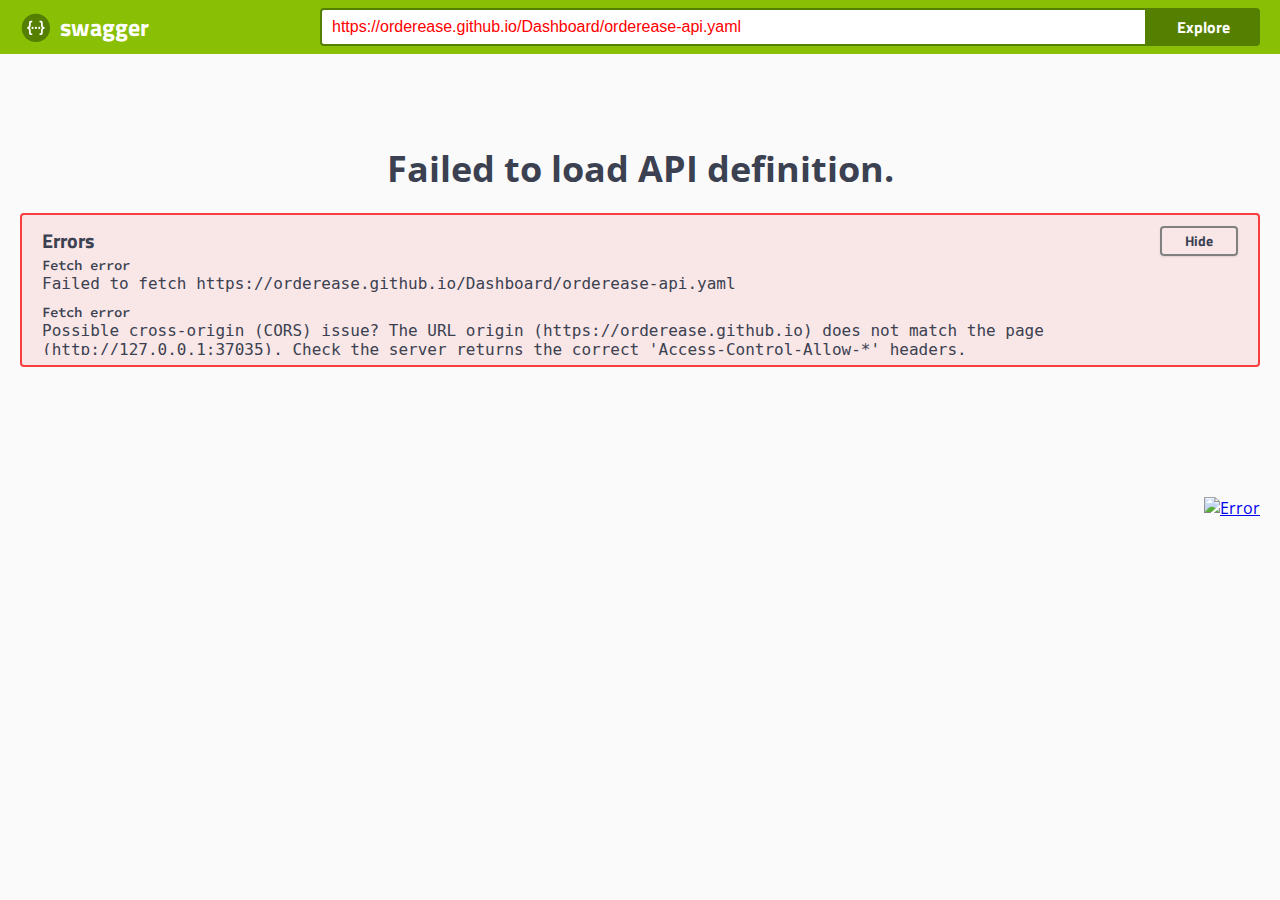
<file: docs/swagger-preview/index.html>
<!-- HTML for static distribution bundle build -->
<!DOCTYPE html>
<html lang="en">
  <head>
    <meta charset="UTF-8">
    <title>Swagger UI</title>
    <link href="https://fonts.googleapis.com/css?family=Open+Sans:400,700|Source+Code+Pro:300,600|Titillium+Web:400,600,700" rel="stylesheet">
    <link rel="stylesheet" type="text/css" href="./swagger-ui.css" >
    <link rel="icon" type="image/png" href="./favicon-32x32.png" sizes="32x32" />
    <link rel="icon" type="image/png" href="./favicon-16x16.png" sizes="16x16" />
    <style>
      html
      {
        box-sizing: border-box;
        overflow: -moz-scrollbars-vertical;
        overflow-y: scroll;
      }

      *,
      *:before,
      *:after
      {
        box-sizing: inherit;
      }

      body
      {
        margin:0;
        background: #fafafa;
      }
    </style>
  </head>

  <body>
    <div id="swagger-ui"></div>

    <script src="./swagger-ui-bundle.js"> </script>
    <script src="./swagger-ui-standalone-preset.js"> </script>
    <script>
    window.onload = function() {

      // Build a system
      const ui = SwaggerUIBundle({
        url: "https://orderease.github.io/Dashboard/orderease-api.yaml",
        dom_id: '#swagger-ui',
        deepLinking: true,
        presets: [
          SwaggerUIBundle.presets.apis,
          SwaggerUIStandalonePreset
        ],
        plugins: [
          SwaggerUIBundle.plugins.DownloadUrl
        ],
        layout: "StandaloneLayout"
      })

      window.ui = ui
    }
  </script>
  </body>
</html>
</file>
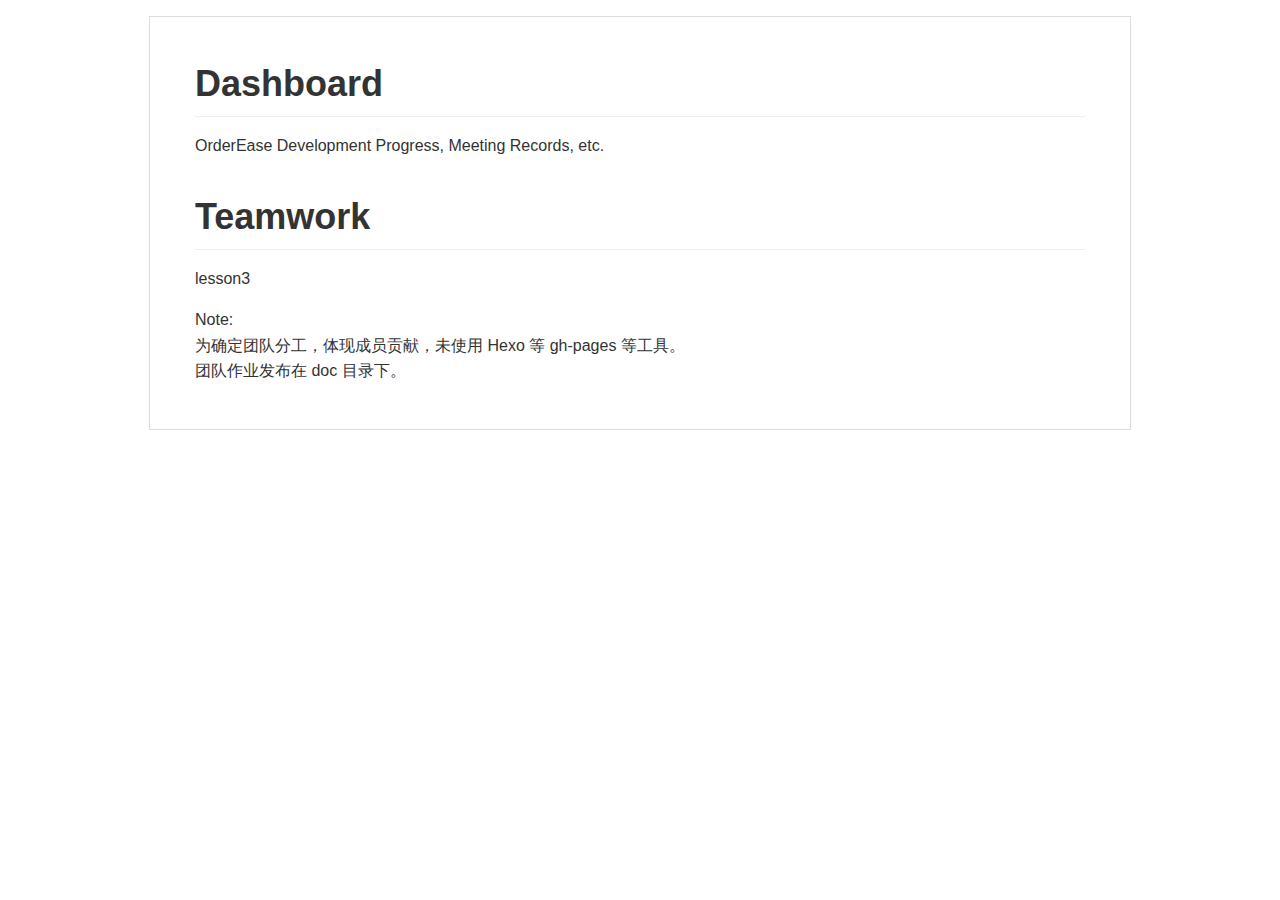
<file: README.html>
<!DOCTYPE html><html><head><meta charset="utf-8"><style>body {
  max-width: 980px;
  border: 1px solid #ddd;
  outline: 1300px solid #fff;
  margin: 16px auto;
}

body .markdown-body
{
  padding: 45px;
}

@font-face {
  font-family: fontawesome-mini;
  src: url([data-uri]) format('woff');
}

@font-face {
  font-family: octicons-anchor;
  src: url([data-uri]) format('woff');
}

.markdown-body {
  font-family: sans-serif;
  -ms-text-size-adjust: 100%;
  -webkit-text-size-adjust: 100%;
  color: #333333;
  overflow: hidden;
  font-family: "Helvetica Neue", Helvetica, "Segoe UI", Arial, freesans, sans-serif;
  font-size: 16px;
  line-height: 1.6;
  word-wrap: break-word;
}

.markdown-body a {
  background: transparent;
}

.markdown-body a:active,
.markdown-body a:hover {
  outline: 0;
}

.markdown-body b,
.markdown-body strong {
  font-weight: bold;
}

.markdown-body mark {
  background: #ff0;
  color: #000;
  font-style: italic;
  font-weight: bold;
}

.markdown-body sub,
.markdown-body sup {
  font-size: 75%;
  line-height: 0;
  position: relative;
  vertical-align: baseline;
}
.markdown-body sup {
  top: -0.5em;
}
.markdown-body sub {
  bottom: -0.25em;
}

.markdown-body h1 {
  font-size: 2em;
  margin: 0.67em 0;
}

.markdown-body img {
  border: 0;
}

.markdown-body hr {
  -moz-box-sizing: content-box;
  box-sizing: content-box;
  height: 0;
}

.markdown-body pre {
  overflow: auto;
}

.markdown-body code,
.markdown-body kbd,
.markdown-body pre,
.markdown-body samp {
  font-family: monospace, monospace;
  font-size: 1em;
}

.markdown-body input {
  color: inherit;
  font: inherit;
  margin: 0;
}

.markdown-body html input[disabled] {
  cursor: default;
}

.markdown-body input {
  line-height: normal;
}

.markdown-body input[type="checkbox"] {
  box-sizing: border-box;
  padding: 0;
}

.markdown-body table {
  border-collapse: collapse;
  border-spacing: 0;
}

.markdown-body td,
.markdown-body th {
  padding: 0;
}

.markdown-body .codehilitetable {
  border: 0;
  border-spacing: 0;
}

.markdown-body .codehilitetable tr {
  border: 0;
}

.markdown-body .codehilitetable pre,
.markdown-body .codehilitetable div.codehilite {
  margin: 0;
}

.markdown-body .linenos,
.markdown-body .code,
.markdown-body .codehilitetable td {
  border: 0;
  padding: 0;
}

.markdown-body td:not(.linenos) .linenodiv {
  padding: 0 !important;
}

.markdown-body .code {
  width: 100%;
}

.markdown-body .linenos div pre,
.markdown-body .linenodiv pre,
.markdown-body .linenodiv {
  border: 0;
  -webkit-border-radius: 0;
  -moz-border-radius: 0;
  border-radius: 0;
  -webkit-border-top-left-radius: 3px;
  -webkit-border-bottom-left-radius: 3px;
  -moz-border-radius-topleft: 3px;
  -moz-border-radius-bottomleft: 3px;
  border-top-left-radius: 3px;
  border-bottom-left-radius: 3px;
}

.markdown-body .code div pre,
.markdown-body .code div {
  border: 0;
  -webkit-border-radius: 0;
  -moz-border-radius: 0;
  border-radius: 0;
  -webkit-border-top-right-radius: 3px;
  -webkit-border-bottom-right-radius: 3px;
  -moz-border-radius-topright: 3px;
  -moz-border-radius-bottomright: 3px;
  border-top-right-radius: 3px;
  border-bottom-right-radius: 3px;
}

.markdown-body * {
  -moz-box-sizing: border-box;
  box-sizing: border-box;
}

.markdown-body input {
  font: 13px Helvetica, arial, freesans, clean, sans-serif, "Segoe UI Emoji", "Segoe UI Symbol";
  line-height: 1.4;
}

.markdown-body a {
  color: #4183c4;
  text-decoration: none;
}

.markdown-body a:hover,
.markdown-body a:focus,
.markdown-body a:active {
  text-decoration: underline;
}

.markdown-body hr {
  height: 0;
  margin: 15px 0;
  overflow: hidden;
  background: transparent;
  border: 0;
  border-bottom: 1px solid #ddd;
}

.markdown-body hr:before,
.markdown-body hr:after {
  display: table;
  content: " ";
}

.markdown-body hr:after {
  clear: both;
}

.markdown-body h1,
.markdown-body h2,
.markdown-body h3,
.markdown-body h4,
.markdown-body h5,
.markdown-body h6 {
  margin-top: 15px;
  margin-bottom: 15px;
  line-height: 1.1;
}

.markdown-body h1 {
  font-size: 30px;
}

.markdown-body h2 {
  font-size: 21px;
}

.markdown-body h3 {
  font-size: 16px;
}

.markdown-body h4 {
  font-size: 14px;
}

.markdown-body h5 {
  font-size: 12px;
}

.markdown-body h6 {
  font-size: 11px;
}

.markdown-body blockquote {
  margin: 0;
}

.markdown-body ul,
.markdown-body ol {
  padding: 0;
  margin-top: 0;
  margin-bottom: 0;
}

.markdown-body ol ol,
.markdown-body ul ol {
  list-style-type: lower-roman;
}

.markdown-body ul ul ol,
.markdown-body ul ol ol,
.markdown-body ol ul ol,
.markdown-body ol ol ol {
  list-style-type: lower-alpha;
}

.markdown-body dd {
  margin-left: 0;
}

.markdown-body code,
.markdown-body pre,
.markdown-body samp {
  font-family: Consolas, "Liberation Mono", Menlo, Courier, monospace;
  font-size: 12px;
}

.markdown-body pre {
  margin-top: 0;
  margin-bottom: 0;
}

.markdown-body kbd {
  background-color: #e7e7e7;
  background-image: -moz-linear-gradient(#fefefe, #e7e7e7);
  background-image: -webkit-linear-gradient(#fefefe, #e7e7e7);
  background-image: linear-gradient(#fefefe, #e7e7e7);
  background-repeat: repeat-x;
  border-radius: 2px;
  border: 1px solid #cfcfcf;
  color: #000;
  padding: 3px 5px;
  line-height: 10px;
  font: 11px Consolas, "Liberation Mono", Menlo, Courier, monospace;
  display: inline-block;
}

.markdown-body>*:first-child {
  margin-top: 0 !important;
}

.markdown-body>*:last-child {
  margin-bottom: 0 !important;
}

.markdown-body .headeranchor-link {
  position: absolute;
  top: 0;
  bottom: 0;
  left: 0;
  display: block;
  padding-right: 6px;
  padding-left: 30px;
  margin-left: -30px;
}

.markdown-body .headeranchor-link:focus {
  outline: none;
}

.markdown-body h1,
.markdown-body h2,
.markdown-body h3,
.markdown-body h4,
.markdown-body h5,
.markdown-body h6 {
  position: relative;
  margin-top: 1em;
  margin-bottom: 16px;
  font-weight: bold;
  line-height: 1.4;
}

.markdown-body h1 .headeranchor,
.markdown-body h2 .headeranchor,
.markdown-body h3 .headeranchor,
.markdown-body h4 .headeranchor,
.markdown-body h5 .headeranchor,
.markdown-body h6 .headeranchor {
  display: none;
  color: #000;
  vertical-align: middle;
}

.markdown-body h1:hover .headeranchor-link,
.markdown-body h2:hover .headeranchor-link,
.markdown-body h3:hover .headeranchor-link,
.markdown-body h4:hover .headeranchor-link,
.markdown-body h5:hover .headeranchor-link,
.markdown-body h6:hover .headeranchor-link {
  height: 1em;
  padding-left: 8px;
  margin-left: -30px;
  line-height: 1;
  text-decoration: none;
}

.markdown-body h1:hover .headeranchor-link .headeranchor,
.markdown-body h2:hover .headeranchor-link .headeranchor,
.markdown-body h3:hover .headeranchor-link .headeranchor,
.markdown-body h4:hover .headeranchor-link .headeranchor,
.markdown-body h5:hover .headeranchor-link .headeranchor,
.markdown-body h6:hover .headeranchor-link .headeranchor {
  display: inline-block;
}

.markdown-body h1 {
  padding-bottom: 0.3em;
  font-size: 2.25em;
  line-height: 1.2;
  border-bottom: 1px solid #eee;
}

.markdown-body h2 {
  padding-bottom: 0.3em;
  font-size: 1.75em;
  line-height: 1.225;
  border-bottom: 1px solid #eee;
}

.markdown-body h3 {
  font-size: 1.5em;
  line-height: 1.43;
}

.markdown-body h4 {
  font-size: 1.25em;
}

.markdown-body h5 {
  font-size: 1em;
}

.markdown-body h6 {
  font-size: 1em;
  color: #777;
}

.markdown-body p,
.markdown-body blockquote,
.markdown-body ul,
.markdown-body ol,
.markdown-body dl,
.markdown-body table,
.markdown-body pre,
.markdown-body .admonition {
  margin-top: 0;
  margin-bottom: 16px;
}

.markdown-body hr {
  height: 4px;
  padding: 0;
  margin: 16px 0;
  background-color: #e7e7e7;
  border: 0 none;
}

.markdown-body ul,
.markdown-body ol {
  padding-left: 2em;
}

.markdown-body ul ul,
.markdown-body ul ol,
.markdown-body ol ol,
.markdown-body ol ul {
  margin-top: 0;
  margin-bottom: 0;
}

.markdown-body li>p {
  margin-top: 16px;
}

.markdown-body dl {
  padding: 0;
}

.markdown-body dl dt {
  padding: 0;
  margin-top: 16px;
  font-size: 1em;
  font-style: italic;
  font-weight: bold;
}

.markdown-body dl dd {
  padding: 0 16px;
  margin-bottom: 16px;
}

.markdown-body blockquote {
  padding: 0 15px;
  color: #777;
  border-left: 4px solid #ddd;
}

.markdown-body blockquote>:first-child {
  margin-top: 0;
}

.markdown-body blockquote>:last-child {
  margin-bottom: 0;
}

.markdown-body table {
  display: block;
  width: 100%;
  overflow: auto;
  word-break: normal;
  word-break: keep-all;
}

.markdown-body table th {
  font-weight: bold;
}

.markdown-body table th,
.markdown-body table td {
  padding: 6px 13px;
  border: 1px solid #ddd;
}

.markdown-body table tr {
  background-color: #fff;
  border-top: 1px solid #ccc;
}

.markdown-body table tr:nth-child(2n) {
  background-color: #f8f8f8;
}

.markdown-body img {
  max-width: 100%;
  -moz-box-sizing: border-box;
  box-sizing: border-box;
}

.markdown-body code,
.markdown-body samp {
  padding: 0;
  padding-top: 0.2em;
  padding-bottom: 0.2em;
  margin: 0;
  font-size: 85%;
  background-color: rgba(0,0,0,0.04);
  border-radius: 3px;
}

.markdown-body code:before,
.markdown-body code:after {
  letter-spacing: -0.2em;
  content: "\00a0";
}

.markdown-body pre>code {
  padding: 0;
  margin: 0;
  font-size: 100%;
  word-break: normal;
  white-space: pre;
  background: transparent;
  border: 0;
}

.markdown-body .codehilite {
  margin-bottom: 16px;
}

.markdown-body .codehilite pre,
.markdown-body pre {
  padding: 16px;
  overflow: auto;
  font-size: 85%;
  line-height: 1.45;
  background-color: #f7f7f7;
  border-radius: 3px;
}

.markdown-body .codehilite pre {
  margin-bottom: 0;
  word-break: normal;
}

.markdown-body pre {
  word-wrap: normal;
}

.markdown-body pre code {
  display: inline;
  max-width: initial;
  padding: 0;
  margin: 0;
  overflow: initial;
  line-height: inherit;
  word-wrap: normal;
  background-color: transparent;
  border: 0;
}

.markdown-body pre code:before,
.markdown-body pre code:after {
  content: normal;
}

/* Admonition */
.markdown-body .admonition {
  -webkit-border-radius: 3px;
  -moz-border-radius: 3px;
  position: relative;
  border-radius: 3px;
  border: 1px solid #e0e0e0;
  border-left: 6px solid #333;
  padding: 10px 10px 10px 30px;
}

.markdown-body .admonition table {
  color: #333;
}

.markdown-body .admonition p {
  padding: 0;
}

.markdown-body .admonition-title {
  font-weight: bold;
  margin: 0;
}

.markdown-body .admonition>.admonition-title {
  color: #333;
}

.markdown-body .attention>.admonition-title {
  color: #a6d796;
}

.markdown-body .caution>.admonition-title {
  color: #d7a796;
}

.markdown-body .hint>.admonition-title {
  color: #96c6d7;
}

.markdown-body .danger>.admonition-title {
  color: #c25f77;
}

.markdown-body .question>.admonition-title {
  color: #96a6d7;
}

.markdown-body .note>.admonition-title {
  color: #d7c896;
}

.markdown-body .admonition:before,
.markdown-body .attention:before,
.markdown-body .caution:before,
.markdown-body .hint:before,
.markdown-body .danger:before,
.markdown-body .question:before,
.markdown-body .note:before {
  font: normal normal 16px fontawesome-mini;
  -moz-osx-font-smoothing: grayscale;
  -webkit-user-select: none;
  -moz-user-select: none;
  -ms-user-select: none;
  user-select: none;
  line-height: 1.5;
  color: #333;
  position: absolute;
  left: 0;
  top: 0;
  padding-top: 10px;
  padding-left: 10px;
}

.markdown-body .admonition:before {
  content: "\f056\00a0";
  color: 333;
}

.markdown-body .attention:before {
  content: "\f058\00a0";
  color: #a6d796;
}

.markdown-body .caution:before {
  content: "\f06a\00a0";
  color: #d7a796;
}

.markdown-body .hint:before {
  content: "\f05a\00a0";
  color: #96c6d7;
}

.markdown-body .danger:before {
  content: "\f057\00a0";
  color: #c25f77;
}

.markdown-body .question:before {
  content: "\f059\00a0";
  color: #96a6d7;
}

.markdown-body .note:before {
  content: "\f040\00a0";
  color: #d7c896;
}

.markdown-body .admonition::after {
  content: normal;
}

.markdown-body .attention {
  border-left: 6px solid #a6d796;
}

.markdown-body .caution {
  border-left: 6px solid #d7a796;
}

.markdown-body .hint {
  border-left: 6px solid #96c6d7;
}

.markdown-body .danger {
  border-left: 6px solid #c25f77;
}

.markdown-body .question {
  border-left: 6px solid #96a6d7;
}

.markdown-body .note {
  border-left: 6px solid #d7c896;
}

.markdown-body .admonition>*:first-child {
  margin-top: 0 !important;
}

.markdown-body .admonition>*:last-child {
  margin-bottom: 0 !important;
}

/* progress bar*/
.markdown-body .progress {
  display: block;
  width: 300px;
  margin: 10px 0;
  height: 24px;
  -webkit-border-radius: 3px;
  -moz-border-radius: 3px;
  border-radius: 3px;
  background-color: #ededed;
  position: relative;
  box-shadow: inset -1px 1px 3px rgba(0, 0, 0, .1);
}

.markdown-body .progress-label {
  position: absolute;
  text-align: center;
  font-weight: bold;
  width: 100%; margin: 0;
  line-height: 24px;
  color: #333;
  text-shadow: 1px 1px 0 #fefefe, -1px -1px 0 #fefefe, -1px 1px 0 #fefefe, 1px -1px 0 #fefefe, 0 1px 0 #fefefe, 0 -1px 0 #fefefe, 1px 0 0 #fefefe, -1px 0 0 #fefefe, 1px 1px 2px #000;
  -webkit-font-smoothing: antialiased !important;
  white-space: nowrap;
  overflow: hidden;
}

.markdown-body .progress-bar {
  height: 24px;
  float: left;
  -webkit-border-radius: 3px;
  -moz-border-radius: 3px;
  border-radius: 3px;
  background-color: #96c6d7;
  box-shadow: inset 0 1px 0 rgba(255, 255, 255, .5), inset 0 -1px 0 rgba(0, 0, 0, .1);
  background-size: 30px 30px;
  background-image: -webkit-linear-gradient(
    135deg, rgba(255, 255, 255, .4) 27%,
    transparent 27%,
    transparent 52%, rgba(255, 255, 255, .4) 52%,
    rgba(255, 255, 255, .4) 77%,
    transparent 77%, transparent
  );
  background-image: -moz-linear-gradient(
    135deg,
    rgba(255, 255, 255, .4) 27%, transparent 27%,
    transparent 52%, rgba(255, 255, 255, .4) 52%,
    rgba(255, 255, 255, .4) 77%, transparent 77%,
    transparent
  );
  background-image: -ms-linear-gradient(
    135deg,
    rgba(255, 255, 255, .4) 27%, transparent 27%,
    transparent 52%, rgba(255, 255, 255, .4) 52%,
    rgba(255, 255, 255, .4) 77%, transparent 77%,
    transparent
  );
  background-image: -o-linear-gradient(
    135deg,
    rgba(255, 255, 255, .4) 27%, transparent 27%,
    transparent 52%, rgba(255, 255, 255, .4) 52%,
    rgba(255, 255, 255, .4) 77%, transparent 77%,
    transparent
  );
  background-image: linear-gradient(
    135deg,
    rgba(255, 255, 255, .4) 27%, transparent 27%,
    transparent 52%, rgba(255, 255, 255, .4) 52%,
    rgba(255, 255, 255, .4) 77%, transparent 77%,
    transparent
  );
}

.markdown-body .progress-100plus .progress-bar {
  background-color: #a6d796;
}

.markdown-body .progress-80plus .progress-bar {
  background-color: #c6d796;
}

.markdown-body .progress-60plus .progress-bar {
  background-color: #d7c896;
}

.markdown-body .progress-40plus .progress-bar {
  background-color: #d7a796;
}

.markdown-body .progress-20plus .progress-bar {
  background-color: #d796a6;
}

.markdown-body .progress-0plus .progress-bar {
  background-color: #c25f77;
}

.markdown-body .candystripe-animate .progress-bar{
  -webkit-animation: animate-stripes 3s linear infinite;
  -moz-animation: animate-stripes 3s linear infinite;
  animation: animate-stripes 3s linear infinite;
}

@-webkit-keyframes animate-stripes {
  0% {
    background-position: 0 0;
  }

  100% {
    background-position: 60px 0;
  }
}

@-moz-keyframes animate-stripes {
  0% {
    background-position: 0 0;
  }

  100% {
    background-position: 60px 0;
  }
}

@keyframes animate-stripes {
  0% {
    background-position: 0 0;
  }

  100% {
    background-position: 60px 0;
  }
}

.markdown-body .gloss .progress-bar {
  box-shadow:
    inset 0 4px 12px rgba(255, 255, 255, .7),
    inset 0 -12px 0 rgba(0, 0, 0, .05);
}

/* Multimarkdown Critic Blocks */
.markdown-body .critic_mark {
  background: #ff0;
}

.markdown-body .critic_delete {
  color: #c82829;
  text-decoration: line-through;
}

.markdown-body .critic_insert {
  color: #718c00 ;
  text-decoration: underline;
}

.markdown-body .critic_comment {
  color: #8e908c;
  font-style: italic;
}

.markdown-body .headeranchor {
  font: normal normal 16px octicons-anchor;
  line-height: 1;
  display: inline-block;
  text-decoration: none;
  -webkit-font-smoothing: antialiased;
  -moz-osx-font-smoothing: grayscale;
  -webkit-user-select: none;
  -moz-user-select: none;
  -ms-user-select: none;
  user-select: none;
}

.headeranchor:before {
  content: '\f05c';
}

.markdown-body .task-list-item {
  list-style-type: none;
}

.markdown-body .task-list-item+.task-list-item {
  margin-top: 3px;
}

.markdown-body .task-list-item input {
  margin: 0 4px 0.25em -20px;
  vertical-align: middle;
}

/* Media */
@media only screen and (min-width: 480px) {
  .markdown-body {
    font-size:14px;
  }
}

@media only screen and (min-width: 768px) {
  .markdown-body {
    font-size:16px;
  }
}

@media print {
  .markdown-body * {
    background: transparent !important;
    color: black !important;
    filter:none !important;
    -ms-filter: none !important;
  }

  .markdown-body {
    font-size:12pt;
    max-width:100%;
    outline:none;
    border: 0;
  }

  .markdown-body a,
  .markdown-body a:visited {
    text-decoration: underline;
  }

  .markdown-body .headeranchor-link {
    display: none;
  }

  .markdown-body a[href]:after {
    content: " (" attr(href) ")";
  }

  .markdown-body abbr[title]:after {
    content: " (" attr(title) ")";
  }

  .markdown-body .ir a:after,
  .markdown-body a[href^="javascript:"]:after,
  .markdown-body a[href^="#"]:after {
    content: "";
  }

  .markdown-body pre {
    white-space: pre;
    white-space: pre-wrap;
    word-wrap: break-word;
  }

  .markdown-body pre,
  .markdown-body blockquote {
    border: 1px solid #999;
    padding-right: 1em;
    page-break-inside: avoid;
  }

  .markdown-body .progress,
  .markdown-body .progress-bar {
    -moz-box-shadow: none;
    -webkit-box-shadow: none;
    box-shadow: none;
  }

  .markdown-body .progress {
    border: 1px solid #ddd;
  }

  .markdown-body .progress-bar {
    height: 22px;
    border-right: 1px solid #ddd;
  }

  .markdown-body tr,
  .markdown-body img {
    page-break-inside: avoid;
  }

  .markdown-body img {
    max-width: 100% !important;
  }

  .markdown-body p,
  .markdown-body h2,
  .markdown-body h3 {
    orphans: 3;
    widows: 3;
  }

  .markdown-body h2,
  .markdown-body h3 {
    page-break-after: avoid;
  }
}
</style><title>README</title></head><body><article class="markdown-body"><h1 id="dashboard"><a name="user-content-dashboard" href="#dashboard" class="headeranchor-link" aria-hidden="true"><span class="headeranchor"></span></a>Dashboard</h1>
<p>OrderEase Development Progress, Meeting Records, etc.</p>
<h1 id="teamwork"><a name="user-content-teamwork" href="#teamwork" class="headeranchor-link" aria-hidden="true"><span class="headeranchor"></span></a>Teamwork</h1>
<p>lesson3</p>
<p>Note:<br />
为确定团队分工，体现成员贡献，未使用 Hexo 等 gh-pages 等工具。<br />
团队作业发布在 doc 目录下。</p></article></body></html>
</file>
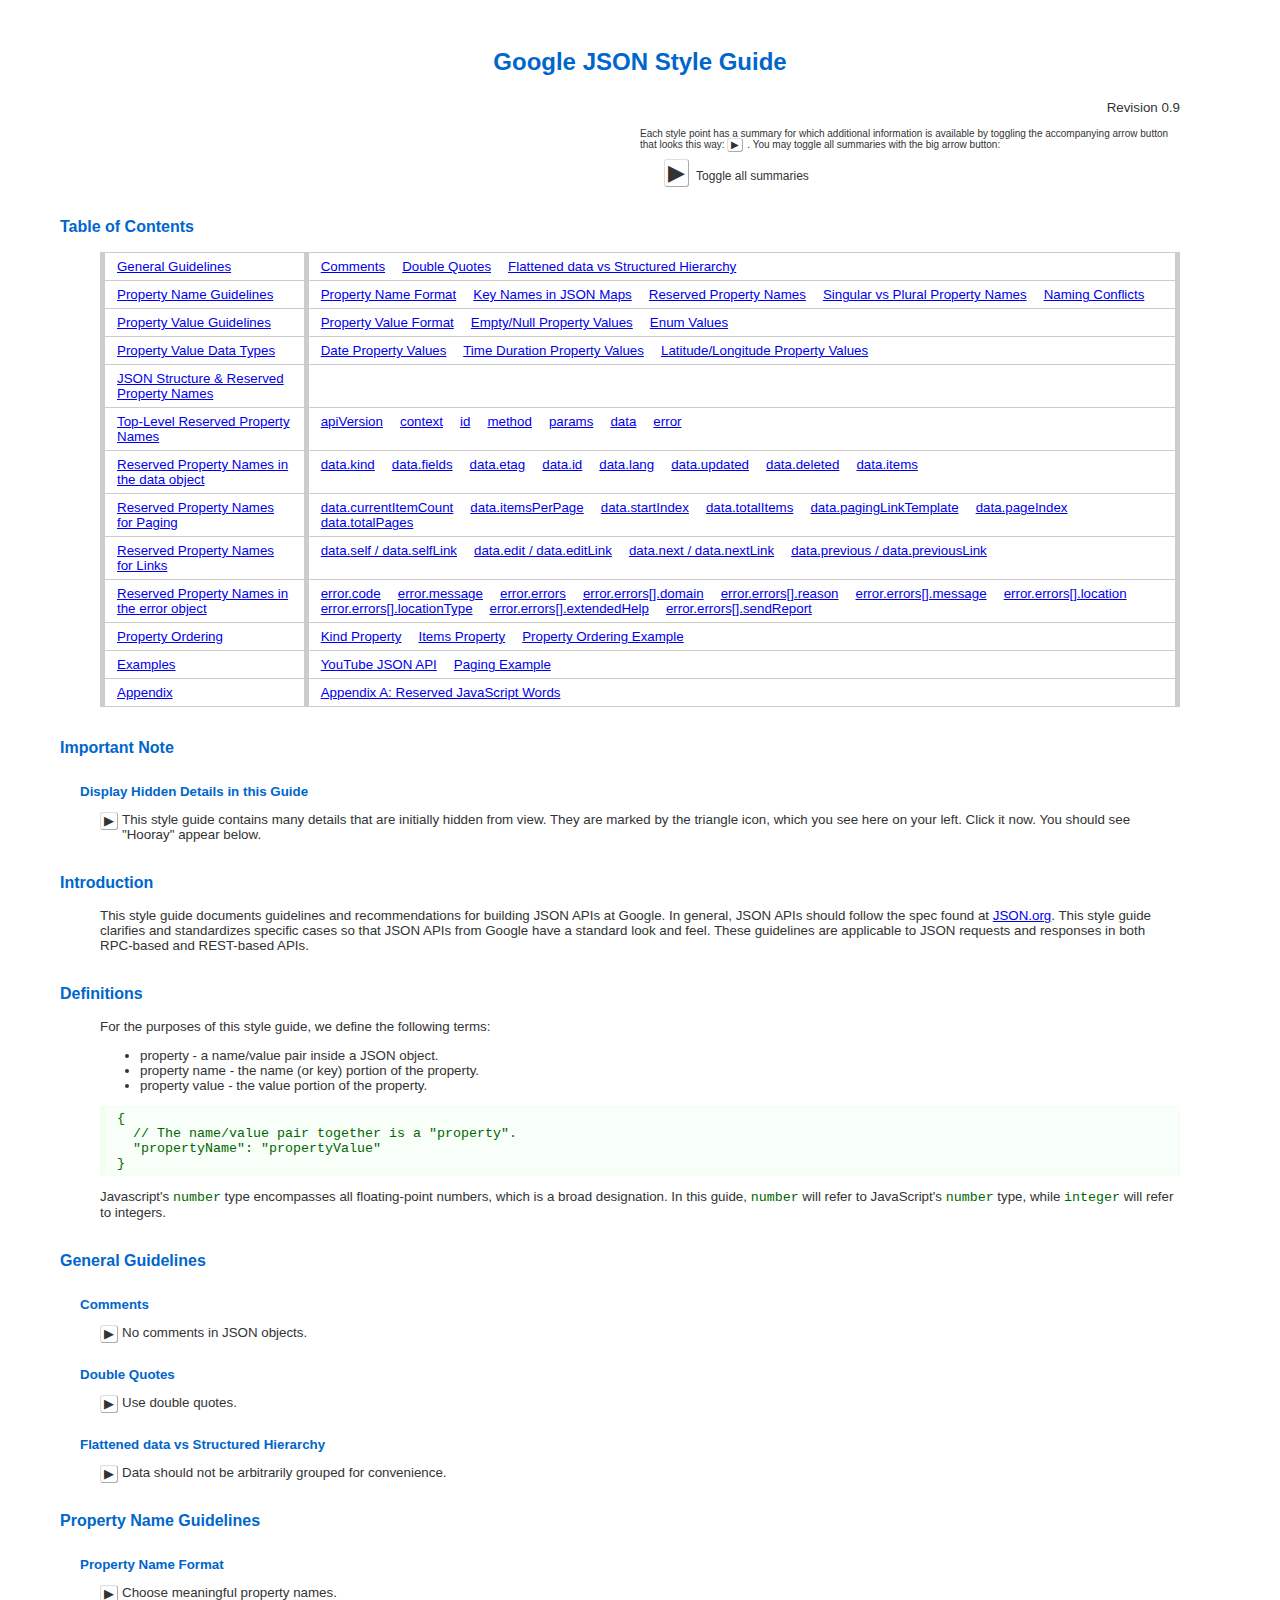
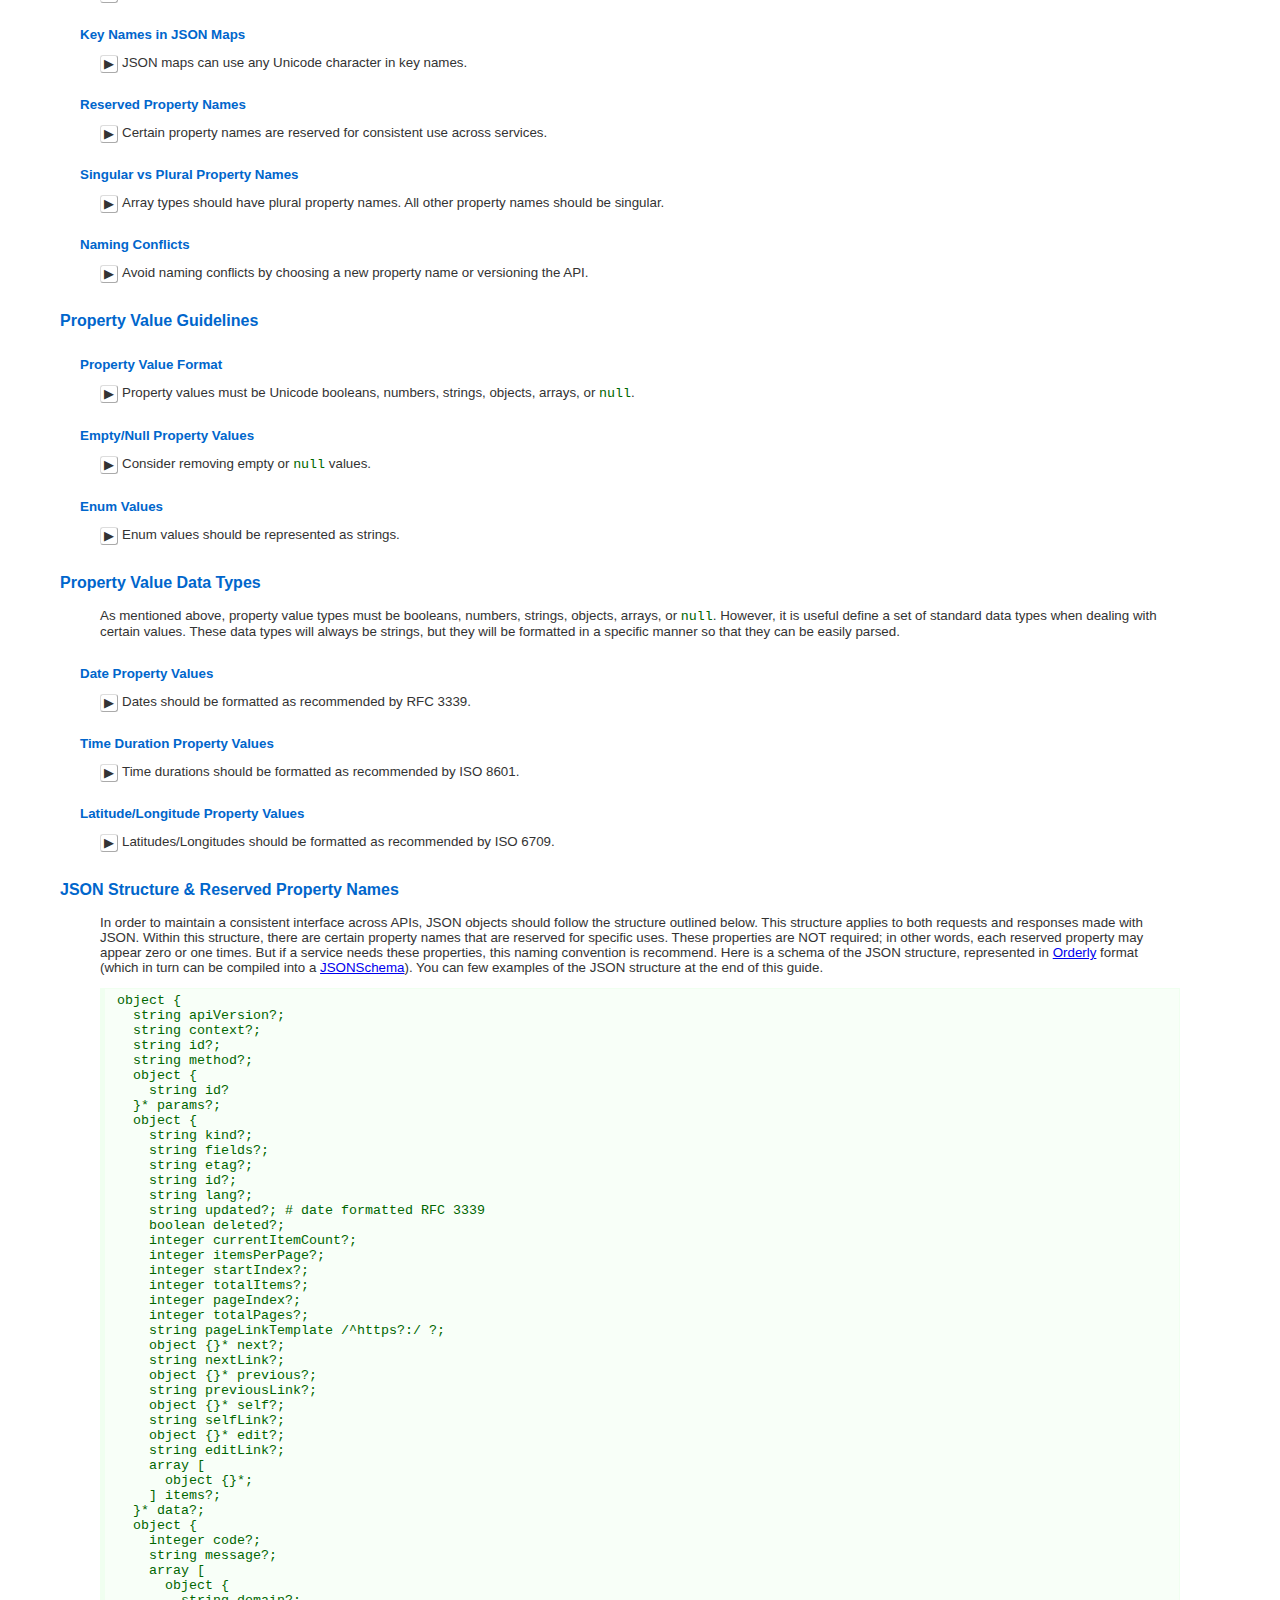
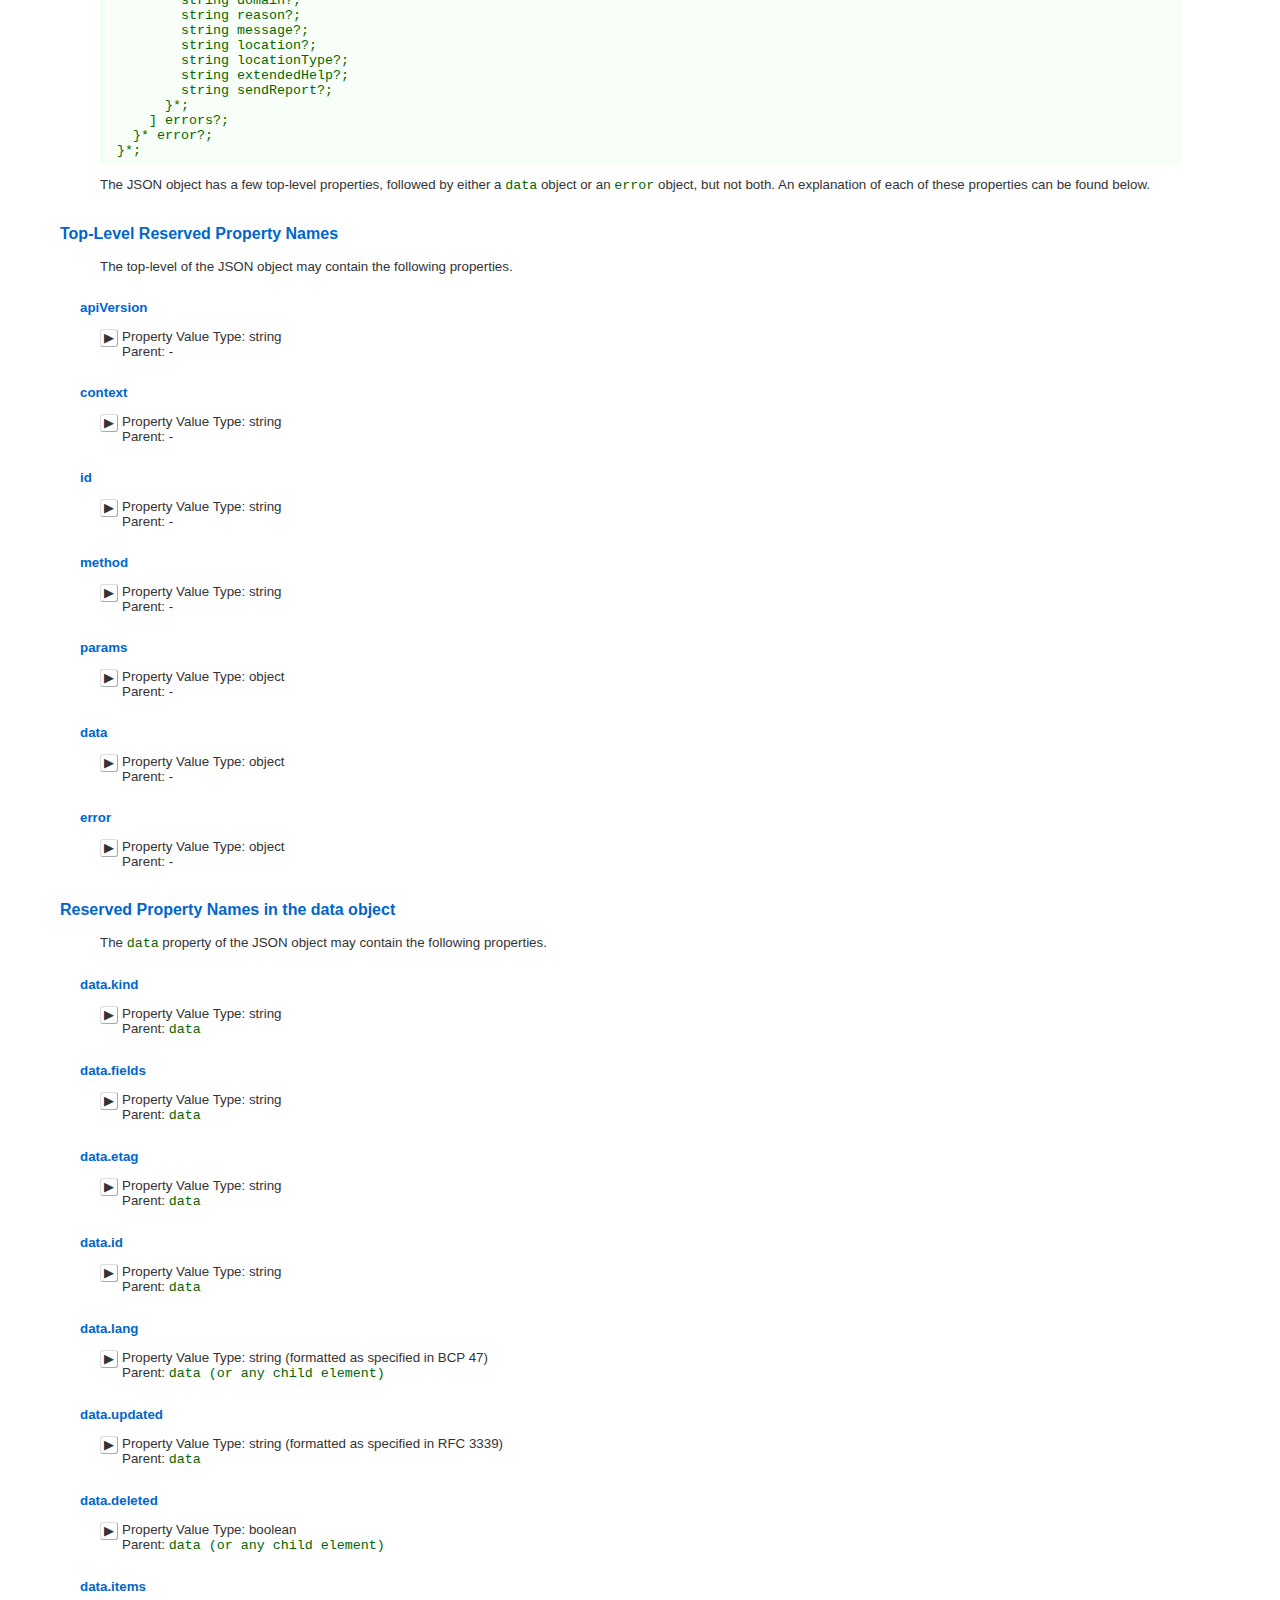
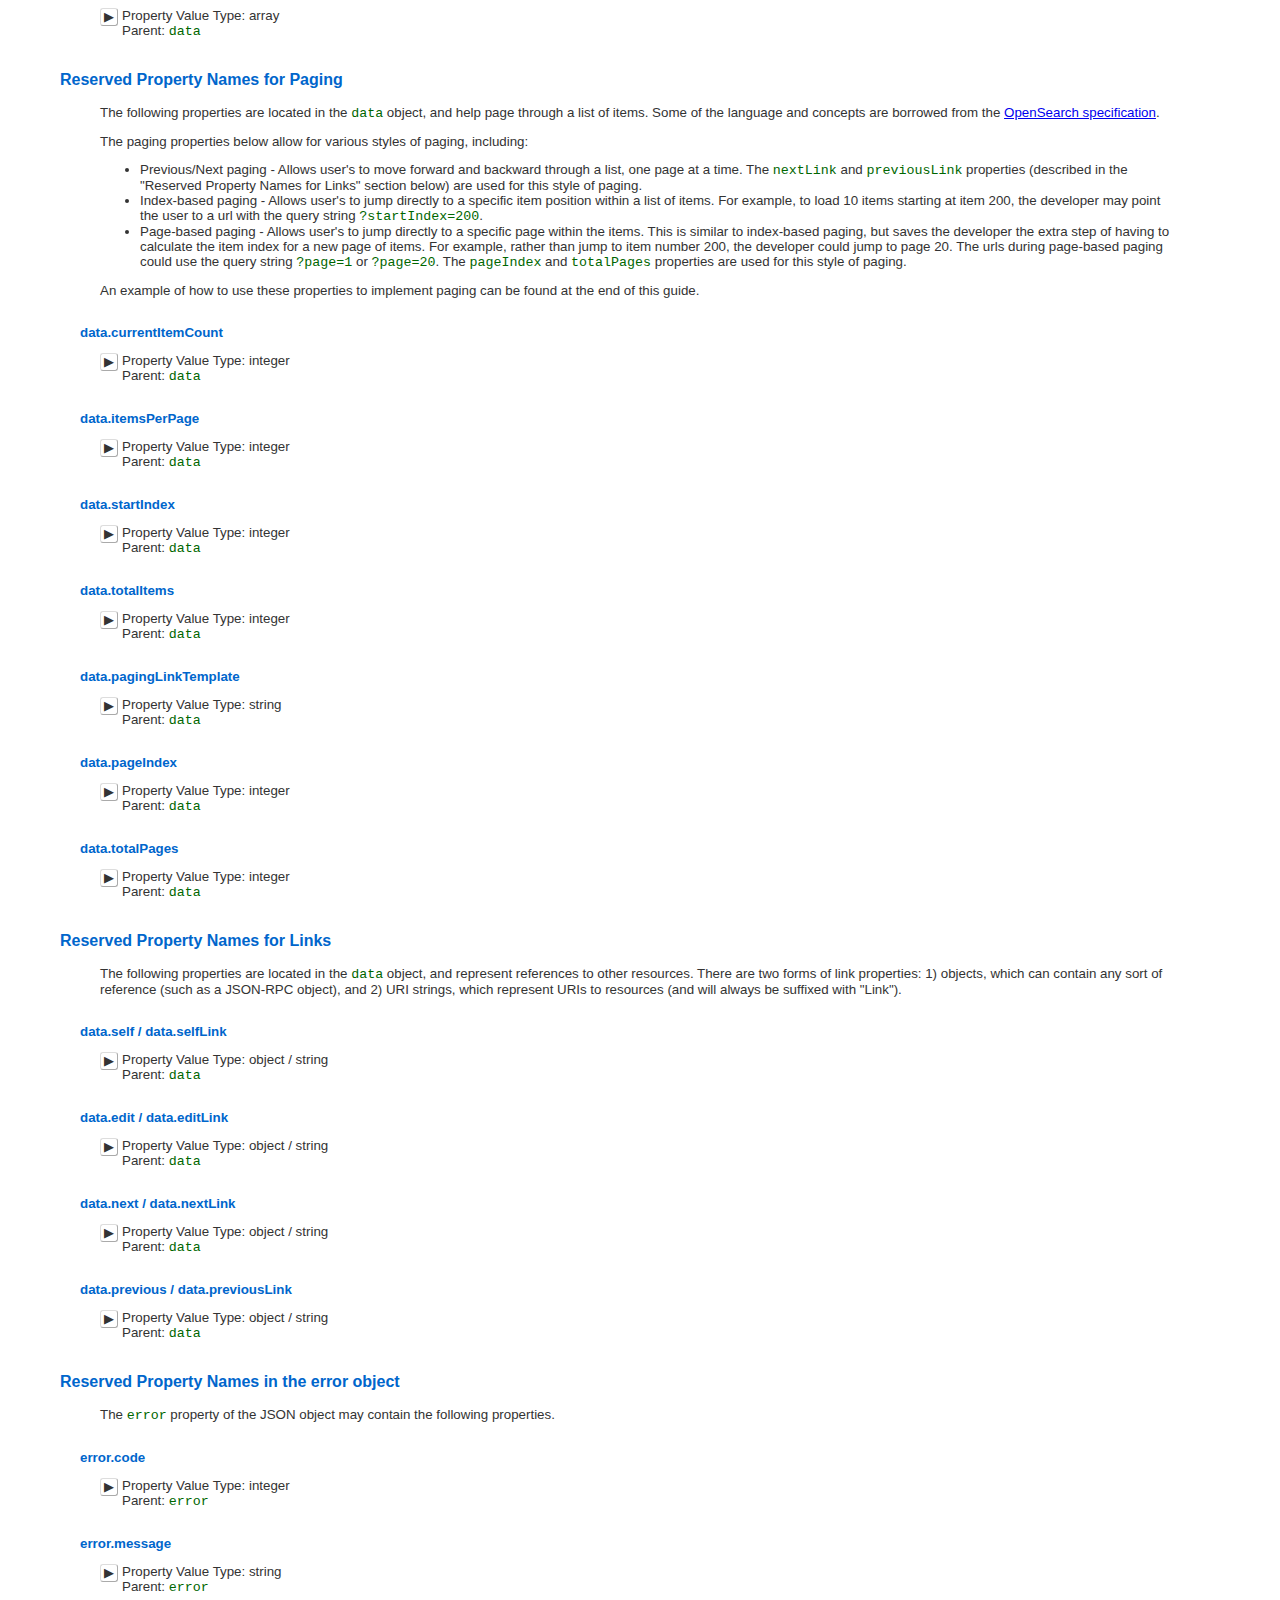
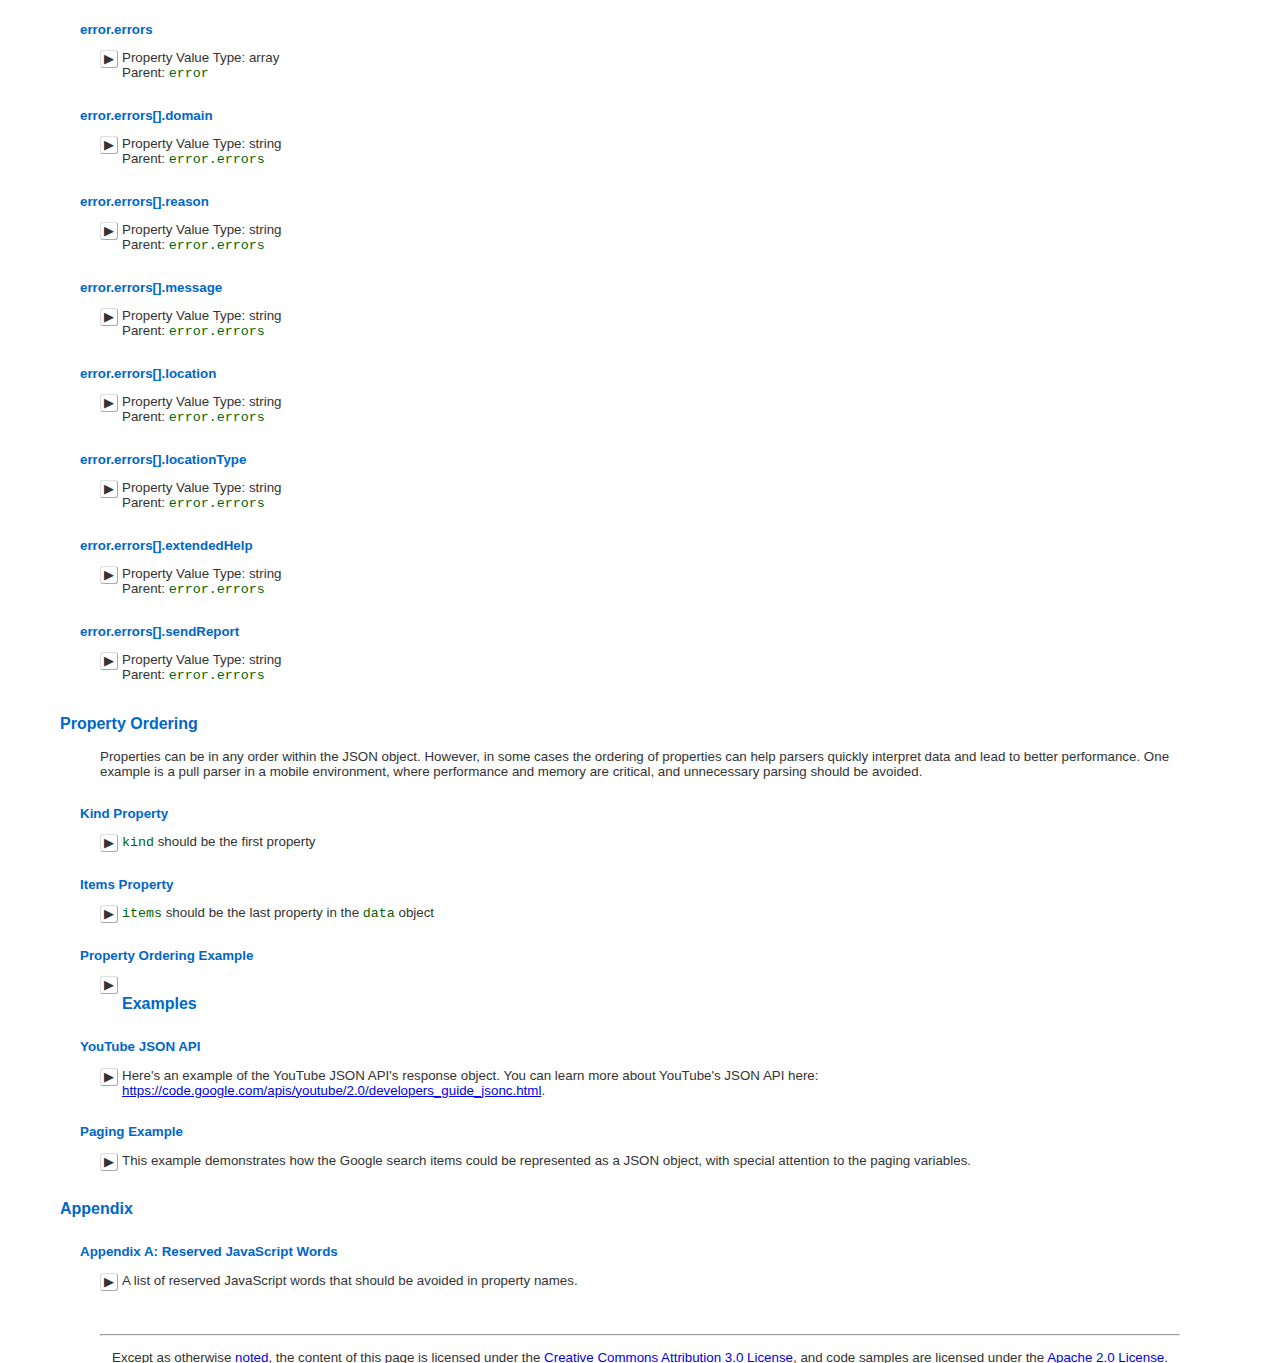
<file: docs/Production Specifications/styleguide/jsoncstyleguide.html>
<!DOCTYPE html>
<html>
<head>
  <meta charset="utf8">
  <meta http-equiv="content-type" content="text/html;charset=utf-8">
  <meta http-equiv="refresh" content="1; url=jsoncstyleguide.xml">
  <title>Redirecting</title>
</head>
<!-- The BODY onLoad redirect is the best: it preserves #fragments and
     ?queries.  But it requires javascript.  If that fails, the
     meta-refresh kicks in; it works more generally, but loses fragments
     and queries, takes a second, and pollutes the browser history.
     If they both fail, we let the user manually click on the new link.
-->
 <body onload="location.replace(location.href.replace('.html', '.xml'))">
  Redirecting you to <a href="jsoncstyleguide.xml">jsoncstyleguide.xml</a>.
</body>
</html>
</file>
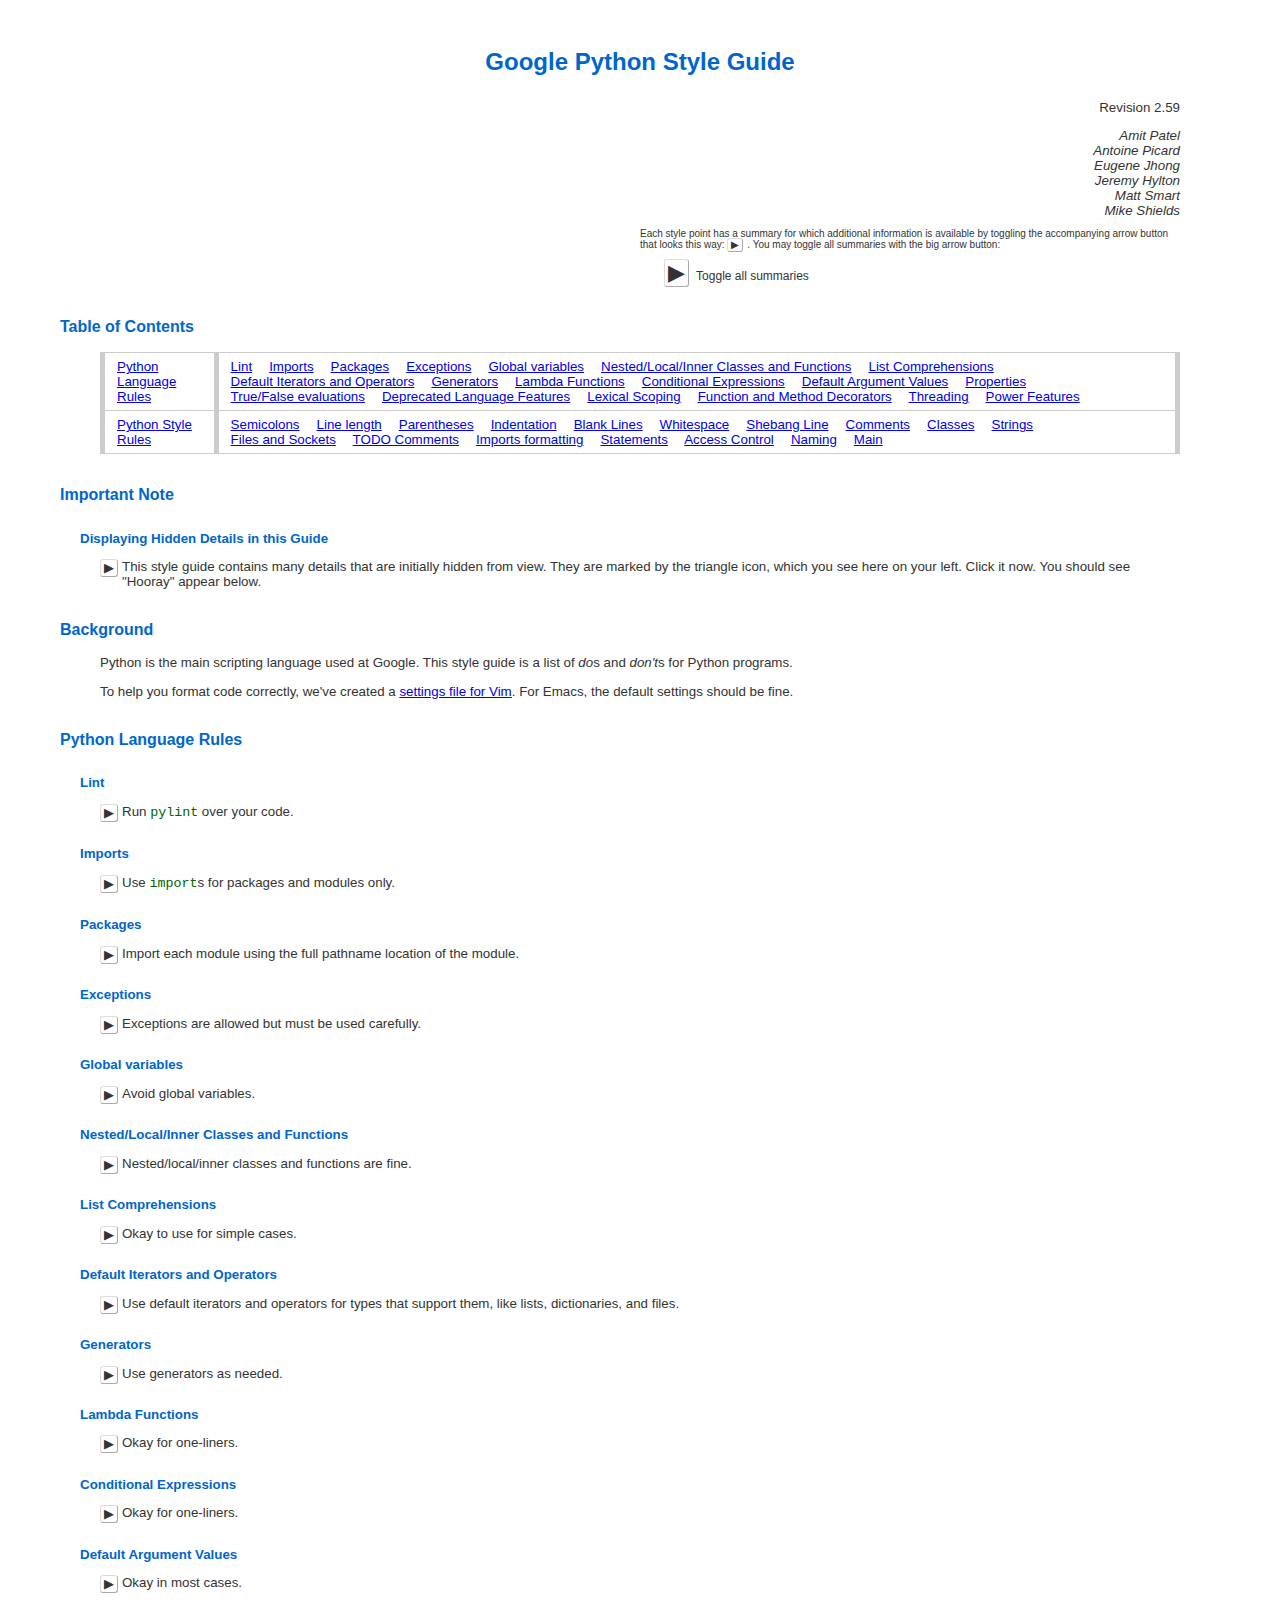
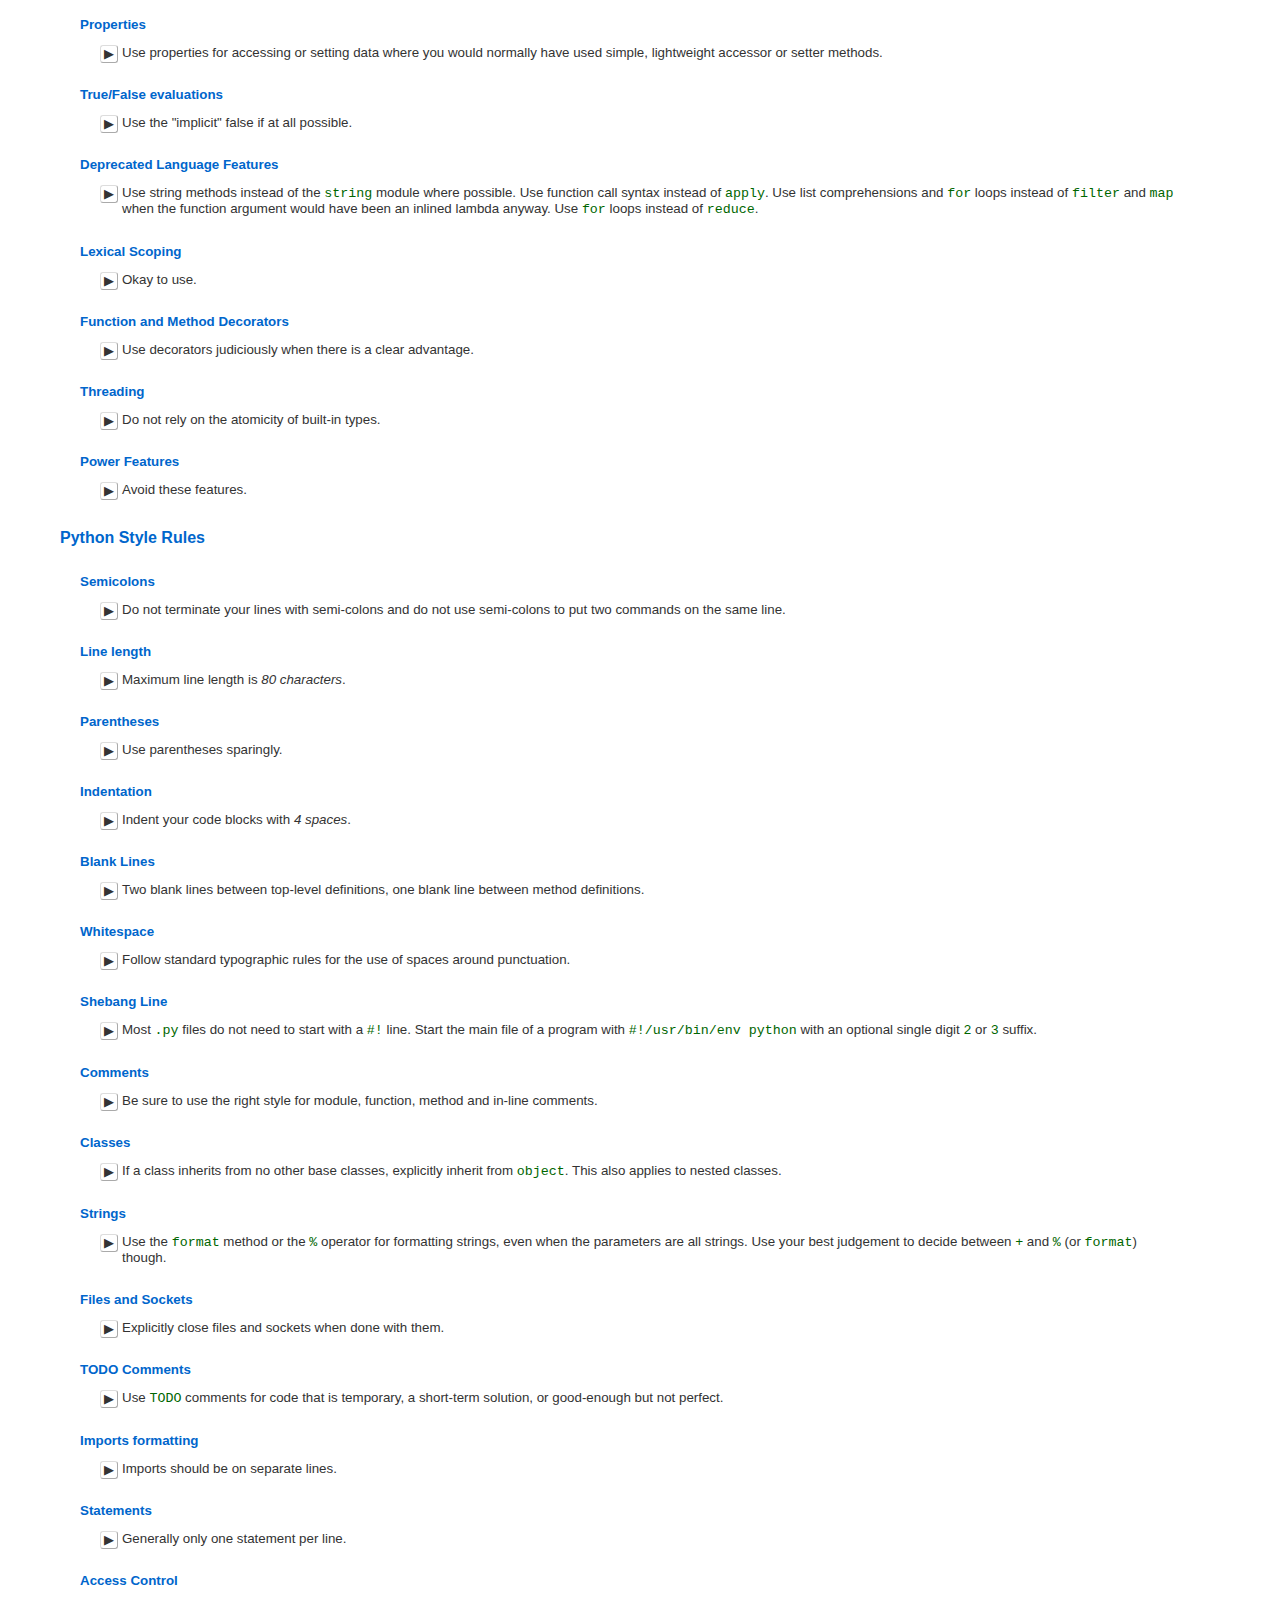
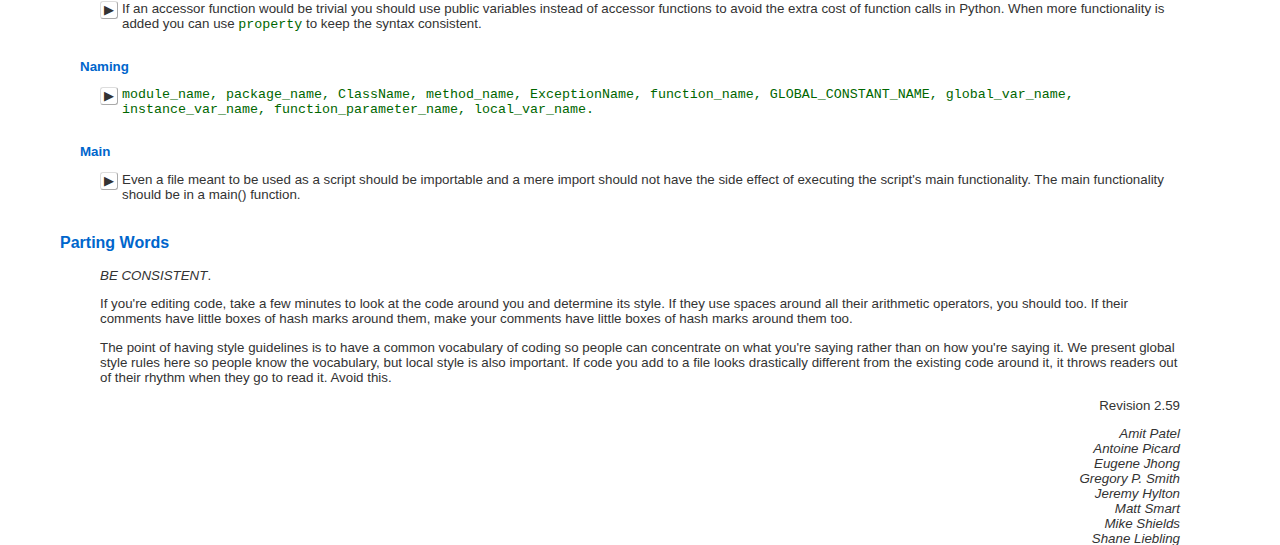
<file: docs/Production Specifications/styleguide/pyguide.html>
<HTML xmlns:rdf="http://www.w3.org/1999/02/22-rdf-syntax-ns#" xmlns:dc="http://purl.org/dc/elements/1.1/" xmlns:dcq="http://purl.org/dc/qualifiers/1.0/" xmlns:fo="http://www.w3.org/1999/XSL/Format" xmlns:fn="http://www.w3.org/2005/xpath-functions">
<HEAD>
<TITLE>Google Python Style Guide</TITLE>
<META http-equiv="Content-Type" content="text/html; charset=utf-8">
<LINK HREF="https://www.google.com/favicon.ico" type="image/x-icon" rel="shortcut icon">
<LINK HREF="styleguide.css" type="text/css" rel="stylesheet">
<SCRIPT language="javascript" type="text/javascript">

                function GetElementsByName(name) {
                  // Workaround a bug on old versions of opera.
                  if (document.getElementsByName) {
                    return document.getElementsByName(name);
                  } else {
                    return [document.getElementById(name)];
                  }
                }

                /**
                 * @param {string} namePrefix The prefix of the body name.
                 * @param {function(boolean): boolean} getVisibility Computes the new
                 *     visibility state, given the current one.
                 */
                function ChangeVisibility(namePrefix, getVisibility) {
                  var bodyName = namePrefix + '__body';
                  var buttonName = namePrefix + '__button';
                  var bodyElements = GetElementsByName(bodyName);
                  var linkElement = GetElementsByName('link-' + buttonName)[0];
                  if (bodyElements.length != 1) {
                    throw Error('ShowHideByName() got the wrong number of bodyElements:  ' + 
                        bodyElements.length);
                  } else {
                    var bodyElement = bodyElements[0];
                    var buttonElement = GetElementsByName(buttonName)[0];
                    var isVisible = bodyElement.style.display != "none";
                    if (getVisibility(isVisible)) {
                      bodyElement.style.display = "inline";
                      linkElement.style.display = "block";
                      buttonElement.innerHTML = '▽';
                    } else {
                      bodyElement.style.display = "none";
                      linkElement.style.display = "none";
                      buttonElement.innerHTML = '▶';
                    }
                  }
                }

                function ShowHideByName(namePrefix) {
                  ChangeVisibility(namePrefix, function(old) { return !old; });
                }

                function ShowByName(namePrefix) {
                  ChangeVisibility(namePrefix, function() { return true; });
                }

                function ShowHideAll() {
                  var allButton = GetElementsByName("show_hide_all_button")[0];
                  if (allButton.innerHTML == '▽') {
                    allButton.innerHTML = '▶';
                    SetHiddenState(document.getElementsByTagName("body")[0].childNodes, "none", '▶');
                  } else {
                    allButton.innerHTML = '▽';
                    SetHiddenState(document.getElementsByTagName("body")[0].childNodes, "inline", '▽');
                  }
                }

                // Recursively sets state of all children
                // of a particular node.
                function SetHiddenState(root, newState, newButton) {
                  for (var i = 0; i != root.length; i++) {
                    SetHiddenState(root[i].childNodes, newState, newButton);
                    if (root[i].className == 'showhide_button')  {
                      root[i].innerHTML = newButton;
                    }
                    if (root[i].className == 'stylepoint_body' ||
                        root[i].className == 'link_button')  {
                      root[i].style.display = newState;
                    }
                  }
                }


                function EndsWith(str, suffix) {
                  var l = str.length - suffix.length;
                  return l >= 0 && str.indexOf(suffix, l) == l;
                }

                function RefreshVisibilityFromHashParam() {
                  var hashRegexp = new RegExp('#([^&#]*)$');
                  var hashMatch = hashRegexp.exec(window.location.href);
                  var anchor = hashMatch && GetElementsByName(hashMatch[1])[0];
                  var node = anchor;
                  var suffix = '__body';
                  while (node) {
                    var id = node.id;
                    var matched = id && EndsWith(id, suffix);
                    if (matched) {
                      var len = id.length - suffix.length;
                      ShowByName(id.substring(0, len));
                      if (anchor.scrollIntoView) {
                        anchor.scrollIntoView();
                      }

                      return;
                    }
                    node = node.parentNode;
                  }
                }

                window.onhashchange = RefreshVisibilityFromHashParam;

                window.onload = function() {
                  // if the URL contains "?showall=y", expand the details of all children
                  var showHideAllRegex = new RegExp("[\\?&](showall)=([^&#]*)");
                  var showHideAllValue = showHideAllRegex.exec(window.location.href);
                  if (showHideAllValue != null) {
                    if (showHideAllValue[2] == "y") {
                      SetHiddenState(document.getElementsByTagName("body")[0].childNodes, 
                          "inline", '▽');
                    } else {
                      SetHiddenState(document.getElementsByTagName("body")[0].childNodes, 
                          "none", '▶');
                    }
                  }
                  var showOneRegex = new RegExp("[\\?&](showone)=([^&#]*)");
                  var showOneValue = showOneRegex.exec(window.location.href);
                  if (showOneValue) {
                    ShowHideByName(showOneValue[2]);
                  }


                  RefreshVisibilityFromHashParam();
                }
              </SCRIPT>
</HEAD>
<BODY>
<H1>Google Python Style Guide</H1>
  <p align="right">

    Revision 2.59
  </p>
  
  <address>
    Amit Patel<br>
    Antoine Picard<br>
    Eugene Jhong<br>
    Jeremy Hylton<br>
    Matt Smart<br>
    Mike Shields<br>
  </address>
  <DIV style="margin-left: 50%; font-size: 75%;">
<P>
        Each style point has a summary for which additional information is available
        by toggling the accompanying arrow button that looks this way:
        <SPAN class="showhide_button" style="margin-left: 0; float: none">▶</SPAN>.
        You may toggle all summaries with the big arrow button:
      </P>
<DIV style=" font-size: larger; margin-left: +2em;">
<SPAN class="showhide_button" style="font-size: 180%; float: none" onclick="javascript:ShowHideAll()" name="show_hide_all_button" id="show_hide_all_button">▶</SPAN>
        Toggle all summaries
      </DIV>
</DIV>
<DIV class="toc">
<DIV class="toc_title">Table of Contents</DIV>
<TABLE>
<TR valign="top" class="">
<TD><DIV class="toc_category"><A href="#Python_Language_Rules">Python Language Rules</A></DIV></TD>
<TD><DIV class="toc_stylepoint">
<SPAN style="padding-right: 1em; white-space:nowrap;" class=""><A href="#Lint">Lint</A></SPAN> <SPAN style="padding-right: 1em; white-space:nowrap;" class=""><A href="#Imports">Imports</A></SPAN> <SPAN style="padding-right: 1em; white-space:nowrap;" class=""><A href="#Packages">Packages</A></SPAN> <SPAN style="padding-right: 1em; white-space:nowrap;" class=""><A href="#Exceptions">Exceptions</A></SPAN> <SPAN style="padding-right: 1em; white-space:nowrap;" class=""><A href="#Global_variables">Global variables</A></SPAN> <SPAN style="padding-right: 1em; white-space:nowrap;" class=""><A href="#Nested/Local/Inner_Classes_and_Functions">Nested/Local/Inner Classes and Functions</A></SPAN> <SPAN style="padding-right: 1em; white-space:nowrap;" class=""><A href="#List_Comprehensions">List Comprehensions</A></SPAN> <SPAN style="padding-right: 1em; white-space:nowrap;" class=""><A href="#Default_Iterators_and_Operators">Default Iterators and Operators</A></SPAN> <SPAN style="padding-right: 1em; white-space:nowrap;" class=""><A href="#Generators">Generators</A></SPAN> <SPAN style="padding-right: 1em; white-space:nowrap;" class=""><A href="#Lambda_Functions">Lambda Functions</A></SPAN> <SPAN style="padding-right: 1em; white-space:nowrap;" class=""><A href="#Conditional_Expressions">Conditional Expressions</A></SPAN> <SPAN style="padding-right: 1em; white-space:nowrap;" class=""><A href="#Default_Argument_Values">Default Argument Values</A></SPAN> <SPAN style="padding-right: 1em; white-space:nowrap;" class=""><A href="#Properties">Properties</A></SPAN> <SPAN style="padding-right: 1em; white-space:nowrap;" class=""><A href="#True/False_evaluations">True/False evaluations</A></SPAN> <SPAN style="padding-right: 1em; white-space:nowrap;" class=""><A href="#Deprecated_Language_Features">Deprecated Language Features</A></SPAN> <SPAN style="padding-right: 1em; white-space:nowrap;" class=""><A href="#Lexical_Scoping">Lexical Scoping</A></SPAN> <SPAN style="padding-right: 1em; white-space:nowrap;" class=""><A href="#Function_and_Method_Decorators">Function and Method Decorators</A></SPAN> <SPAN style="padding-right: 1em; white-space:nowrap;" class=""><A href="#Threading">Threading</A></SPAN> <SPAN style="padding-right: 1em; white-space:nowrap;" class=""><A href="#Power_Features">Power Features</A></SPAN> </DIV></TD>
</TR>
<TR valign="top" class="">
<TD><DIV class="toc_category"><A href="#Python_Style_Rules">Python Style Rules</A></DIV></TD>
<TD><DIV class="toc_stylepoint">
<SPAN style="padding-right: 1em; white-space:nowrap;" class=""><A href="#Semicolons">Semicolons</A></SPAN> <SPAN style="padding-right: 1em; white-space:nowrap;" class=""><A href="#Line_length">Line length</A></SPAN> <SPAN style="padding-right: 1em; white-space:nowrap;" class=""><A href="#Parentheses">Parentheses</A></SPAN> <SPAN style="padding-right: 1em; white-space:nowrap;" class=""><A href="#Indentation">Indentation</A></SPAN> <SPAN style="padding-right: 1em; white-space:nowrap;" class=""><A href="#Blank_Lines">Blank Lines</A></SPAN> <SPAN style="padding-right: 1em; white-space:nowrap;" class=""><A href="#Whitespace">Whitespace</A></SPAN> <SPAN style="padding-right: 1em; white-space:nowrap;" class=""><A href="#Shebang_Line">Shebang Line</A></SPAN> <SPAN style="padding-right: 1em; white-space:nowrap;" class=""><A href="#Comments">Comments</A></SPAN> <SPAN style="padding-right: 1em; white-space:nowrap;" class=""><A href="#Classes">Classes</A></SPAN> <SPAN style="padding-right: 1em; white-space:nowrap;" class=""><A href="#Strings">Strings</A></SPAN> <SPAN style="padding-right: 1em; white-space:nowrap;" class=""><A href="#Files_and_Sockets">Files and Sockets</A></SPAN> <SPAN style="padding-right: 1em; white-space:nowrap;" class=""><A href="#TODO_Comments">TODO Comments</A></SPAN> <SPAN style="padding-right: 1em; white-space:nowrap;" class=""><A href="#Imports_formatting">Imports formatting</A></SPAN> <SPAN style="padding-right: 1em; white-space:nowrap;" class=""><A href="#Statements">Statements</A></SPAN> <SPAN style="padding-right: 1em; white-space:nowrap;" class=""><A href="#Access_Control">Access Control</A></SPAN> <SPAN style="padding-right: 1em; white-space:nowrap;" class=""><A href="#Naming">Naming</A></SPAN> <SPAN style="padding-right: 1em; white-space:nowrap;" class=""><A href="#Main">Main</A></SPAN> </DIV></TD>
</TR>
</TABLE>
</DIV>
  <DIV class="">
<H2 name="Important_Note" id="Important_Note">Important Note</H2>
    <DIV class="">
<H3><A name="Displaying_Hidden_Details_in_this_Guide" id="Displaying_Hidden_Details_in_this_Guide">Displaying Hidden Details in this Guide</A></H3>
<SPAN class="link_button" id="link-Displaying_Hidden_Details_in_this_Guide__button" name="link-Displaying_Hidden_Details_in_this_Guide__button"><A href="?showone=Displaying_Hidden_Details_in_this_Guide#Displaying_Hidden_Details_in_this_Guide">
          link
        </A></SPAN><SPAN class="showhide_button" onclick="javascript:ShowHideByName('Displaying_Hidden_Details_in_this_Guide')" name="Displaying_Hidden_Details_in_this_Guide__button" id="Displaying_Hidden_Details_in_this_Guide__button">▶</SPAN>
      <DIV style="display:inline;" class="">
       This style guide contains many details that are initially
       hidden from view.  They are marked by the triangle icon, which you
       see here on your left.  Click it now.
       You should see "Hooray" appear below.
      </DIV>
      <DIV class=""><DIV class="stylepoint_body" name="Displaying_Hidden_Details_in_this_Guide__body" id="Displaying_Hidden_Details_in_this_Guide__body" style="display: none">
       <p>
        Hooray!  Now you know you can expand points to get more
        details.  Alternatively, there's a "toggle all" at the
        top of this document.
       </p>
      </DIV></DIV>
    </DIV>
  </DIV>
  <DIV class="">
<H2 name="Background" id="Background">Background</H2>
    <p>
      Python is the main scripting language used at Google.  This
      style guide is a list of <em>do</em>s and <em>don't</em>s for Python
      programs.
    </p>
    
    <p>
      To help you format code correctly, we've created a <a href="google_python_style.vim">settings
      file for Vim</a>.  For Emacs, the default settings should be fine.
    </p>
    
    
  </DIV>
  
  <DIV class="">
<H2 name="Python_Language_Rules" id="Python_Language_Rules">Python Language Rules</H2>
     <DIV class="">
<H3><A name="Lint" id="Lint">Lint</A></H3>
<SPAN class="link_button" id="link-Lint__button" name="link-Lint__button"><A href="?showone=Lint#Lint">
          link
        </A></SPAN><SPAN class="showhide_button" onclick="javascript:ShowHideByName('Lint')" name="Lint__button" id="Lint__button">▶</SPAN>
      <DIV style="display:inline;" class="">
        Run <code>pylint</code> over your code.
      </DIV>
      <DIV class=""><DIV class="stylepoint_body" name="Lint__body" id="Lint__body" style="display: none">
        <P class="">
<SPAN class="stylepoint_section">Definition:  </SPAN>
        pylint
        is a tool for finding bugs and style problems in Python source
        code. It finds
        problems that are typically caught by a compiler for less dynamic
        languages like C and C++.
        
        Because of the
        dynamic nature of Python, some warnings may be incorrect; however,
        spurious warnings should be fairly infrequent.
        </P>
        <P class="">
<SPAN class="stylepoint_section">Pros:  </SPAN>
        Catches easy-to-miss errors like typos, using-vars-before-assignment, etc.
        </P>
        <P class="">
<SPAN class="stylepoint_section">Cons: </SPAN>
        <code>pylint</code>
        isn't perfect.  To take advantage of it, we'll need to sometimes:
        a) Write around it b) Suppress its warnings or c) Improve it.
        </P>
        <P class="">
<SPAN class="stylepoint_section">Decision:  </SPAN>
        Make sure you run <code>pylint</code> on your code.
        Suppress warnings if they are inappropriate so that other issues are
        not hidden.
        </P>
        
        <p>
          To suppress warnings, you can set a line-level comment:
        </p>
        
        <DIV class=""><PRE>
<span class="external"></span>dict = 'something awful'  # Bad Idea... pylint: disable=redefined-builtin</PRE></DIV>
        <p>
          pylint
          warnings are each identified by a alphanumeric code
          (<code>C0112</code>) and a symbolic name
          (<code>empty-docstring</code>).  Prefer the symbolic
          names in new code or when updating existing code.
          
        </p>
        <p>
          If the reason for the suppression is not clear from the symbolic name,
          add an explanation.
        </p>
        <p>
          Suppressing in this way has the advantage that we can easily search
          for suppressions and revisit them.
        </p>
        <p>
          You can get a list of
          pylint
          warnings by doing
          <code>pylint --list-msgs</code>.
          To get more information on a particular message, use
          <code>pylint --help-msg=C6409</code>.
        </p>
        <p>
          Prefer <code>pylint: disable</code> to the deprecated older form
          <code>pylint: disable-msg</code>.
        </p>
        <p>
        Unused argument warnings can be suppressed by using `_' as the
        identifier for the unused argument or prefixing the argument name with
        `unused_'.  In situations where changing the argument names is
        infeasible, you can mention them at the beginning of the function.
        For example:
        </p>
        <DIV class=""><PRE>
<span class="external"></span>def foo(a, unused_b, unused_c, d=None, e=None):
  <span class="external">  </span>_ = d, e
  <span class="external">  </span>return a
<span class="external"></span>
</PRE></DIV>
      </DIV></DIV>
    </DIV>
    <DIV class="">
<H3><A name="Imports" id="Imports">Imports</A></H3>
<SPAN class="link_button" id="link-Imports__button" name="link-Imports__button"><A href="?showone=Imports#Imports">
          link
        </A></SPAN><SPAN class="showhide_button" onclick="javascript:ShowHideByName('Imports')" name="Imports__button" id="Imports__button">▶</SPAN>
      <DIV style="display:inline;" class="">
        Use <code>import</code>s for packages and modules only.
      </DIV>
      <DIV class=""><DIV class="stylepoint_body" name="Imports__body" id="Imports__body" style="display: none">
        <P class="">
<SPAN class="stylepoint_section">Definition:  </SPAN>
          Reusability mechanism for sharing code from one module to another.
        </P>
        <P class="">
<SPAN class="stylepoint_section">Pros:  </SPAN>
          The namespace management convention is simple.  The source of each
          identifier is indicated in a consistent way; <code>x.Obj</code> says
          that object <code>Obj</code> is defined in module <code>x</code>.
        </P>
        <P class="">
<SPAN class="stylepoint_section">Cons: </SPAN> Module names can still collide.  Some module names are
          inconveniently long.
        </P>
        <P class="">
<SPAN class="stylepoint_section">Decision:  </SPAN>
          Use <code>import x</code> for importing packages and modules.
          <br>
          Use <code>from x import y</code> where <code>x</code> is
          the package prefix and <code>y</code> is the module name with no
          prefix.
          <br>
          Use <code>from x import y as z</code> if two modules named
          <code>y</code> are to be imported or if <code>y</code> is an
          inconveniently long name.
        </P>
        For example the module
        <code>sound.effects.echo</code> may be imported as follows:
    <DIV class=""><PRE>
<span class="external"></span>from sound.effects import echo
<span class="external"></span>...
<span class="external"></span>echo.EchoFilter(input, output, delay=0.7, atten=4)
<span class="external"></span>
</PRE></DIV>
    <p>
      Do not use relative names in imports. Even if the module is in the
      same package, use the full package name.  This helps prevent
      unintentionally importing a package twice.
    </p>
      </DIV></DIV>
    </DIV>
    <DIV class="">
<H3><A name="Packages" id="Packages">Packages</A></H3>
<SPAN class="link_button" id="link-Packages__button" name="link-Packages__button"><A href="?showone=Packages#Packages">
          link
        </A></SPAN><SPAN class="showhide_button" onclick="javascript:ShowHideByName('Packages')" name="Packages__button" id="Packages__button">▶</SPAN>
      <DIV style="display:inline;" class="">
        Import each module using the full pathname location of the module.
      </DIV>
      <DIV class=""><DIV class="stylepoint_body" name="Packages__body" id="Packages__body" style="display: none">
        <P class="">
<SPAN class="stylepoint_section">Pros:  </SPAN>
      Avoids conflicts in module names.  Makes it easier to find modules.
        </P>
        <P class="">
<SPAN class="stylepoint_section">Cons: </SPAN>
      Makes it harder to deploy code because you have to replicate the
      package hierarchy.
        </P>
        <P class="">
<SPAN class="stylepoint_section">Decision:  </SPAN>
          All new code should import each module by its full package name.
        </P>
      <p>
        Imports should be as follows:
      </p>
    
    <DIV class=""><PRE># Reference in code with complete name.
import sound.effects.echo

# Reference in code with just module name (preferred).
from sound.effects import echo
</PRE></DIV>
      </DIV></DIV>
    </DIV>
    <DIV class="">
<H3><A name="Exceptions" id="Exceptions">Exceptions</A></H3>
<SPAN class="link_button" id="link-Exceptions__button" name="link-Exceptions__button"><A href="?showone=Exceptions#Exceptions">
          link
        </A></SPAN><SPAN class="showhide_button" onclick="javascript:ShowHideByName('Exceptions')" name="Exceptions__button" id="Exceptions__button">▶</SPAN>
      <DIV style="display:inline;" class="">
        Exceptions are allowed but must be used carefully.
      </DIV>
      <DIV class=""><DIV class="stylepoint_body" name="Exceptions__body" id="Exceptions__body" style="display: none">
        <P class="">
<SPAN class="stylepoint_section">Definition:  </SPAN>
      Exceptions are a means of breaking out of the normal flow of control
      of a code block to handle errors or other exceptional conditions.
        </P>
        <P class="">
<SPAN class="stylepoint_section">Pros:  </SPAN>
      The control flow of normal operation code is not cluttered by
      error-handling code. It also allows the control flow to skip multiple
      frames when a certain condition occurs, e.g., returning from N
      nested functions in one step instead of having to carry-through
      error codes.
        </P>
        <P class="">
<SPAN class="stylepoint_section">Cons: </SPAN>
      May cause the control flow to be confusing. Easy to miss error
      cases when making library calls.
        </P>
        <P class="">
<SPAN class="stylepoint_section">Decision:  </SPAN>
        
        
      Exceptions must follow certain conditions:
        
        <ul>
          <li>Raise exceptions like this: <code>raise MyException('Error
            message')</code> or <code>raise MyException</code>.  Do not
            use the two-argument form (<code>raise MyException, 'Error
            message'</code>) or deprecated string-based exceptions
            (<code>raise 'Error message'</code>).</li>
          <li>Modules or packages should define their own domain-specific
            base exception class, which should inherit from the built-in
            Exception class.  The base exception for a module should be called
            <code>Error</code>.
            <DIV class=""><PRE>
<span class="external"></span>class Error(Exception):
  <span class="external">  </span>pass</PRE></DIV>
</li>
          <li>Never use catch-all <code>except:</code> statements, or
            catch <code>Exception</code> or <code>StandardError</code>,
            unless you are re-raising the exception or in the outermost
            block in your thread (and printing an error message).  Python
            is very tolerant in this regard and <code>except:</code> will
            really catch everything including misspelled names, sys.exit()
            calls, Ctrl+C interrupts, unittest failures and all kinds of
            other exceptions that you simply don't want to catch.</li>
          <li>Minimize the amount of code in a
            <code>try</code>/<code>except</code> block.  The larger the
            body of the <code>try</code>, the more likely that an
            exception will be raised by a line of code that you didn't
            expect to raise an exception.  In those cases,
            the <code>try</code>/<code>except</code> block hides a real
            error.</li>
          <li>Use the <code>finally</code> clause to execute code whether
            or not an exception is raised in the <code>try</code> block.
            This is often useful for cleanup, i.e., closing a file.</li>
          <li>When capturing an exception, use <code>as</code> rather than
            a comma.  For example:
            <DIV class=""><PRE>
<span class="external"></span>try:
  <span class="external">  </span>raise Error
<span class="external"></span>except Error as error:
  <span class="external">  </span>pass</PRE></DIV>
</li>
        </ul>
        </P>
      </DIV></DIV>
    </DIV>
    <DIV class="">
<H3><A name="Global_variables" id="Global_variables">Global variables</A></H3>
<SPAN class="link_button" id="link-Global_variables__button" name="link-Global_variables__button"><A href="?showone=Global_variables#Global_variables">
          link
        </A></SPAN><SPAN class="showhide_button" onclick="javascript:ShowHideByName('Global_variables')" name="Global_variables__button" id="Global_variables__button">▶</SPAN>
      <DIV style="display:inline;" class="">
        Avoid global variables.
      </DIV>
      <DIV class=""><DIV class="stylepoint_body" name="Global_variables__body" id="Global_variables__body" style="display: none">
        <P class="">
<SPAN class="stylepoint_section">Definition:  </SPAN>
      Variables that are declared at the module level.
        </P>
        <P class="">
<SPAN class="stylepoint_section">Pros:  </SPAN>
      Occasionally useful.
        </P>
        <P class="">
<SPAN class="stylepoint_section">Cons: </SPAN>
      Has the potential to change module behavior during the import,
      because assignments to module-level variables are done when the
      module is imported.
        </P>
        <P class="">
<SPAN class="stylepoint_section">Decision:  </SPAN>
      Avoid global variables in favor of class variables.  Some
      exceptions are:
      <ul>
        <li>Default options for scripts.</li>
        <li>Module-level constants.  For example: <code>PI = 3.14159</code>.
          Constants should be named using all caps with underscores;
          see <a HREF="#Naming">Naming</a> below.</li>
        <li>It is sometimes useful for globals to cache values needed
          or returned by functions.</li>
        <li>If needed, globals should be made internal to the module
          and accessed through public module level functions;
          see <a HREF="#Naming">Naming</a> below.</li>
      </ul>
        </P>
      </DIV></DIV>
    </DIV>
    <DIV class="">
<H3><A name="Nested/Local/Inner_Classes_and_Functions" id="Nested/Local/Inner_Classes_and_Functions">Nested/Local/Inner Classes and Functions</A></H3>
<SPAN class="link_button" id="link-Nested/Local/Inner_Classes_and_Functions__button" name="link-Nested/Local/Inner_Classes_and_Functions__button"><A href="?showone=Nested/Local/Inner_Classes_and_Functions#Nested/Local/Inner_Classes_and_Functions">
          link
        </A></SPAN><SPAN class="showhide_button" onclick="javascript:ShowHideByName('Nested/Local/Inner_Classes_and_Functions')" name="Nested/Local/Inner_Classes_and_Functions__button" id="Nested/Local/Inner_Classes_and_Functions__button">▶</SPAN>
      <DIV style="display:inline;" class="">
        Nested/local/inner classes and functions are fine.
      </DIV>
      <DIV class=""><DIV class="stylepoint_body" name="Nested/Local/Inner_Classes_and_Functions__body" id="Nested/Local/Inner_Classes_and_Functions__body" style="display: none">
        <P class="">
<SPAN class="stylepoint_section">Definition:  </SPAN>
      A class can be defined inside of a method, function, or class.  A
      function can be defined inside a method or function.  Nested functions
      have read-only access to variables defined in enclosing scopes.
        </P>
        <P class="">
<SPAN class="stylepoint_section">Pros:  </SPAN>
      Allows definition of utility classes and functions that are only
      used inside of a very limited scope. Very <a HREF="https://en.wikipedia.org/wiki/Abstract_data_type">ADT</a>-y.
        </P>
        <P class="">
<SPAN class="stylepoint_section">Cons: </SPAN>
      Instances of nested or local classes cannot be pickled.
        </P>
        <P class="">
<SPAN class="stylepoint_section">Decision:  </SPAN>
      They are fine.
        </P>
      </DIV></DIV>
    </DIV>
    <DIV class="">
<H3><A name="List_Comprehensions" id="List_Comprehensions">List Comprehensions</A></H3>
<SPAN class="link_button" id="link-List_Comprehensions__button" name="link-List_Comprehensions__button"><A href="?showone=List_Comprehensions#List_Comprehensions">
          link
        </A></SPAN><SPAN class="showhide_button" onclick="javascript:ShowHideByName('List_Comprehensions')" name="List_Comprehensions__button" id="List_Comprehensions__button">▶</SPAN>
      <DIV style="display:inline;" class="">
        Okay to use for simple cases.
      </DIV>
      <DIV class=""><DIV class="stylepoint_body" name="List_Comprehensions__body" id="List_Comprehensions__body" style="display: none">
        <P class="">
<SPAN class="stylepoint_section">Definition:  </SPAN>
      List comprehensions and generator expressions provide a concise
      and efficient way to create lists and iterators without
      resorting to the use of <code>map()</code>,
      <code>filter()</code>, or <code>lambda</code>.
        </P>
        <P class="">
<SPAN class="stylepoint_section">Pros:  </SPAN>
      Simple list comprehensions can be clearer and simpler than
      other list creation techniques.  Generator expressions can be
      very efficient, since they avoid the creation of a list
      entirely.
        </P>
        <P class="">
<SPAN class="stylepoint_section">Cons: </SPAN>
      Complicated list comprehensions or generator expressions can be
      hard to read.
        </P>
        <P class="">
<SPAN class="stylepoint_section">Decision:  </SPAN>
      Okay to use for simple cases.  Each portion must fit on one line:
      mapping expression, <code>for</code> clause, filter expression.
      Multiple <code>for</code> clauses or filter expressions are not
      permitted.  Use loops instead when things get more complicated.
        </P>

<DIV class=""><PRE>Ye<span class="external"></span>s:
  <span class="external"></span>result = []
  <span class="external"></span>for x in range(10):
    <span class="external">  </span>for y in range(5):
      <span class="external">    </span>if x * y &gt; 10:
        <span class="external">      </span>result.append((x, y))

  <span class="external"></span>for x in xrange(5):
    <span class="external">  </span>for y in xrange(5):
      <span class="external">    </span>if x != y:
        <span class="external">      </span>for z in xrange(5):
          <span class="external">        </span>if y != z:
            <span class="external">          </span>yield (x, y, z)

  <span class="external"></span>return ((x, complicated_transform(x))
  <span class="external"></span>        for x in long_generator_function(parameter)
  <span class="external"></span>        if x is not None)

  <span class="external"></span>squares = [x * x for x in range(10)]

  <span class="external"></span>eat(jelly_bean for jelly_bean in jelly_beans
  <span class="external"></span>    if jelly_bean.color == 'black')</PRE></DIV>
<DIV class=""><PRE class="badcode">No<span class="external"></span>:
  <span class="external"></span>result = [(x, y) for x in range(10) for y in range(5) if x * y &gt; 10]

  <span class="external"></span>return ((x, y, z)
  <span class="external"></span>        for x in xrange(5)
  <span class="external"></span>        for y in xrange(5)
  <span class="external"></span>        if x != y
  <span class="external"></span>        for z in xrange(5)
  <span class="external"></span>        if y != z)</PRE></DIV>
      </DIV></DIV>
    </DIV>
    <DIV class="">
<H3><A name="Default_Iterators_and_Operators" id="Default_Iterators_and_Operators">Default Iterators and Operators</A></H3>
<SPAN class="link_button" id="link-Default_Iterators_and_Operators__button" name="link-Default_Iterators_and_Operators__button"><A href="?showone=Default_Iterators_and_Operators#Default_Iterators_and_Operators">
          link
        </A></SPAN><SPAN class="showhide_button" onclick="javascript:ShowHideByName('Default_Iterators_and_Operators')" name="Default_Iterators_and_Operators__button" id="Default_Iterators_and_Operators__button">▶</SPAN>
      <DIV style="display:inline;" class="">
        Use default iterators and operators for types that support them,
        like lists, dictionaries, and files.
      </DIV>
      <DIV class=""><DIV class="stylepoint_body" name="Default_Iterators_and_Operators__body" id="Default_Iterators_and_Operators__body" style="display: none">
        <P class="">
<SPAN class="stylepoint_section">Definition:  </SPAN>
      Container types, like dictionaries and lists, define default
      iterators and membership test operators ("in" and "not in").
        </P>
        <P class="">
<SPAN class="stylepoint_section">Pros:  </SPAN>
      The default iterators and operators are simple and efficient.
      They express the operation directly, without extra method calls.
      A function that uses default operators is generic. It can be
      used with any type that supports the operation.
        </P>
        <P class="">
<SPAN class="stylepoint_section">Cons: </SPAN>
      You can't tell the type of objects by reading the method names
      (e.g. has_key() means a dictionary).  This is also an advantage.
        </P>
        <P class="">
<SPAN class="stylepoint_section">Decision:  </SPAN> Use default iterators and operators for types
      that support them, like lists, dictionaries, and files.  The
      built-in types define iterator methods, too.  Prefer these
      methods to methods that return lists, except that you should not
      mutate a container while iterating over it.

<DIV class=""><PRE>Yes:  <span class="external"></span>for key in adict: ...
      <span class="external"></span>if key not in adict: ...
      <span class="external"></span>if obj in alist: ...
      <span class="external"></span>for line in afile: ...
      <span class="external"></span>for k, v in dict.iteritems(): ...</PRE></DIV>
<DIV class=""><PRE class="badcode">No:   <span class="external"></span>for key in adict.keys(): ...
      <span class="external"></span>if not adict.has_key(key): ...
      <span class="external"></span>for line in afile.readlines(): ...</PRE></DIV>
        </P>
      </DIV></DIV>
    </DIV>
    <DIV class="">
<H3><A name="Generators" id="Generators">Generators</A></H3>
<SPAN class="link_button" id="link-Generators__button" name="link-Generators__button"><A href="?showone=Generators#Generators">
          link
        </A></SPAN><SPAN class="showhide_button" onclick="javascript:ShowHideByName('Generators')" name="Generators__button" id="Generators__button">▶</SPAN>
      <DIV style="display:inline;" class="">
        Use generators as needed.
      </DIV>
      <DIV class=""><DIV class="stylepoint_body" name="Generators__body" id="Generators__body" style="display: none">
        <P class="">
<SPAN class="stylepoint_section">Definition:  </SPAN>
      A generator function returns an iterator that yields a value each
      time it executes a yield statement.  After it yields a value, the
      runtime state of the generator function is suspended until the
      next value is needed.
        </P>
        <P class="">
<SPAN class="stylepoint_section">Pros:  </SPAN>
      Simpler code, because the state of local variables and control flow
      are preserved for each call.  A generator uses less memory than a
      function that creates an entire list of values at once.
        </P>
        <P class="">
<SPAN class="stylepoint_section">Cons: </SPAN>
          None.
        </P>
        <P class="">
<SPAN class="stylepoint_section">Decision:  </SPAN>
      Fine.  Use "Yields:" rather than "Returns:" in the
      doc string for generator functions.
        </P>
      </DIV></DIV>
    </DIV>
    <DIV class="">
<H3><A name="Lambda_Functions" id="Lambda_Functions">Lambda Functions</A></H3>
<SPAN class="link_button" id="link-Lambda_Functions__button" name="link-Lambda_Functions__button"><A href="?showone=Lambda_Functions#Lambda_Functions">
          link
        </A></SPAN><SPAN class="showhide_button" onclick="javascript:ShowHideByName('Lambda_Functions')" name="Lambda_Functions__button" id="Lambda_Functions__button">▶</SPAN>
      <DIV style="display:inline;" class="">
        Okay for one-liners.
      </DIV>
      <DIV class=""><DIV class="stylepoint_body" name="Lambda_Functions__body" id="Lambda_Functions__body" style="display: none">
        <P class="">
<SPAN class="stylepoint_section">Definition:  </SPAN>
      Lambdas define anonymous functions in an expression, as
      opposed to a statement.  They are often used to define callbacks or
      operators for higher-order functions like <code>map()</code> and
      <code>filter()</code>.
        </P>
        <P class="">
<SPAN class="stylepoint_section">Pros:  </SPAN>
      Convenient.
        </P>
        <P class="">
<SPAN class="stylepoint_section">Cons: </SPAN> Harder to read and debug than local functions.  The
      lack of names means stack traces are more difficult to
      understand.  Expressiveness is limited because the function may
      only contain an expression.
        </P>
        <P class="">
<SPAN class="stylepoint_section">Decision:  </SPAN>
      Okay to use them for one-liners. If the code inside the lambda
      function is any longer than 60–80 chars, it's probably better to
      define it as a regular (nested) function.
       <p>
         For common operations like multiplication, use the functions from the
         <code>operator</code> module instead of lambda functions.  For
         example, prefer <code>operator.mul</code> to <code>lambda
         x, y: x * y</code>.
       </p>
        </P>
      </DIV></DIV>
    </DIV>
    <DIV class="">
<H3><A name="Conditional_Expressions" id="Conditional_Expressions">Conditional Expressions</A></H3>
<SPAN class="link_button" id="link-Conditional_Expressions__button" name="link-Conditional_Expressions__button"><A href="?showone=Conditional_Expressions#Conditional_Expressions">
          link
        </A></SPAN><SPAN class="showhide_button" onclick="javascript:ShowHideByName('Conditional_Expressions')" name="Conditional_Expressions__button" id="Conditional_Expressions__button">▶</SPAN>
      <DIV style="display:inline;" class="">
        Okay for one-liners.
      </DIV>
      <DIV class=""><DIV class="stylepoint_body" name="Conditional_Expressions__body" id="Conditional_Expressions__body" style="display: none">
        <P class="">
<SPAN class="stylepoint_section">Definition:  </SPAN>
      Conditional expressions are mechanisms that provide a shorter syntax
      for if statements. For example:
      <code>x = 1 if cond else 2</code>.
        </P>
        <P class="">
<SPAN class="stylepoint_section">Pros:  </SPAN>
      Shorter and more convenient than an if statement.
        </P>
        <P class="">
<SPAN class="stylepoint_section">Cons: </SPAN>
      May be harder to read than an if statement. The condition may be difficult
      to locate if the expression is long.
        </P>
        <P class="">
<SPAN class="stylepoint_section">Decision:  </SPAN>
      Okay to use for one-liners. In other cases prefer to use a complete if
      statement.
        </P>
      </DIV></DIV>
    </DIV>
    <DIV class="">
<H3><A name="Default_Argument_Values" id="Default_Argument_Values">Default Argument Values</A></H3>
<SPAN class="link_button" id="link-Default_Argument_Values__button" name="link-Default_Argument_Values__button"><A href="?showone=Default_Argument_Values#Default_Argument_Values">
          link
        </A></SPAN><SPAN class="showhide_button" onclick="javascript:ShowHideByName('Default_Argument_Values')" name="Default_Argument_Values__button" id="Default_Argument_Values__button">▶</SPAN>
      <DIV style="display:inline;" class="">
        Okay in most cases.
      </DIV>
      <DIV class=""><DIV class="stylepoint_body" name="Default_Argument_Values__body" id="Default_Argument_Values__body" style="display: none">
        <P class="">
<SPAN class="stylepoint_section">Definition:  </SPAN>
      You can specify values for variables at the end of a function's
      parameter list, e.g., <code>def foo(a, b=0):</code>. If
      <code>foo</code> is called with only one argument,
      <code>b</code> is set to 0. If it is called with two arguments,
      <code>b</code> has the value of the second argument.
        </P>
        <P class="">
<SPAN class="stylepoint_section">Pros:  </SPAN>
      Often you have a function that uses lots of default values,
      but—rarely—you want to override the
      defaults. Default argument values provide an easy way to do this,
      without having to define lots of functions for the rare
      exceptions. Also, Python does not support overloaded
      methods/functions and default arguments are an easy way of
      "faking" the overloading behavior.
        </P>
        <P class="">
<SPAN class="stylepoint_section">Cons: </SPAN>
      Default arguments are evaluated once at module load
      time.  This may cause problems if the argument is a mutable
      object such as a list or a dictionary.  If the function modifies
      the object (e.g., by appending an item to a list), the default
      value is modified.
        </P>
        <P class="">
<SPAN class="stylepoint_section">Decision:  </SPAN>
      Okay to use with the following caveat:
      <p>
        Do not use mutable objects as default values in the function or method
        definition.
      </p>
<DIV class=""><PRE>Yes: <span class="external"></span>def foo(a, b=None):
       <span class="external">  </span>if b is None:
         <span class="external">    </span>b = []</PRE></DIV>
<DIV class=""><PRE class="badcode">No:  <span class="external"></span>def foo(a, b=[]):
       <span class="external">  </span>...
No:  <span class="external"></span>def foo(a, b=time.time()):  # The time the module was loaded???
       <span class="external">  </span>...
No:  <span class="external"></span>def foo(a, b=FLAGS.my_thing):  # sys.argv has not yet been parsed...
       <span class="external">  </span>...</PRE></DIV>
        </P>
      </DIV></DIV>
    </DIV>
    <DIV class="">
<H3><A name="Properties" id="Properties">Properties</A></H3>
<SPAN class="link_button" id="link-Properties__button" name="link-Properties__button"><A href="?showone=Properties#Properties">
          link
        </A></SPAN><SPAN class="showhide_button" onclick="javascript:ShowHideByName('Properties')" name="Properties__button" id="Properties__button">▶</SPAN>
      <DIV style="display:inline;" class="">
        Use properties for accessing or setting data where you would
        normally have used simple, lightweight accessor or setter methods.
      </DIV>
      <DIV class=""><DIV class="stylepoint_body" name="Properties__body" id="Properties__body" style="display: none">
        <P class="">
<SPAN class="stylepoint_section">Definition:  </SPAN> A way to wrap method calls for getting and
      setting an attribute as a standard attribute access when the
      computation is lightweight.
        </P>
        <P class="">
<SPAN class="stylepoint_section">Pros:  </SPAN> Readability is increased by eliminating explicit
      get and set method calls for simple attribute access.  Allows
      calculations to be lazy.  Considered the Pythonic way to
      maintain the interface of a class.  In terms of performance,
      allowing properties bypasses needing trivial accessor methods
      when a direct variable access is reasonable. This also allows
      accessor methods to be added in the future without breaking the
      interface.
        </P>
        <P class="">
<SPAN class="stylepoint_section">Cons: </SPAN> Properties are specified after the getter and
      setter methods are declared, requiring one to notice they are
      used for properties farther down in the code (except for readonly
      properties created with the <code>@property</code> decorator - see
      below).  Must inherit from
      <code>object</code>.  Can hide side-effects much like operator
      overloading.  Can be confusing for subclasses.
        </P>
        <P class="">
<SPAN class="stylepoint_section">Decision:  </SPAN> Use properties in new code to access or
      set data where you would normally have used simple, lightweight
      accessor or setter methods.  Read-only properties should be created
      with the <code>@property</code>
      <a HREF="#Function_and_Method_Decorators">decorator</a>.

     <p><a id="properties-template-dp">
      Inheritance with properties can be non-obvious if the property itself is
      not overridden.  Thus one must make sure that accessor methods are
      called indirectly to ensure methods overridden in subclasses are called
      by the property (using the Template Method DP).
     </a></p>

     <DIV class=""><PRE>Yes: <span class="external"></span>import math

     <span class="external"></span>class Square(object):
       <span class="external">  </span>"""A square with two properties: a writable area and a read-only perimeter.

       <span class="external">  </span>To use:
       <span class="external">  </span>&gt;&gt;&gt; sq = Square(3)
       <span class="external">  </span>&gt;&gt;&gt; sq.area
       <span class="external">  </span>9
       <span class="external">  </span>&gt;&gt;&gt; sq.perimeter
       <span class="external">  </span>12
       <span class="external">  </span>&gt;&gt;&gt; sq.area = 16
       <span class="external">  </span>&gt;&gt;&gt; sq.side
       <span class="external">  </span>4
       <span class="external">  </span>&gt;&gt;&gt; sq.perimeter
       <span class="external">  </span>16
       <span class="external">  </span>"""

       <span class="external">  </span>def __init__(self, side):
         <span class="external">    </span>self.side = side

       <span class="external">  </span>def __get_area(self):
         <span class="external">    </span>"""Calculates the 'area' property."""
         <span class="external">    </span>return self.side ** 2

       <span class="external">  </span>def ___get_area(self):
         <span class="external">    </span>"""Indirect accessor for 'area' property."""
         <span class="external">    </span>return self.__get_area()

       <span class="external">  </span>def __set_area(self, area):
         <span class="external">    </span>"""Sets the 'area' property."""
         <span class="external">    </span>self.side = math.sqrt(area)

       <span class="external">  </span>def ___set_area(self, area):
         <span class="external">    </span>"""Indirect setter for 'area' property."""
         <span class="external">    </span>self.__set_area(area)

       <span class="external">  </span>area = property(___get_area, ___set_area,
       <span class="external">  </span>                doc="""Gets or sets the area of the square.""")

       <span class="external">  </span>@property
       <span class="external">  </span>def perimeter(self):
         <span class="external">    </span>return self.side * 4
<span class="external"></span>
</PRE></DIV>
        </P>
      </DIV></DIV>
    </DIV>
    <DIV class="">
<H3><A name="True/False_evaluations" id="True/False_evaluations">True/False evaluations</A></H3>
<SPAN class="link_button" id="link-True/False_evaluations__button" name="link-True/False_evaluations__button"><A href="?showone=True/False_evaluations#True/False_evaluations">
          link
        </A></SPAN><SPAN class="showhide_button" onclick="javascript:ShowHideByName('True/False_evaluations')" name="True/False_evaluations__button" id="True/False_evaluations__button">▶</SPAN>
      <DIV style="display:inline;" class="">
        Use the "implicit" false if at all possible.
      </DIV>
      <DIV class=""><DIV class="stylepoint_body" name="True/False_evaluations__body" id="True/False_evaluations__body" style="display: none">
        <P class="">
<SPAN class="stylepoint_section">Definition:  </SPAN> Python evaluates certain values as <code>false</code>
      when in a boolean context. A quick "rule of thumb" is that all
      "empty" values are considered <code>false</code> so <code>0, None, [], {},
      ''</code> all evaluate as <code>false</code> in a boolean context.
        </P>
        <P class="">
<SPAN class="stylepoint_section">Pros:  </SPAN> Conditions using Python booleans are easier to read
      and less error-prone. In most cases, they're also faster.
        </P>
        <P class="">
<SPAN class="stylepoint_section">Cons: </SPAN>
      May look strange to C/C++ developers.
        </P>
        <P class="">
<SPAN class="stylepoint_section">Decision:  </SPAN>
      Use the "implicit" false if at all possible, e.g., <code>if
      foo:</code> rather than <code>if foo != []:</code>.  There are a
      few caveats that you should keep in mind though:
    <ul>
      <li>
        Never use <code>==</code> or <code>!=</code> to compare
        singletons like <code>None</code>.  Use <code>is</code>
        or <code>is not</code>.</li>

      <li>Beware of writing <code>if x:</code> when you really mean
        <code>if x is not None:</code>—e.g., when testing whether
        a variable or argument that defaults to <code>None</code> was
        set to some other value.  The other value might be a value
        that's false in a boolean context!</li>

      <li>
        Never compare a boolean variable to <code>False</code> using
        <code>==</code>.  Use <code>if not x:</code> instead. If
        you need to distinguish <code>False</code> from
        <code>None</code> then chain the expressions,
        such as <code>if not x and x is not None:</code>.
        </li>

      <li>
        For sequences (strings, lists, tuples), use the fact that
        empty sequences are false, so <code>if not seq:</code> or
        <code>if seq:</code> is preferable to <code>if
        len(seq):</code> or <code>if not
          len(seq):</code>.</li>

      <li>
        When handling integers, implicit false may involve more risk than
        benefit (i.e., accidentally handling <code>None</code> as 0).  You may
        compare a value which is known to be an integer (and is not the
        result of <code>len()</code>) against the integer 0.
<DIV class=""><PRE>Yes: <span class="external"></span>if not users:
       <span class="external">  </span>print 'no users'

     <span class="external"></span>if foo == 0:
       <span class="external">  </span>self.handle_zero()

     <span class="external"></span>if i % 10 == 0:
       <span class="external">  </span>self.handle_multiple_of_ten()</PRE></DIV>
<DIV class=""><PRE class="badcode">No:  <span class="external"></span>if len(users) == 0:
       <span class="external">  </span>print 'no users'

     <span class="external"></span>if foo is not None and not foo:
       <span class="external">  </span>self.handle_zero()

     <span class="external"></span>if not i % 10:
       <span class="external">  </span>self.handle_multiple_of_ten()</PRE></DIV>
</li>

      <li>
        Note that <code>'0'</code> (i.e., <code>0</code> as string)
        evaluates to true.</li>
    </ul>
        </P>
      </DIV></DIV>
    </DIV>
    <DIV class="">
<H3><A name="Deprecated_Language_Features" id="Deprecated_Language_Features">Deprecated Language Features</A></H3>
<SPAN class="link_button" id="link-Deprecated_Language_Features__button" name="link-Deprecated_Language_Features__button"><A href="?showone=Deprecated_Language_Features#Deprecated_Language_Features">
          link
        </A></SPAN><SPAN class="showhide_button" onclick="javascript:ShowHideByName('Deprecated_Language_Features')" name="Deprecated_Language_Features__button" id="Deprecated_Language_Features__button">▶</SPAN>
      <DIV style="display:inline;" class="">
        Use string methods instead of the <code>string</code> module
        where possible.  Use function call syntax instead
        of <code>apply</code>.  Use list comprehensions
        and <code>for</code> loops instead of <code>filter</code> and
        <code>map</code> when the function argument would have been an
        inlined lambda anyway.  Use <code>for</code> loops instead of
        <code>reduce</code>.
      </DIV>
      <DIV class=""><DIV class="stylepoint_body" name="Deprecated_Language_Features__body" id="Deprecated_Language_Features__body" style="display: none">
        <P class="">
<SPAN class="stylepoint_section">Definition:  </SPAN>
          Current versions of Python provide alternative constructs
          that people find generally preferable.
        </P>
        <P class="">
<SPAN class="stylepoint_section">Decision:  </SPAN>
          We do not use any Python version which does not support
          these features, so there is no reason not to use the new
          styles.
<DIV class=""><PRE>Yes: <span class="external"></span>words = foo.split(':')

     <span class="external"></span>[x[1] for x in my_list if x[2] == 5]

     <span class="external"></span>map(math.sqrt, data)    # Ok. No inlined lambda expression.

     <span class="external"></span>fn(*args, **kwargs)</PRE></DIV>
<DIV class=""><PRE class="badcode">No:  <span class="external"></span>words = string.split(foo, ':')

     <span class="external"></span>map(lambda x: x[1], filter(lambda x: x[2] == 5, my_list))

     <span class="external"></span>apply(fn, args, kwargs)</PRE></DIV>
        </P>
      </DIV></DIV>
    </DIV>
    <DIV class="">
<H3><A name="Lexical_Scoping" id="Lexical_Scoping">Lexical Scoping</A></H3>
<SPAN class="link_button" id="link-Lexical_Scoping__button" name="link-Lexical_Scoping__button"><A href="?showone=Lexical_Scoping#Lexical_Scoping">
          link
        </A></SPAN><SPAN class="showhide_button" onclick="javascript:ShowHideByName('Lexical_Scoping')" name="Lexical_Scoping__button" id="Lexical_Scoping__button">▶</SPAN>
      <DIV style="display:inline;" class="">
        Okay to use.
      </DIV>
      <DIV class=""><DIV class="stylepoint_body" name="Lexical_Scoping__body" id="Lexical_Scoping__body" style="display: none">
        <P class="">
<SPAN class="stylepoint_section">Definition:  </SPAN>
      A nested Python function can refer to variables defined in
      enclosing functions, but can not assign to them.  Variable
      bindings are resolved using lexical scoping, that is, based on
      the static program text.  Any assignment to a name in a block
      will cause Python to treat all references to that name as a
      local variable, even if the use precedes the assignment.  If a
      global declaration occurs, the name is treated as a global
      variable.

    <p>
      An example of the use of this feature is:
    </p>

    <DIV class=""><PRE>
<span class="external"></span>def get_adder(summand1):
  <span class="external">  </span>"""Returns a function that adds numbers to a given number."""
  <span class="external">  </span>def adder(summand2):
    <span class="external">    </span>return summand1 + summand2

  <span class="external">  </span>return adder
<span class="external"></span>
</PRE></DIV>
        </P>
        <P class="">
<SPAN class="stylepoint_section">Pros:  </SPAN>
      Often results in clearer, more elegant code.  Especially comforting
      to experienced Lisp and Scheme (and Haskell and ML and …)
      programmers.
        </P>
        <P class="">
<SPAN class="stylepoint_section">Cons: </SPAN>
      Can lead to confusing bugs. Such as this example based on
      <a HREF="https://www.python.org/dev/peps/pep-0227/">PEP-0227</a>:
<DIV class=""><PRE class="badcode">
<span class="external"></span>i = 4
<span class="external"></span>def foo(x):
  <span class="external">  </span>def bar():
    <span class="external">    </span>print i,
  <span class="external">  </span># ...
  <span class="external">  </span># A bunch of code here
  <span class="external">  </span># ...
  <span class="external">  </span>for i in x:  # Ah, i *is* local to Foo, so this is what Bar sees
    <span class="external">    </span>print i,
  <span class="external">  </span>bar()</PRE></DIV>
      <p>
        So <code>foo([1, 2, 3])</code> will print <code>1 2 3 3</code>, not
        <code>1 2 3 4</code>.
      </p>
        </P>
        <P class="">
<SPAN class="stylepoint_section">Decision:  </SPAN>
      Okay to use.
        </P>
      </DIV></DIV>
    </DIV>
    <DIV class="">
<H3><A name="Function_and_Method_Decorators" id="Function_and_Method_Decorators">Function and Method Decorators</A></H3>
<SPAN class="link_button" id="link-Function_and_Method_Decorators__button" name="link-Function_and_Method_Decorators__button"><A href="?showone=Function_and_Method_Decorators#Function_and_Method_Decorators">
          link
        </A></SPAN><SPAN class="showhide_button" onclick="javascript:ShowHideByName('Function_and_Method_Decorators')" name="Function_and_Method_Decorators__button" id="Function_and_Method_Decorators__button">▶</SPAN>
      <DIV style="display:inline;" class="">
        Use decorators judiciously when there is a clear advantage.
      </DIV>
      <DIV class=""><DIV class="stylepoint_body" name="Function_and_Method_Decorators__body" id="Function_and_Method_Decorators__body" style="display: none">
        <P class="">
<SPAN class="stylepoint_section">Definition:  </SPAN>
      
      <a HREF="https://www.python.org/dev/peps/pep-0318">Decorators
       for Functions and Methods</a>
      (a.k.a "the <code>@</code> notation").
      The most common decorators are <code>@classmethod</code> and
      <code>@staticmethod</code>, for converting ordinary methods to class or
      static methods. However, the decorator syntax allows for
      user-defined decorators as well. Specifically, for some function
      <code>my_decorator</code>, this:
      <DIV class=""><PRE>
<span class="external"></span>class C(object):
  <span class="external">  </span>@my_decorator
  <span class="external">  </span>def method(self):
    <span class="external">    </span># method body ...
<span class="external"></span>
</PRE></DIV>

      is equivalent to:
      <DIV class=""><PRE>
<span class="external"></span>class C(object):
  <span class="external">  </span>def method(self):
    <span class="external">    </span># method body ...
  <span class="external">  </span>method = my_decorator(method)
<span class="external"></span>
</PRE></DIV>
        </P>
        <P class="">
<SPAN class="stylepoint_section">Pros:  </SPAN> Elegantly specifies some transformation on a method; the
      transformation might eliminate some repetitive code, enforce invariants,
      etc.
        </P>
        <P class="">
<SPAN class="stylepoint_section">Cons: </SPAN> Decorators can perform arbitrary operations on a
      function's arguments or return values, resulting in surprising
      implicit behavior.
      Additionally, decorators execute at import time.  Failures in decorator
      code are pretty much impossible to recover from.
        </P>
        <P class="">
<SPAN class="stylepoint_section">Decision:  </SPAN> Use decorators judiciously when there is a clear
      advantage.  Decorators should follow the same import and naming
      guidelines as functions.  Decorator pydoc should clearly state that the
      function is a decorator.  Write unit tests for decorators.

    <p>
      Avoid external dependencies in the decorator itself (e.g. don't rely on
      files, sockets, database connections, etc.), since they might not be
      available when the decorator runs (at import time, perhaps from
      <code>pydoc</code> or other tools).  A decorator that is
      called with valid parameters should (as much as possible) be guaranteed
      to succeed in all cases.
    </p>
    <p>
      Decorators are a special case of "top level code" - see
      <a HREF="#Main">main</a> for more discussion.
    </p>
        </P>
      </DIV></DIV>
    </DIV>
    <DIV class="">
<H3><A name="Threading" id="Threading">Threading</A></H3>
<SPAN class="link_button" id="link-Threading__button" name="link-Threading__button"><A href="?showone=Threading#Threading">
          link
        </A></SPAN><SPAN class="showhide_button" onclick="javascript:ShowHideByName('Threading')" name="Threading__button" id="Threading__button">▶</SPAN>
      <DIV style="display:inline;" class="">
        Do not rely on the atomicity of built-in types.
      </DIV>
      <DIV class=""><DIV class="stylepoint_body" name="Threading__body" id="Threading__body" style="display: none">
        <p>
          While Python's built-in data types such as dictionaries appear
          to have atomic operations, there are corner cases where they
          aren't atomic (e.g. if <code>__hash__</code> or
          <code>__eq__</code> are implemented as Python methods) and their
          atomicity should not be relied upon.  Neither should you rely on
          atomic variable assignment (since this in turn depends on
          dictionaries).
        </p>

        <p>
          Use the Queue module's <code>Queue</code> data type as the preferred
          way to
          communicate data between threads.  Otherwise, use the threading
          module and its locking primitives.  Learn about the proper use
          of condition variables so you can use
          <code>threading.Condition</code> instead of using lower-level
          locks.
        </p>
      </DIV></DIV>
    </DIV>
    <DIV class="">
<H3><A name="Power_Features" id="Power_Features">Power Features</A></H3>
<SPAN class="link_button" id="link-Power_Features__button" name="link-Power_Features__button"><A href="?showone=Power_Features#Power_Features">
          link
        </A></SPAN><SPAN class="showhide_button" onclick="javascript:ShowHideByName('Power_Features')" name="Power_Features__button" id="Power_Features__button">▶</SPAN>
      <DIV style="display:inline;" class="">
        Avoid these features.
      </DIV>
      <DIV class=""><DIV class="stylepoint_body" name="Power_Features__body" id="Power_Features__body" style="display: none">
        <P class="">
<SPAN class="stylepoint_section">Definition:  </SPAN> Python is an extremely flexible language and
      gives you many fancy features such as metaclasses, access to bytecode,
      on-the-fly compilation, dynamic inheritance, object reparenting,
      import hacks, reflection, modification of system internals,
      etc.
        </P>
        <P class="">
<SPAN class="stylepoint_section">Pros:  </SPAN> These are powerful language features.  They can
      make your code more compact.
        </P>
        <P class="">
<SPAN class="stylepoint_section">Cons: </SPAN> It's very tempting to use these "cool" features
      when they're not absolutely necessary.  It's harder to read,
      understand, and debug code that's using unusual features
      underneath.  It doesn't seem that way at first (to the original
      author), but when revisiting the code, it tends to be more
      difficult than code that is longer but is straightforward.
        </P>
        <P class="">
<SPAN class="stylepoint_section">Decision:  </SPAN>
          Avoid these features in 
          your code.
        </P>
      </DIV></DIV>
    </DIV>
  </DIV>
  <DIV class="">
<H2 name="Python_Style_Rules" id="Python_Style_Rules">Python Style Rules</H2>
    <DIV class="">
<H3><A name="Semicolons" id="Semicolons">Semicolons</A></H3>
<SPAN class="link_button" id="link-Semicolons__button" name="link-Semicolons__button"><A href="?showone=Semicolons#Semicolons">
          link
        </A></SPAN><SPAN class="showhide_button" onclick="javascript:ShowHideByName('Semicolons')" name="Semicolons__button" id="Semicolons__button">▶</SPAN>
      <DIV style="display:inline;" class="">
        Do not terminate your lines with semi-colons and do not use
        semi-colons to put two commands on the same line.
      </DIV>
      <DIV class=""><DIV class="stylepoint_body" name="Semicolons__body" id="Semicolons__body" style="display: none">
      </DIV></DIV>
    </DIV>
    <DIV class="">
<H3><A name="Line_length" id="Line_length">Line length</A></H3>
<SPAN class="link_button" id="link-Line_length__button" name="link-Line_length__button"><A href="?showone=Line_length#Line_length">
          link
        </A></SPAN><SPAN class="showhide_button" onclick="javascript:ShowHideByName('Line_length')" name="Line_length__button" id="Line_length__button">▶</SPAN>
      <DIV style="display:inline;" class="">
        Maximum line length is <em>80 characters</em>.
      </DIV>
      <DIV class=""><DIV class="stylepoint_body" name="Line_length__body" id="Line_length__body" style="display: none">
    <p>
      Exceptions:
      <ul>
        <li>Long import statements.</li>
        <li>URLs in comments.</li>
        
      </ul>
    </p>

    <p>
      Do not use backslash line continuation.
    </p>

    <p>
      Make use of Python's
      
      <a HREF="https://docs.python.org/reference/lexical_analysis.html#implicit-line-joining">implicit
      line joining inside parentheses, brackets and braces</a>.
      If necessary, you can add an extra pair of parentheses around an
      expression.
    </p>

    
    <DIV class=""><PRE>Yes: foo_bar(self, width, height, color='black', design=None, x='foo',
             emphasis=None, highlight=0)

     if (width == 0 and height == 0 and
         color == 'red' and emphasis == 'strong'):</PRE></DIV>


    <p>
      When a literal string won't fit on a single line, use parentheses for
      implicit line joining.
    </p>

    <DIV class=""><PRE>
<span class="external"></span>x = ('This will build a very long long '
<span class="external"></span>     'long long long long long long string')</PRE></DIV>

    <p>
      Within comments, put long URLs on their own line if necessary.
    </p>

    <DIV class=""><PRE>Yes:  <span class="external"></span># See details at
      <span class="external"></span># https://www.example.com/us/developer/documentation/api/content/v2.0/csv_file_name_extension_full_specification.html</PRE></DIV>

    <DIV class=""><PRE class="badcode">No:  <span class="external"></span># See details at
     <span class="external"></span># https://www.example.com/us/developer/documentation/api/content/\
     <span class="external"></span># v2.0/csv_file_name_extension_full_specification.html</PRE></DIV>

    <p>
      Make note of the indentation of the elements in the line
      continuation examples above; see the
      <a HREF="#Indentation">indentation</a>
      section for explanation.
    </p>
      </DIV></DIV>
    </DIV>
    <DIV class="">
<H3><A name="Parentheses" id="Parentheses">Parentheses</A></H3>
<SPAN class="link_button" id="link-Parentheses__button" name="link-Parentheses__button"><A href="?showone=Parentheses#Parentheses">
          link
        </A></SPAN><SPAN class="showhide_button" onclick="javascript:ShowHideByName('Parentheses')" name="Parentheses__button" id="Parentheses__button">▶</SPAN>
      <DIV style="display:inline;" class="">
        Use parentheses sparingly.
      </DIV>
      <DIV class=""><DIV class="stylepoint_body" name="Parentheses__body" id="Parentheses__body" style="display: none">
    <p>
      Do not use them in return statements or conditional statements unless
      using parentheses for implied line continuation. (See above.)
      It is however fine to use parentheses around tuples.
    </p>

<DIV class=""><PRE>Yes: <span class="external"></span>if foo:
       <span class="external">  </span>bar()
     <span class="external"></span>while x:
       <span class="external">  </span>x = bar()
     <span class="external"></span>if x and y:
       <span class="external">  </span>bar()
     <span class="external"></span>if not x:
       <span class="external">  </span>bar()
     <span class="external"></span>return foo
     <span class="external"></span>for (x, y) in dict.items(): ...</PRE></DIV>
<DIV class=""><PRE class="badcode">No:  <span class="external"></span>if (x):
       <span class="external">  </span>bar()
     <span class="external"></span>if not(x):
       <span class="external">  </span>bar()
     <span class="external"></span>return (foo)</PRE></DIV>
      </DIV></DIV>
    </DIV>
    <DIV class="">
<H3><A name="Indentation" id="Indentation">Indentation</A></H3>
<SPAN class="link_button" id="link-Indentation__button" name="link-Indentation__button"><A href="?showone=Indentation#Indentation">
          link
        </A></SPAN><SPAN class="showhide_button" onclick="javascript:ShowHideByName('Indentation')" name="Indentation__button" id="Indentation__button">▶</SPAN>
      <DIV style="display:inline;" class="">
        Indent your code blocks with <em>4 spaces</em>.
      </DIV>
      <DIV class=""><DIV class="stylepoint_body" name="Indentation__body" id="Indentation__body" style="display: none">
    <p>
      Never use tabs or mix tabs and spaces.
      In cases of implied line continuation, you should align wrapped elements
      either vertically, as per the examples in the
      <a HREF="#Line_length">line length</a> section; or using a hanging
      indent of 4 spaces, in which case there should be no argument on
      the first line.
    </p>


<DIV class=""><PRE>Yes:   # Aligned with opening delimiter
       foo = long_function_name(var_one, var_two,
                                var_three, var_four)

       # Aligned with opening delimiter in a dictionary
       foo = {
           long_dictionary_key: value1 +
                                value2,
           ...
       }

       # 4-space hanging indent; nothing on first line
       foo = long_function_name(
           var_one, var_two, var_three,
           var_four)

       # 4-space hanging indent in a dictionary
       foo = {
           long_dictionary_key:
               long_dictionary_value,
           ...
       }</PRE></DIV>
<DIV class=""><PRE class="badcode">No:    <span class="external"></span># Stuff on first line forbidden
       <span class="external"></span>foo = long_function_name(var_one, var_two,
       <span class="external"></span>    var_three, var_four)

       <span class="external"></span># 2-space hanging indent forbidden
       <span class="external"></span>foo = long_function_name(
       <span class="external"></span>  var_one, var_two, var_three,
       <span class="external"></span>  var_four)

       <span class="external"></span># No hanging indent in a dictionary
       <span class="external"></span>foo = {
       <span class="external"></span>    long_dictionary_key:
           <span class="external">    </span>long_dictionary_value,
           <span class="external">    </span>...
       <span class="external"></span>}</PRE></DIV>
      </DIV></DIV>
    </DIV>
    <DIV class="">
<H3><A name="Blank_Lines" id="Blank_Lines">Blank Lines</A></H3>
<SPAN class="link_button" id="link-Blank_Lines__button" name="link-Blank_Lines__button"><A href="?showone=Blank_Lines#Blank_Lines">
          link
        </A></SPAN><SPAN class="showhide_button" onclick="javascript:ShowHideByName('Blank_Lines')" name="Blank_Lines__button" id="Blank_Lines__button">▶</SPAN>
      <DIV style="display:inline;" class="">
        Two blank lines between top-level definitions, one blank line
        between method definitions.
      </DIV>
      <DIV class=""><DIV class="stylepoint_body" name="Blank_Lines__body" id="Blank_Lines__body" style="display: none">
    <p>
      Two blank lines between top-level definitions, be they function
      or class definitions.  One blank line between method definitions
      and between the <code>class</code> line and the first method.
      Use single blank lines as you judge appropriate within functions or
      methods.
    </p>
      </DIV></DIV>
    </DIV>
    <DIV class="">
<H3><A name="Whitespace" id="Whitespace">Whitespace</A></H3>
<SPAN class="link_button" id="link-Whitespace__button" name="link-Whitespace__button"><A href="?showone=Whitespace#Whitespace">
          link
        </A></SPAN><SPAN class="showhide_button" onclick="javascript:ShowHideByName('Whitespace')" name="Whitespace__button" id="Whitespace__button">▶</SPAN>
      <DIV style="display:inline;" class="">
        Follow standard typographic rules for the use of spaces around
        punctuation.
      </DIV>
      <DIV class=""><DIV class="stylepoint_body" name="Whitespace__body" id="Whitespace__body" style="display: none">
    <p>
      No whitespace inside parentheses, brackets or braces.
    </p>
<DIV class=""><PRE>Yes: <span class="external"></span>spam(ham[1], {eggs: 2}, [])</PRE></DIV>
<DIV class=""><PRE class="badcode">No:  <span class="external"></span>spam( ham[ 1 ], { eggs: 2 }, [ ] )</PRE></DIV>
    <p>
      No whitespace before a comma, semicolon, or colon.  Do use
      whitespace after a comma, semicolon, or colon except at the end
      of the line.
    </p>
<DIV class=""><PRE>Yes: <span class="external"></span>if x == 4:
       <span class="external">  </span>print x, y
     <span class="external"></span>x, y = y, x</PRE></DIV>
<DIV class=""><PRE class="badcode">No:  <span class="external"></span>if x == 4 :
       <span class="external">  </span>print x , y
     <span class="external"></span>x , y = y , x</PRE></DIV>
    <p>
      No whitespace before the open paren/bracket that starts an argument list,
      indexing or slicing.
    </p>
    <DIV class=""><PRE>Yes: <span class="external"></span>spam(1)</PRE></DIV>
<DIV class=""><PRE class="badcode">No:  <span class="external"></span>spam (1)</PRE></DIV>
<DIV class=""><PRE>Yes: <span class="external"></span>dict['key'] = list[index]</PRE></DIV>
<DIV class=""><PRE class="badcode">No:  <span class="external"></span>dict ['key'] = list [index]</PRE></DIV>

    <p>
      Surround binary operators with a single space on either side for
      assignment (<code>=</code>), comparisons (<code>==, &lt;, &gt;, !=,
        &lt;&gt;, &lt;=, &gt;=, in, not in, is, is not</code>), and Booleans
      (<code>and, or, not</code>).  Use your better judgment for the
      insertion of spaces around arithmetic operators but always be
      consistent about whitespace on either side of a binary operator.
    </p>
<DIV class=""><PRE>Yes: <span class="external"></span>x == 1</PRE></DIV>
<DIV class=""><PRE class="badcode">No:  <span class="external"></span>x&lt;1</PRE></DIV>
    <p>
      Don't use spaces around the '=' sign when used to indicate a
      keyword argument or a default parameter value.
    </p>
<DIV class=""><PRE>Yes: <span class="external"></span>def complex(real, imag=0.0): return magic(r=real, i=imag)</PRE></DIV>
<DIV class=""><PRE class="badcode">No:  <span class="external"></span>def complex(real, imag = 0.0): return magic(r = real, i = imag)</PRE></DIV>

    <p>
      Don't use spaces to vertically align tokens on consecutive lines, since it
      becomes a maintenance burden (applies to <code>:</code>, <code>#</code>,
      <code>=</code>, etc.):
    </p>
<DIV class=""><PRE>Yes:
  foo = 1000  # comment
  long_name = 2  # comment that should not be aligned

  dictionary = {
      'foo': 1,
      'long_name': 2,
  }</PRE></DIV>
<DIV class=""><PRE class="badcode">No:
  foo       = 1000  # comment
  long_name = 2     # comment that should not be aligned

  dictionary = {
      'foo'      : 1,
      'long_name': 2,
  }</PRE></DIV>

    
      </DIV></DIV>
    </DIV>

    <a name="Python_Interpreter"></a>
    <DIV class="">
<H3><A name="Shebang_Line" id="Shebang_Line">Shebang Line</A></H3>
<SPAN class="link_button" id="link-Shebang_Line__button" name="link-Shebang_Line__button"><A href="?showone=Shebang_Line#Shebang_Line">
          link
        </A></SPAN><SPAN class="showhide_button" onclick="javascript:ShowHideByName('Shebang_Line')" name="Shebang_Line__button" id="Shebang_Line__button">▶</SPAN>
      <DIV style="display:inline;" class="">
        Most <code>.py</code> files do not need to start with a
        <code>#!</code> line.  Start the main file of a
         program with
        <code>#!/usr/bin/env python</code> with an optional single digit
        <code>2</code> or <code>3</code> suffix.
      </DIV>
      <DIV class=""><DIV class="stylepoint_body" name="Shebang_Line__body" id="Shebang_Line__body" style="display: none">
        
        <p>
          This line is used by the kernel to find the Python interpreter, but is
          ignored by Python when importing modules.  It is only necessary on a
          file that will be executed directly.
        </p>
      </DIV></DIV>
    </DIV>

    <DIV class="">
<H3><A name="Comments" id="Comments">Comments</A></H3>
<SPAN class="link_button" id="link-Comments__button" name="link-Comments__button"><A href="?showone=Comments#Comments">
          link
        </A></SPAN><SPAN class="showhide_button" onclick="javascript:ShowHideByName('Comments')" name="Comments__button" id="Comments__button">▶</SPAN>
      <DIV style="display:inline;" class="">
        Be sure to use the right style for module, function, method and in-line
        comments.
      </DIV>
      <DIV class=""><DIV class="stylepoint_body" name="Comments__body" id="Comments__body" style="display: none">

    <P class="">
<SPAN class="stylepoint_subsection">Doc Strings</SPAN>

    <p>
      Python has a unique commenting style using doc strings.  A doc
      string is a string that is the first statement in a package,
      module, class or function.  These strings can be extracted
      automatically through the <code>__doc__</code> member of the
      object and are used by <code>pydoc</code>.  (Try running
      <code>pydoc</code> on your module to see how it looks.)  We
      always use the three double-quote <code>"""</code> format for doc strings
      (per <a href="https://www.python.org/dev/peps/pep-0257/">PEP 257</a>).
      A doc string should be organized as a
      summary line (one physical line) terminated by a period,
      question mark, or exclamation point, followed by a blank line,
      followed by the rest of the doc string starting at the same
      cursor position as the first quote of the first line.  There are
      more formatting guidelines for doc strings below.
    </p>

    </P>
    <P class="">
<SPAN class="stylepoint_subsection">Modules</SPAN>

    
    
    <p>
      Every file should contain license boilerplate.
      Choose the appropriate boilerplate for the license used by the project
      (for example, Apache 2.0, BSD, LGPL, GPL)
    </p>
    </P>
    <P class="">
<SPAN class="stylepoint_subsection">Functions and Methods</SPAN>

    <p>
      As used in this section "function" applies to methods, function, and
      generators.
    </p>

    <p>
      A function must have a docstring, unless it meets all of the following
      criteria:
      <ul>
        <li>not externally visible</li>
        <li>very short</li>
        <li>obvious</li>
      </ul>
    </p>

    <p>
      A docstring should give enough information to write a call to the function
      without reading the function's code.  A docstring should describe the
      function's calling syntax and its semantics, not its implementation.  For
      tricky code, comments alongside the code are more appropriate than using
      docstrings.
    </p>

    <p>
      Certain aspects of a function should be documented in special sections,
      listed below. Each section begins with a heading line, which ends with a
      colon. Sections should be indented two spaces, except for the heading.
    </p>

    <dl>
      <dt>Args:</dt>
      <dd>
        List each parameter by name. A description should follow the name, and
        be separated by a colon and a space. If the description is too long to
        fit on a single 80-character line, use a hanging indent of 2 or 4 spaces
        (be consistent with the rest of the file).

        <p>
          The description should mention required type(s) and the meaning of
          the argument.
        </p>

        <p>
          If a function accepts *foo (variable length argument lists) and/or
          **bar (arbitrary keyword arguments), they should be listed as *foo and
          **bar.
        </p>
      </dd>

      <dt>Returns: (or Yields: for generators)</dt>
      <dd>
        Describe the type and semantics of the return value. If the function
        only returns None, this section is not required.
      </dd>

      <dt>Raises:</dt>
      <dd>
        List all exceptions that are relevant to the interface.
      </dd>
    </dl>

    <DIV class=""><PRE>
<span class="external"></span>def fetch_bigtable_rows(big_table, keys, other_silly_variable=None):
  <span class="external">  </span>"""Fetches rows from a Bigtable.

  <span class="external">  </span>Retrieves rows pertaining to the given keys from the Table instance
  <span class="external">  </span>represented by big_table.  Silly things may happen if
  <span class="external">  </span>other_silly_variable is not None.

  <span class="external">  </span>Args:
    <span class="external">    </span>big_table: An open Bigtable Table instance.
    <span class="external">    </span>keys: A sequence of strings representing the key of each table row
    <span class="external">    </span>    to fetch.
    <span class="external">    </span>other_silly_variable: Another optional variable, that has a much
    <span class="external">    </span>    longer name than the other args, and which does nothing.

  <span class="external">  </span>Returns:
    <span class="external">    </span>A dict mapping keys to the corresponding table row data
    <span class="external">    </span>fetched. Each row is represented as a tuple of strings. For
    <span class="external">    </span>example:

    <span class="external">    </span>{'Serak': ('Rigel VII', 'Preparer'),
    <span class="external">    </span> 'Zim': ('Irk', 'Invader'),
    <span class="external">    </span> 'Lrrr': ('Omicron Persei 8', 'Emperor')}

    <span class="external">    </span>If a key from the keys argument is missing from the dictionary,
    <span class="external">    </span>then that row was not found in the table.

  <span class="external">  </span>Raises:
    <span class="external">    </span>IOError: An error occurred accessing the bigtable.Table object.
  <span class="external">  </span>"""
  <span class="external">  </span>pass
<span class="external"></span>
</PRE></DIV>
    </P>
    <P class="">
<SPAN class="stylepoint_subsection">Classes</SPAN>

    <p>
      Classes should have a doc string below the class definition describing
      the class.  If your class has public attributes, they should be documented
      here in an Attributes section and follow the same formatting as a
      function's Args section.
    </p>

    <DIV class=""><PRE>
<span class="external"></span>class SampleClass(object):
  <span class="external">  </span>"""Summary of class here.

  <span class="external">  </span>Longer class information....
  <span class="external">  </span>Longer class information....

  <span class="external">  </span>Attributes:
    <span class="external">    </span>likes_spam: A boolean indicating if we like SPAM or not.
    <span class="external">    </span>eggs: An integer count of the eggs we have laid.
  <span class="external">  </span>"""

  <span class="external">  </span>def __init__(self, likes_spam=False):
    <span class="external">    </span>"""Inits SampleClass with blah."""
    <span class="external">    </span>self.likes_spam = likes_spam
    <span class="external">    </span>self.eggs = 0

  <span class="external">  </span>def public_method(self):
    <span class="external">    </span>"""Performs operation blah."""
<span class="external"></span>
</PRE></DIV>

    </P>
    <P class="">
<SPAN class="stylepoint_subsection">Block and Inline Comments</SPAN>

    <p>
      The final place to have comments is in tricky parts of the
      code. If you're going to have to explain it at the next
      <a HREF="https://en.wikipedia.org/wiki/Code_review">code review</a>,
      you should comment it now.  Complicated operations get a few lines of
      comments before the operations
      commence. Non-obvious ones get comments at the end of the line.
    </p>

    <DIV class=""><PRE>
<span class="external"></span># We use a weighted dictionary search to find out where i is in
<span class="external"></span># the array.  We extrapolate position based on the largest num
<span class="external"></span># in the array and the array size and then do binary search to
<span class="external"></span># get the exact number.

<span class="external"></span>if i &amp; (i-1) == 0:        # true iff i is a power of 2
<span class="external"></span>
</PRE></DIV>

    <p>
      To improve legibility, these comments should be at least 2 spaces away
      from the code.
    </p>

    <p>
      On the other hand, never describe the code. Assume the person
      reading the code knows Python (though not what you're trying to
      do) better than you do.
    </p>

    <DIV class=""><PRE class="badcode">
<span class="external"></span># BAD COMMENT: Now go through the b array and make sure whenever i occurs
<span class="external"></span># the next element is i+1
<span class="external"></span>
</PRE></DIV>

    </P>
      </DIV></DIV>
    </DIV>
    <DIV class="">
<H3><A name="Classes" id="Classes">Classes</A></H3>
<SPAN class="link_button" id="link-Classes__button" name="link-Classes__button"><A href="?showone=Classes#Classes">
          link
        </A></SPAN><SPAN class="showhide_button" onclick="javascript:ShowHideByName('Classes')" name="Classes__button" id="Classes__button">▶</SPAN>
      <DIV style="display:inline;" class="">
        If a class inherits from no other base classes, explicitly inherit
    from <code>object</code>.  This also applies to nested classes.
      </DIV>
      <DIV class=""><DIV class="stylepoint_body" name="Classes__body" id="Classes__body" style="display: none">
    <DIV class=""><PRE>Yes: <span class="external"></span>class SampleClass(object):
       <span class="external">  </span>pass


     <span class="external"></span>class OuterClass(object):

       <span class="external">  </span>class InnerClass(object):
         <span class="external">    </span>pass


     <span class="external"></span>class ChildClass(ParentClass):
       <span class="external">  </span>"""Explicitly inherits from another class already."""
<span class="external"></span>
</PRE></DIV>
    <DIV class=""><PRE class="badcode">No: <span class="external"></span>class SampleClass:
      <span class="external">  </span>pass


    <span class="external"></span>class OuterClass:

      <span class="external">  </span>class InnerClass:
        <span class="external">    </span>pass
<span class="external"></span>
</PRE></DIV>
    <p>Inheriting from <code>object</code> is needed to make properties work
    properly, and it will protect your code from one particular potential
    incompatibility with Python 3000.  It also defines
    special methods that implement the default semantics of objects including
    <code>__new__</code>, <code>__init__</code>, <code>__delattr__</code>,
    <code>__getattribute__</code>, <code>__setattr__</code>,
    <code>__hash__</code>, <code>__repr__</code>, and <code>__str__</code>.
    </p>
      </DIV></DIV>
    </DIV>
    <DIV class="">
<H3><A name="Strings" id="Strings">Strings</A></H3>
<SPAN class="link_button" id="link-Strings__button" name="link-Strings__button"><A href="?showone=Strings#Strings">
          link
        </A></SPAN><SPAN class="showhide_button" onclick="javascript:ShowHideByName('Strings')" name="Strings__button" id="Strings__button">▶</SPAN>
      <DIV style="display:inline;" class="">
        Use the <code>format</code> method or the <code>%</code> operator for
        formatting strings, even when the parameters are all strings. Use your
        best judgement to decide between <code>+</code> and <code>%</code>
        (or <code>format</code>) though.
      </DIV>
      <DIV class=""><DIV class="stylepoint_body" name="Strings__body" id="Strings__body" style="display: none">

<DIV class=""><PRE>Yes: <span class="external"></span>x = a + b
     <span class="external"></span>x = '%s, %s!' % (imperative, expletive)
     <span class="external"></span>x = '{}, {}!'.format(imperative, expletive)
     <span class="external"></span>x = 'name: %s; score: %d' % (name, n)
     <span class="external"></span>x = 'name: {}; score: {}'.format(name, n)</PRE></DIV>
<DIV class=""><PRE class="badcode">No: <span class="external"></span>x = '%s%s' % (a, b)  # use + in this case
    <span class="external"></span>x = '{}{}'.format(a, b)  # use + in this case
    <span class="external"></span>x = imperative + ', ' + expletive + '!'
    <span class="external"></span>x = 'name: ' + name + '; score: ' + str(n)</PRE></DIV>

    <p>
      Avoid using the <code>+</code> and <code>+=</code> operators to
      accumulate a string within a loop. Since strings are immutable, this
      creates unnecessary temporary objects and results in quadratic rather
      than linear running time. Instead, add each substring to a list
      and <code>''.join</code> the list after the loop terminates (or, write
      each substring to a <code>io.BytesIO</code> buffer).
    </p>

<DIV class=""><PRE>Yes: <span class="external"></span>items = ['&lt;table&gt;']
     <span class="external"></span>for last_name, first_name in employee_list:
       <span class="external">  </span>items.append('&lt;tr&gt;&lt;td&gt;%s, %s&lt;/td&gt;&lt;/tr&gt;' % (last_name, first_name))
     <span class="external"></span>items.append('&lt;/table&gt;')
     <span class="external"></span>employee_table = ''.join(items)</PRE></DIV>
<DIV class=""><PRE class="badcode">No: <span class="external"></span>employee_table = '&lt;table&gt;'
    <span class="external"></span>for last_name, first_name in employee_list:
      <span class="external">  </span>employee_table += '&lt;tr&gt;&lt;td&gt;%s, %s&lt;/td&gt;&lt;/tr&gt;' % (last_name, first_name)
    <span class="external"></span>employee_table += '&lt;/table&gt;'</PRE></DIV>

    <p>
      Be consistent with your choice of string quote character within a file.
      Pick <code>'</code> or <code>"</code> and stick with it.
      It is okay to use the other quote character on a string to avoid the
      need to <code>\</code> escape within the string.
      GPyLint enforces this.
    </p>

<DIV class=""><PRE>Ye<span class="external"></span>s:
  <span class="external"></span>Python('Why are you hiding your eyes?')
  <span class="external"></span>Gollum("I'm scared of lint errors.")
  <span class="external"></span>Narrator('"Good!" thought a happy Python reviewer.')</PRE></DIV>
<DIV class=""><PRE class="badcode">No<span class="external"></span>:
  <span class="external"></span>Python("Why are you hiding your eyes?")
  <span class="external"></span>Gollum('The lint. It burns. It burns us.')
  <span class="external"></span>Gollum("Always the great lint. Watching. Watching.")</PRE></DIV>

    <p>
      Prefer <code>"""</code> for multi-line strings rather than
      <code>'''</code>. Projects may choose to use <code>'''</code> for
      all non-docstring multi-line strings if and only if they also use
      <code>'</code> for regular strings.
      Doc strings must use <code>"""</code> regardless.
      Note that it is often cleaner to
      use implicit line joining since multi-line strings do
      not flow with the indentation of the rest of the program:
    </p>

<DIV class=""><PRE>Ye<span class="external"></span>s:
  <span class="external"></span>print ("This is much nicer.\n"
  <span class="external"></span>       "Do it this way.\n")</PRE></DIV>
<DIV class=""><PRE class="badcode">  No<span class="external"></span>:
    <span class="external"></span>print """This is pretty ugly.
Don'<span class="external"></span>t do this.
"""<span class="external"></span>
</PRE></DIV>

      </DIV></DIV>
    </DIV>
    <DIV class="">
<H3><A name="Files_and_Sockets" id="Files_and_Sockets">Files and Sockets</A></H3>
<SPAN class="link_button" id="link-Files_and_Sockets__button" name="link-Files_and_Sockets__button"><A href="?showone=Files_and_Sockets#Files_and_Sockets">
          link
        </A></SPAN><SPAN class="showhide_button" onclick="javascript:ShowHideByName('Files_and_Sockets')" name="Files_and_Sockets__button" id="Files_and_Sockets__button">▶</SPAN>
      <DIV style="display:inline;" class="">
        Explicitly close files and sockets when done with them.
      </DIV>
      <DIV class=""><DIV class="stylepoint_body" name="Files_and_Sockets__body" id="Files_and_Sockets__body" style="display: none">
        <p>
          Leaving files, sockets or other file-like objects open unnecessarily
          has many downsides, including:

          <ul>
            <li>They may consume limited system resources, such as file
              descriptors.  Code that deals with many such objects may exhaust
              those resources unnecessarily if they're not returned to the
              system promptly after use.</li>
            <li>Holding files open may prevent other actions being performed on
              them, such as moves or deletion.</li>
            <li>Files and sockets that are shared throughout a program may
              inadvertantly be read from or written to after logically being
              closed.  If they are actually closed, attempts to read or write
              from them will throw exceptions, making the problem known
              sooner.</li>
          </ul>
        </p>

        <p>
          Furthermore, while files and sockets are automatically closed when the
          file object is destructed, tying the life-time of the file object to
          the state of the file is poor practice, for several reasons:

          <ul>
            <li>There are no guarantees as to when the runtime will actually run
              the file's destructor.  Different Python implementations use
              different memory management techniques, such as delayed Garbage
              Collection, which may increase the object's lifetime arbitrarily
              and indefinitely.</li>
            <li>Unexpected references to the file may keep it around longer than
              intended (e.g. in tracebacks of exceptions, inside globals,
              etc).</li>
          </ul>
        </p>

        <p>
          The preferred way to manage files is using the <a HREF="https://docs.python.org/reference/compound_stmts.html#the-with-statement">
          "with" statement</a>:
        </p>

<DIV class=""><PRE>
<span class="external"></span>with open("hello.txt") as hello_file:
  <span class="external">  </span>for line in hello_file:
    <span class="external">    </span>print line</PRE></DIV>

        <p>
          For file-like objects that do not support the "with" statement, use
          contextlib.closing():
        </p>

<DIV class=""><PRE>
<span class="external"></span>import contextlib

<span class="external"></span>with contextlib.closing(urllib.urlopen("https://www.python.org/")) as front_page:
  <span class="external">  </span>for line in front_page:
    <span class="external">    </span>print line</PRE></DIV>

        <p>
          Legacy AppEngine code using Python 2.5 may enable the "with" statement
          using "from __future__ import with_statement".
        </p>
      </DIV></DIV>
    </DIV>
    <DIV class="">
<H3><A name="TODO_Comments" id="TODO_Comments">TODO Comments</A></H3>
<SPAN class="link_button" id="link-TODO_Comments__button" name="link-TODO_Comments__button"><A href="?showone=TODO_Comments#TODO_Comments">
          link
        </A></SPAN><SPAN class="showhide_button" onclick="javascript:ShowHideByName('TODO_Comments')" name="TODO_Comments__button" id="TODO_Comments__button">▶</SPAN>
      <DIV style="display:inline;" class="">
        Use <code>TODO</code> comments for code that is temporary, a
        short-term solution, or good-enough but not perfect.
      </DIV>
      <DIV class=""><DIV class="stylepoint_body" name="TODO_Comments__body" id="TODO_Comments__body" style="display: none">
        <p>
          <code>TODO</code>s should include the string <code>TODO</code> in
          all caps, followed by the
          
          name, e-mail address, or other
          identifier
          of the person who can best provide context about the problem
          referenced by the <code>TODO</code>,
          in parentheses.  A colon is optional.  A comment explaining what there
          is to do is required. The main purpose is to have
          a consistent <code>TODO</code> format that can be searched to find the
          person who can provide more details upon request.  A
          <code>TODO</code> is not a commitment that the person referenced
          will fix the problem.  Thus when you create a <code>TODO</code>, it is
          almost always your
          
          name
          that is given.
        </p>
        
        <DIV class=""><PRE># TODO(kl@gmail.com): Use a "*" here for string repetition.
# TODO(Zeke) Change this to use relations.</PRE></DIV>
        <p>
          If your <code>TODO</code> is of the form "At a future date do
          something" make sure that you either include a very specific
          date ("Fix by November 2009") or a very specific event
          ("Remove this code when all clients can handle XML responses.").
        </p>
      </DIV></DIV>
    </DIV>
    <DIV class="">
<H3><A name="Imports_formatting" id="Imports_formatting">Imports formatting</A></H3>
<SPAN class="link_button" id="link-Imports_formatting__button" name="link-Imports_formatting__button"><A href="?showone=Imports_formatting#Imports_formatting">
          link
        </A></SPAN><SPAN class="showhide_button" onclick="javascript:ShowHideByName('Imports_formatting')" name="Imports_formatting__button" id="Imports_formatting__button">▶</SPAN>
      <DIV style="display:inline;" class="">
        Imports should be on separate lines.
      </DIV>
      <DIV class=""><DIV class="stylepoint_body" name="Imports_formatting__body" id="Imports_formatting__body" style="display: none">
    <p>
      E.g.:
    </p>

<DIV class=""><PRE>Yes: <span class="external"></span>import os
     <span class="external"></span>import sys</PRE></DIV>
<DIV class=""><PRE class="badcode">No:  <span class="external"></span>import os, sys</PRE></DIV>
    <p>
      Imports are always put at the top of the file, just after any
      module comments and doc strings and before module globals and
      constants.  Imports should be grouped with the order being most generic
      to least generic:
    </p>
    <ul>
      <li>standard library imports</li>
      <li>third-party imports</li>
      
      <li>application-specific imports</li>
    </ul>
    <p>
      Within each grouping, imports should be sorted lexicographically,
      ignoring case, according to each module's full package path.
    </p>
    <DIV class=""><PRE>
<span class="external"></span>import foo
<span class="external"></span>from foo import bar
<span class="external"></span>from foo.bar import baz
<span class="external"></span>from foo.bar import Quux
<span class="external"></span>from Foob import ar</PRE></DIV>
    
    
    
      </DIV></DIV>
    </DIV>
    <DIV class="">
<H3><A name="Statements" id="Statements">Statements</A></H3>
<SPAN class="link_button" id="link-Statements__button" name="link-Statements__button"><A href="?showone=Statements#Statements">
          link
        </A></SPAN><SPAN class="showhide_button" onclick="javascript:ShowHideByName('Statements')" name="Statements__button" id="Statements__button">▶</SPAN>
      <DIV style="display:inline;" class="">
        Generally only one statement per line.
      </DIV>
      <DIV class=""><DIV class="stylepoint_body" name="Statements__body" id="Statements__body" style="display: none">
    <p>
      However, you may put the
      result of a test on the same line as the test only if the entire
      statement fits on one line.  In particular, you can never do so
      with <code>try</code>/<code>except</code> since the
      <code>try</code> and <code>except</code> can't both fit on the
      same line, and you can only do so with an <code>if</code> if
      there is no <code>else</code>.
    </p>

    <DIV class=""><PRE>Ye<span class="external"></span>s:

  <span class="external"></span>if foo: bar(foo)</PRE></DIV>
<DIV class=""><PRE class="badcode">No<span class="external"></span>:

  <span class="external"></span>if foo: bar(foo)
  <span class="external"></span>else:   baz(foo)

  <span class="external"></span>try:               bar(foo)
  <span class="external"></span>except ValueError: baz(foo)

  <span class="external"></span>try:
    <span class="external">  </span>bar(foo)
  <span class="external"></span>except ValueError: baz(foo)
<span class="external"></span>
</PRE></DIV>
      </DIV></DIV>
    </DIV>
    <DIV class="">
<H3><A name="Access_Control" id="Access_Control">Access Control</A></H3>
<SPAN class="link_button" id="link-Access_Control__button" name="link-Access_Control__button"><A href="?showone=Access_Control#Access_Control">
          link
        </A></SPAN><SPAN class="showhide_button" onclick="javascript:ShowHideByName('Access_Control')" name="Access_Control__button" id="Access_Control__button">▶</SPAN>
      <DIV style="display:inline;" class="">
        If an accessor function would be trivial you should use public variables
        instead of accessor functions to avoid the extra cost of function
        calls in Python. When more functionality is added you can use
        <code>property</code> to keep the syntax consistent.
      </DIV>
      <DIV class=""><DIV class="stylepoint_body" name="Access_Control__body" id="Access_Control__body" style="display: none">
    <p>
      On the other hand, if access is more complex, or the cost of accessing
      the variable is significant, you should use function calls (following the
      <a HREF="#naming">Naming</a> guidelines) such as <code>get_foo()</code>
      and <code>set_foo()</code>. If the past behavior allowed access through a
      property, do not bind the new accessor functions to the property. Any
      code still attempting to access the variable by the old method should
      break visibly so they are made aware of the change in complexity.
    </p>
      </DIV></DIV>
    </DIV>
    <DIV class="">
<H3><A name="Naming" id="Naming">Naming</A></H3>
<SPAN class="link_button" id="link-Naming__button" name="link-Naming__button"><A href="?showone=Naming#Naming">
          link
        </A></SPAN><SPAN class="showhide_button" onclick="javascript:ShowHideByName('Naming')" name="Naming__button" id="Naming__button">▶</SPAN>
      <DIV style="display:inline;" class="">
        <code>module_name, package_name, ClassName,
        method_name, ExceptionName,
        function_name, GLOBAL_CONSTANT_NAME,
        global_var_name, instance_var_name, function_parameter_name,
        local_var_name.</code>
      </DIV>
      <DIV class=""><DIV class="stylepoint_body" name="Naming__body" id="Naming__body" style="display: none">
    <P class="">
<SPAN class="stylepoint_subsection">Names to Avoid</SPAN>

    <ul>
      <li>single character names except for counters or iterators</li>
      <li>dashes (<code>-</code>) in any package/module name</li>
      <li>
<code>__double_leading_and_trailing_underscore__</code> names
        (reserved by Python)</li>
    </ul>

    </P>
    <P class="">
<SPAN class="stylepoint_subsection">Naming Convention</SPAN>

    <ul>
      <li>
        "Internal" means internal to a module or protected
        or private within a class.</li>
      <li>
        Prepending a single underscore (<code>_</code>) has some
        support for protecting module variables and functions (not included
        with <code>import * from</code>).  Prepending a double underscore
        (<code>__</code>) to an instance variable or method
        effectively serves to make the variable or method private to its class
        (using name mangling).</li>
      <li>
        Place related classes and top-level functions together in a
        module. Unlike Java,
        there is no need to limit yourself to one class per module.</li>
      <li>
        Use CapWords for class names, but lower_with_under.py for module names.
        Although there are many existing modules named CapWords.py, this is now
        discouraged because it's confusing when the module happens to be
        named after a class.  ("wait -- did I write
        <code>import StringIO</code> or <code>from StringIO import
        StringIO</code>?")</li>
    </ul>

    </P>
    <P class="">
<SPAN class="stylepoint_subsection">Guidelines derived from Guido's Recommendations</SPAN>

    <table rules="all" border="1" cellspacing="2" cellpadding="2">
      
      <tr>
        <th>Type</th>
        <th>Public</th>
        <th>Internal</th>
      </tr>
      

      
      <tr>
        <td>Packages</td>
        <td><code>lower_with_under</code></td>
        <td></td>
      </tr>

      <tr>
        <td>Modules</td>
        <td><code>lower_with_under</code></td>
        <td><code>_lower_with_under</code></td>
      </tr>

      <tr>
        <td>Classes</td>
        <td><code>CapWords</code></td>
        <td><code>_CapWords</code></td>
      </tr>

      <tr>
        <td>Exceptions</td>
        <td><code>CapWords</code></td>
        <td></td>
      </tr>

      

      <tr>
        <td>Functions</td>
        <td><code>lower_with_under()</code></td>
        <td><code>_lower_with_under()</code></td>
      </tr>

      <tr>
        <td>Global/Class Constants</td>
        <td><code>CAPS_WITH_UNDER</code></td>
        <td><code>_CAPS_WITH_UNDER</code></td>
      </tr>

      <tr>
        <td>Global/Class Variables</td>
        <td><code>lower_with_under</code></td>
        <td><code>_lower_with_under</code></td>
      </tr>

      <tr>
        <td>Instance Variables</td>
        <td><code>lower_with_under</code></td>
        <td><code>_lower_with_under (protected) or __lower_with_under (private)</code></td>
      </tr>

      

      <tr>
        <td>Method Names</td>
        <td><code>lower_with_under()</code></td>
        <td><code>_lower_with_under() (protected) or __lower_with_under() (private)</code></td>
      </tr>

      <tr>
        <td>Function/Method Parameters</td>
        <td><code>lower_with_under</code></td>
        <td></td>
      </tr>

      <tr>
        <td>Local Variables</td>
        <td><code>lower_with_under</code></td>
        <td></td>
      </tr>
      

    </table>

    
   </P>
      </DIV></DIV>
    </DIV>
    <DIV class="">
<H3><A name="Main" id="Main">Main</A></H3>
<SPAN class="link_button" id="link-Main__button" name="link-Main__button"><A href="?showone=Main#Main">
          link
        </A></SPAN><SPAN class="showhide_button" onclick="javascript:ShowHideByName('Main')" name="Main__button" id="Main__button">▶</SPAN>
      <DIV style="display:inline;" class="">
        Even a file meant to be used as a script should be importable and a
        mere import should not have the side effect of executing the script's
        main functionality. The main functionality should be in a main()
        function.
      </DIV>
      <DIV class=""><DIV class="stylepoint_body" name="Main__body" id="Main__body" style="display: none">
    <p>
      In Python,
      <code>pydoc</code> as well as unit tests
      require modules to be importable.  Your code should always check
      <code>if __name__ == '__main__'</code> before executing your
      main program so that the main program is not executed when the
      module is imported.
      
    </p>

    

    

    

    <DIV class=""><PRE>
<span class="external"></span>def main():
   <span class="external">   </span>...

<span class="external"></span>if __name__ == '__main__':
  <span class="external">  </span>main()
<span class="external"></span>
</PRE></DIV>

    <p>
      All code at the top level will be executed when the module is
      imported.  Be careful not to call functions, create objects, or
      perform other operations that should not be executed when the
      file is being <code>pydoc</code>ed.
    </p>
      </DIV></DIV>
    </DIV>
  </DIV>

<H2>Parting Words</H2>
    <p>
      <em>BE CONSISTENT</em>.
    </p>

    <p>
      If you're editing code, take a few minutes to look at the code
      around you and determine its style.  If they use spaces around
      all their arithmetic operators, you should too.  If their
      comments have little boxes of hash marks around them, make your
      comments have little boxes of hash marks around them too.
    </p>

    <p>
      The point of having style guidelines is to have a common vocabulary
      of coding so people can concentrate on what you're saying rather
      than on how you're saying it.  We present global style rules here so
      people know the vocabulary, but local style is also important.  If
      code you add to a file looks drastically different from the existing
      code around it, it throws readers out of their rhythm when they go to
      read it.  Avoid this.
    </p>



<p align="right">
Revision 2.59
</p>


<address>
  Amit Patel<br>
  Antoine Picard<br>
  Eugene Jhong<br>
  Gregory P. Smith<br>
  Jeremy Hylton<br>
  Matt Smart<br>
  Mike Shields<br>
  Shane Liebling<br>
</address>
</BODY>
</HTML>
</file>
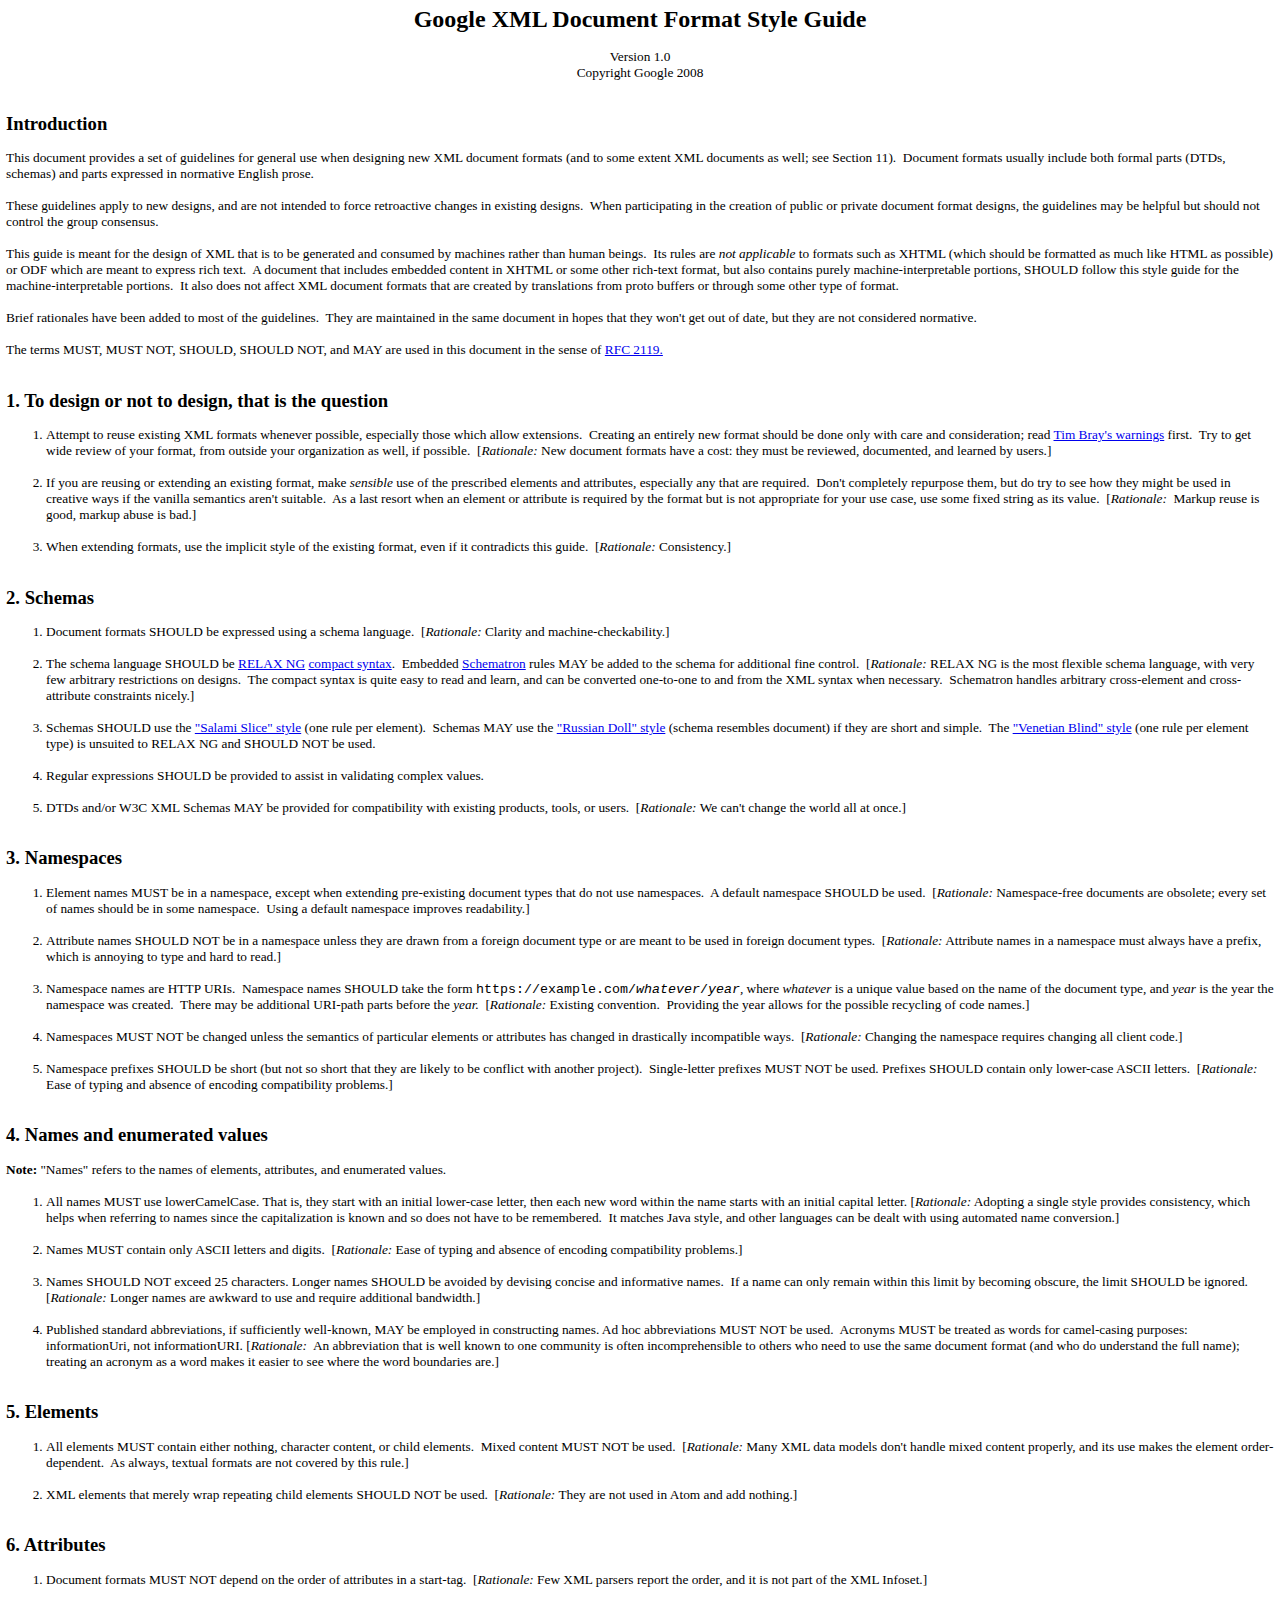
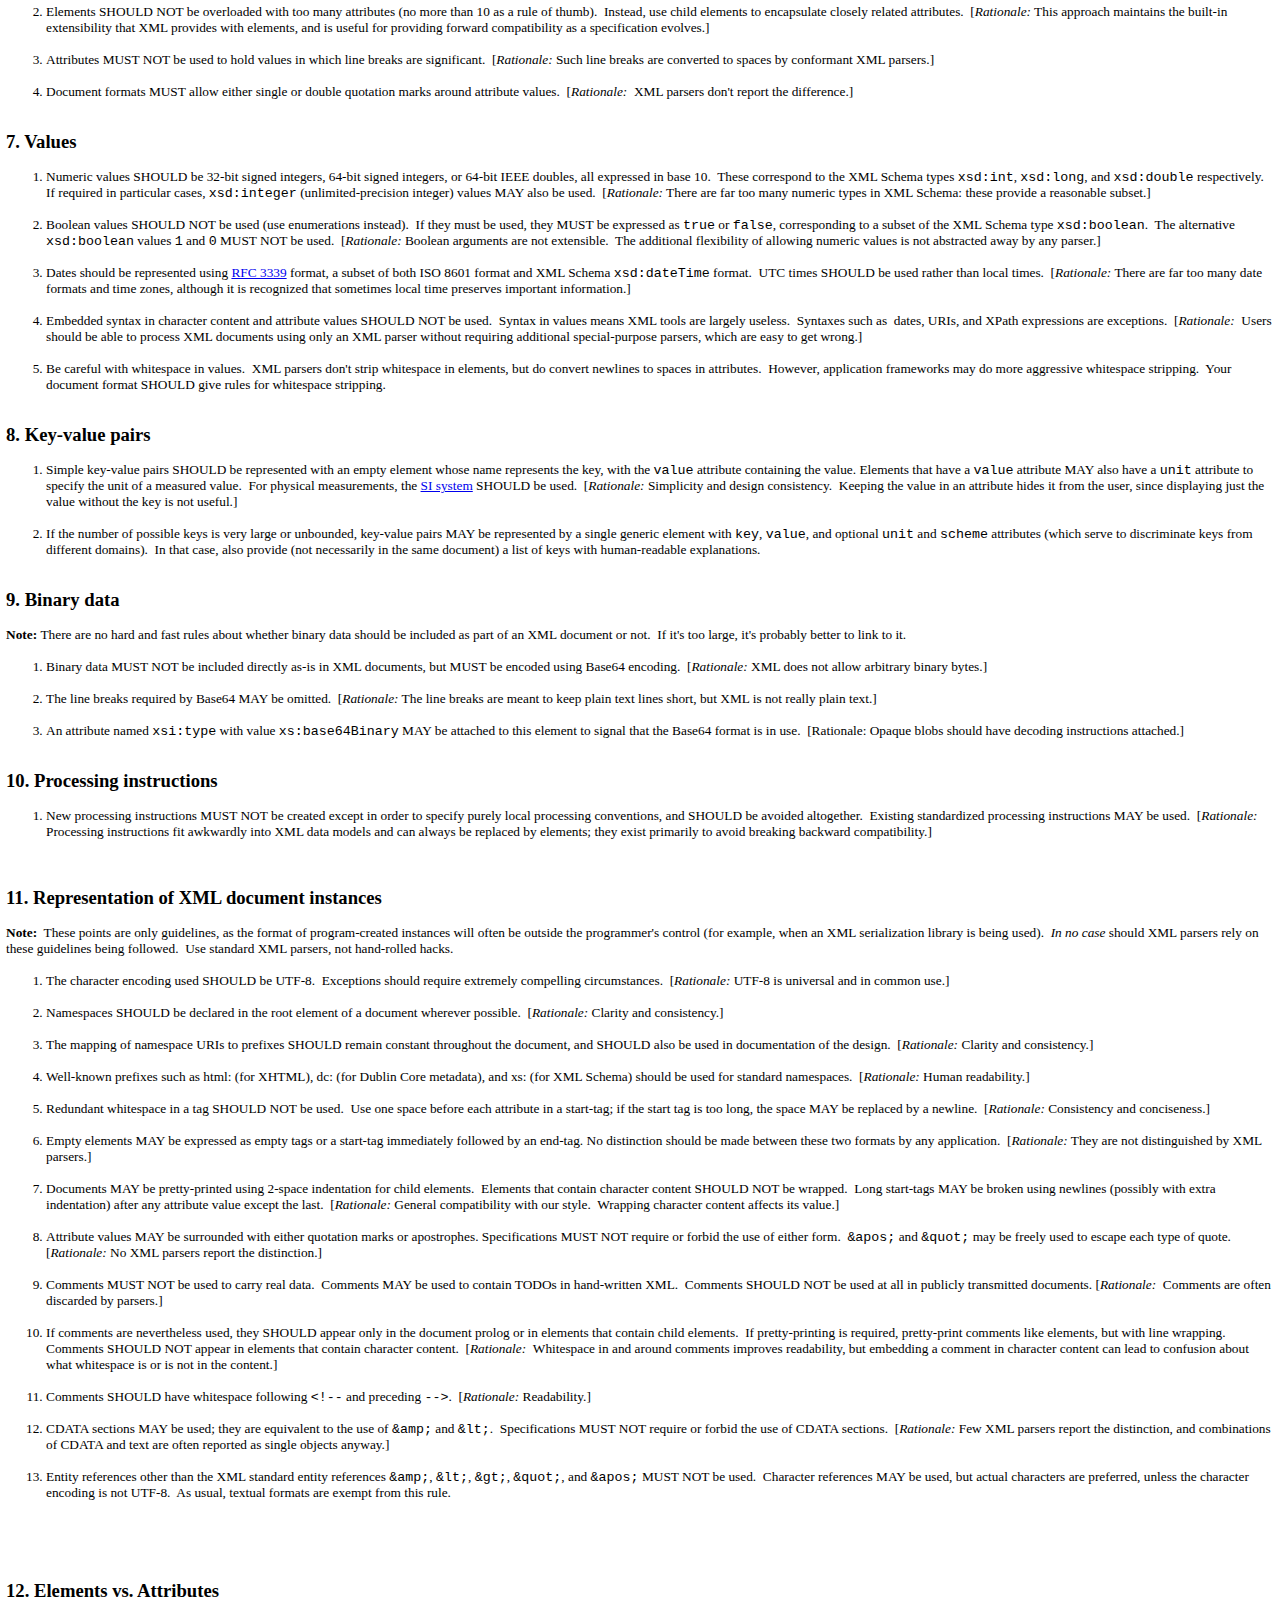
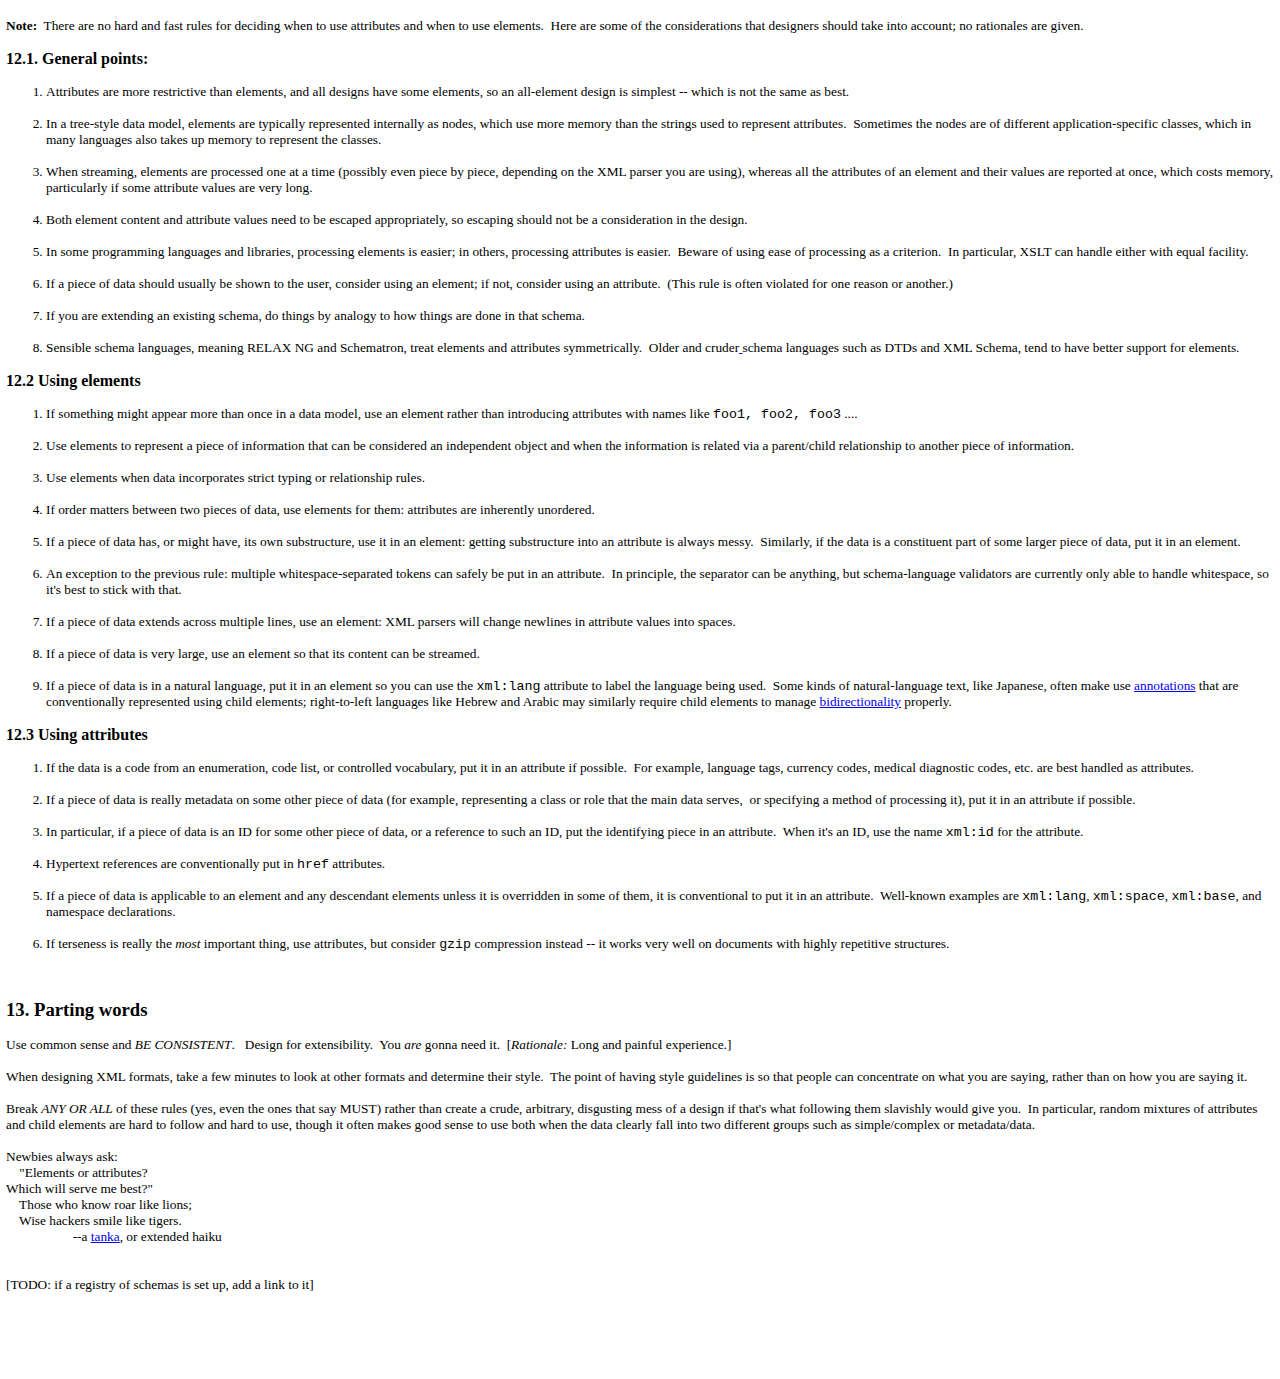
<file: docs/Production Specifications/styleguide/xmlstyle.html>
<style type="text/css">
/* default css */
table {
font-size: 1em;
line-height: inherit;
}
tr {
text-align: left;
}
div, address, ol, ul, li, option, select {
margin-top: 0px;
margin-bottom: 0px;
}
p {
margin: 0px;
}
body {
margin: 6px;
padding: 0px;
font-family: Verdana, sans-serif;
font-size: 10pt;
background-color: #ffffff;
}
img {
-moz-force-broken-image-icon: 1;
}
@media screen {
html.pageview {
background-color: #f3f3f3 !important;
}
body {
min-height: 1100px;
counter-reset: __goog_page__;
}
* html body {
height: 1100px;
}
.pageview body {
border-top: 1px solid #ccc;
border-left: 1px solid #ccc;
border-right: 2px solid #bbb;
border-bottom: 2px solid #bbb;
width: 648px !important;
margin: 15px auto 25px;
padding: 40px 50px;
}
/* IE6 */
* html {
overflow-y: scroll;
}
* html.pageview body {
overflow-x: auto;
}
/* Prevent repaint errors when scrolling in Safari. This "Star-7" css hack
targets Safari 3.1, but not WebKit nightlies and presumably Safari 4.
That's OK because this bug is fixed in WebKit nightlies/Safari 4 :-). */
html*#wys_frame::before {
content: '\A0';
position: fixed;
overflow: hidden;
width: 0;
height: 0;
top: 0;
left: 0;
}
.writely-callout-data {
display: none;
*display: inline-block;
*width: 0;
*height: 0;
*overflow: hidden;
}
.writely-footnote-marker {
background-image: url('images/footnote_doc_icon.gif');
background-color: transparent;
background-repeat: no-repeat;
width: 7px;
overflow: hidden;
height: 16px;
vertical-align: top;
-moz-user-select: none;
}
.editor .writely-footnote-marker {
cursor: move;
}
.writely-footnote-marker-highlight {
background-position: -15px 0;
-moz-user-select: text;
}
.writely-footnote-hide-selection ::-moz-selection, .writely-footnote-hide-selection::-moz-selection {
background: transparent;
}
.writely-footnote-hide-selection ::selection, .writely-footnote-hide-selection::selection {
background: transparent;
}
.writely-footnote-hide-selection {
cursor: move;
}
.editor .writely-comment-yellow {
background-color: #FF9;
background-position: -240px 0;
}
.editor .writely-comment-yellow-hover {
background-color: #FF0;
background-position: -224px 0;
}
.editor .writely-comment-blue {
background-color: #C0D3FF;
background-position: -16px 0;
}
.editor .writely-comment-blue-hover {
background-color: #6292FE;
background-position: 0 0;
}
.editor .writely-comment-orange {
background-color: #FFDEAD;
background-position: -80px 0;
}
.editor .writely-comment-orange-hover {
background-color: #F90;
background-position: -64px 0;
}
.editor .writely-comment-green {
background-color: #99FBB3;
background-position: -48px 0;
}
.editor .writely-comment-green-hover {
background-color: #00F442;
background-position: -32px 0;
}
.editor .writely-comment-cyan {
background-color: #CFF;
background-position: -208px 0;
}
.editor .writely-comment-cyan-hover {
background-color: #0FF;
background-position: -192px 0;
}
.editor .writely-comment-purple {
background-color: #EBCCFF;
background-position: -144px 0;
}
.editor .writely-comment-purple-hover {
background-color: #90F;
background-position: -128px 0;
}
.editor .writely-comment-magenta {
background-color: #FCF;
background-position: -112px 0;
}
.editor .writely-comment-magenta-hover {
background-color: #F0F;
background-position: -96px 0;
}
.editor .writely-comment-red {
background-color: #FFCACA;
background-position: -176px 0;
}
.editor .writely-comment-red-hover {
background-color: #FF7A7A;
background-position: -160px 0;
}
.editor .writely-comment-marker {
background-image: url('images/markericons_horiz.gif');
background-color: transparent;
padding-right: 11px;
background-repeat: no-repeat;
width: 16px;
height: 16px;
-moz-user-select: none;
}
.editor .writely-comment-hidden {
padding: 0;
background: none;
}
.editor .writely-comment-marker-hidden {
background: none;
padding: 0;
width: 0;
}
.editor .writely-comment-none {
opacity: .2;
filter:progid:DXImageTransform.Microsoft.Alpha(opacity=20);
-moz-opacity: .2;
}
.editor .writely-comment-none-hover {
opacity: .2;
filter:progid:DXImageTransform.Microsoft.Alpha(opacity=20);
-moz-opacity: .2;
}
.br_fix br:not(:-moz-last-node):not(:-moz-first-node) {
position:relative;
left: -1ex
}
.br_fix br+br {
position: static !important
}
}
h6 { font-size: 8pt }
h5 { font-size: 8pt }
h4 { font-size: 10pt }
h3 { font-size: 12pt }
h2 { font-size: 14pt }
h1 { font-size: 18pt }
blockquote {padding: 10px; border: 1px #DDD dashed }
a img {border: 0}
.pb {
border-width: 0;
page-break-after: always;
/* We don't want this to be resizeable, so enforce a width and height
using !important */
height: 1px !important;
width: 100% !important;
}
.editor .pb {
border-top: 1px dashed #C0C0C0;
border-bottom: 1px dashed #C0C0C0;
}
div.google_header, div.google_footer {
position: relative;
margin-top: 1em;
margin-bottom: 1em;
}
/* Table of contents */
.editor div.writely-toc {
background-color: #f3f3f3;
border: 1px solid #ccc;
}
.writely-toc > ol {
padding-left: 3em;
font-weight: bold;
}
ol.writely-toc-subheading {
padding-left: 1em;
font-weight: normal;
}
/* IE6 only */
* html writely-toc ol {
list-style-position: inside;
}
.writely-toc-none {
list-style-type: none;
}
.writely-toc-decimal {
list-style-type: decimal;
}
.writely-toc-upper-alpha {
list-style-type: upper-alpha;
}
.writely-toc-lower-alpha {
list-style-type: lower-alpha;
}
.writely-toc-upper-roman {
list-style-type: upper-roman;
}
.writely-toc-lower-roman {
list-style-type: lower-roman;
}
.writely-toc-disc {
list-style-type: disc;
}
/* Ordered lists converted to numbered lists can preserve ordered types, and
vice versa. This is confusing, so disallow it */
ul[type="i"], ul[type="I"], ul[type="1"], ul[type="a"], ul[type="A"] {
list-style-type: disc;
}
ol[type="disc"], ol[type="circle"], ol[type="square"] {
list-style-type: decimal;
}
/* end default css */
/* custom css */
/* end custom css */
/* ui edited css */
body {
font-family: Verdana;
font-size: 10.0pt;
line-height: normal;
background-color: #ffffff;
}
/* end ui edited css */
/* editor CSS */
.editor a:visited {color: #551A8B}
.editor table.zeroBorder {border: 1px dotted gray}
.editor table.zeroBorder td {border: 1px dotted gray}
.editor table.zeroBorder th {border: 1px dotted gray}
.editor div.google_header, .editor div.google_footer {
border: 2px #DDDDDD dashed;
position: static;
width: 100%;
min-height: 2em;
}
.editor .misspell {background-color: yellow}
.editor .writely-comment {
font-size: 9pt;
line-height: 1.4;
padding: 1px;
border: 1px dashed #C0C0C0
}
/* end editor CSS */
</style>
<style>
body {
margin: 0px;
}
#doc-contents {
margin: 6px;
}
#google-view-footer {
clear: both;
border-top: thin solid;
padding-top: 0.3em;
padding-bottom: 0.3em;
}
a.google-small-link:link, a.google-small-link:visited {
color:#112ABB;
font-family:Arial,Sans-serif;
font-size:11px !important;
}
body, p, div, td {
direction: inherit;
}
@media print {
#google-view-footer {
display: none;
}
}
</style>
<script>
function viewOnLoad() {
if (document.location.href.indexOf('spi=1') != -1) {
if (navigator.userAgent.toLowerCase().indexOf('msie') != -1) {
window.print();
} else {
window.setTimeout(window.print, 10);
}
}
if (document.location.href.indexOf('hgd=1') != -1) {
var footer = document.getElementById("google-view-footer");
if (footer) {
footer.style.display = 'none';
}
}
}
</script>
</head>
<body>
<div id="doc-contents">
<div>

<h1 style="text-align: center;">
Google XML Document Format Style Guide</h1><div style="text-align: center;">Version 1.0<br>Copyright Google 2008<br><br></div><h2>Introduction</h2>This document provides a set of guidelines for general use when designing new XML document formats (and to some extent XML documents as well; see Section 11).&nbsp; Document formats usually include both formal parts (DTDs, schemas) and parts expressed in normative English prose.<br><br>These guidelines apply to new designs, and are not intended to force retroactive changes in existing designs.&nbsp; When participating in the creation of public or private document format designs, the guidelines may be helpful but should not control the group consensus.<br><br>This guide is meant for the design of XML that is to be generated and consumed by machines rather than human beings.&nbsp; Its rules are <i>not applicable</i> to formats such as XHTML (which should be formatted as much like HTML as possible) or ODF which are meant to express rich text.&nbsp; A document that includes embedded content in XHTML or some other rich-text format, but also contains purely machine-interpretable portions, SHOULD follow this style guide for the machine-interpretable portions.&nbsp; It also does not affect XML document formats that are created by translations from proto buffers or through some other type of format.<br><br>Brief rationales have been added to most of the guidelines.&nbsp; They are maintained in the same document in hopes that they won't get out of date, but they are not considered normative.<br><br>The terms MUST, MUST NOT, SHOULD, SHOULD NOT, and MAY are used in this document in the sense of <a title="RFC 2119" href="https://www.ietf.org/rfc/rfc2119.txt" id="iecm">RFC 2119.</a><br>&nbsp;<br><h2>1. To design or not to design, that is the question<br></h2><ol><li>Attempt to reuse existing XML formats whenever possible, especially those which allow extensions.&nbsp; Creating an entirely new format should be done only with care and consideration; read <a title="Tim Bray's warnings" href="https://www.tbray.org/ongoing/When/200x/2006/01/08/No-New-XML-Languages" id="d3cy">Tim Bray's warnings</a> first.&nbsp; Try to get wide review of your format, from outside your organization as well, if possible.&nbsp; [<i>Rationale:</i> New document formats have a cost: they must be reviewed, documented, and learned by users.]<br><br></li><li>If you are reusing or extending an existing format, make <i>sensible</i>

use of the prescribed elements and attributes, especially any that are
required.&nbsp; Don't completely repurpose them, but do try to see how they
might be used in creative ways if the vanilla semantics aren't
suitable.&nbsp; As a last resort when an element or attribute is required by the format but is not appropriate for your use case, use some
fixed string as its value.&nbsp; [<i>Rationale:</i>&nbsp; Markup reuse is good, markup abuse is bad.]<br><br></li><li>When extending formats, use the implicit style of the existing format, even if it contradicts this guide.&nbsp; [<i>Rationale: </i>Consistency.]<br></li></ol><br><h2>2. Schemas</h2><ol><li>Document formats SHOULD be expressed using a schema language.&nbsp; [<i>Rationale: </i>Clarity and machine-checkability.]<br><br></li><li>The schema language SHOULD be <a title="RELAX NG" href="http://www.relaxng.org/" id="p1s7">RELAX NG</a> <a title="compact syntax" href="http://www.relaxng.org/compact-tutorial-20030326.html" id="ulci">compact syntax</a>.&nbsp; Embedded <a title="Schematron" href="http://www.schematron.com/" id="ymh-">Schematron</a> rules MAY be added to the schema for additional fine control.&nbsp; [<i>Rationale:</i>

RELAX NG is the most flexible schema language, with very few arbitrary
restrictions on designs.&nbsp; The compact syntax is quite easy to read and
learn, and can be converted one-to-one to and from the XML syntax when
necessary.&nbsp; Schematron handles arbitrary cross-element and
cross-attribute constraints nicely.]<br><br></li><li>Schemas SHOULD use the <a title="&quot;Salami Slice&quot; style" href="http://www.xfront.com/GlobalVersusLocal.html#SecondDesign" id="r:fj">"Salami Slice" style</a> (one rule per element).&nbsp; Schemas MAY use the <a title="&quot;Russian Doll&quot; style" href="http://www.xfront.com/GlobalVersusLocal.html#FirstDesign" id="h14y">"Russian Doll" style</a> (schema resembles document) if they are short and simple.&nbsp; The <a title="&quot;Venetian Blind&quot; style" href="http://www.xfront.com/GlobalVersusLocal.html#ThirdDesign" id="dr_g">"Venetian Blind" style</a> (one rule per element type) is unsuited to RELAX NG and SHOULD NOT be used.<br><br></li><li>Regular expressions SHOULD be provided to assist in validating complex values.<br><br></li><li>DTDs and/or W3C XML Schemas MAY be provided for compatibility with existing products, tools, or users.&nbsp; [<i>Rationale:</i> We can't change the world all at once.]<br></li></ol></div><div><br><h2>3. Namespaces</h2><ol><li>Element names MUST be in a namespace, except
when extending pre-existing document types that do not use namespaces.&nbsp;

A default namespace SHOULD be used.&nbsp; [<i>Rationale:</i> Namespace-free
documents are obsolete; every set of names should be in some
namespace.&nbsp; Using a default namespace improves readability.]<br><br></li><li>Attribute
names SHOULD NOT be in a namespace unless they are drawn from a foreign
document type or are meant to be used in foreign document types.&nbsp; [<i>Rationale:</i> Attribute names in a namespace must always have a prefix, which is annoying to type and hard to read.]<br><br>
</li><li>Namespace names are HTTP URIs.&nbsp; Namespace names SHOULD take the form <span style="font-family: Courier New;">https://example.com/</span><i style="font-family: Courier New;">whatever</i><span style="font-family: Courier New;">/</span><i><span style="font-family: Courier New;">year</span>, </i>where <i>whatever</i> is a unique value based on the name of the document type, and <i>year</i>

is the year the namespace was created.&nbsp; There may be additional URI-path parts
before the <i>year.</i>&nbsp; [<i>Rationale:</i> Existing convention.&nbsp; Providing the year allows for the possible recycling of code names.]<br><br></li><li>Namespaces MUST NOT be changed unless the semantics of particular elements or attributes has changed in drastically incompatible ways.&nbsp; [<i>Rationale:</i> Changing the namespace requires changing all client code.]<br><br></li><li>Namespace prefixes SHOULD be short (but not so short that they are likely to be conflict with another project).&nbsp; Single-letter prefixes MUST NOT be used. Prefixes SHOULD contain only lower-case ASCII letters.&nbsp; [<i>Rationale:</i> Ease of typing and absence of encoding compatibility problems.]</li></ol><br>

<h2>4. Names and enumerated values</h2><b>Note: </b>"Names" refers to the names of elements, attributes, and enumerated values.<br><br><ol><li>All names MUST use lowerCamelCase. That is, they start with an initial lower-case letter, then each new word within the name starts with an initial capital letter. [<i>Rationale:</i> Adopting a single style provides consistency, which helps when referring to names since the capitalization is known and so does not have to be remembered.&nbsp; It matches Java style, and other languages can be dealt with using automated name conversion.]<br><br></li><li>Names MUST contain only ASCII letters and digits.&nbsp;
[<i>Rationale:</i> Ease of typing and absence of encoding compatibility problems.]<br> <br></li><li>Names SHOULD NOT exceed 25 characters. Longer names SHOULD be
avoided by devising concise and informative names.&nbsp; If a name can only remain within this limit by becoming obscure, the limit SHOULD be ignored.&nbsp; [<i>Rationale: </i>Longer names are awkward to use and require additional bandwidth.]<br><br></li><li>Published standard abbreviations, if sufficiently well-known, MAY be employed in constructing names. Ad hoc abbreviations MUST NOT be used.&nbsp; Acronyms MUST be treated as words for camel-casing purposes: informationUri, not informationURI. [<i>Rationale:</i>&nbsp; An abbreviation that is well known
to one community is often incomprehensible to others who need to use
the same document format (and who do understand the full name); treating an acronym as a word makes it easier to see where the word boundaries are.] <br></li></ol><p><br></p><p>

</p><h2>
5. Elements</h2><ol><li>All elements MUST contain either nothing, character content, or child elements.&nbsp; Mixed content MUST NOT be used.&nbsp; [<i>Rationale:</i> Many XML data models don't handle mixed content properly, and its use makes the element order-dependent.&nbsp; As always, textual formats are not covered by this rule.]<br><br></li><li>XML elements that merely wrap repeating child elements SHOULD NOT be used.&nbsp; [<i>Rationale:</i> They are not used in Atom and add nothing.]</li></ol>

<p><br></p><h2>6. Attributes</h2><ol><li>Document formats MUST NOT depend on the order of attributes in a start-tag.&nbsp; [<i>Rationale:</i> Few XML parsers report the order, and it is not part of the XML Infoset.]<br><br></li><li>Elements SHOULD NOT be overloaded with too many attributes (no more
than 10 as a rule of thumb).&nbsp; Instead, use child elements to
encapsulate closely related attributes.&nbsp; [<i>Rationale:</i> This
approach maintains the built-in extensibility that XML provides with
elements, and is useful for providing forward compatibility as a
specification evolves.]<br><br></li><li>Attributes MUST NOT be used to hold values in which line breaks are significant.&nbsp; [<i>Rationale:</i> Such line breaks are converted to spaces by conformant XML parsers.]<br><br></li><li>Document formats MUST allow either single or double quotation marks around attribute values.&nbsp; [<i>Rationale:</i>&nbsp; XML parsers don't report the difference.]<br></li></ol>

<p><br></p>
<p>
</p><h2>
7. Values</h2><ol><li>Numeric values SHOULD be 32-bit signed integers, 64-bit signed integers, or 64-bit IEEE doubles, all expressed in base 10.&nbsp; These correspond to the XML Schema types <span style="font-family: Courier New;">xsd:int</span>, <span style="font-family: Courier New;">xsd:long</span>, and <span style="font-family: Courier New;">xsd:double</span> respectively.&nbsp; If required in particular cases, <span style="font-family: Courier New;">xsd:integer</span> (unlimited-precision integer) values MAY also be used.&nbsp; [<i>Rationale:</i> There are far too many numeric types in XML Schema: these provide a reasonable subset.]&nbsp; <br><br></li><li>

Boolean values SHOULD NOT be used (use enumerations instead).&nbsp; If they must be used, they MUST be expressed as <span style="font-family: Courier New;">true</span> or <span style="font-family: Courier New;">false</span>, corresponding to a subset of the XML Schema type <span style="font-family: Courier New;">xsd:boolean</span>.&nbsp; The alternative <span style="font-family: Courier New;">xsd:boolean</span> values <span style="font-family: Courier New;">1</span> and <span style="font-family: Courier New;">0</span> MUST NOT be used.&nbsp; [<i>Rationale:</i> Boolean arguments are not extensible.&nbsp; The additional flexibility of allowing numeric values is not abstracted away by any parser.]<br><br></li><li>Dates should be represented using <a title="RFC 3339" href="https://www.ietf.org/rfc/rfc3339.txt" id="sk98">RFC 3339</a> format, a subset of both
ISO 8601 format and XML Schema <span style="font-family: Courier New;">xsd:dateTime</span> format.&nbsp; UTC times SHOULD be used rather than local times.&nbsp;

[<i>Rationale:</i> There are far too many date formats and time zones, although it is recognized that sometimes local time preserves important information.]<br><br></li><li>Embedded syntax in character content and attribute values SHOULD NOT be
used.&nbsp; Syntax in values means XML tools are largely useless.&nbsp; Syntaxes such as&nbsp; dates, URIs, and
XPath expressions are exceptions.&nbsp; [<i>Rationale:</i>&nbsp;
Users should be able to process XML documents using only an XML parser
without requiring additional special-purpose parsers, which are easy to
get wrong.]<br><br></li><li>Be careful with whitespace in values.&nbsp; XML parsers don't strip whitespace in elements, but do convert newlines to spaces in attributes.&nbsp; However, application frameworks may do more aggressive whitespace stripping.&nbsp; Your document format SHOULD give rules for whitespace stripping.<br></li></ol>

<p><br>
</p>
<p>
</p><h2>8. Key-value pairs<br></h2><ol><li>
Simple key-value pairs SHOULD be represented with an empty element whose name represents the key, with the <span style="font-family: Courier New;">value</span> attribute containing the value. Elements that have a <span style="font-family: Courier New;">value</span> attribute MAY also have a <span style="font-family: Courier New;">unit</span> attribute to specify the unit of a measured value.&nbsp; For physical measurements, the <a title="SI system" href="https://en.wikipedia.org/wiki/International_System_of_Units" id="rhxg">SI system</a> SHOULD be used.&nbsp; [<i>Rationale:</i>

Simplicity and design consistency.&nbsp; Keeping the value in an attribute
hides it from the user, since displaying just the value without the key is not useful.]<br><br></li><li>If the number of possible keys is very large or unbounded, key-value pairs MAY be represented by a single generic element with <span style="font-family: Courier New;">key</span>, <span style="font-family: Courier New;">value</span>, and optional <span style="font-family: Courier New;">unit</span> and <span style="font-family: Courier New;">scheme</span>
attributes (which serve to discriminate keys from different domains).&nbsp;
In that case, also provide (not necessarily in the same document) a
list of keys with human-readable explanations.</li></ol><br><h2>9. Binary data</h2><p><b>Note: </b>There are no hard and fast rules about whether binary data should be included as part of an XML document or not.&nbsp; If it's too large, it's probably better to link to it.</p><p><br></p><ol><li>Binary data MUST NOT be included directly as-is in XML documents, but MUST be encoded using Base64 encoding.&nbsp; [<i>Rationale:</i> XML does not allow arbitrary binary bytes.]<br><br></li><li>

The line breaks required by Base64 MAY be omitted.&nbsp; [<i>Rationale:</i> The line breaks are meant to keep plain text lines short, but XML is not really plain text.]<br><br></li><li>An attribute named <span style="font-family: Courier New;">xsi:type</span> with value <span style="font-family: Courier New;">xs:base64Binary</span> MAY be attached to this element to signal that the Base64 format is in use.&nbsp; [Rationale: Opaque blobs should have decoding instructions attached.]<br><br></li></ol>
<h2>10. Processing instructions</h2><ol><li>New processing instructions MUST NOT be created except in order to specify purely local processing conventions, and SHOULD be avoided altogether.&nbsp; Existing standardized processing instructions MAY be used.&nbsp; [<i>Rationale:</i> Processing instructions fit awkwardly into XML data models and can always be replaced by elements; they exist primarily to avoid breaking backward compatibility.]</li></ol><p>&nbsp;</p>

<p>
</p><p>&nbsp;</p><h2>11. Representation of XML document instances<br></h2><p><b>Note:</b>&nbsp; These points are only guidelines, as the format of program-created instances will often be outside the programmer's control (for example, when an XML serialization library is being used).&nbsp; <i>In no case</i> should XML parsers rely on these guidelines being followed.&nbsp; Use standard XML parsers, not hand-rolled hacks.<br></p><p><br></p><ol><li>The character encoding used SHOULD be UTF-8.&nbsp; Exceptions should require extremely compelling circumstances.&nbsp; [<i>Rationale:</i> UTF-8 is universal and in common use.]<br><br></li><li>Namespaces SHOULD be declared in the root element of a document wherever possible.&nbsp; [<i>Rationale: </i>Clarity and consistency.]<br><br></li><li>The mapping of namespace URIs to prefixes SHOULD remain constant throughout the document, and SHOULD also be used in documentation of the design.&nbsp; [<i>Rationale: </i>Clarity and consistency.]<br><br></li><li>Well-known prefixes such as html: (for XHTML), dc: (for Dublin Core metadata), and xs: (for XML Schema) should be used for standard namespaces.&nbsp; [<i>Rationale:</i> Human readability.]<br><br></li><li>Redundant whitespace in a tag SHOULD NOT be
used.&nbsp; Use one space before each attribute in a start-tag; if the start
tag is too long, the space MAY be replaced by a newline.&nbsp; [<i>Rationale:</i> Consistency and conciseness.]<br><br></li><li>Empty elements MAY be expressed as empty tags or a start-tag
immediately followed by an end-tag. No distinction should be made
between these two formats by any application.&nbsp; [<i>Rationale:</i> They are not distinguished by XML parsers.]<br><br></li><li>Documents MAY be pretty-printed using 2-space indentation for child
elements.&nbsp; Elements that contain character content SHOULD NOT be
wrapped.&nbsp; Long start-tags MAY be broken using newlines (possibly with extra indentation) after any attribute value except the last.&nbsp; [<i>Rationale:</i> General compatibility with our style.&nbsp; Wrapping character content affects its value.]<br><br></li><li>Attribute values MAY be surrounded with either quotation marks or apostrophes.
Specifications MUST NOT require or forbid the use of either form.&nbsp; <span style="font-family: Courier New;">&amp;apos;</span> and <span style="font-family: Courier New;">&amp;quot;</span> may be freely used to escape each type of quote.&nbsp; [<i>Rationale:</i> No XML parsers report the distinction.]<br><br>

</li><li>Comments MUST NOT be used to carry real data.&nbsp; Comments MAY be used to contain TODOs in hand-written XML.&nbsp; Comments SHOULD NOT be used at all in publicly transmitted documents. [<i>Rationale:&nbsp; </i>Comments are often discarded by parsers.]<br><br></li><li>If comments are nevertheless used, they SHOULD appear only in the document prolog or in elements that
contain child elements.&nbsp; If pretty-printing is required, pretty-print
comments like elements, but with line wrapping.&nbsp; Comments SHOULD NOT
appear in elements that contain character content.&nbsp; [<i>Rationale:&nbsp; </i>Whitespace in and around comments improves readability, but embedding a
comment in character content can lead to confusion about what
whitespace is or is not in the content.]<br><br></li><li>Comments SHOULD have whitespace following <span style="font-family: Courier New;">&lt;!--</span> and preceding <span style="font-family: Courier New;">--&gt;</span>.&nbsp; [<i>Rationale:</i> Readability.]<br><br></li><li>CDATA sections MAY be used; they are equivalent to the use of <span style="font-family: Courier New;">&amp;amp;</span> and <span style="font-family: Courier New;">&amp;lt;</span>.&nbsp; Specifications MUST NOT require or forbid the use of CDATA sections.&nbsp; [<i>Rationale:</i> Few XML parsers report the distinction, and combinations of CDATA and text are often reported as single objects anyway.]<br><br></li><li>Entity references other than the XML standard entity references <span style="font-family: Courier New;">&amp;amp;</span>, <span style="font-family: Courier New;">&amp;lt;</span>, <span style="font-family: Courier New;">&amp;gt;</span>, <span style="font-family: Courier New;">&amp;quot;</span>, and <span style="font-family: Courier New;">&amp;apos;</span> MUST NOT be used.&nbsp; Character references MAY be used, but actual characters are preferred, unless the character encoding is not UTF-8.&nbsp; As usual, textual formats are exempt from this rule.<br></li></ol>

<br><p>&nbsp;</p><p>
</p>
<p>
</p><br><br><h2>
12. Elements vs. Attributes
</h2>
<p>
<b>Note:</b>&nbsp; There are no hard and fast rules for deciding when to use attributes and when to use elements.&nbsp; Here are some of the considerations that designers should take into account; no rationales are given.
</p>
<h3>
12.1. General points:<br>
</h3>

<ol>
<li>
<p>
Attributes are more restrictive than elements, and all designs have some elements, so an all-element design is simplest -- which is not the same as best.
</p>
<p>
<br>
</p>
</li>
<li>
<p>
In a tree-style data model, elements are typically represented internally as nodes, which use more memory than the strings used to represent attributes.&nbsp; Sometimes the nodes are of different application-specific classes, which in many languages also takes up memory to represent the classes.
</p>
<p>
<br>

</p>
</li>
<li>
<p>
When streaming, elements are processed one at a time (possibly even piece by piece, depending on the XML parser you are using), whereas all the attributes of an element and their values are reported at once, which costs memory, particularly if some attribute values are very long.
</p>
<p>
<br>
</p>
</li>
<li>
<p>
Both element content and attribute values need to be escaped appropriately, so escaping should not be a consideration in the design.
</p>
<p>
<br>
</p>

</li>
<li>
<p>
In some programming languages and libraries, processing elements is easier; in others, processing attributes is easier.&nbsp; Beware of using ease of processing as a criterion.&nbsp; In particular, XSLT can handle either with equal facility.
</p>
<p>
<br>
</p>
</li>
<li>
<p>
If a piece of data should usually be shown to the user, consider using an element; if not, consider using an attribute.&nbsp; (This rule is often violated for one reason or another.)

</p>
<p>
<br>
</p>
</li>
<li>
<p>
If you are extending an existing schema, do things by analogy to how things are done in that schema.
</p>
<p>
<br>
</p>
</li>
<li>
<p>
Sensible schema languages, meaning RELAX NG and Schematron, treat elements and attributes symmetrically.&nbsp; Older and cruder<a href="https://www.w3.org/TR/2004/REC-xmlschema-0-20041028/" id="h2c3" title="XML Schema"> </a>schema languages such as DTDs and XML Schema, tend to have better support for elements.

</p>
</li>
</ol>
<p>
</p>
<h3>
12.2 Using elements<br>
</h3>
<ol>
<li>
<p>
If something might appear more than once in a data model, use an element rather than introducing attributes with names like <span style="font-family: Courier New;">foo1, foo2, foo3</span> ....
</p>

<p>
<br>
</p>
</li>
<li>
<p>
Use elements to represent a piece of information that can be considered an independent object and when the information is related via a parent/child relationship to another piece of information.
</p>
<p>
<br>
</p>
</li>
<li>
<p>
Use elements when data incorporates strict typing or relationship rules.
</p>
<p>

<br>
</p>
</li>
<li>
<p>
If order matters between two pieces of data, use elements for them: attributes are inherently unordered.
</p>
<p>
<br>
</p>
</li>
<li>
<p>
If a piece of data has, or might have, its own substructure, use it in an element: getting substructure into an attribute is always messy.&nbsp; Similarly, if the data is a constituent part of some larger piece of data, put it in an element.
</p>

<p>
<br>
</p>
</li>
<li>
<p>
An exception to the previous rule: multiple whitespace-separated tokens can safely be put in an attribute.&nbsp; In principle, the separator can be anything, but schema-language validators are currently only able to handle whitespace, so it's best to stick with that.
</p>
<p>
<br>
</p>
</li>
<li>
<p>
If a piece of data extends across multiple lines, use an element: XML parsers will change newlines in attribute values into spaces.

<br><br></p></li><li>If a piece of data is very large, use an element so that its content can be streamed.<br><br></li>
<li>
<p>
If a piece of data is in a natural language, put it in an element so you can use the <span style="font-family: Courier New;">xml:lang</span> attribute to label the language being used.&nbsp; Some kinds of natural-language text, like Japanese, often make use <a href="https://www.w3.org/TR/2001/REC-ruby-20010531" id="pa2f" title="annotations">annotations</a> that are conventionally represented using child elements; right-to-left languages like Hebrew and Arabic may similarly require child elements to manage <a href="https://www.w3.org/TR/2001/REC-ruby-20010531" id="ehyv" title="bidirectionality">bidirectionality</a> properly.
</p>

<p>
</p>
</li>
</ol>
<h3>
12.3 Using attributes<br>
</h3>
<ol>
<li>
<p>
If the data is a code from an enumeration, code list, or controlled vocabulary, put it in an attribute if possible.&nbsp; For example, language tags, currency codes, medical diagnostic codes, etc. are best handled as attributes.
</p>
<p>
<br>

</p>
</li>
<li>
<p>
If a piece of data is really metadata on some other piece of data (for example, representing a class or role that the main data serves,&nbsp; or specifying a method of processing it), put it in an attribute if possible.
</p>
<p>
<br>
</p>
</li>
<li>
<p>
In particular, if a piece of data is an ID for some other piece of data, or a reference to such an ID, put the identifying piece in an attribute.&nbsp; When it's an ID, use the name <span style="font-family: Courier New;">xml:id</span> for the attribute.

</p>
<p>
<br>
</p>
</li>
<li>
<p>
Hypertext references are conventionally put in <span style="font-family: Courier New;">href</span> attributes.
</p>
<p>
<br>
</p>
</li>
<li>

<p>
If a piece of data is applicable to an element and any descendant elements unless it is overridden in some of them, it is conventional to put it in an attribute.&nbsp; Well-known examples are <span style="font-family: Courier New;">xml:lang</span>, <span style="font-family: Courier New;">xml:space</span>, <span style="font-family: Courier New;">xml:base</span>, and namespace declarations.
</p>
<p>
<br>
</p>
</li>
<li>
<p>

If terseness is really the <i>most</i> important thing, use attributes, but consider <span style="font-family: Courier New;">gzip</span> compression instead -- it works very well on documents with highly repetitive structures.</p></li>
</ol></div><br><div><div><div><div><div>
<br><h2>13. Parting words
</h2>
<p>
</p><p>
Use common sense and <i>BE CONSISTENT</i>.&nbsp;&nbsp; Design for extensibility.&nbsp; You <i>are</i> gonna need it.&nbsp; [<i>Rationale:</i> Long and painful experience.]<br></p><p><br> </p>

<p>
When designing XML formats, take a few minutes to look at other formats and determine their style.&nbsp; The point of having style guidelines is so that people can concentrate on what you are
saying, rather than on how you are saying it. <br></p><p>
<br>
Break <i>ANY OR ALL</i> of these rules (yes, even the ones that say MUST) rather than create a crude, arbitrary, disgusting mess of a design if that's what following them slavishly would give you.&nbsp; In particular, random mixtures of attributes and child elements are hard to follow and hard to use, though it often makes good sense to use both when the data clearly fall into two different groups such as simple/complex or metadata/data.
</p>
<div><p>
<br>
Newbies always ask:
</p>

<p>
&nbsp;&nbsp;&nbsp; "Elements or attributes?
</p>
<p>
Which will serve me best?"
</p>
<p>
&nbsp;&nbsp;&nbsp; Those who know roar like lions;
</p>
<p>
&nbsp;&nbsp;&nbsp; Wise hackers smile like tigers.
</p>
<p>
&nbsp; &nbsp; &nbsp; &nbsp; &nbsp;&nbsp;&nbsp;&nbsp;&nbsp;&nbsp;&nbsp;&nbsp;&nbsp;&nbsp;&nbsp; --a <a href="https://en.wikipedia.org/wiki/Waka_%28poetry%29#Forms_of_waka" id="s3k3" title="tanka">tanka</a>, or extended haiku

</p>
</div>
<p>
<br>
</p>
<br>[TODO: if a registry of schemas is set up, add a link to it]<br><br></div><br></div><br></div></div></div><br>
<br clear="all"/>
</div>
</file>
<file: docs/Production Specifications/styleguide/styleguide.css>
body {
  background-color: #fff;
  color: #333;
  font-family: sans-serif;
  font-size: 10pt;
  margin-right: 100px;
  margin-left: 100px;
}

h1, h2, h3, h4, h5, h6, .toc_title {
  color: #06c;
  margin-top: 2em;
  margin-bottom: 1em;
}

h1 {
  text-align: center;
  font-size: 18pt;
}

h2, .toc_title {
  font-weight: bold;
  font-size: 12pt;
  margin-left: -40px;
}

h3, h4, h5, h6 {
  font-size: 10pt;
  margin-left: -20px;
}

.toc_category, .toc_stylepoint {
  font-size: 10pt;
  padding-top: .3em;
  padding-bottom: .3em;
}

table {
  border-collapse: collapse;
}

td, th {
  border: 1px solid #ccc;
  padding: 2px 12px;
  font-size: 10pt;
}

.toc td, .toc th {
  border-width: 1px 5px;
}

code, samp, var {
  color: #060;
}

pre {
  font-size: 10pt;
  display: block;
  color: #060;
  background-color: #f8fff8;
  border-color: #f0fff0;
  border-style: solid;
  border-top-width: 1px;
  border-bottom-width: 1px;
  border-right-width: 1px;
  border-left-width: 5px;
  padding-left: 12px;
  padding-right: 12px;
  padding-top: 4px;
  padding-bottom: 4px;
}

pre.badcode {
  color: #c00;
  background-color: #fff8f8;
  border-color: #fff0f0;
}

.showhide_button {
  float: left;
  cursor: pointer;
  border-width: 1px;
  border-style: solid;
  border-color: #ddd #aaa #aaa #ddd;
  padding: 0 3px 1px;
  margin: 0 4px 8px 0;
  border-radius: 3px;
  -webkit-border-radius: 3px;
  -moz-border-radius: 3px;
}

.link_button {
  float: left;
  display: none;
  background-color: #f8f8ff;
  border-color: #f0f0ff;
  border-style: solid;
  border-width: 1px;
  font-size: 75%;
  margin-top: 0;
  margin-left: -50px;
  padding: 4px;
  border-radius: 3px;
  -webkit-border-radius: 3px;
  -moz-border-radius: 3px;
}

address {
  text-align: right;
}

hr {
  margin-top: 3.5em;
  border-width: 1px;
  color: #fff;
}

.stylepoint_section {
  display: block;
  margin-bottom: 1em;
  color: #5588ff;
  font-family: sans-serif;
  font-size: 90%;
  font-weight: bold;
  margin-left: -2%;
}

.stylepoint_subsection {
  color: #667799;
  font-family: sans-serif;
  font-size: 90%;
  font-weight: bold;
  margin-left: -1%;
}

.stylepoint_subsubsection {
  color: #667799;
  font-family: sans-serif;
  font-size: 80%;
  font-weight: bold;
  margin-left: 0;
}

.revision {
  text-align: right;
}
</file>
<file: docs/swagger-preview/swagger-ui.css>
.swagger-ui{
  /*! normalize.css v7.0.0 | MIT License | github.com/necolas/normalize.css */font-family:Open Sans,sans-serif;color:#3b4151}.swagger-ui html{line-height:1.15;-ms-text-size-adjust:100%;-webkit-text-size-adjust:100%}.swagger-ui body{margin:0}.swagger-ui article,.swagger-ui aside,.swagger-ui footer,.swagger-ui header,.swagger-ui nav,.swagger-ui section{display:block}.swagger-ui h1{font-size:2em;margin:.67em 0}.swagger-ui figcaption,.swagger-ui figure,.swagger-ui main{display:block}.swagger-ui figure{margin:1em 40px}.swagger-ui hr{-webkit-box-sizing:content-box;box-sizing:content-box;height:0;overflow:visible}.swagger-ui pre{font-family:monospace,monospace;font-size:1em}.swagger-ui a{background-color:transparent;-webkit-text-decoration-skip:objects}.swagger-ui abbr[title]{border-bottom:none;text-decoration:underline;text-decoration:underline dotted}.swagger-ui b,.swagger-ui strong{font-weight:inherit;font-weight:bolder}.swagger-ui code,.swagger-ui kbd,.swagger-ui samp{font-family:monospace,monospace;font-size:1em}.swagger-ui dfn{font-style:italic}.swagger-ui mark{background-color:#ff0;color:#000}.swagger-ui small{font-size:80%}.swagger-ui sub,.swagger-ui sup{font-size:75%;line-height:0;position:relative;vertical-align:baseline}.swagger-ui sub{bottom:-.25em}.swagger-ui sup{top:-.5em}.swagger-ui audio,.swagger-ui video{display:inline-block}.swagger-ui audio:not([controls]){display:none;height:0}.swagger-ui img{border-style:none}.swagger-ui svg:not(:root){overflow:hidden}.swagger-ui button,.swagger-ui input,.swagger-ui optgroup,.swagger-ui select,.swagger-ui textarea{font-family:sans-serif;font-size:100%;line-height:1.15;margin:0}.swagger-ui button,.swagger-ui input{overflow:visible}.swagger-ui button,.swagger-ui select{text-transform:none}.swagger-ui [type=reset],.swagger-ui [type=submit],.swagger-ui button,.swagger-ui html [type=button]{-webkit-appearance:button}.swagger-ui [type=button]::-moz-focus-inner,.swagger-ui [type=reset]::-moz-focus-inner,.swagger-ui [type=submit]::-moz-focus-inner,.swagger-ui button::-moz-focus-inner{border-style:none;padding:0}.swagger-ui [type=button]:-moz-focusring,.swagger-ui [type=reset]:-moz-focusring,.swagger-ui [type=submit]:-moz-focusring,.swagger-ui button:-moz-focusring{outline:1px dotted ButtonText}.swagger-ui fieldset{padding:.35em .75em .625em}.swagger-ui legend{-webkit-box-sizing:border-box;box-sizing:border-box;color:inherit;display:table;max-width:100%;padding:0;white-space:normal}.swagger-ui progress{display:inline-block;vertical-align:baseline}.swagger-ui textarea{overflow:auto}.swagger-ui [type=checkbox],.swagger-ui [type=radio]{-webkit-box-sizing:border-box;box-sizing:border-box;padding:0}.swagger-ui [type=number]::-webkit-inner-spin-button,.swagger-ui [type=number]::-webkit-outer-spin-button{height:auto}.swagger-ui [type=search]{-webkit-appearance:textfield;outline-offset:-2px}.swagger-ui [type=search]::-webkit-search-cancel-button,.swagger-ui [type=search]::-webkit-search-decoration{-webkit-appearance:none}.swagger-ui ::-webkit-file-upload-button{-webkit-appearance:button;font:inherit}.swagger-ui details,.swagger-ui menu{display:block}.swagger-ui summary{display:list-item}.swagger-ui canvas{display:inline-block}.swagger-ui [hidden],.swagger-ui template{display:none}.swagger-ui .debug *{outline:1px solid gold}.swagger-ui .debug-white *{outline:1px solid #fff}.swagger-ui .debug-black *{outline:1px solid #000}.swagger-ui .debug-grid{background:transparent url([data-uri]) repeat 0 0}.swagger-ui .debug-grid-16{background:transparent url([data-uri]) repeat 0 0}.swagger-ui .debug-grid-8-solid{background:#fff url([data-uri]) repeat 0 0}.swagger-ui .debug-grid-16-solid{background:#fff url([data-uri]) repeat 0 0}.swagger-ui .border-box,.swagger-ui a,.swagger-ui article,.swagger-ui body,.swagger-ui code,.swagger-ui dd,.swagger-ui div,.swagger-ui dl,.swagger-ui dt,.swagger-ui fieldset,.swagger-ui footer,.swagger-ui form,.swagger-ui h1,.swagger-ui h2,.swagger-ui h3,.swagger-ui h4,.swagger-ui h5,.swagger-ui h6,.swagger-ui header,.swagger-ui html,.swagger-ui input[type=email],.swagger-ui input[type=number],.swagger-ui input[type=password],.swagger-ui input[type=tel],.swagger-ui input[type=text],.swagger-ui input[type=url],.swagger-ui legend,.swagger-ui li,.swagger-ui main,.swagger-ui ol,.swagger-ui p,.swagger-ui pre,.swagger-ui section,.swagger-ui table,.swagger-ui td,.swagger-ui textarea,.swagger-ui th,.swagger-ui tr,.swagger-ui ul{-webkit-box-sizing:border-box;box-sizing:border-box}.swagger-ui .aspect-ratio{height:0;position:relative}.swagger-ui .aspect-ratio--16x9{padding-bottom:56.25%}.swagger-ui .aspect-ratio--9x16{padding-bottom:177.77%}.swagger-ui .aspect-ratio--4x3{padding-bottom:75%}.swagger-ui .aspect-ratio--3x4{padding-bottom:133.33%}.swagger-ui .aspect-ratio--6x4{padding-bottom:66.6%}.swagger-ui .aspect-ratio--4x6{padding-bottom:150%}.swagger-ui .aspect-ratio--8x5{padding-bottom:62.5%}.swagger-ui .aspect-ratio--5x8{padding-bottom:160%}.swagger-ui .aspect-ratio--7x5{padding-bottom:71.42%}.swagger-ui .aspect-ratio--5x7{padding-bottom:140%}.swagger-ui .aspect-ratio--1x1{padding-bottom:100%}.swagger-ui .aspect-ratio--object{position:absolute;top:0;right:0;bottom:0;left:0;width:100%;height:100%;z-index:100}@media screen and (min-width:30em){.swagger-ui .aspect-ratio-ns{height:0;position:relative}.swagger-ui .aspect-ratio--16x9-ns{padding-bottom:56.25%}.swagger-ui .aspect-ratio--9x16-ns{padding-bottom:177.77%}.swagger-ui .aspect-ratio--4x3-ns{padding-bottom:75%}.swagger-ui .aspect-ratio--3x4-ns{padding-bottom:133.33%}.swagger-ui .aspect-ratio--6x4-ns{padding-bottom:66.6%}.swagger-ui .aspect-ratio--4x6-ns{padding-bottom:150%}.swagger-ui .aspect-ratio--8x5-ns{padding-bottom:62.5%}.swagger-ui .aspect-ratio--5x8-ns{padding-bottom:160%}.swagger-ui .aspect-ratio--7x5-ns{padding-bottom:71.42%}.swagger-ui .aspect-ratio--5x7-ns{padding-bottom:140%}.swagger-ui .aspect-ratio--1x1-ns{padding-bottom:100%}.swagger-ui .aspect-ratio--object-ns{position:absolute;top:0;right:0;bottom:0;left:0;width:100%;height:100%;z-index:100}}@media screen and (min-width:30em) and (max-width:60em){.swagger-ui .aspect-ratio-m{height:0;position:relative}.swagger-ui .aspect-ratio--16x9-m{padding-bottom:56.25%}.swagger-ui .aspect-ratio--9x16-m{padding-bottom:177.77%}.swagger-ui .aspect-ratio--4x3-m{padding-bottom:75%}.swagger-ui .aspect-ratio--3x4-m{padding-bottom:133.33%}.swagger-ui .aspect-ratio--6x4-m{padding-bottom:66.6%}.swagger-ui .aspect-ratio--4x6-m{padding-bottom:150%}.swagger-ui .aspect-ratio--8x5-m{padding-bottom:62.5%}.swagger-ui .aspect-ratio--5x8-m{padding-bottom:160%}.swagger-ui .aspect-ratio--7x5-m{padding-bottom:71.42%}.swagger-ui .aspect-ratio--5x7-m{padding-bottom:140%}.swagger-ui .aspect-ratio--1x1-m{padding-bottom:100%}.swagger-ui .aspect-ratio--object-m{position:absolute;top:0;right:0;bottom:0;left:0;width:100%;height:100%;z-index:100}}@media screen and (min-width:60em){.swagger-ui .aspect-ratio-l{height:0;position:relative}.swagger-ui .aspect-ratio--16x9-l{padding-bottom:56.25%}.swagger-ui .aspect-ratio--9x16-l{padding-bottom:177.77%}.swagger-ui .aspect-ratio--4x3-l{padding-bottom:75%}.swagger-ui .aspect-ratio--3x4-l{padding-bottom:133.33%}.swagger-ui .aspect-ratio--6x4-l{padding-bottom:66.6%}.swagger-ui .aspect-ratio--4x6-l{padding-bottom:150%}.swagger-ui .aspect-ratio--8x5-l{padding-bottom:62.5%}.swagger-ui .aspect-ratio--5x8-l{padding-bottom:160%}.swagger-ui .aspect-ratio--7x5-l{padding-bottom:71.42%}.swagger-ui .aspect-ratio--5x7-l{padding-bottom:140%}.swagger-ui .aspect-ratio--1x1-l{padding-bottom:100%}.swagger-ui .aspect-ratio--object-l{position:absolute;top:0;right:0;bottom:0;left:0;width:100%;height:100%;z-index:100}}.swagger-ui img{max-width:100%}.swagger-ui .cover{background-size:cover!important}.swagger-ui .contain{background-size:contain!important}@media screen and (min-width:30em){.swagger-ui .cover-ns{background-size:cover!important}.swagger-ui .contain-ns{background-size:contain!important}}@media screen and (min-width:30em) and (max-width:60em){.swagger-ui .cover-m{background-size:cover!important}.swagger-ui .contain-m{background-size:contain!important}}@media screen and (min-width:60em){.swagger-ui .cover-l{background-size:cover!important}.swagger-ui .contain-l{background-size:contain!important}}.swagger-ui .bg-center{background-repeat:no-repeat;background-position:50%}.swagger-ui .bg-top{background-repeat:no-repeat;background-position:top}.swagger-ui .bg-right{background-repeat:no-repeat;background-position:100%}.swagger-ui .bg-bottom{background-repeat:no-repeat;background-position:bottom}.swagger-ui .bg-left{background-repeat:no-repeat;background-position:0}@media screen and (min-width:30em){.swagger-ui .bg-center-ns{background-repeat:no-repeat;background-position:50%}.swagger-ui .bg-top-ns{background-repeat:no-repeat;background-position:top}.swagger-ui .bg-right-ns{background-repeat:no-repeat;background-position:100%}.swagger-ui .bg-bottom-ns{background-repeat:no-repeat;background-position:bottom}.swagger-ui .bg-left-ns{background-repeat:no-repeat;background-position:0}}@media screen and (min-width:30em) and (max-width:60em){.swagger-ui .bg-center-m{background-repeat:no-repeat;background-position:50%}.swagger-ui .bg-top-m{background-repeat:no-repeat;background-position:top}.swagger-ui .bg-right-m{background-repeat:no-repeat;background-position:100%}.swagger-ui .bg-bottom-m{background-repeat:no-repeat;background-position:bottom}.swagger-ui .bg-left-m{background-repeat:no-repeat;background-position:0}}@media screen and (min-width:60em){.swagger-ui .bg-center-l{background-repeat:no-repeat;background-position:50%}.swagger-ui .bg-top-l{background-repeat:no-repeat;background-position:top}.swagger-ui .bg-right-l{background-repeat:no-repeat;background-position:100%}.swagger-ui .bg-bottom-l{background-repeat:no-repeat;background-position:bottom}.swagger-ui .bg-left-l{background-repeat:no-repeat;background-position:0}}.swagger-ui .outline{outline:1px solid}.swagger-ui .outline-transparent{outline:1px solid transparent}.swagger-ui .outline-0{outline:0}@media screen and (min-width:30em){.swagger-ui .outline-ns{outline:1px solid}.swagger-ui .outline-transparent-ns{outline:1px solid transparent}.swagger-ui .outline-0-ns{outline:0}}@media screen and (min-width:30em) and (max-width:60em){.swagger-ui .outline-m{outline:1px solid}.swagger-ui .outline-transparent-m{outline:1px solid transparent}.swagger-ui .outline-0-m{outline:0}}@media screen and (min-width:60em){.swagger-ui .outline-l{outline:1px solid}.swagger-ui .outline-transparent-l{outline:1px solid transparent}.swagger-ui .outline-0-l{outline:0}}.swagger-ui .ba{border-style:solid;border-width:1px}.swagger-ui .bt{border-top-style:solid;border-top-width:1px}.swagger-ui .br{border-right-style:solid;border-right-width:1px}.swagger-ui .bb{border-bottom-style:solid;border-bottom-width:1px}.swagger-ui .bl{border-left-style:solid;border-left-width:1px}.swagger-ui .bn{border-style:none;border-width:0}@media screen and (min-width:30em){.swagger-ui .ba-ns{border-style:solid;border-width:1px}.swagger-ui .bt-ns{border-top-style:solid;border-top-width:1px}.swagger-ui .br-ns{border-right-style:solid;border-right-width:1px}.swagger-ui .bb-ns{border-bottom-style:solid;border-bottom-width:1px}.swagger-ui .bl-ns{border-left-style:solid;border-left-width:1px}.swagger-ui .bn-ns{border-style:none;border-width:0}}@media screen and (min-width:30em) and (max-width:60em){.swagger-ui .ba-m{border-style:solid;border-width:1px}.swagger-ui .bt-m{border-top-style:solid;border-top-width:1px}.swagger-ui .br-m{border-right-style:solid;border-right-width:1px}.swagger-ui .bb-m{border-bottom-style:solid;border-bottom-width:1px}.swagger-ui .bl-m{border-left-style:solid;border-left-width:1px}.swagger-ui .bn-m{border-style:none;border-width:0}}@media screen and (min-width:60em){.swagger-ui .ba-l{border-style:solid;border-width:1px}.swagger-ui .bt-l{border-top-style:solid;border-top-width:1px}.swagger-ui .br-l{border-right-style:solid;border-right-width:1px}.swagger-ui .bb-l{border-bottom-style:solid;border-bottom-width:1px}.swagger-ui .bl-l{border-left-style:solid;border-left-width:1px}.swagger-ui .bn-l{border-style:none;border-width:0}}.swagger-ui .b--black{border-color:#000}.swagger-ui .b--near-black{border-color:#111}.swagger-ui .b--dark-gray{border-color:#333}.swagger-ui .b--mid-gray{border-color:#555}.swagger-ui .b--gray{border-color:#777}.swagger-ui .b--silver{border-color:#999}.swagger-ui .b--light-silver{border-color:#aaa}.swagger-ui .b--moon-gray{border-color:#ccc}.swagger-ui .b--light-gray{border-color:#eee}.swagger-ui .b--near-white{border-color:#f4f4f4}.swagger-ui .b--white{border-color:#fff}.swagger-ui .b--white-90{border-color:hsla(0,0%,100%,.9)}.swagger-ui .b--white-80{border-color:hsla(0,0%,100%,.8)}.swagger-ui .b--white-70{border-color:hsla(0,0%,100%,.7)}.swagger-ui .b--white-60{border-color:hsla(0,0%,100%,.6)}.swagger-ui .b--white-50{border-color:hsla(0,0%,100%,.5)}.swagger-ui .b--white-40{border-color:hsla(0,0%,100%,.4)}.swagger-ui .b--white-30{border-color:hsla(0,0%,100%,.3)}.swagger-ui .b--white-20{border-color:hsla(0,0%,100%,.2)}.swagger-ui .b--white-10{border-color:hsla(0,0%,100%,.1)}.swagger-ui .b--white-05{border-color:hsla(0,0%,100%,.05)}.swagger-ui .b--white-025{border-color:hsla(0,0%,100%,.025)}.swagger-ui .b--white-0125{border-color:hsla(0,0%,100%,.0125)}.swagger-ui .b--black-90{border-color:rgba(0,0,0,.9)}.swagger-ui .b--black-80{border-color:rgba(0,0,0,.8)}.swagger-ui .b--black-70{border-color:rgba(0,0,0,.7)}.swagger-ui .b--black-60{border-color:rgba(0,0,0,.6)}.swagger-ui .b--black-50{border-color:rgba(0,0,0,.5)}.swagger-ui .b--black-40{border-color:rgba(0,0,0,.4)}.swagger-ui .b--black-30{border-color:rgba(0,0,0,.3)}.swagger-ui .b--black-20{border-color:rgba(0,0,0,.2)}.swagger-ui .b--black-10{border-color:rgba(0,0,0,.1)}.swagger-ui .b--black-05{border-color:rgba(0,0,0,.05)}.swagger-ui .b--black-025{border-color:rgba(0,0,0,.025)}.swagger-ui .b--black-0125{border-color:rgba(0,0,0,.0125)}.swagger-ui .b--dark-red{border-color:#e7040f}.swagger-ui .b--red{border-color:#ff4136}.swagger-ui .b--light-red{border-color:#ff725c}.swagger-ui .b--orange{border-color:#ff6300}.swagger-ui .b--gold{border-color:#ffb700}.swagger-ui .b--yellow{border-color:gold}.swagger-ui .b--light-yellow{border-color:#fbf1a9}.swagger-ui .b--purple{border-color:#5e2ca5}.swagger-ui .b--light-purple{border-color:#a463f2}.swagger-ui .b--dark-pink{border-color:#d5008f}.swagger-ui .b--hot-pink{border-color:#ff41b4}.swagger-ui .b--pink{border-color:#ff80cc}.swagger-ui .b--light-pink{border-color:#ffa3d7}.swagger-ui .b--dark-green{border-color:#137752}.swagger-ui .b--green{border-color:#19a974}.swagger-ui .b--light-green{border-color:#9eebcf}.swagger-ui .b--navy{border-color:#001b44}.swagger-ui .b--dark-blue{border-color:#00449e}.swagger-ui .b--blue{border-color:#357edd}.swagger-ui .b--light-blue{border-color:#96ccff}.swagger-ui .b--lightest-blue{border-color:#cdecff}.swagger-ui .b--washed-blue{border-color:#f6fffe}.swagger-ui .b--washed-green{border-color:#e8fdf5}.swagger-ui .b--washed-yellow{border-color:#fffceb}.swagger-ui .b--washed-red{border-color:#ffdfdf}.swagger-ui .b--transparent{border-color:transparent}.swagger-ui .b--inherit{border-color:inherit}.swagger-ui .br0{border-radius:0}.swagger-ui .br1{border-radius:.125rem}.swagger-ui .br2{border-radius:.25rem}.swagger-ui .br3{border-radius:.5rem}.swagger-ui .br4{border-radius:1rem}.swagger-ui .br-100{border-radius:100%}.swagger-ui .br-pill{border-radius:9999px}.swagger-ui .br--bottom{border-top-left-radius:0;border-top-right-radius:0}.swagger-ui .br--top{border-bottom-left-radius:0;border-bottom-right-radius:0}.swagger-ui .br--right{border-top-left-radius:0;border-bottom-left-radius:0}.swagger-ui .br--left{border-top-right-radius:0;border-bottom-right-radius:0}@media screen and (min-width:30em){.swagger-ui .br0-ns{border-radius:0}.swagger-ui .br1-ns{border-radius:.125rem}.swagger-ui .br2-ns{border-radius:.25rem}.swagger-ui .br3-ns{border-radius:.5rem}.swagger-ui .br4-ns{border-radius:1rem}.swagger-ui .br-100-ns{border-radius:100%}.swagger-ui .br-pill-ns{border-radius:9999px}.swagger-ui .br--bottom-ns{border-top-left-radius:0;border-top-right-radius:0}.swagger-ui .br--top-ns{border-bottom-left-radius:0;border-bottom-right-radius:0}.swagger-ui .br--right-ns{border-top-left-radius:0;border-bottom-left-radius:0}.swagger-ui .br--left-ns{border-top-right-radius:0;border-bottom-right-radius:0}}@media screen and (min-width:30em) and (max-width:60em){.swagger-ui .br0-m{border-radius:0}.swagger-ui .br1-m{border-radius:.125rem}.swagger-ui .br2-m{border-radius:.25rem}.swagger-ui .br3-m{border-radius:.5rem}.swagger-ui .br4-m{border-radius:1rem}.swagger-ui .br-100-m{border-radius:100%}.swagger-ui .br-pill-m{border-radius:9999px}.swagger-ui .br--bottom-m{border-top-left-radius:0;border-top-right-radius:0}.swagger-ui .br--top-m{border-bottom-left-radius:0;border-bottom-right-radius:0}.swagger-ui .br--right-m{border-top-left-radius:0;border-bottom-left-radius:0}.swagger-ui .br--left-m{border-top-right-radius:0;border-bottom-right-radius:0}}@media screen and (min-width:60em){.swagger-ui .br0-l{border-radius:0}.swagger-ui .br1-l{border-radius:.125rem}.swagger-ui .br2-l{border-radius:.25rem}.swagger-ui .br3-l{border-radius:.5rem}.swagger-ui .br4-l{border-radius:1rem}.swagger-ui .br-100-l{border-radius:100%}.swagger-ui .br-pill-l{border-radius:9999px}.swagger-ui .br--bottom-l{border-radius-top-left:0;border-radius-top-right:0}.swagger-ui .br--top-l{border-bottom-left-radius:0;border-bottom-right-radius:0}.swagger-ui .br--right-l{border-top-left-radius:0;border-bottom-left-radius:0}.swagger-ui .br--left-l{border-top-right-radius:0;border-bottom-right-radius:0}}.swagger-ui .b--dotted{border-style:dotted}.swagger-ui .b--dashed{border-style:dashed}.swagger-ui .b--solid{border-style:solid}.swagger-ui .b--none{border-style:none}@media screen and (min-width:30em){.swagger-ui .b--dotted-ns{border-style:dotted}.swagger-ui .b--dashed-ns{border-style:dashed}.swagger-ui .b--solid-ns{border-style:solid}.swagger-ui .b--none-ns{border-style:none}}@media screen and (min-width:30em) and (max-width:60em){.swagger-ui .b--dotted-m{border-style:dotted}.swagger-ui .b--dashed-m{border-style:dashed}.swagger-ui .b--solid-m{border-style:solid}.swagger-ui .b--none-m{border-style:none}}@media screen and (min-width:60em){.swagger-ui .b--dotted-l{border-style:dotted}.swagger-ui .b--dashed-l{border-style:dashed}.swagger-ui .b--solid-l{border-style:solid}.swagger-ui .b--none-l{border-style:none}}.swagger-ui .bw0{border-width:0}.swagger-ui .bw1{border-width:.125rem}.swagger-ui .bw2{border-width:.25rem}.swagger-ui .bw3{border-width:.5rem}.swagger-ui .bw4{border-width:1rem}.swagger-ui .bw5{border-width:2rem}.swagger-ui .bt-0{border-top-width:0}.swagger-ui .br-0{border-right-width:0}.swagger-ui .bb-0{border-bottom-width:0}.swagger-ui .bl-0{border-left-width:0}@media screen and (min-width:30em){.swagger-ui .bw0-ns{border-width:0}.swagger-ui .bw1-ns{border-width:.125rem}.swagger-ui .bw2-ns{border-width:.25rem}.swagger-ui .bw3-ns{border-width:.5rem}.swagger-ui .bw4-ns{border-width:1rem}.swagger-ui .bw5-ns{border-width:2rem}.swagger-ui .bt-0-ns{border-top-width:0}.swagger-ui .br-0-ns{border-right-width:0}.swagger-ui .bb-0-ns{border-bottom-width:0}.swagger-ui .bl-0-ns{border-left-width:0}}@media screen and (min-width:30em) and (max-width:60em){.swagger-ui .bw0-m{border-width:0}.swagger-ui .bw1-m{border-width:.125rem}.swagger-ui .bw2-m{border-width:.25rem}.swagger-ui .bw3-m{border-width:.5rem}.swagger-ui .bw4-m{border-width:1rem}.swagger-ui .bw5-m{border-width:2rem}.swagger-ui .bt-0-m{border-top-width:0}.swagger-ui .br-0-m{border-right-width:0}.swagger-ui .bb-0-m{border-bottom-width:0}.swagger-ui .bl-0-m{border-left-width:0}}@media screen and (min-width:60em){.swagger-ui .bw0-l{border-width:0}.swagger-ui .bw1-l{border-width:.125rem}.swagger-ui .bw2-l{border-width:.25rem}.swagger-ui .bw3-l{border-width:.5rem}.swagger-ui .bw4-l{border-width:1rem}.swagger-ui .bw5-l{border-width:2rem}.swagger-ui .bt-0-l{border-top-width:0}.swagger-ui .br-0-l{border-right-width:0}.swagger-ui .bb-0-l{border-bottom-width:0}.swagger-ui .bl-0-l{border-left-width:0}}.swagger-ui .shadow-1{-webkit-box-shadow:0 0 4px 2px rgba(0,0,0,.2);box-shadow:0 0 4px 2px rgba(0,0,0,.2)}.swagger-ui .shadow-2{-webkit-box-shadow:0 0 8px 2px rgba(0,0,0,.2);box-shadow:0 0 8px 2px rgba(0,0,0,.2)}.swagger-ui .shadow-3{-webkit-box-shadow:2px 2px 4px 2px rgba(0,0,0,.2);box-shadow:2px 2px 4px 2px rgba(0,0,0,.2)}.swagger-ui .shadow-4{-webkit-box-shadow:2px 2px 8px 0 rgba(0,0,0,.2);box-shadow:2px 2px 8px 0 rgba(0,0,0,.2)}.swagger-ui .shadow-5{-webkit-box-shadow:4px 4px 8px 0 rgba(0,0,0,.2);box-shadow:4px 4px 8px 0 rgba(0,0,0,.2)}@media screen and (min-width:30em){.swagger-ui .shadow-1-ns{-webkit-box-shadow:0 0 4px 2px rgba(0,0,0,.2);box-shadow:0 0 4px 2px rgba(0,0,0,.2)}.swagger-ui .shadow-2-ns{-webkit-box-shadow:0 0 8px 2px rgba(0,0,0,.2);box-shadow:0 0 8px 2px rgba(0,0,0,.2)}.swagger-ui .shadow-3-ns{-webkit-box-shadow:2px 2px 4px 2px rgba(0,0,0,.2);box-shadow:2px 2px 4px 2px rgba(0,0,0,.2)}.swagger-ui .shadow-4-ns{-webkit-box-shadow:2px 2px 8px 0 rgba(0,0,0,.2);box-shadow:2px 2px 8px 0 rgba(0,0,0,.2)}.swagger-ui .shadow-5-ns{-webkit-box-shadow:4px 4px 8px 0 rgba(0,0,0,.2);box-shadow:4px 4px 8px 0 rgba(0,0,0,.2)}}@media screen and (min-width:30em) and (max-width:60em){.swagger-ui .shadow-1-m{-webkit-box-shadow:0 0 4px 2px rgba(0,0,0,.2);box-shadow:0 0 4px 2px rgba(0,0,0,.2)}.swagger-ui .shadow-2-m{-webkit-box-shadow:0 0 8px 2px rgba(0,0,0,.2);box-shadow:0 0 8px 2px rgba(0,0,0,.2)}.swagger-ui .shadow-3-m{-webkit-box-shadow:2px 2px 4px 2px rgba(0,0,0,.2);box-shadow:2px 2px 4px 2px rgba(0,0,0,.2)}.swagger-ui .shadow-4-m{-webkit-box-shadow:2px 2px 8px 0 rgba(0,0,0,.2);box-shadow:2px 2px 8px 0 rgba(0,0,0,.2)}.swagger-ui .shadow-5-m{-webkit-box-shadow:4px 4px 8px 0 rgba(0,0,0,.2);box-shadow:4px 4px 8px 0 rgba(0,0,0,.2)}}@media screen and (min-width:60em){.swagger-ui .shadow-1-l{-webkit-box-shadow:0 0 4px 2px rgba(0,0,0,.2);box-shadow:0 0 4px 2px rgba(0,0,0,.2)}.swagger-ui .shadow-2-l{-webkit-box-shadow:0 0 8px 2px rgba(0,0,0,.2);box-shadow:0 0 8px 2px rgba(0,0,0,.2)}.swagger-ui .shadow-3-l{-webkit-box-shadow:2px 2px 4px 2px rgba(0,0,0,.2);box-shadow:2px 2px 4px 2px rgba(0,0,0,.2)}.swagger-ui .shadow-4-l{-webkit-box-shadow:2px 2px 8px 0 rgba(0,0,0,.2);box-shadow:2px 2px 8px 0 rgba(0,0,0,.2)}.swagger-ui .shadow-5-l{-webkit-box-shadow:4px 4px 8px 0 rgba(0,0,0,.2);box-shadow:4px 4px 8px 0 rgba(0,0,0,.2)}}.swagger-ui .pre{overflow-x:auto;overflow-y:hidden;overflow:scroll}.swagger-ui .top-0{top:0}.swagger-ui .right-0{right:0}.swagger-ui .bottom-0{bottom:0}.swagger-ui .left-0{left:0}.swagger-ui .top-1{top:1rem}.swagger-ui .right-1{right:1rem}.swagger-ui .bottom-1{bottom:1rem}.swagger-ui .left-1{left:1rem}.swagger-ui .top-2{top:2rem}.swagger-ui .right-2{right:2rem}.swagger-ui .bottom-2{bottom:2rem}.swagger-ui .left-2{left:2rem}.swagger-ui .top--1{top:-1rem}.swagger-ui .right--1{right:-1rem}.swagger-ui .bottom--1{bottom:-1rem}.swagger-ui .left--1{left:-1rem}.swagger-ui .top--2{top:-2rem}.swagger-ui .right--2{right:-2rem}.swagger-ui .bottom--2{bottom:-2rem}.swagger-ui .left--2{left:-2rem}.swagger-ui .absolute--fill{top:0;right:0;bottom:0;left:0}@media screen and (min-width:30em){.swagger-ui .top-0-ns{top:0}.swagger-ui .left-0-ns{left:0}.swagger-ui .right-0-ns{right:0}.swagger-ui .bottom-0-ns{bottom:0}.swagger-ui .top-1-ns{top:1rem}.swagger-ui .left-1-ns{left:1rem}.swagger-ui .right-1-ns{right:1rem}.swagger-ui .bottom-1-ns{bottom:1rem}.swagger-ui .top-2-ns{top:2rem}.swagger-ui .left-2-ns{left:2rem}.swagger-ui .right-2-ns{right:2rem}.swagger-ui .bottom-2-ns{bottom:2rem}.swagger-ui .top--1-ns{top:-1rem}.swagger-ui .right--1-ns{right:-1rem}.swagger-ui .bottom--1-ns{bottom:-1rem}.swagger-ui .left--1-ns{left:-1rem}.swagger-ui .top--2-ns{top:-2rem}.swagger-ui .right--2-ns{right:-2rem}.swagger-ui .bottom--2-ns{bottom:-2rem}.swagger-ui .left--2-ns{left:-2rem}.swagger-ui .absolute--fill-ns{top:0;right:0;bottom:0;left:0}}@media screen and (min-width:30em) and (max-width:60em){.swagger-ui .top-0-m{top:0}.swagger-ui .left-0-m{left:0}.swagger-ui .right-0-m{right:0}.swagger-ui .bottom-0-m{bottom:0}.swagger-ui .top-1-m{top:1rem}.swagger-ui .left-1-m{left:1rem}.swagger-ui .right-1-m{right:1rem}.swagger-ui .bottom-1-m{bottom:1rem}.swagger-ui .top-2-m{top:2rem}.swagger-ui .left-2-m{left:2rem}.swagger-ui .right-2-m{right:2rem}.swagger-ui .bottom-2-m{bottom:2rem}.swagger-ui .top--1-m{top:-1rem}.swagger-ui .right--1-m{right:-1rem}.swagger-ui .bottom--1-m{bottom:-1rem}.swagger-ui .left--1-m{left:-1rem}.swagger-ui .top--2-m{top:-2rem}.swagger-ui .right--2-m{right:-2rem}.swagger-ui .bottom--2-m{bottom:-2rem}.swagger-ui .left--2-m{left:-2rem}.swagger-ui .absolute--fill-m{top:0;right:0;bottom:0;left:0}}@media screen and (min-width:60em){.swagger-ui .top-0-l{top:0}.swagger-ui .left-0-l{left:0}.swagger-ui .right-0-l{right:0}.swagger-ui .bottom-0-l{bottom:0}.swagger-ui .top-1-l{top:1rem}.swagger-ui .left-1-l{left:1rem}.swagger-ui .right-1-l{right:1rem}.swagger-ui .bottom-1-l{bottom:1rem}.swagger-ui .top-2-l{top:2rem}.swagger-ui .left-2-l{left:2rem}.swagger-ui .right-2-l{right:2rem}.swagger-ui .bottom-2-l{bottom:2rem}.swagger-ui .top--1-l{top:-1rem}.swagger-ui .right--1-l{right:-1rem}.swagger-ui .bottom--1-l{bottom:-1rem}.swagger-ui .left--1-l{left:-1rem}.swagger-ui .top--2-l{top:-2rem}.swagger-ui .right--2-l{right:-2rem}.swagger-ui .bottom--2-l{bottom:-2rem}.swagger-ui .left--2-l{left:-2rem}.swagger-ui .absolute--fill-l{top:0;right:0;bottom:0;left:0}}.swagger-ui .cf:after,.swagger-ui .cf:before{content:" ";display:table}.swagger-ui .cf:after{clear:both}.swagger-ui .cf{*zoom:1}.swagger-ui .cl{clear:left}.swagger-ui .cr{clear:right}.swagger-ui .cb{clear:both}.swagger-ui .cn{clear:none}@media screen and (min-width:30em){.swagger-ui .cl-ns{clear:left}.swagger-ui .cr-ns{clear:right}.swagger-ui .cb-ns{clear:both}.swagger-ui .cn-ns{clear:none}}@media screen and (min-width:30em) and (max-width:60em){.swagger-ui .cl-m{clear:left}.swagger-ui .cr-m{clear:right}.swagger-ui .cb-m{clear:both}.swagger-ui .cn-m{clear:none}}@media screen and (min-width:60em){.swagger-ui .cl-l{clear:left}.swagger-ui .cr-l{clear:right}.swagger-ui .cb-l{clear:both}.swagger-ui .cn-l{clear:none}}.swagger-ui .dn{display:none}.swagger-ui .di{display:inline}.swagger-ui .db{display:block}.swagger-ui .dib{display:inline-block}.swagger-ui .dit{display:inline-table}.swagger-ui .dt{display:table}.swagger-ui .dtc{display:table-cell}.swagger-ui .dt-row{display:table-row}.swagger-ui .dt-row-group{display:table-row-group}.swagger-ui .dt-column{display:table-column}.swagger-ui .dt-column-group{display:table-column-group}.swagger-ui .dt--fixed{table-layout:fixed;width:100%}@media screen and (min-width:30em){.swagger-ui .dn-ns{display:none}.swagger-ui .di-ns{display:inline}.swagger-ui .db-ns{display:block}.swagger-ui .dib-ns{display:inline-block}.swagger-ui .dit-ns{display:inline-table}.swagger-ui .dt-ns{display:table}.swagger-ui .dtc-ns{display:table-cell}.swagger-ui .dt-row-ns{display:table-row}.swagger-ui .dt-row-group-ns{display:table-row-group}.swagger-ui .dt-column-ns{display:table-column}.swagger-ui .dt-column-group-ns{display:table-column-group}.swagger-ui .dt--fixed-ns{table-layout:fixed;width:100%}}@media screen and (min-width:30em) and (max-width:60em){.swagger-ui .dn-m{display:none}.swagger-ui .di-m{display:inline}.swagger-ui .db-m{display:block}.swagger-ui .dib-m{display:inline-block}.swagger-ui .dit-m{display:inline-table}.swagger-ui .dt-m{display:table}.swagger-ui .dtc-m{display:table-cell}.swagger-ui .dt-row-m{display:table-row}.swagger-ui .dt-row-group-m{display:table-row-group}.swagger-ui .dt-column-m{display:table-column}.swagger-ui .dt-column-group-m{display:table-column-group}.swagger-ui .dt--fixed-m{table-layout:fixed;width:100%}}@media screen and (min-width:60em){.swagger-ui .dn-l{display:none}.swagger-ui .di-l{display:inline}.swagger-ui .db-l{display:block}.swagger-ui .dib-l{display:inline-block}.swagger-ui .dit-l{display:inline-table}.swagger-ui .dt-l{display:table}.swagger-ui .dtc-l{display:table-cell}.swagger-ui .dt-row-l{display:table-row}.swagger-ui .dt-row-group-l{display:table-row-group}.swagger-ui .dt-column-l{display:table-column}.swagger-ui .dt-column-group-l{display:table-column-group}.swagger-ui .dt--fixed-l{table-layout:fixed;width:100%}}.swagger-ui .flex{display:-webkit-box;display:-ms-flexbox;display:flex}.swagger-ui .inline-flex{display:-webkit-inline-box;display:-ms-inline-flexbox;display:inline-flex}.swagger-ui .flex-auto{-webkit-box-flex:1;-ms-flex:1 1 auto;flex:1 1 auto;min-width:0;min-height:0}.swagger-ui .flex-none{-webkit-box-flex:0;-ms-flex:none;flex:none}.swagger-ui .flex-column{-webkit-box-orient:vertical;-webkit-box-direction:normal;-ms-flex-direction:column;flex-direction:column}.swagger-ui .flex-row{-webkit-box-orient:horizontal;-webkit-box-direction:normal;-ms-flex-direction:row;flex-direction:row}.swagger-ui .flex-wrap{-ms-flex-wrap:wrap;flex-wrap:wrap}.swagger-ui .flex-nowrap{-ms-flex-wrap:nowrap;flex-wrap:nowrap}.swagger-ui .flex-wrap-reverse{-ms-flex-wrap:wrap-reverse;flex-wrap:wrap-reverse}.swagger-ui .flex-column-reverse{-webkit-box-orient:vertical;-webkit-box-direction:reverse;-ms-flex-direction:column-reverse;flex-direction:column-reverse}.swagger-ui .flex-row-reverse{-webkit-box-orient:horizontal;-webkit-box-direction:reverse;-ms-flex-direction:row-reverse;flex-direction:row-reverse}.swagger-ui .items-start{-webkit-box-align:start;-ms-flex-align:start;align-items:flex-start}.swagger-ui .items-end{-webkit-box-align:end;-ms-flex-align:end;align-items:flex-end}.swagger-ui .items-center{-webkit-box-align:center;-ms-flex-align:center;align-items:center}.swagger-ui .items-baseline{-webkit-box-align:baseline;-ms-flex-align:baseline;align-items:baseline}.swagger-ui .items-stretch{-webkit-box-align:stretch;-ms-flex-align:stretch;align-items:stretch}.swagger-ui .self-start{-ms-flex-item-align:start;align-self:flex-start}.swagger-ui .self-end{-ms-flex-item-align:end;align-self:flex-end}.swagger-ui .self-center{-ms-flex-item-align:center;align-self:center}.swagger-ui .self-baseline{-ms-flex-item-align:baseline;align-self:baseline}.swagger-ui .self-stretch{-ms-flex-item-align:stretch;align-self:stretch}.swagger-ui .justify-start{-webkit-box-pack:start;-ms-flex-pack:start;justify-content:flex-start}.swagger-ui .justify-end{-webkit-box-pack:end;-ms-flex-pack:end;justify-content:flex-end}.swagger-ui .justify-center{-webkit-box-pack:center;-ms-flex-pack:center;justify-content:center}.swagger-ui .justify-between{-webkit-box-pack:justify;-ms-flex-pack:justify;justify-content:space-between}.swagger-ui .justify-around{-ms-flex-pack:distribute;justify-content:space-around}.swagger-ui .content-start{-ms-flex-line-pack:start;align-content:flex-start}.swagger-ui .content-end{-ms-flex-line-pack:end;align-content:flex-end}.swagger-ui .content-center{-ms-flex-line-pack:center;align-content:center}.swagger-ui .content-between{-ms-flex-line-pack:justify;align-content:space-between}.swagger-ui .content-around{-ms-flex-line-pack:distribute;align-content:space-around}.swagger-ui .content-stretch{-ms-flex-line-pack:stretch;align-content:stretch}.swagger-ui .order-0{-webkit-box-ordinal-group:1;-ms-flex-order:0;order:0}.swagger-ui .order-1{-webkit-box-ordinal-group:2;-ms-flex-order:1;order:1}.swagger-ui .order-2{-webkit-box-ordinal-group:3;-ms-flex-order:2;order:2}.swagger-ui .order-3{-webkit-box-ordinal-group:4;-ms-flex-order:3;order:3}.swagger-ui .order-4{-webkit-box-ordinal-group:5;-ms-flex-order:4;order:4}.swagger-ui .order-5{-webkit-box-ordinal-group:6;-ms-flex-order:5;order:5}.swagger-ui .order-6{-webkit-box-ordinal-group:7;-ms-flex-order:6;order:6}.swagger-ui .order-7{-webkit-box-ordinal-group:8;-ms-flex-order:7;order:7}.swagger-ui .order-8{-webkit-box-ordinal-group:9;-ms-flex-order:8;order:8}.swagger-ui .order-last{-webkit-box-ordinal-group:100000;-ms-flex-order:99999;order:99999}.swagger-ui .flex-grow-0{-webkit-box-flex:0;-ms-flex-positive:0;flex-grow:0}.swagger-ui .flex-grow-1{-webkit-box-flex:1;-ms-flex-positive:1;flex-grow:1}.swagger-ui .flex-shrink-0{-ms-flex-negative:0;flex-shrink:0}.swagger-ui .flex-shrink-1{-ms-flex-negative:1;flex-shrink:1}@media screen and (min-width:30em){.swagger-ui .flex-ns{display:-webkit-box;display:-ms-flexbox;display:flex}.swagger-ui .inline-flex-ns{display:-webkit-inline-box;display:-ms-inline-flexbox;display:inline-flex}.swagger-ui .flex-auto-ns{-webkit-box-flex:1;-ms-flex:1 1 auto;flex:1 1 auto;min-width:0;min-height:0}.swagger-ui .flex-none-ns{-webkit-box-flex:0;-ms-flex:none;flex:none}.swagger-ui .flex-column-ns{-webkit-box-orient:vertical;-webkit-box-direction:normal;-ms-flex-direction:column;flex-direction:column}.swagger-ui .flex-row-ns{-webkit-box-orient:horizontal;-webkit-box-direction:normal;-ms-flex-direction:row;flex-direction:row}.swagger-ui .flex-wrap-ns{-ms-flex-wrap:wrap;flex-wrap:wrap}.swagger-ui .flex-nowrap-ns{-ms-flex-wrap:nowrap;flex-wrap:nowrap}.swagger-ui .flex-wrap-reverse-ns{-ms-flex-wrap:wrap-reverse;flex-wrap:wrap-reverse}.swagger-ui .flex-column-reverse-ns{-webkit-box-orient:vertical;-webkit-box-direction:reverse;-ms-flex-direction:column-reverse;flex-direction:column-reverse}.swagger-ui .flex-row-reverse-ns{-webkit-box-orient:horizontal;-webkit-box-direction:reverse;-ms-flex-direction:row-reverse;flex-direction:row-reverse}.swagger-ui .items-start-ns{-webkit-box-align:start;-ms-flex-align:start;align-items:flex-start}.swagger-ui .items-end-ns{-webkit-box-align:end;-ms-flex-align:end;align-items:flex-end}.swagger-ui .items-center-ns{-webkit-box-align:center;-ms-flex-align:center;align-items:center}.swagger-ui .items-baseline-ns{-webkit-box-align:baseline;-ms-flex-align:baseline;align-items:baseline}.swagger-ui .items-stretch-ns{-webkit-box-align:stretch;-ms-flex-align:stretch;align-items:stretch}.swagger-ui .self-start-ns{-ms-flex-item-align:start;align-self:flex-start}.swagger-ui .self-end-ns{-ms-flex-item-align:end;align-self:flex-end}.swagger-ui .self-center-ns{-ms-flex-item-align:center;align-self:center}.swagger-ui .self-baseline-ns{-ms-flex-item-align:baseline;align-self:baseline}.swagger-ui .self-stretch-ns{-ms-flex-item-align:stretch;align-self:stretch}.swagger-ui .justify-start-ns{-webkit-box-pack:start;-ms-flex-pack:start;justify-content:flex-start}.swagger-ui .justify-end-ns{-webkit-box-pack:end;-ms-flex-pack:end;justify-content:flex-end}.swagger-ui .justify-center-ns{-webkit-box-pack:center;-ms-flex-pack:center;justify-content:center}.swagger-ui .justify-between-ns{-webkit-box-pack:justify;-ms-flex-pack:justify;justify-content:space-between}.swagger-ui .justify-around-ns{-ms-flex-pack:distribute;justify-content:space-around}.swagger-ui .content-start-ns{-ms-flex-line-pack:start;align-content:flex-start}.swagger-ui .content-end-ns{-ms-flex-line-pack:end;align-content:flex-end}.swagger-ui .content-center-ns{-ms-flex-line-pack:center;align-content:center}.swagger-ui .content-between-ns{-ms-flex-line-pack:justify;align-content:space-between}.swagger-ui .content-around-ns{-ms-flex-line-pack:distribute;align-content:space-around}.swagger-ui .content-stretch-ns{-ms-flex-line-pack:stretch;align-content:stretch}.swagger-ui .order-0-ns{-webkit-box-ordinal-group:1;-ms-flex-order:0;order:0}.swagger-ui .order-1-ns{-webkit-box-ordinal-group:2;-ms-flex-order:1;order:1}.swagger-ui .order-2-ns{-webkit-box-ordinal-group:3;-ms-flex-order:2;order:2}.swagger-ui .order-3-ns{-webkit-box-ordinal-group:4;-ms-flex-order:3;order:3}.swagger-ui .order-4-ns{-webkit-box-ordinal-group:5;-ms-flex-order:4;order:4}.swagger-ui .order-5-ns{-webkit-box-ordinal-group:6;-ms-flex-order:5;order:5}.swagger-ui .order-6-ns{-webkit-box-ordinal-group:7;-ms-flex-order:6;order:6}.swagger-ui .order-7-ns{-webkit-box-ordinal-group:8;-ms-flex-order:7;order:7}.swagger-ui .order-8-ns{-webkit-box-ordinal-group:9;-ms-flex-order:8;order:8}.swagger-ui .order-last-ns{-webkit-box-ordinal-group:100000;-ms-flex-order:99999;order:99999}.swagger-ui .flex-grow-0-ns{-webkit-box-flex:0;-ms-flex-positive:0;flex-grow:0}.swagger-ui .flex-grow-1-ns{-webkit-box-flex:1;-ms-flex-positive:1;flex-grow:1}.swagger-ui .flex-shrink-0-ns{-ms-flex-negative:0;flex-shrink:0}.swagger-ui .flex-shrink-1-ns{-ms-flex-negative:1;flex-shrink:1}}@media screen and (min-width:30em) and (max-width:60em){.swagger-ui .flex-m{display:-webkit-box;display:-ms-flexbox;display:flex}.swagger-ui .inline-flex-m{display:-webkit-inline-box;display:-ms-inline-flexbox;display:inline-flex}.swagger-ui .flex-auto-m{-webkit-box-flex:1;-ms-flex:1 1 auto;flex:1 1 auto;min-width:0;min-height:0}.swagger-ui .flex-none-m{-webkit-box-flex:0;-ms-flex:none;flex:none}.swagger-ui .flex-column-m{-webkit-box-orient:vertical;-webkit-box-direction:normal;-ms-flex-direction:column;flex-direction:column}.swagger-ui .flex-row-m{-webkit-box-orient:horizontal;-webkit-box-direction:normal;-ms-flex-direction:row;flex-direction:row}.swagger-ui .flex-wrap-m{-ms-flex-wrap:wrap;flex-wrap:wrap}.swagger-ui .flex-nowrap-m{-ms-flex-wrap:nowrap;flex-wrap:nowrap}.swagger-ui .flex-wrap-reverse-m{-ms-flex-wrap:wrap-reverse;flex-wrap:wrap-reverse}.swagger-ui .flex-column-reverse-m{-webkit-box-orient:vertical;-webkit-box-direction:reverse;-ms-flex-direction:column-reverse;flex-direction:column-reverse}.swagger-ui .flex-row-reverse-m{-webkit-box-orient:horizontal;-webkit-box-direction:reverse;-ms-flex-direction:row-reverse;flex-direction:row-reverse}.swagger-ui .items-start-m{-webkit-box-align:start;-ms-flex-align:start;align-items:flex-start}.swagger-ui .items-end-m{-webkit-box-align:end;-ms-flex-align:end;align-items:flex-end}.swagger-ui .items-center-m{-webkit-box-align:center;-ms-flex-align:center;align-items:center}.swagger-ui .items-baseline-m{-webkit-box-align:baseline;-ms-flex-align:baseline;align-items:baseline}.swagger-ui .items-stretch-m{-webkit-box-align:stretch;-ms-flex-align:stretch;align-items:stretch}.swagger-ui .self-start-m{-ms-flex-item-align:start;align-self:flex-start}.swagger-ui .self-end-m{-ms-flex-item-align:end;align-self:flex-end}.swagger-ui .self-center-m{-ms-flex-item-align:center;align-self:center}.swagger-ui .self-baseline-m{-ms-flex-item-align:baseline;align-self:baseline}.swagger-ui .self-stretch-m{-ms-flex-item-align:stretch;align-self:stretch}.swagger-ui .justify-start-m{-webkit-box-pack:start;-ms-flex-pack:start;justify-content:flex-start}.swagger-ui .justify-end-m{-webkit-box-pack:end;-ms-flex-pack:end;justify-content:flex-end}.swagger-ui .justify-center-m{-webkit-box-pack:center;-ms-flex-pack:center;justify-content:center}.swagger-ui .justify-between-m{-webkit-box-pack:justify;-ms-flex-pack:justify;justify-content:space-between}.swagger-ui .justify-around-m{-ms-flex-pack:distribute;justify-content:space-around}.swagger-ui .content-start-m{-ms-flex-line-pack:start;align-content:flex-start}.swagger-ui .content-end-m{-ms-flex-line-pack:end;align-content:flex-end}.swagger-ui .content-center-m{-ms-flex-line-pack:center;align-content:center}.swagger-ui .content-between-m{-ms-flex-line-pack:justify;align-content:space-between}.swagger-ui .content-around-m{-ms-flex-line-pack:distribute;align-content:space-around}.swagger-ui .content-stretch-m{-ms-flex-line-pack:stretch;align-content:stretch}.swagger-ui .order-0-m{-webkit-box-ordinal-group:1;-ms-flex-order:0;order:0}.swagger-ui .order-1-m{-webkit-box-ordinal-group:2;-ms-flex-order:1;order:1}.swagger-ui .order-2-m{-webkit-box-ordinal-group:3;-ms-flex-order:2;order:2}.swagger-ui .order-3-m{-webkit-box-ordinal-group:4;-ms-flex-order:3;order:3}.swagger-ui .order-4-m{-webkit-box-ordinal-group:5;-ms-flex-order:4;order:4}.swagger-ui .order-5-m{-webkit-box-ordinal-group:6;-ms-flex-order:5;order:5}.swagger-ui .order-6-m{-webkit-box-ordinal-group:7;-ms-flex-order:6;order:6}.swagger-ui .order-7-m{-webkit-box-ordinal-group:8;-ms-flex-order:7;order:7}.swagger-ui .order-8-m{-webkit-box-ordinal-group:9;-ms-flex-order:8;order:8}.swagger-ui .order-last-m{-webkit-box-ordinal-group:100000;-ms-flex-order:99999;order:99999}.swagger-ui .flex-grow-0-m{-webkit-box-flex:0;-ms-flex-positive:0;flex-grow:0}.swagger-ui .flex-grow-1-m{-webkit-box-flex:1;-ms-flex-positive:1;flex-grow:1}.swagger-ui .flex-shrink-0-m{-ms-flex-negative:0;flex-shrink:0}.swagger-ui .flex-shrink-1-m{-ms-flex-negative:1;flex-shrink:1}}@media screen and (min-width:60em){.swagger-ui .flex-l{display:-webkit-box;display:-ms-flexbox;display:flex}.swagger-ui .inline-flex-l{display:-webkit-inline-box;display:-ms-inline-flexbox;display:inline-flex}.swagger-ui .flex-auto-l{-webkit-box-flex:1;-ms-flex:1 1 auto;flex:1 1 auto;min-width:0;min-height:0}.swagger-ui .flex-none-l{-webkit-box-flex:0;-ms-flex:none;flex:none}.swagger-ui .flex-column-l{-webkit-box-orient:vertical;-webkit-box-direction:normal;-ms-flex-direction:column;flex-direction:column}.swagger-ui .flex-row-l{-webkit-box-orient:horizontal;-webkit-box-direction:normal;-ms-flex-direction:row;flex-direction:row}.swagger-ui .flex-wrap-l{-ms-flex-wrap:wrap;flex-wrap:wrap}.swagger-ui .flex-nowrap-l{-ms-flex-wrap:nowrap;flex-wrap:nowrap}.swagger-ui .flex-wrap-reverse-l{-ms-flex-wrap:wrap-reverse;flex-wrap:wrap-reverse}.swagger-ui .flex-column-reverse-l{-webkit-box-orient:vertical;-webkit-box-direction:reverse;-ms-flex-direction:column-reverse;flex-direction:column-reverse}.swagger-ui .flex-row-reverse-l{-webkit-box-orient:horizontal;-webkit-box-direction:reverse;-ms-flex-direction:row-reverse;flex-direction:row-reverse}.swagger-ui .items-start-l{-webkit-box-align:start;-ms-flex-align:start;align-items:flex-start}.swagger-ui .items-end-l{-webkit-box-align:end;-ms-flex-align:end;align-items:flex-end}.swagger-ui .items-center-l{-webkit-box-align:center;-ms-flex-align:center;align-items:center}.swagger-ui .items-baseline-l{-webkit-box-align:baseline;-ms-flex-align:baseline;align-items:baseline}.swagger-ui .items-stretch-l{-webkit-box-align:stretch;-ms-flex-align:stretch;align-items:stretch}.swagger-ui .self-start-l{-ms-flex-item-align:start;align-self:flex-start}.swagger-ui .self-end-l{-ms-flex-item-align:end;align-self:flex-end}.swagger-ui .self-center-l{-ms-flex-item-align:center;align-self:center}.swagger-ui .self-baseline-l{-ms-flex-item-align:baseline;align-self:baseline}.swagger-ui .self-stretch-l{-ms-flex-item-align:stretch;align-self:stretch}.swagger-ui .justify-start-l{-webkit-box-pack:start;-ms-flex-pack:start;justify-content:flex-start}.swagger-ui .justify-end-l{-webkit-box-pack:end;-ms-flex-pack:end;justify-content:flex-end}.swagger-ui .justify-center-l{-webkit-box-pack:center;-ms-flex-pack:center;justify-content:center}.swagger-ui .justify-between-l{-webkit-box-pack:justify;-ms-flex-pack:justify;justify-content:space-between}.swagger-ui .justify-around-l{-ms-flex-pack:distribute;justify-content:space-around}.swagger-ui .content-start-l{-ms-flex-line-pack:start;align-content:flex-start}.swagger-ui .content-end-l{-ms-flex-line-pack:end;align-content:flex-end}.swagger-ui .content-center-l{-ms-flex-line-pack:center;align-content:center}.swagger-ui .content-between-l{-ms-flex-line-pack:justify;align-content:space-between}.swagger-ui .content-around-l{-ms-flex-line-pack:distribute;align-content:space-around}.swagger-ui .content-stretch-l{-ms-flex-line-pack:stretch;align-content:stretch}.swagger-ui .order-0-l{-webkit-box-ordinal-group:1;-ms-flex-order:0;order:0}.swagger-ui .order-1-l{-webkit-box-ordinal-group:2;-ms-flex-order:1;order:1}.swagger-ui .order-2-l{-webkit-box-ordinal-group:3;-ms-flex-order:2;order:2}.swagger-ui .order-3-l{-webkit-box-ordinal-group:4;-ms-flex-order:3;order:3}.swagger-ui .order-4-l{-webkit-box-ordinal-group:5;-ms-flex-order:4;order:4}.swagger-ui .order-5-l{-webkit-box-ordinal-group:6;-ms-flex-order:5;order:5}.swagger-ui .order-6-l{-webkit-box-ordinal-group:7;-ms-flex-order:6;order:6}.swagger-ui .order-7-l{-webkit-box-ordinal-group:8;-ms-flex-order:7;order:7}.swagger-ui .order-8-l{-webkit-box-ordinal-group:9;-ms-flex-order:8;order:8}.swagger-ui .order-last-l{-webkit-box-ordinal-group:100000;-ms-flex-order:99999;order:99999}.swagger-ui .flex-grow-0-l{-webkit-box-flex:0;-ms-flex-positive:0;flex-grow:0}.swagger-ui .flex-grow-1-l{-webkit-box-flex:1;-ms-flex-positive:1;flex-grow:1}.swagger-ui .flex-shrink-0-l{-ms-flex-negative:0;flex-shrink:0}.swagger-ui .flex-shrink-1-l{-ms-flex-negative:1;flex-shrink:1}}.swagger-ui .fl{float:left;_display:inline}.swagger-ui .fr{float:right;_display:inline}.swagger-ui .fn{float:none}@media screen and (min-width:30em){.swagger-ui .fl-ns{float:left;_display:inline}.swagger-ui .fr-ns{float:right;_display:inline}.swagger-ui .fn-ns{float:none}}@media screen and (min-width:30em) and (max-width:60em){.swagger-ui .fl-m{float:left;_display:inline}.swagger-ui .fr-m{float:right;_display:inline}.swagger-ui .fn-m{float:none}}@media screen and (min-width:60em){.swagger-ui .fl-l{float:left;_display:inline}.swagger-ui .fr-l{float:right;_display:inline}.swagger-ui .fn-l{float:none}}.swagger-ui .sans-serif{font-family:-apple-system,BlinkMacSystemFont,avenir next,avenir,helvetica,helvetica neue,ubuntu,roboto,noto,segoe ui,arial,sans-serif}.swagger-ui .serif{font-family:georgia,serif}.swagger-ui .system-sans-serif{font-family:sans-serif}.swagger-ui .system-serif{font-family:serif}.swagger-ui .code,.swagger-ui code{font-family:Consolas,monaco,monospace}.swagger-ui .courier{font-family:Courier Next,courier,monospace}.swagger-ui .helvetica{font-family:helvetica neue,helvetica,sans-serif}.swagger-ui .avenir{font-family:avenir next,avenir,sans-serif}.swagger-ui .athelas{font-family:athelas,georgia,serif}.swagger-ui .georgia{font-family:georgia,serif}.swagger-ui .times{font-family:times,serif}.swagger-ui .bodoni{font-family:Bodoni MT,serif}.swagger-ui .calisto{font-family:Calisto MT,serif}.swagger-ui .garamond{font-family:garamond,serif}.swagger-ui .baskerville{font-family:baskerville,serif}.swagger-ui .i{font-style:italic}.swagger-ui .fs-normal{font-style:normal}@media screen and (min-width:30em){.swagger-ui .i-ns{font-style:italic}.swagger-ui .fs-normal-ns{font-style:normal}}@media screen and (min-width:30em) and (max-width:60em){.swagger-ui .i-m{font-style:italic}.swagger-ui .fs-normal-m{font-style:normal}}@media screen and (min-width:60em){.swagger-ui .i-l{font-style:italic}.swagger-ui .fs-normal-l{font-style:normal}}.swagger-ui .normal{font-weight:400}.swagger-ui .b{font-weight:700}.swagger-ui .fw1{font-weight:100}.swagger-ui .fw2{font-weight:200}.swagger-ui .fw3{font-weight:300}.swagger-ui .fw4{font-weight:400}.swagger-ui .fw5{font-weight:500}.swagger-ui .fw6{font-weight:600}.swagger-ui .fw7{font-weight:700}.swagger-ui .fw8{font-weight:800}.swagger-ui .fw9{font-weight:900}@media screen and (min-width:30em){.swagger-ui .normal-ns{font-weight:400}.swagger-ui .b-ns{font-weight:700}.swagger-ui .fw1-ns{font-weight:100}.swagger-ui .fw2-ns{font-weight:200}.swagger-ui .fw3-ns{font-weight:300}.swagger-ui .fw4-ns{font-weight:400}.swagger-ui .fw5-ns{font-weight:500}.swagger-ui .fw6-ns{font-weight:600}.swagger-ui .fw7-ns{font-weight:700}.swagger-ui .fw8-ns{font-weight:800}.swagger-ui .fw9-ns{font-weight:900}}@media screen and (min-width:30em) and (max-width:60em){.swagger-ui .normal-m{font-weight:400}.swagger-ui .b-m{font-weight:700}.swagger-ui .fw1-m{font-weight:100}.swagger-ui .fw2-m{font-weight:200}.swagger-ui .fw3-m{font-weight:300}.swagger-ui .fw4-m{font-weight:400}.swagger-ui .fw5-m{font-weight:500}.swagger-ui .fw6-m{font-weight:600}.swagger-ui .fw7-m{font-weight:700}.swagger-ui .fw8-m{font-weight:800}.swagger-ui .fw9-m{font-weight:900}}@media screen and (min-width:60em){.swagger-ui .normal-l{font-weight:400}.swagger-ui .b-l{font-weight:700}.swagger-ui .fw1-l{font-weight:100}.swagger-ui .fw2-l{font-weight:200}.swagger-ui .fw3-l{font-weight:300}.swagger-ui .fw4-l{font-weight:400}.swagger-ui .fw5-l{font-weight:500}.swagger-ui .fw6-l{font-weight:600}.swagger-ui .fw7-l{font-weight:700}.swagger-ui .fw8-l{font-weight:800}.swagger-ui .fw9-l{font-weight:900}}.swagger-ui .input-reset{-webkit-appearance:none;-moz-appearance:none}.swagger-ui .button-reset::-moz-focus-inner,.swagger-ui .input-reset::-moz-focus-inner{border:0;padding:0}.swagger-ui .h1{height:1rem}.swagger-ui .h2{height:2rem}.swagger-ui .h3{height:4rem}.swagger-ui .h4{height:8rem}.swagger-ui .h5{height:16rem}.swagger-ui .h-25{height:25%}.swagger-ui .h-50{height:50%}.swagger-ui .h-75{height:75%}.swagger-ui .h-100{height:100%}.swagger-ui .min-h-100{min-height:100%}.swagger-ui .vh-25{height:25vh}.swagger-ui .vh-50{height:50vh}.swagger-ui .vh-75{height:75vh}.swagger-ui .vh-100{height:100vh}.swagger-ui .min-vh-100{min-height:100vh}.swagger-ui .h-auto{height:auto}.swagger-ui .h-inherit{height:inherit}@media screen and (min-width:30em){.swagger-ui .h1-ns{height:1rem}.swagger-ui .h2-ns{height:2rem}.swagger-ui .h3-ns{height:4rem}.swagger-ui .h4-ns{height:8rem}.swagger-ui .h5-ns{height:16rem}.swagger-ui .h-25-ns{height:25%}.swagger-ui .h-50-ns{height:50%}.swagger-ui .h-75-ns{height:75%}.swagger-ui .h-100-ns{height:100%}.swagger-ui .min-h-100-ns{min-height:100%}.swagger-ui .vh-25-ns{height:25vh}.swagger-ui .vh-50-ns{height:50vh}.swagger-ui .vh-75-ns{height:75vh}.swagger-ui .vh-100-ns{height:100vh}.swagger-ui .min-vh-100-ns{min-height:100vh}.swagger-ui .h-auto-ns{height:auto}.swagger-ui .h-inherit-ns{height:inherit}}@media screen and (min-width:30em) and (max-width:60em){.swagger-ui .h1-m{height:1rem}.swagger-ui .h2-m{height:2rem}.swagger-ui .h3-m{height:4rem}.swagger-ui .h4-m{height:8rem}.swagger-ui .h5-m{height:16rem}.swagger-ui .h-25-m{height:25%}.swagger-ui .h-50-m{height:50%}.swagger-ui .h-75-m{height:75%}.swagger-ui .h-100-m{height:100%}.swagger-ui .min-h-100-m{min-height:100%}.swagger-ui .vh-25-m{height:25vh}.swagger-ui .vh-50-m{height:50vh}.swagger-ui .vh-75-m{height:75vh}.swagger-ui .vh-100-m{height:100vh}.swagger-ui .min-vh-100-m{min-height:100vh}.swagger-ui .h-auto-m{height:auto}.swagger-ui .h-inherit-m{height:inherit}}@media screen and (min-width:60em){.swagger-ui .h1-l{height:1rem}.swagger-ui .h2-l{height:2rem}.swagger-ui .h3-l{height:4rem}.swagger-ui .h4-l{height:8rem}.swagger-ui .h5-l{height:16rem}.swagger-ui .h-25-l{height:25%}.swagger-ui .h-50-l{height:50%}.swagger-ui .h-75-l{height:75%}.swagger-ui .h-100-l{height:100%}.swagger-ui .min-h-100-l{min-height:100%}.swagger-ui .vh-25-l{height:25vh}.swagger-ui .vh-50-l{height:50vh}.swagger-ui .vh-75-l{height:75vh}.swagger-ui .vh-100-l{height:100vh}.swagger-ui .min-vh-100-l{min-height:100vh}.swagger-ui .h-auto-l{height:auto}.swagger-ui .h-inherit-l{height:inherit}}.swagger-ui .tracked{letter-spacing:.1em}.swagger-ui .tracked-tight{letter-spacing:-.05em}.swagger-ui .tracked-mega{letter-spacing:.25em}@media screen and (min-width:30em){.swagger-ui .tracked-ns{letter-spacing:.1em}.swagger-ui .tracked-tight-ns{letter-spacing:-.05em}.swagger-ui .tracked-mega-ns{letter-spacing:.25em}}@media screen and (min-width:30em) and (max-width:60em){.swagger-ui .tracked-m{letter-spacing:.1em}.swagger-ui .tracked-tight-m{letter-spacing:-.05em}.swagger-ui .tracked-mega-m{letter-spacing:.25em}}@media screen and (min-width:60em){.swagger-ui .tracked-l{letter-spacing:.1em}.swagger-ui .tracked-tight-l{letter-spacing:-.05em}.swagger-ui .tracked-mega-l{letter-spacing:.25em}}.swagger-ui .lh-solid{line-height:1}.swagger-ui .lh-title{line-height:1.25}.swagger-ui .lh-copy{line-height:1.5}@media screen and (min-width:30em){.swagger-ui .lh-solid-ns{line-height:1}.swagger-ui .lh-title-ns{line-height:1.25}.swagger-ui .lh-copy-ns{line-height:1.5}}@media screen and (min-width:30em) and (max-width:60em){.swagger-ui .lh-solid-m{line-height:1}.swagger-ui .lh-title-m{line-height:1.25}.swagger-ui .lh-copy-m{line-height:1.5}}@media screen and (min-width:60em){.swagger-ui .lh-solid-l{line-height:1}.swagger-ui .lh-title-l{line-height:1.25}.swagger-ui .lh-copy-l{line-height:1.5}}.swagger-ui .link{text-decoration:none}.swagger-ui .link,.swagger-ui .link:active,.swagger-ui .link:focus,.swagger-ui .link:hover,.swagger-ui .link:link,.swagger-ui .link:visited{-webkit-transition:color .15s ease-in;transition:color .15s ease-in}.swagger-ui .link:focus{outline:1px dotted currentColor}.swagger-ui .list{list-style-type:none}.swagger-ui .mw-100{max-width:100%}.swagger-ui .mw1{max-width:1rem}.swagger-ui .mw2{max-width:2rem}.swagger-ui .mw3{max-width:4rem}.swagger-ui .mw4{max-width:8rem}.swagger-ui .mw5{max-width:16rem}.swagger-ui .mw6{max-width:32rem}.swagger-ui .mw7{max-width:48rem}.swagger-ui .mw8{max-width:64rem}.swagger-ui .mw9{max-width:96rem}.swagger-ui .mw-none{max-width:none}@media screen and (min-width:30em){.swagger-ui .mw-100-ns{max-width:100%}.swagger-ui .mw1-ns{max-width:1rem}.swagger-ui .mw2-ns{max-width:2rem}.swagger-ui .mw3-ns{max-width:4rem}.swagger-ui .mw4-ns{max-width:8rem}.swagger-ui .mw5-ns{max-width:16rem}.swagger-ui .mw6-ns{max-width:32rem}.swagger-ui .mw7-ns{max-width:48rem}.swagger-ui .mw8-ns{max-width:64rem}.swagger-ui .mw9-ns{max-width:96rem}.swagger-ui .mw-none-ns{max-width:none}}@media screen and (min-width:30em) and (max-width:60em){.swagger-ui .mw-100-m{max-width:100%}.swagger-ui .mw1-m{max-width:1rem}.swagger-ui .mw2-m{max-width:2rem}.swagger-ui .mw3-m{max-width:4rem}.swagger-ui .mw4-m{max-width:8rem}.swagger-ui .mw5-m{max-width:16rem}.swagger-ui .mw6-m{max-width:32rem}.swagger-ui .mw7-m{max-width:48rem}.swagger-ui .mw8-m{max-width:64rem}.swagger-ui .mw9-m{max-width:96rem}.swagger-ui .mw-none-m{max-width:none}}@media screen and (min-width:60em){.swagger-ui .mw-100-l{max-width:100%}.swagger-ui .mw1-l{max-width:1rem}.swagger-ui .mw2-l{max-width:2rem}.swagger-ui .mw3-l{max-width:4rem}.swagger-ui .mw4-l{max-width:8rem}.swagger-ui .mw5-l{max-width:16rem}.swagger-ui .mw6-l{max-width:32rem}.swagger-ui .mw7-l{max-width:48rem}.swagger-ui .mw8-l{max-width:64rem}.swagger-ui .mw9-l{max-width:96rem}.swagger-ui .mw-none-l{max-width:none}}.swagger-ui .w1{width:1rem}.swagger-ui .w2{width:2rem}.swagger-ui .w3{width:4rem}.swagger-ui .w4{width:8rem}.swagger-ui .w5{width:16rem}.swagger-ui .w-10{width:10%}.swagger-ui .w-20{width:20%}.swagger-ui .w-25{width:25%}.swagger-ui .w-30{width:30%}.swagger-ui .w-33{width:33%}.swagger-ui .w-34{width:34%}.swagger-ui .w-40{width:40%}.swagger-ui .w-50{width:50%}.swagger-ui .w-60{width:60%}.swagger-ui .w-70{width:70%}.swagger-ui .w-75{width:75%}.swagger-ui .w-80{width:80%}.swagger-ui .w-90{width:90%}.swagger-ui .w-100{width:100%}.swagger-ui .w-third{width:33.33333%}.swagger-ui .w-two-thirds{width:66.66667%}.swagger-ui .w-auto{width:auto}@media screen and (min-width:30em){.swagger-ui .w1-ns{width:1rem}.swagger-ui .w2-ns{width:2rem}.swagger-ui .w3-ns{width:4rem}.swagger-ui .w4-ns{width:8rem}.swagger-ui .w5-ns{width:16rem}.swagger-ui .w-10-ns{width:10%}.swagger-ui .w-20-ns{width:20%}.swagger-ui .w-25-ns{width:25%}.swagger-ui .w-30-ns{width:30%}.swagger-ui .w-33-ns{width:33%}.swagger-ui .w-34-ns{width:34%}.swagger-ui .w-40-ns{width:40%}.swagger-ui .w-50-ns{width:50%}.swagger-ui .w-60-ns{width:60%}.swagger-ui .w-70-ns{width:70%}.swagger-ui .w-75-ns{width:75%}.swagger-ui .w-80-ns{width:80%}.swagger-ui .w-90-ns{width:90%}.swagger-ui .w-100-ns{width:100%}.swagger-ui .w-third-ns{width:33.33333%}.swagger-ui .w-two-thirds-ns{width:66.66667%}.swagger-ui .w-auto-ns{width:auto}}@media screen and (min-width:30em) and (max-width:60em){.swagger-ui .w1-m{width:1rem}.swagger-ui .w2-m{width:2rem}.swagger-ui .w3-m{width:4rem}.swagger-ui .w4-m{width:8rem}.swagger-ui .w5-m{width:16rem}.swagger-ui .w-10-m{width:10%}.swagger-ui .w-20-m{width:20%}.swagger-ui .w-25-m{width:25%}.swagger-ui .w-30-m{width:30%}.swagger-ui .w-33-m{width:33%}.swagger-ui .w-34-m{width:34%}.swagger-ui .w-40-m{width:40%}.swagger-ui .w-50-m{width:50%}.swagger-ui .w-60-m{width:60%}.swagger-ui .w-70-m{width:70%}.swagger-ui .w-75-m{width:75%}.swagger-ui .w-80-m{width:80%}.swagger-ui .w-90-m{width:90%}.swagger-ui .w-100-m{width:100%}.swagger-ui .w-third-m{width:33.33333%}.swagger-ui .w-two-thirds-m{width:66.66667%}.swagger-ui .w-auto-m{width:auto}}@media screen and (min-width:60em){.swagger-ui .w1-l{width:1rem}.swagger-ui .w2-l{width:2rem}.swagger-ui .w3-l{width:4rem}.swagger-ui .w4-l{width:8rem}.swagger-ui .w5-l{width:16rem}.swagger-ui .w-10-l{width:10%}.swagger-ui .w-20-l{width:20%}.swagger-ui .w-25-l{width:25%}.swagger-ui .w-30-l{width:30%}.swagger-ui .w-33-l{width:33%}.swagger-ui .w-34-l{width:34%}.swagger-ui .w-40-l{width:40%}.swagger-ui .w-50-l{width:50%}.swagger-ui .w-60-l{width:60%}.swagger-ui .w-70-l{width:70%}.swagger-ui .w-75-l{width:75%}.swagger-ui .w-80-l{width:80%}.swagger-ui .w-90-l{width:90%}.swagger-ui .w-100-l{width:100%}.swagger-ui .w-third-l{width:33.33333%}.swagger-ui .w-two-thirds-l{width:66.66667%}.swagger-ui .w-auto-l{width:auto}}.swagger-ui .overflow-visible{overflow:visible}.swagger-ui .overflow-hidden{overflow:hidden}.swagger-ui .overflow-scroll{overflow:scroll}.swagger-ui .overflow-auto{overflow:auto}.swagger-ui .overflow-x-visible{overflow-x:visible}.swagger-ui .overflow-x-hidden{overflow-x:hidden}.swagger-ui .overflow-x-scroll{overflow-x:scroll}.swagger-ui .overflow-x-auto{overflow-x:auto}.swagger-ui .overflow-y-visible{overflow-y:visible}.swagger-ui .overflow-y-hidden{overflow-y:hidden}.swagger-ui .overflow-y-scroll{overflow-y:scroll}.swagger-ui .overflow-y-auto{overflow-y:auto}@media screen and (min-width:30em){.swagger-ui .overflow-visible-ns{overflow:visible}.swagger-ui .overflow-hidden-ns{overflow:hidden}.swagger-ui .overflow-scroll-ns{overflow:scroll}.swagger-ui .overflow-auto-ns{overflow:auto}.swagger-ui .overflow-x-visible-ns{overflow-x:visible}.swagger-ui .overflow-x-hidden-ns{overflow-x:hidden}.swagger-ui .overflow-x-scroll-ns{overflow-x:scroll}.swagger-ui .overflow-x-auto-ns{overflow-x:auto}.swagger-ui .overflow-y-visible-ns{overflow-y:visible}.swagger-ui .overflow-y-hidden-ns{overflow-y:hidden}.swagger-ui .overflow-y-scroll-ns{overflow-y:scroll}.swagger-ui .overflow-y-auto-ns{overflow-y:auto}}@media screen and (min-width:30em) and (max-width:60em){.swagger-ui .overflow-visible-m{overflow:visible}.swagger-ui .overflow-hidden-m{overflow:hidden}.swagger-ui .overflow-scroll-m{overflow:scroll}.swagger-ui .overflow-auto-m{overflow:auto}.swagger-ui .overflow-x-visible-m{overflow-x:visible}.swagger-ui .overflow-x-hidden-m{overflow-x:hidden}.swagger-ui .overflow-x-scroll-m{overflow-x:scroll}.swagger-ui .overflow-x-auto-m{overflow-x:auto}.swagger-ui .overflow-y-visible-m{overflow-y:visible}.swagger-ui .overflow-y-hidden-m{overflow-y:hidden}.swagger-ui .overflow-y-scroll-m{overflow-y:scroll}.swagger-ui .overflow-y-auto-m{overflow-y:auto}}@media screen and (min-width:60em){.swagger-ui .overflow-visible-l{overflow:visible}.swagger-ui .overflow-hidden-l{overflow:hidden}.swagger-ui .overflow-scroll-l{overflow:scroll}.swagger-ui .overflow-auto-l{overflow:auto}.swagger-ui .overflow-x-visible-l{overflow-x:visible}.swagger-ui .overflow-x-hidden-l{overflow-x:hidden}.swagger-ui .overflow-x-scroll-l{overflow-x:scroll}.swagger-ui .overflow-x-auto-l{overflow-x:auto}.swagger-ui .overflow-y-visible-l{overflow-y:visible}.swagger-ui .overflow-y-hidden-l{overflow-y:hidden}.swagger-ui .overflow-y-scroll-l{overflow-y:scroll}.swagger-ui .overflow-y-auto-l{overflow-y:auto}}.swagger-ui .static{position:static}.swagger-ui .relative{position:relative}.swagger-ui .absolute{position:absolute}.swagger-ui .fixed{position:fixed}@media screen and (min-width:30em){.swagger-ui .static-ns{position:static}.swagger-ui .relative-ns{position:relative}.swagger-ui .absolute-ns{position:absolute}.swagger-ui .fixed-ns{position:fixed}}@media screen and (min-width:30em) and (max-width:60em){.swagger-ui .static-m{position:static}.swagger-ui .relative-m{position:relative}.swagger-ui .absolute-m{position:absolute}.swagger-ui .fixed-m{position:fixed}}@media screen and (min-width:60em){.swagger-ui .static-l{position:static}.swagger-ui .relative-l{position:relative}.swagger-ui .absolute-l{position:absolute}.swagger-ui .fixed-l{position:fixed}}.swagger-ui .o-100{opacity:1}.swagger-ui .o-90{opacity:.9}.swagger-ui .o-80{opacity:.8}.swagger-ui .o-70{opacity:.7}.swagger-ui .o-60{opacity:.6}.swagger-ui .o-50{opacity:.5}.swagger-ui .o-40{opacity:.4}.swagger-ui .o-30{opacity:.3}.swagger-ui .o-20{opacity:.2}.swagger-ui .o-10{opacity:.1}.swagger-ui .o-05{opacity:.05}.swagger-ui .o-025{opacity:.025}.swagger-ui .o-0{opacity:0}.swagger-ui .rotate-45{-webkit-transform:rotate(45deg);transform:rotate(45deg)}.swagger-ui .rotate-90{-webkit-transform:rotate(90deg);transform:rotate(90deg)}.swagger-ui .rotate-135{-webkit-transform:rotate(135deg);transform:rotate(135deg)}.swagger-ui .rotate-180{-webkit-transform:rotate(180deg);transform:rotate(180deg)}.swagger-ui .rotate-225{-webkit-transform:rotate(225deg);transform:rotate(225deg)}.swagger-ui .rotate-270{-webkit-transform:rotate(270deg);transform:rotate(270deg)}.swagger-ui .rotate-315{-webkit-transform:rotate(315deg);transform:rotate(315deg)}@media screen and (min-width:30em){.swagger-ui .rotate-45-ns{-webkit-transform:rotate(45deg);transform:rotate(45deg)}.swagger-ui .rotate-90-ns{-webkit-transform:rotate(90deg);transform:rotate(90deg)}.swagger-ui .rotate-135-ns{-webkit-transform:rotate(135deg);transform:rotate(135deg)}.swagger-ui .rotate-180-ns{-webkit-transform:rotate(180deg);transform:rotate(180deg)}.swagger-ui .rotate-225-ns{-webkit-transform:rotate(225deg);transform:rotate(225deg)}.swagger-ui .rotate-270-ns{-webkit-transform:rotate(270deg);transform:rotate(270deg)}.swagger-ui .rotate-315-ns{-webkit-transform:rotate(315deg);transform:rotate(315deg)}}@media screen and (min-width:30em) and (max-width:60em){.swagger-ui .rotate-45-m{-webkit-transform:rotate(45deg);transform:rotate(45deg)}.swagger-ui .rotate-90-m{-webkit-transform:rotate(90deg);transform:rotate(90deg)}.swagger-ui .rotate-135-m{-webkit-transform:rotate(135deg);transform:rotate(135deg)}.swagger-ui .rotate-180-m{-webkit-transform:rotate(180deg);transform:rotate(180deg)}.swagger-ui .rotate-225-m{-webkit-transform:rotate(225deg);transform:rotate(225deg)}.swagger-ui .rotate-270-m{-webkit-transform:rotate(270deg);transform:rotate(270deg)}.swagger-ui .rotate-315-m{-webkit-transform:rotate(315deg);transform:rotate(315deg)}}@media screen and (min-width:60em){.swagger-ui .rotate-45-l{-webkit-transform:rotate(45deg);transform:rotate(45deg)}.swagger-ui .rotate-90-l{-webkit-transform:rotate(90deg);transform:rotate(90deg)}.swagger-ui .rotate-135-l{-webkit-transform:rotate(135deg);transform:rotate(135deg)}.swagger-ui .rotate-180-l{-webkit-transform:rotate(180deg);transform:rotate(180deg)}.swagger-ui .rotate-225-l{-webkit-transform:rotate(225deg);transform:rotate(225deg)}.swagger-ui .rotate-270-l{-webkit-transform:rotate(270deg);transform:rotate(270deg)}.swagger-ui .rotate-315-l{-webkit-transform:rotate(315deg);transform:rotate(315deg)}}.swagger-ui .black-90{color:rgba(0,0,0,.9)}.swagger-ui .black-80{color:rgba(0,0,0,.8)}.swagger-ui .black-70{color:rgba(0,0,0,.7)}.swagger-ui .black-60{color:rgba(0,0,0,.6)}.swagger-ui .black-50{color:rgba(0,0,0,.5)}.swagger-ui .black-40{color:rgba(0,0,0,.4)}.swagger-ui .black-30{color:rgba(0,0,0,.3)}.swagger-ui .black-20{color:rgba(0,0,0,.2)}.swagger-ui .black-10{color:rgba(0,0,0,.1)}.swagger-ui .black-05{color:rgba(0,0,0,.05)}.swagger-ui .white-90{color:hsla(0,0%,100%,.9)}.swagger-ui .white-80{color:hsla(0,0%,100%,.8)}.swagger-ui .white-70{color:hsla(0,0%,100%,.7)}.swagger-ui .white-60{color:hsla(0,0%,100%,.6)}.swagger-ui .white-50{color:hsla(0,0%,100%,.5)}.swagger-ui .white-40{color:hsla(0,0%,100%,.4)}.swagger-ui .white-30{color:hsla(0,0%,100%,.3)}.swagger-ui .white-20{color:hsla(0,0%,100%,.2)}.swagger-ui .white-10{color:hsla(0,0%,100%,.1)}.swagger-ui .black{color:#000}.swagger-ui .near-black{color:#111}.swagger-ui .dark-gray{color:#333}.swagger-ui .mid-gray{color:#555}.swagger-ui .gray{color:#777}.swagger-ui .silver{color:#999}.swagger-ui .light-silver{color:#aaa}.swagger-ui .moon-gray{color:#ccc}.swagger-ui .light-gray{color:#eee}.swagger-ui .near-white{color:#f4f4f4}.swagger-ui .white{color:#fff}.swagger-ui .dark-red{color:#e7040f}.swagger-ui .red{color:#ff4136}.swagger-ui .light-red{color:#ff725c}.swagger-ui .orange{color:#ff6300}.swagger-ui .gold{color:#ffb700}.swagger-ui .yellow{color:gold}.swagger-ui .light-yellow{color:#fbf1a9}.swagger-ui .purple{color:#5e2ca5}.swagger-ui .light-purple{color:#a463f2}.swagger-ui .dark-pink{color:#d5008f}.swagger-ui .hot-pink{color:#ff41b4}.swagger-ui .pink{color:#ff80cc}.swagger-ui .light-pink{color:#ffa3d7}.swagger-ui .dark-green{color:#137752}.swagger-ui .green{color:#19a974}.swagger-ui .light-green{color:#9eebcf}.swagger-ui .navy{color:#001b44}.swagger-ui .dark-blue{color:#00449e}.swagger-ui .blue{color:#357edd}.swagger-ui .light-blue{color:#96ccff}.swagger-ui .lightest-blue{color:#cdecff}.swagger-ui .washed-blue{color:#f6fffe}.swagger-ui .washed-green{color:#e8fdf5}.swagger-ui .washed-yellow{color:#fffceb}.swagger-ui .washed-red{color:#ffdfdf}.swagger-ui .color-inherit{color:inherit}.swagger-ui .bg-black-90{background-color:rgba(0,0,0,.9)}.swagger-ui .bg-black-80{background-color:rgba(0,0,0,.8)}.swagger-ui .bg-black-70{background-color:rgba(0,0,0,.7)}.swagger-ui .bg-black-60{background-color:rgba(0,0,0,.6)}.swagger-ui .bg-black-50{background-color:rgba(0,0,0,.5)}.swagger-ui .bg-black-40{background-color:rgba(0,0,0,.4)}.swagger-ui .bg-black-30{background-color:rgba(0,0,0,.3)}.swagger-ui .bg-black-20{background-color:rgba(0,0,0,.2)}.swagger-ui .bg-black-10{background-color:rgba(0,0,0,.1)}.swagger-ui .bg-black-05{background-color:rgba(0,0,0,.05)}.swagger-ui .bg-white-90{background-color:hsla(0,0%,100%,.9)}.swagger-ui .bg-white-80{background-color:hsla(0,0%,100%,.8)}.swagger-ui .bg-white-70{background-color:hsla(0,0%,100%,.7)}.swagger-ui .bg-white-60{background-color:hsla(0,0%,100%,.6)}.swagger-ui .bg-white-50{background-color:hsla(0,0%,100%,.5)}.swagger-ui .bg-white-40{background-color:hsla(0,0%,100%,.4)}.swagger-ui .bg-white-30{background-color:hsla(0,0%,100%,.3)}.swagger-ui .bg-white-20{background-color:hsla(0,0%,100%,.2)}.swagger-ui .bg-white-10{background-color:hsla(0,0%,100%,.1)}.swagger-ui .bg-black{background-color:#000}.swagger-ui .bg-near-black{background-color:#111}.swagger-ui .bg-dark-gray{background-color:#333}.swagger-ui .bg-mid-gray{background-color:#555}.swagger-ui .bg-gray{background-color:#777}.swagger-ui .bg-silver{background-color:#999}.swagger-ui .bg-light-silver{background-color:#aaa}.swagger-ui .bg-moon-gray{background-color:#ccc}.swagger-ui .bg-light-gray{background-color:#eee}.swagger-ui .bg-near-white{background-color:#f4f4f4}.swagger-ui .bg-white{background-color:#fff}.swagger-ui .bg-transparent{background-color:transparent}.swagger-ui .bg-dark-red{background-color:#e7040f}.swagger-ui .bg-red{background-color:#ff4136}.swagger-ui .bg-light-red{background-color:#ff725c}.swagger-ui .bg-orange{background-color:#ff6300}.swagger-ui .bg-gold{background-color:#ffb700}.swagger-ui .bg-yellow{background-color:gold}.swagger-ui .bg-light-yellow{background-color:#fbf1a9}.swagger-ui .bg-purple{background-color:#5e2ca5}.swagger-ui .bg-light-purple{background-color:#a463f2}.swagger-ui .bg-dark-pink{background-color:#d5008f}.swagger-ui .bg-hot-pink{background-color:#ff41b4}.swagger-ui .bg-pink{background-color:#ff80cc}.swagger-ui .bg-light-pink{background-color:#ffa3d7}.swagger-ui .bg-dark-green{background-color:#137752}.swagger-ui .bg-green{background-color:#19a974}.swagger-ui .bg-light-green{background-color:#9eebcf}.swagger-ui .bg-navy{background-color:#001b44}.swagger-ui .bg-dark-blue{background-color:#00449e}.swagger-ui .bg-blue{background-color:#357edd}.swagger-ui .bg-light-blue{background-color:#96ccff}.swagger-ui .bg-lightest-blue{background-color:#cdecff}.swagger-ui .bg-washed-blue{background-color:#f6fffe}.swagger-ui .bg-washed-green{background-color:#e8fdf5}.swagger-ui .bg-washed-yellow{background-color:#fffceb}.swagger-ui .bg-washed-red{background-color:#ffdfdf}.swagger-ui .bg-inherit{background-color:inherit}.swagger-ui .hover-black:focus,.swagger-ui .hover-black:hover{color:#000}.swagger-ui .hover-near-black:focus,.swagger-ui .hover-near-black:hover{color:#111}.swagger-ui .hover-dark-gray:focus,.swagger-ui .hover-dark-gray:hover{color:#333}.swagger-ui .hover-mid-gray:focus,.swagger-ui .hover-mid-gray:hover{color:#555}.swagger-ui .hover-gray:focus,.swagger-ui .hover-gray:hover{color:#777}.swagger-ui .hover-silver:focus,.swagger-ui .hover-silver:hover{color:#999}.swagger-ui .hover-light-silver:focus,.swagger-ui .hover-light-silver:hover{color:#aaa}.swagger-ui .hover-moon-gray:focus,.swagger-ui .hover-moon-gray:hover{color:#ccc}.swagger-ui .hover-light-gray:focus,.swagger-ui .hover-light-gray:hover{color:#eee}.swagger-ui .hover-near-white:focus,.swagger-ui .hover-near-white:hover{color:#f4f4f4}.swagger-ui .hover-white:focus,.swagger-ui .hover-white:hover{color:#fff}.swagger-ui .hover-black-90:focus,.swagger-ui .hover-black-90:hover{color:rgba(0,0,0,.9)}.swagger-ui .hover-black-80:focus,.swagger-ui .hover-black-80:hover{color:rgba(0,0,0,.8)}.swagger-ui .hover-black-70:focus,.swagger-ui .hover-black-70:hover{color:rgba(0,0,0,.7)}.swagger-ui .hover-black-60:focus,.swagger-ui .hover-black-60:hover{color:rgba(0,0,0,.6)}.swagger-ui .hover-black-50:focus,.swagger-ui .hover-black-50:hover{color:rgba(0,0,0,.5)}.swagger-ui .hover-black-40:focus,.swagger-ui .hover-black-40:hover{color:rgba(0,0,0,.4)}.swagger-ui .hover-black-30:focus,.swagger-ui .hover-black-30:hover{color:rgba(0,0,0,.3)}.swagger-ui .hover-black-20:focus,.swagger-ui .hover-black-20:hover{color:rgba(0,0,0,.2)}.swagger-ui .hover-black-10:focus,.swagger-ui .hover-black-10:hover{color:rgba(0,0,0,.1)}.swagger-ui .hover-white-90:focus,.swagger-ui .hover-white-90:hover{color:hsla(0,0%,100%,.9)}.swagger-ui .hover-white-80:focus,.swagger-ui .hover-white-80:hover{color:hsla(0,0%,100%,.8)}.swagger-ui .hover-white-70:focus,.swagger-ui .hover-white-70:hover{color:hsla(0,0%,100%,.7)}.swagger-ui .hover-white-60:focus,.swagger-ui .hover-white-60:hover{color:hsla(0,0%,100%,.6)}.swagger-ui .hover-white-50:focus,.swagger-ui .hover-white-50:hover{color:hsla(0,0%,100%,.5)}.swagger-ui .hover-white-40:focus,.swagger-ui .hover-white-40:hover{color:hsla(0,0%,100%,.4)}.swagger-ui .hover-white-30:focus,.swagger-ui .hover-white-30:hover{color:hsla(0,0%,100%,.3)}.swagger-ui .hover-white-20:focus,.swagger-ui .hover-white-20:hover{color:hsla(0,0%,100%,.2)}.swagger-ui .hover-white-10:focus,.swagger-ui .hover-white-10:hover{color:hsla(0,0%,100%,.1)}.swagger-ui .hover-inherit:focus,.swagger-ui .hover-inherit:hover{color:inherit}.swagger-ui .hover-bg-black:focus,.swagger-ui .hover-bg-black:hover{background-color:#000}.swagger-ui .hover-bg-near-black:focus,.swagger-ui .hover-bg-near-black:hover{background-color:#111}.swagger-ui .hover-bg-dark-gray:focus,.swagger-ui .hover-bg-dark-gray:hover{background-color:#333}.swagger-ui .hover-bg-mid-gray:focus,.swagger-ui .hover-bg-mid-gray:hover{background-color:#555}.swagger-ui .hover-bg-gray:focus,.swagger-ui .hover-bg-gray:hover{background-color:#777}.swagger-ui .hover-bg-silver:focus,.swagger-ui .hover-bg-silver:hover{background-color:#999}.swagger-ui .hover-bg-light-silver:focus,.swagger-ui .hover-bg-light-silver:hover{background-color:#aaa}.swagger-ui .hover-bg-moon-gray:focus,.swagger-ui .hover-bg-moon-gray:hover{background-color:#ccc}.swagger-ui .hover-bg-light-gray:focus,.swagger-ui .hover-bg-light-gray:hover{background-color:#eee}.swagger-ui .hover-bg-near-white:focus,.swagger-ui .hover-bg-near-white:hover{background-color:#f4f4f4}.swagger-ui .hover-bg-white:focus,.swagger-ui .hover-bg-white:hover{background-color:#fff}.swagger-ui .hover-bg-transparent:focus,.swagger-ui .hover-bg-transparent:hover{background-color:transparent}.swagger-ui .hover-bg-black-90:focus,.swagger-ui .hover-bg-black-90:hover{background-color:rgba(0,0,0,.9)}.swagger-ui .hover-bg-black-80:focus,.swagger-ui .hover-bg-black-80:hover{background-color:rgba(0,0,0,.8)}.swagger-ui .hover-bg-black-70:focus,.swagger-ui .hover-bg-black-70:hover{background-color:rgba(0,0,0,.7)}.swagger-ui .hover-bg-black-60:focus,.swagger-ui .hover-bg-black-60:hover{background-color:rgba(0,0,0,.6)}.swagger-ui .hover-bg-black-50:focus,.swagger-ui .hover-bg-black-50:hover{background-color:rgba(0,0,0,.5)}.swagger-ui .hover-bg-black-40:focus,.swagger-ui .hover-bg-black-40:hover{background-color:rgba(0,0,0,.4)}.swagger-ui .hover-bg-black-30:focus,.swagger-ui .hover-bg-black-30:hover{background-color:rgba(0,0,0,.3)}.swagger-ui .hover-bg-black-20:focus,.swagger-ui .hover-bg-black-20:hover{background-color:rgba(0,0,0,.2)}.swagger-ui .hover-bg-black-10:focus,.swagger-ui .hover-bg-black-10:hover{background-color:rgba(0,0,0,.1)}.swagger-ui .hover-bg-white-90:focus,.swagger-ui .hover-bg-white-90:hover{background-color:hsla(0,0%,100%,.9)}.swagger-ui .hover-bg-white-80:focus,.swagger-ui .hover-bg-white-80:hover{background-color:hsla(0,0%,100%,.8)}.swagger-ui .hover-bg-white-70:focus,.swagger-ui .hover-bg-white-70:hover{background-color:hsla(0,0%,100%,.7)}.swagger-ui .hover-bg-white-60:focus,.swagger-ui .hover-bg-white-60:hover{background-color:hsla(0,0%,100%,.6)}.swagger-ui .hover-bg-white-50:focus,.swagger-ui .hover-bg-white-50:hover{background-color:hsla(0,0%,100%,.5)}.swagger-ui .hover-bg-white-40:focus,.swagger-ui .hover-bg-white-40:hover{background-color:hsla(0,0%,100%,.4)}.swagger-ui .hover-bg-white-30:focus,.swagger-ui .hover-bg-white-30:hover{background-color:hsla(0,0%,100%,.3)}.swagger-ui .hover-bg-white-20:focus,.swagger-ui .hover-bg-white-20:hover{background-color:hsla(0,0%,100%,.2)}.swagger-ui .hover-bg-white-10:focus,.swagger-ui .hover-bg-white-10:hover{background-color:hsla(0,0%,100%,.1)}.swagger-ui .hover-dark-red:focus,.swagger-ui .hover-dark-red:hover{color:#e7040f}.swagger-ui .hover-red:focus,.swagger-ui .hover-red:hover{color:#ff4136}.swagger-ui .hover-light-red:focus,.swagger-ui .hover-light-red:hover{color:#ff725c}.swagger-ui .hover-orange:focus,.swagger-ui .hover-orange:hover{color:#ff6300}.swagger-ui .hover-gold:focus,.swagger-ui .hover-gold:hover{color:#ffb700}.swagger-ui .hover-yellow:focus,.swagger-ui .hover-yellow:hover{color:gold}.swagger-ui .hover-light-yellow:focus,.swagger-ui .hover-light-yellow:hover{color:#fbf1a9}.swagger-ui .hover-purple:focus,.swagger-ui .hover-purple:hover{color:#5e2ca5}.swagger-ui .hover-light-purple:focus,.swagger-ui .hover-light-purple:hover{color:#a463f2}.swagger-ui .hover-dark-pink:focus,.swagger-ui .hover-dark-pink:hover{color:#d5008f}.swagger-ui .hover-hot-pink:focus,.swagger-ui .hover-hot-pink:hover{color:#ff41b4}.swagger-ui .hover-pink:focus,.swagger-ui .hover-pink:hover{color:#ff80cc}.swagger-ui .hover-light-pink:focus,.swagger-ui .hover-light-pink:hover{color:#ffa3d7}.swagger-ui .hover-dark-green:focus,.swagger-ui .hover-dark-green:hover{color:#137752}.swagger-ui .hover-green:focus,.swagger-ui .hover-green:hover{color:#19a974}.swagger-ui .hover-light-green:focus,.swagger-ui .hover-light-green:hover{color:#9eebcf}.swagger-ui .hover-navy:focus,.swagger-ui .hover-navy:hover{color:#001b44}.swagger-ui .hover-dark-blue:focus,.swagger-ui .hover-dark-blue:hover{color:#00449e}.swagger-ui .hover-blue:focus,.swagger-ui .hover-blue:hover{color:#357edd}.swagger-ui .hover-light-blue:focus,.swagger-ui .hover-light-blue:hover{color:#96ccff}.swagger-ui .hover-lightest-blue:focus,.swagger-ui .hover-lightest-blue:hover{color:#cdecff}.swagger-ui .hover-washed-blue:focus,.swagger-ui .hover-washed-blue:hover{color:#f6fffe}.swagger-ui .hover-washed-green:focus,.swagger-ui .hover-washed-green:hover{color:#e8fdf5}.swagger-ui .hover-washed-yellow:focus,.swagger-ui .hover-washed-yellow:hover{color:#fffceb}.swagger-ui .hover-washed-red:focus,.swagger-ui .hover-washed-red:hover{color:#ffdfdf}.swagger-ui .hover-bg-dark-red:focus,.swagger-ui .hover-bg-dark-red:hover{background-color:#e7040f}.swagger-ui .hover-bg-red:focus,.swagger-ui .hover-bg-red:hover{background-color:#ff4136}.swagger-ui .hover-bg-light-red:focus,.swagger-ui .hover-bg-light-red:hover{background-color:#ff725c}.swagger-ui .hover-bg-orange:focus,.swagger-ui .hover-bg-orange:hover{background-color:#ff6300}.swagger-ui .hover-bg-gold:focus,.swagger-ui .hover-bg-gold:hover{background-color:#ffb700}.swagger-ui .hover-bg-yellow:focus,.swagger-ui .hover-bg-yellow:hover{background-color:gold}.swagger-ui .hover-bg-light-yellow:focus,.swagger-ui .hover-bg-light-yellow:hover{background-color:#fbf1a9}.swagger-ui .hover-bg-purple:focus,.swagger-ui .hover-bg-purple:hover{background-color:#5e2ca5}.swagger-ui .hover-bg-light-purple:focus,.swagger-ui .hover-bg-light-purple:hover{background-color:#a463f2}.swagger-ui .hover-bg-dark-pink:focus,.swagger-ui .hover-bg-dark-pink:hover{background-color:#d5008f}.swagger-ui .hover-bg-hot-pink:focus,.swagger-ui .hover-bg-hot-pink:hover{background-color:#ff41b4}.swagger-ui .hover-bg-pink:focus,.swagger-ui .hover-bg-pink:hover{background-color:#ff80cc}.swagger-ui .hover-bg-light-pink:focus,.swagger-ui .hover-bg-light-pink:hover{background-color:#ffa3d7}.swagger-ui .hover-bg-dark-green:focus,.swagger-ui .hover-bg-dark-green:hover{background-color:#137752}.swagger-ui .hover-bg-green:focus,.swagger-ui .hover-bg-green:hover{background-color:#19a974}.swagger-ui .hover-bg-light-green:focus,.swagger-ui .hover-bg-light-green:hover{background-color:#9eebcf}.swagger-ui .hover-bg-navy:focus,.swagger-ui .hover-bg-navy:hover{background-color:#001b44}.swagger-ui .hover-bg-dark-blue:focus,.swagger-ui .hover-bg-dark-blue:hover{background-color:#00449e}.swagger-ui .hover-bg-blue:focus,.swagger-ui .hover-bg-blue:hover{background-color:#357edd}.swagger-ui .hover-bg-light-blue:focus,.swagger-ui .hover-bg-light-blue:hover{background-color:#96ccff}.swagger-ui .hover-bg-lightest-blue:focus,.swagger-ui .hover-bg-lightest-blue:hover{background-color:#cdecff}.swagger-ui .hover-bg-washed-blue:focus,.swagger-ui .hover-bg-washed-blue:hover{background-color:#f6fffe}.swagger-ui .hover-bg-washed-green:focus,.swagger-ui .hover-bg-washed-green:hover{background-color:#e8fdf5}.swagger-ui .hover-bg-washed-yellow:focus,.swagger-ui .hover-bg-washed-yellow:hover{background-color:#fffceb}.swagger-ui .hover-bg-washed-red:focus,.swagger-ui .hover-bg-washed-red:hover{background-color:#ffdfdf}.swagger-ui .hover-bg-inherit:focus,.swagger-ui .hover-bg-inherit:hover{background-color:inherit}.swagger-ui .pa0{padding:0}.swagger-ui .pa1{padding:.25rem}.swagger-ui .pa2{padding:.5rem}.swagger-ui .pa3{padding:1rem}.swagger-ui .pa4{padding:2rem}.swagger-ui .pa5{padding:4rem}.swagger-ui .pa6{padding:8rem}.swagger-ui .pa7{padding:16rem}.swagger-ui .pl0{padding-left:0}.swagger-ui .pl1{padding-left:.25rem}.swagger-ui .pl2{padding-left:.5rem}.swagger-ui .pl3{padding-left:1rem}.swagger-ui .pl4{padding-left:2rem}.swagger-ui .pl5{padding-left:4rem}.swagger-ui .pl6{padding-left:8rem}.swagger-ui .pl7{padding-left:16rem}.swagger-ui .pr0{padding-right:0}.swagger-ui .pr1{padding-right:.25rem}.swagger-ui .pr2{padding-right:.5rem}.swagger-ui .pr3{padding-right:1rem}.swagger-ui .pr4{padding-right:2rem}.swagger-ui .pr5{padding-right:4rem}.swagger-ui .pr6{padding-right:8rem}.swagger-ui .pr7{padding-right:16rem}.swagger-ui .pb0{padding-bottom:0}.swagger-ui .pb1{padding-bottom:.25rem}.swagger-ui .pb2{padding-bottom:.5rem}.swagger-ui .pb3{padding-bottom:1rem}.swagger-ui .pb4{padding-bottom:2rem}.swagger-ui .pb5{padding-bottom:4rem}.swagger-ui .pb6{padding-bottom:8rem}.swagger-ui .pb7{padding-bottom:16rem}.swagger-ui .pt0{padding-top:0}.swagger-ui .pt1{padding-top:.25rem}.swagger-ui .pt2{padding-top:.5rem}.swagger-ui .pt3{padding-top:1rem}.swagger-ui .pt4{padding-top:2rem}.swagger-ui .pt5{padding-top:4rem}.swagger-ui .pt6{padding-top:8rem}.swagger-ui .pt7{padding-top:16rem}.swagger-ui .pv0{padding-top:0;padding-bottom:0}.swagger-ui .pv1{padding-top:.25rem;padding-bottom:.25rem}.swagger-ui .pv2{padding-top:.5rem;padding-bottom:.5rem}.swagger-ui .pv3{padding-top:1rem;padding-bottom:1rem}.swagger-ui .pv4{padding-top:2rem;padding-bottom:2rem}.swagger-ui .pv5{padding-top:4rem;padding-bottom:4rem}.swagger-ui .pv6{padding-top:8rem;padding-bottom:8rem}.swagger-ui .pv7{padding-top:16rem;padding-bottom:16rem}.swagger-ui .ph0{padding-left:0;padding-right:0}.swagger-ui .ph1{padding-left:.25rem;padding-right:.25rem}.swagger-ui .ph2{padding-left:.5rem;padding-right:.5rem}.swagger-ui .ph3{padding-left:1rem;padding-right:1rem}.swagger-ui .ph4{padding-left:2rem;padding-right:2rem}.swagger-ui .ph5{padding-left:4rem;padding-right:4rem}.swagger-ui .ph6{padding-left:8rem;padding-right:8rem}.swagger-ui .ph7{padding-left:16rem;padding-right:16rem}.swagger-ui .ma0{margin:0}.swagger-ui .ma1{margin:.25rem}.swagger-ui .ma2{margin:.5rem}.swagger-ui .ma3{margin:1rem}.swagger-ui .ma4{margin:2rem}.swagger-ui .ma5{margin:4rem}.swagger-ui .ma6{margin:8rem}.swagger-ui .ma7{margin:16rem}.swagger-ui .ml0{margin-left:0}.swagger-ui .ml1{margin-left:.25rem}.swagger-ui .ml2{margin-left:.5rem}.swagger-ui .ml3{margin-left:1rem}.swagger-ui .ml4{margin-left:2rem}.swagger-ui .ml5{margin-left:4rem}.swagger-ui .ml6{margin-left:8rem}.swagger-ui .ml7{margin-left:16rem}.swagger-ui .mr0{margin-right:0}.swagger-ui .mr1{margin-right:.25rem}.swagger-ui .mr2{margin-right:.5rem}.swagger-ui .mr3{margin-right:1rem}.swagger-ui .mr4{margin-right:2rem}.swagger-ui .mr5{margin-right:4rem}.swagger-ui .mr6{margin-right:8rem}.swagger-ui .mr7{margin-right:16rem}.swagger-ui .mb0{margin-bottom:0}.swagger-ui .mb1{margin-bottom:.25rem}.swagger-ui .mb2{margin-bottom:.5rem}.swagger-ui .mb3{margin-bottom:1rem}.swagger-ui .mb4{margin-bottom:2rem}.swagger-ui .mb5{margin-bottom:4rem}.swagger-ui .mb6{margin-bottom:8rem}.swagger-ui .mb7{margin-bottom:16rem}.swagger-ui .mt0{margin-top:0}.swagger-ui .mt1{margin-top:.25rem}.swagger-ui .mt2{margin-top:.5rem}.swagger-ui .mt3{margin-top:1rem}.swagger-ui .mt4{margin-top:2rem}.swagger-ui .mt5{margin-top:4rem}.swagger-ui .mt6{margin-top:8rem}.swagger-ui .mt7{margin-top:16rem}.swagger-ui .mv0{margin-top:0;margin-bottom:0}.swagger-ui .mv1{margin-top:.25rem;margin-bottom:.25rem}.swagger-ui .mv2{margin-top:.5rem;margin-bottom:.5rem}.swagger-ui .mv3{margin-top:1rem;margin-bottom:1rem}.swagger-ui .mv4{margin-top:2rem;margin-bottom:2rem}.swagger-ui .mv5{margin-top:4rem;margin-bottom:4rem}.swagger-ui .mv6{margin-top:8rem;margin-bottom:8rem}.swagger-ui .mv7{margin-top:16rem;margin-bottom:16rem}.swagger-ui .mh0{margin-left:0;margin-right:0}.swagger-ui .mh1{margin-left:.25rem;margin-right:.25rem}.swagger-ui .mh2{margin-left:.5rem;margin-right:.5rem}.swagger-ui .mh3{margin-left:1rem;margin-right:1rem}.swagger-ui .mh4{margin-left:2rem;margin-right:2rem}.swagger-ui .mh5{margin-left:4rem;margin-right:4rem}.swagger-ui .mh6{margin-left:8rem;margin-right:8rem}.swagger-ui .mh7{margin-left:16rem;margin-right:16rem}@media screen and (min-width:30em){.swagger-ui .pa0-ns{padding:0}.swagger-ui .pa1-ns{padding:.25rem}.swagger-ui .pa2-ns{padding:.5rem}.swagger-ui .pa3-ns{padding:1rem}.swagger-ui .pa4-ns{padding:2rem}.swagger-ui .pa5-ns{padding:4rem}.swagger-ui .pa6-ns{padding:8rem}.swagger-ui .pa7-ns{padding:16rem}.swagger-ui .pl0-ns{padding-left:0}.swagger-ui .pl1-ns{padding-left:.25rem}.swagger-ui .pl2-ns{padding-left:.5rem}.swagger-ui .pl3-ns{padding-left:1rem}.swagger-ui .pl4-ns{padding-left:2rem}.swagger-ui .pl5-ns{padding-left:4rem}.swagger-ui .pl6-ns{padding-left:8rem}.swagger-ui .pl7-ns{padding-left:16rem}.swagger-ui .pr0-ns{padding-right:0}.swagger-ui .pr1-ns{padding-right:.25rem}.swagger-ui .pr2-ns{padding-right:.5rem}.swagger-ui .pr3-ns{padding-right:1rem}.swagger-ui .pr4-ns{padding-right:2rem}.swagger-ui .pr5-ns{padding-right:4rem}.swagger-ui .pr6-ns{padding-right:8rem}.swagger-ui .pr7-ns{padding-right:16rem}.swagger-ui .pb0-ns{padding-bottom:0}.swagger-ui .pb1-ns{padding-bottom:.25rem}.swagger-ui .pb2-ns{padding-bottom:.5rem}.swagger-ui .pb3-ns{padding-bottom:1rem}.swagger-ui .pb4-ns{padding-bottom:2rem}.swagger-ui .pb5-ns{padding-bottom:4rem}.swagger-ui .pb6-ns{padding-bottom:8rem}.swagger-ui .pb7-ns{padding-bottom:16rem}.swagger-ui .pt0-ns{padding-top:0}.swagger-ui .pt1-ns{padding-top:.25rem}.swagger-ui .pt2-ns{padding-top:.5rem}.swagger-ui .pt3-ns{padding-top:1rem}.swagger-ui .pt4-ns{padding-top:2rem}.swagger-ui .pt5-ns{padding-top:4rem}.swagger-ui .pt6-ns{padding-top:8rem}.swagger-ui .pt7-ns{padding-top:16rem}.swagger-ui .pv0-ns{padding-top:0;padding-bottom:0}.swagger-ui .pv1-ns{padding-top:.25rem;padding-bottom:.25rem}.swagger-ui .pv2-ns{padding-top:.5rem;padding-bottom:.5rem}.swagger-ui .pv3-ns{padding-top:1rem;padding-bottom:1rem}.swagger-ui .pv4-ns{padding-top:2rem;padding-bottom:2rem}.swagger-ui .pv5-ns{padding-top:4rem;padding-bottom:4rem}.swagger-ui .pv6-ns{padding-top:8rem;padding-bottom:8rem}.swagger-ui .pv7-ns{padding-top:16rem;padding-bottom:16rem}.swagger-ui .ph0-ns{padding-left:0;padding-right:0}.swagger-ui .ph1-ns{padding-left:.25rem;padding-right:.25rem}.swagger-ui .ph2-ns{padding-left:.5rem;padding-right:.5rem}.swagger-ui .ph3-ns{padding-left:1rem;padding-right:1rem}.swagger-ui .ph4-ns{padding-left:2rem;padding-right:2rem}.swagger-ui .ph5-ns{padding-left:4rem;padding-right:4rem}.swagger-ui .ph6-ns{padding-left:8rem;padding-right:8rem}.swagger-ui .ph7-ns{padding-left:16rem;padding-right:16rem}.swagger-ui .ma0-ns{margin:0}.swagger-ui .ma1-ns{margin:.25rem}.swagger-ui .ma2-ns{margin:.5rem}.swagger-ui .ma3-ns{margin:1rem}.swagger-ui .ma4-ns{margin:2rem}.swagger-ui .ma5-ns{margin:4rem}.swagger-ui .ma6-ns{margin:8rem}.swagger-ui .ma7-ns{margin:16rem}.swagger-ui .ml0-ns{margin-left:0}.swagger-ui .ml1-ns{margin-left:.25rem}.swagger-ui .ml2-ns{margin-left:.5rem}.swagger-ui .ml3-ns{margin-left:1rem}.swagger-ui .ml4-ns{margin-left:2rem}.swagger-ui .ml5-ns{margin-left:4rem}.swagger-ui .ml6-ns{margin-left:8rem}.swagger-ui .ml7-ns{margin-left:16rem}.swagger-ui .mr0-ns{margin-right:0}.swagger-ui .mr1-ns{margin-right:.25rem}.swagger-ui .mr2-ns{margin-right:.5rem}.swagger-ui .mr3-ns{margin-right:1rem}.swagger-ui .mr4-ns{margin-right:2rem}.swagger-ui .mr5-ns{margin-right:4rem}.swagger-ui .mr6-ns{margin-right:8rem}.swagger-ui .mr7-ns{margin-right:16rem}.swagger-ui .mb0-ns{margin-bottom:0}.swagger-ui .mb1-ns{margin-bottom:.25rem}.swagger-ui .mb2-ns{margin-bottom:.5rem}.swagger-ui .mb3-ns{margin-bottom:1rem}.swagger-ui .mb4-ns{margin-bottom:2rem}.swagger-ui .mb5-ns{margin-bottom:4rem}.swagger-ui .mb6-ns{margin-bottom:8rem}.swagger-ui .mb7-ns{margin-bottom:16rem}.swagger-ui .mt0-ns{margin-top:0}.swagger-ui .mt1-ns{margin-top:.25rem}.swagger-ui .mt2-ns{margin-top:.5rem}.swagger-ui .mt3-ns{margin-top:1rem}.swagger-ui .mt4-ns{margin-top:2rem}.swagger-ui .mt5-ns{margin-top:4rem}.swagger-ui .mt6-ns{margin-top:8rem}.swagger-ui .mt7-ns{margin-top:16rem}.swagger-ui .mv0-ns{margin-top:0;margin-bottom:0}.swagger-ui .mv1-ns{margin-top:.25rem;margin-bottom:.25rem}.swagger-ui .mv2-ns{margin-top:.5rem;margin-bottom:.5rem}.swagger-ui .mv3-ns{margin-top:1rem;margin-bottom:1rem}.swagger-ui .mv4-ns{margin-top:2rem;margin-bottom:2rem}.swagger-ui .mv5-ns{margin-top:4rem;margin-bottom:4rem}.swagger-ui .mv6-ns{margin-top:8rem;margin-bottom:8rem}.swagger-ui .mv7-ns{margin-top:16rem;margin-bottom:16rem}.swagger-ui .mh0-ns{margin-left:0;margin-right:0}.swagger-ui .mh1-ns{margin-left:.25rem;margin-right:.25rem}.swagger-ui .mh2-ns{margin-left:.5rem;margin-right:.5rem}.swagger-ui .mh3-ns{margin-left:1rem;margin-right:1rem}.swagger-ui .mh4-ns{margin-left:2rem;margin-right:2rem}.swagger-ui .mh5-ns{margin-left:4rem;margin-right:4rem}.swagger-ui .mh6-ns{margin-left:8rem;margin-right:8rem}.swagger-ui .mh7-ns{margin-left:16rem;margin-right:16rem}}@media screen and (min-width:30em) and (max-width:60em){.swagger-ui .pa0-m{padding:0}.swagger-ui .pa1-m{padding:.25rem}.swagger-ui .pa2-m{padding:.5rem}.swagger-ui .pa3-m{padding:1rem}.swagger-ui .pa4-m{padding:2rem}.swagger-ui .pa5-m{padding:4rem}.swagger-ui .pa6-m{padding:8rem}.swagger-ui .pa7-m{padding:16rem}.swagger-ui .pl0-m{padding-left:0}.swagger-ui .pl1-m{padding-left:.25rem}.swagger-ui .pl2-m{padding-left:.5rem}.swagger-ui .pl3-m{padding-left:1rem}.swagger-ui .pl4-m{padding-left:2rem}.swagger-ui .pl5-m{padding-left:4rem}.swagger-ui .pl6-m{padding-left:8rem}.swagger-ui .pl7-m{padding-left:16rem}.swagger-ui .pr0-m{padding-right:0}.swagger-ui .pr1-m{padding-right:.25rem}.swagger-ui .pr2-m{padding-right:.5rem}.swagger-ui .pr3-m{padding-right:1rem}.swagger-ui .pr4-m{padding-right:2rem}.swagger-ui .pr5-m{padding-right:4rem}.swagger-ui .pr6-m{padding-right:8rem}.swagger-ui .pr7-m{padding-right:16rem}.swagger-ui .pb0-m{padding-bottom:0}.swagger-ui .pb1-m{padding-bottom:.25rem}.swagger-ui .pb2-m{padding-bottom:.5rem}.swagger-ui .pb3-m{padding-bottom:1rem}.swagger-ui .pb4-m{padding-bottom:2rem}.swagger-ui .pb5-m{padding-bottom:4rem}.swagger-ui .pb6-m{padding-bottom:8rem}.swagger-ui .pb7-m{padding-bottom:16rem}.swagger-ui .pt0-m{padding-top:0}.swagger-ui .pt1-m{padding-top:.25rem}.swagger-ui .pt2-m{padding-top:.5rem}.swagger-ui .pt3-m{padding-top:1rem}.swagger-ui .pt4-m{padding-top:2rem}.swagger-ui .pt5-m{padding-top:4rem}.swagger-ui .pt6-m{padding-top:8rem}.swagger-ui .pt7-m{padding-top:16rem}.swagger-ui .pv0-m{padding-top:0;padding-bottom:0}.swagger-ui .pv1-m{padding-top:.25rem;padding-bottom:.25rem}.swagger-ui .pv2-m{padding-top:.5rem;padding-bottom:.5rem}.swagger-ui .pv3-m{padding-top:1rem;padding-bottom:1rem}.swagger-ui .pv4-m{padding-top:2rem;padding-bottom:2rem}.swagger-ui .pv5-m{padding-top:4rem;padding-bottom:4rem}.swagger-ui .pv6-m{padding-top:8rem;padding-bottom:8rem}.swagger-ui .pv7-m{padding-top:16rem;padding-bottom:16rem}.swagger-ui .ph0-m{padding-left:0;padding-right:0}.swagger-ui .ph1-m{padding-left:.25rem;padding-right:.25rem}.swagger-ui .ph2-m{padding-left:.5rem;padding-right:.5rem}.swagger-ui .ph3-m{padding-left:1rem;padding-right:1rem}.swagger-ui .ph4-m{padding-left:2rem;padding-right:2rem}.swagger-ui .ph5-m{padding-left:4rem;padding-right:4rem}.swagger-ui .ph6-m{padding-left:8rem;padding-right:8rem}.swagger-ui .ph7-m{padding-left:16rem;padding-right:16rem}.swagger-ui .ma0-m{margin:0}.swagger-ui .ma1-m{margin:.25rem}.swagger-ui .ma2-m{margin:.5rem}.swagger-ui .ma3-m{margin:1rem}.swagger-ui .ma4-m{margin:2rem}.swagger-ui .ma5-m{margin:4rem}.swagger-ui .ma6-m{margin:8rem}.swagger-ui .ma7-m{margin:16rem}.swagger-ui .ml0-m{margin-left:0}.swagger-ui .ml1-m{margin-left:.25rem}.swagger-ui .ml2-m{margin-left:.5rem}.swagger-ui .ml3-m{margin-left:1rem}.swagger-ui .ml4-m{margin-left:2rem}.swagger-ui .ml5-m{margin-left:4rem}.swagger-ui .ml6-m{margin-left:8rem}.swagger-ui .ml7-m{margin-left:16rem}.swagger-ui .mr0-m{margin-right:0}.swagger-ui .mr1-m{margin-right:.25rem}.swagger-ui .mr2-m{margin-right:.5rem}.swagger-ui .mr3-m{margin-right:1rem}.swagger-ui .mr4-m{margin-right:2rem}.swagger-ui .mr5-m{margin-right:4rem}.swagger-ui .mr6-m{margin-right:8rem}.swagger-ui .mr7-m{margin-right:16rem}.swagger-ui .mb0-m{margin-bottom:0}.swagger-ui .mb1-m{margin-bottom:.25rem}.swagger-ui .mb2-m{margin-bottom:.5rem}.swagger-ui .mb3-m{margin-bottom:1rem}.swagger-ui .mb4-m{margin-bottom:2rem}.swagger-ui .mb5-m{margin-bottom:4rem}.swagger-ui .mb6-m{margin-bottom:8rem}.swagger-ui .mb7-m{margin-bottom:16rem}.swagger-ui .mt0-m{margin-top:0}.swagger-ui .mt1-m{margin-top:.25rem}.swagger-ui .mt2-m{margin-top:.5rem}.swagger-ui .mt3-m{margin-top:1rem}.swagger-ui .mt4-m{margin-top:2rem}.swagger-ui .mt5-m{margin-top:4rem}.swagger-ui .mt6-m{margin-top:8rem}.swagger-ui .mt7-m{margin-top:16rem}.swagger-ui .mv0-m{margin-top:0;margin-bottom:0}.swagger-ui .mv1-m{margin-top:.25rem;margin-bottom:.25rem}.swagger-ui .mv2-m{margin-top:.5rem;margin-bottom:.5rem}.swagger-ui .mv3-m{margin-top:1rem;margin-bottom:1rem}.swagger-ui .mv4-m{margin-top:2rem;margin-bottom:2rem}.swagger-ui .mv5-m{margin-top:4rem;margin-bottom:4rem}.swagger-ui .mv6-m{margin-top:8rem;margin-bottom:8rem}.swagger-ui .mv7-m{margin-top:16rem;margin-bottom:16rem}.swagger-ui .mh0-m{margin-left:0;margin-right:0}.swagger-ui .mh1-m{margin-left:.25rem;margin-right:.25rem}.swagger-ui .mh2-m{margin-left:.5rem;margin-right:.5rem}.swagger-ui .mh3-m{margin-left:1rem;margin-right:1rem}.swagger-ui .mh4-m{margin-left:2rem;margin-right:2rem}.swagger-ui .mh5-m{margin-left:4rem;margin-right:4rem}.swagger-ui .mh6-m{margin-left:8rem;margin-right:8rem}.swagger-ui .mh7-m{margin-left:16rem;margin-right:16rem}}@media screen and (min-width:60em){.swagger-ui .pa0-l{padding:0}.swagger-ui .pa1-l{padding:.25rem}.swagger-ui .pa2-l{padding:.5rem}.swagger-ui .pa3-l{padding:1rem}.swagger-ui .pa4-l{padding:2rem}.swagger-ui .pa5-l{padding:4rem}.swagger-ui .pa6-l{padding:8rem}.swagger-ui .pa7-l{padding:16rem}.swagger-ui .pl0-l{padding-left:0}.swagger-ui .pl1-l{padding-left:.25rem}.swagger-ui .pl2-l{padding-left:.5rem}.swagger-ui .pl3-l{padding-left:1rem}.swagger-ui .pl4-l{padding-left:2rem}.swagger-ui .pl5-l{padding-left:4rem}.swagger-ui .pl6-l{padding-left:8rem}.swagger-ui .pl7-l{padding-left:16rem}.swagger-ui .pr0-l{padding-right:0}.swagger-ui .pr1-l{padding-right:.25rem}.swagger-ui .pr2-l{padding-right:.5rem}.swagger-ui .pr3-l{padding-right:1rem}.swagger-ui .pr4-l{padding-right:2rem}.swagger-ui .pr5-l{padding-right:4rem}.swagger-ui .pr6-l{padding-right:8rem}.swagger-ui .pr7-l{padding-right:16rem}.swagger-ui .pb0-l{padding-bottom:0}.swagger-ui .pb1-l{padding-bottom:.25rem}.swagger-ui .pb2-l{padding-bottom:.5rem}.swagger-ui .pb3-l{padding-bottom:1rem}.swagger-ui .pb4-l{padding-bottom:2rem}.swagger-ui .pb5-l{padding-bottom:4rem}.swagger-ui .pb6-l{padding-bottom:8rem}.swagger-ui .pb7-l{padding-bottom:16rem}.swagger-ui .pt0-l{padding-top:0}.swagger-ui .pt1-l{padding-top:.25rem}.swagger-ui .pt2-l{padding-top:.5rem}.swagger-ui .pt3-l{padding-top:1rem}.swagger-ui .pt4-l{padding-top:2rem}.swagger-ui .pt5-l{padding-top:4rem}.swagger-ui .pt6-l{padding-top:8rem}.swagger-ui .pt7-l{padding-top:16rem}.swagger-ui .pv0-l{padding-top:0;padding-bottom:0}.swagger-ui .pv1-l{padding-top:.25rem;padding-bottom:.25rem}.swagger-ui .pv2-l{padding-top:.5rem;padding-bottom:.5rem}.swagger-ui .pv3-l{padding-top:1rem;padding-bottom:1rem}.swagger-ui .pv4-l{padding-top:2rem;padding-bottom:2rem}.swagger-ui .pv5-l{padding-top:4rem;padding-bottom:4rem}.swagger-ui .pv6-l{padding-top:8rem;padding-bottom:8rem}.swagger-ui .pv7-l{padding-top:16rem;padding-bottom:16rem}.swagger-ui .ph0-l{padding-left:0;padding-right:0}.swagger-ui .ph1-l{padding-left:.25rem;padding-right:.25rem}.swagger-ui .ph2-l{padding-left:.5rem;padding-right:.5rem}.swagger-ui .ph3-l{padding-left:1rem;padding-right:1rem}.swagger-ui .ph4-l{padding-left:2rem;padding-right:2rem}.swagger-ui .ph5-l{padding-left:4rem;padding-right:4rem}.swagger-ui .ph6-l{padding-left:8rem;padding-right:8rem}.swagger-ui .ph7-l{padding-left:16rem;padding-right:16rem}.swagger-ui .ma0-l{margin:0}.swagger-ui .ma1-l{margin:.25rem}.swagger-ui .ma2-l{margin:.5rem}.swagger-ui .ma3-l{margin:1rem}.swagger-ui .ma4-l{margin:2rem}.swagger-ui .ma5-l{margin:4rem}.swagger-ui .ma6-l{margin:8rem}.swagger-ui .ma7-l{margin:16rem}.swagger-ui .ml0-l{margin-left:0}.swagger-ui .ml1-l{margin-left:.25rem}.swagger-ui .ml2-l{margin-left:.5rem}.swagger-ui .ml3-l{margin-left:1rem}.swagger-ui .ml4-l{margin-left:2rem}.swagger-ui .ml5-l{margin-left:4rem}.swagger-ui .ml6-l{margin-left:8rem}.swagger-ui .ml7-l{margin-left:16rem}.swagger-ui .mr0-l{margin-right:0}.swagger-ui .mr1-l{margin-right:.25rem}.swagger-ui .mr2-l{margin-right:.5rem}.swagger-ui .mr3-l{margin-right:1rem}.swagger-ui .mr4-l{margin-right:2rem}.swagger-ui .mr5-l{margin-right:4rem}.swagger-ui .mr6-l{margin-right:8rem}.swagger-ui .mr7-l{margin-right:16rem}.swagger-ui .mb0-l{margin-bottom:0}.swagger-ui .mb1-l{margin-bottom:.25rem}.swagger-ui .mb2-l{margin-bottom:.5rem}.swagger-ui .mb3-l{margin-bottom:1rem}.swagger-ui .mb4-l{margin-bottom:2rem}.swagger-ui .mb5-l{margin-bottom:4rem}.swagger-ui .mb6-l{margin-bottom:8rem}.swagger-ui .mb7-l{margin-bottom:16rem}.swagger-ui .mt0-l{margin-top:0}.swagger-ui .mt1-l{margin-top:.25rem}.swagger-ui .mt2-l{margin-top:.5rem}.swagger-ui .mt3-l{margin-top:1rem}.swagger-ui .mt4-l{margin-top:2rem}.swagger-ui .mt5-l{margin-top:4rem}.swagger-ui .mt6-l{margin-top:8rem}.swagger-ui .mt7-l{margin-top:16rem}.swagger-ui .mv0-l{margin-top:0;margin-bottom:0}.swagger-ui .mv1-l{margin-top:.25rem;margin-bottom:.25rem}.swagger-ui .mv2-l{margin-top:.5rem;margin-bottom:.5rem}.swagger-ui .mv3-l{margin-top:1rem;margin-bottom:1rem}.swagger-ui .mv4-l{margin-top:2rem;margin-bottom:2rem}.swagger-ui .mv5-l{margin-top:4rem;margin-bottom:4rem}.swagger-ui .mv6-l{margin-top:8rem;margin-bottom:8rem}.swagger-ui .mv7-l{margin-top:16rem;margin-bottom:16rem}.swagger-ui .mh0-l{margin-left:0;margin-right:0}.swagger-ui .mh1-l{margin-left:.25rem;margin-right:.25rem}.swagger-ui .mh2-l{margin-left:.5rem;margin-right:.5rem}.swagger-ui .mh3-l{margin-left:1rem;margin-right:1rem}.swagger-ui .mh4-l{margin-left:2rem;margin-right:2rem}.swagger-ui .mh5-l{margin-left:4rem;margin-right:4rem}.swagger-ui .mh6-l{margin-left:8rem;margin-right:8rem}.swagger-ui .mh7-l{margin-left:16rem;margin-right:16rem}}.swagger-ui .na1{margin:-.25rem}.swagger-ui .na2{margin:-.5rem}.swagger-ui .na3{margin:-1rem}.swagger-ui .na4{margin:-2rem}.swagger-ui .na5{margin:-4rem}.swagger-ui .na6{margin:-8rem}.swagger-ui .na7{margin:-16rem}.swagger-ui .nl1{margin-left:-.25rem}.swagger-ui .nl2{margin-left:-.5rem}.swagger-ui .nl3{margin-left:-1rem}.swagger-ui .nl4{margin-left:-2rem}.swagger-ui .nl5{margin-left:-4rem}.swagger-ui .nl6{margin-left:-8rem}.swagger-ui .nl7{margin-left:-16rem}.swagger-ui .nr1{margin-right:-.25rem}.swagger-ui .nr2{margin-right:-.5rem}.swagger-ui .nr3{margin-right:-1rem}.swagger-ui .nr4{margin-right:-2rem}.swagger-ui .nr5{margin-right:-4rem}.swagger-ui .nr6{margin-right:-8rem}.swagger-ui .nr7{margin-right:-16rem}.swagger-ui .nb1{margin-bottom:-.25rem}.swagger-ui .nb2{margin-bottom:-.5rem}.swagger-ui .nb3{margin-bottom:-1rem}.swagger-ui .nb4{margin-bottom:-2rem}.swagger-ui .nb5{margin-bottom:-4rem}.swagger-ui .nb6{margin-bottom:-8rem}.swagger-ui .nb7{margin-bottom:-16rem}.swagger-ui .nt1{margin-top:-.25rem}.swagger-ui .nt2{margin-top:-.5rem}.swagger-ui .nt3{margin-top:-1rem}.swagger-ui .nt4{margin-top:-2rem}.swagger-ui .nt5{margin-top:-4rem}.swagger-ui .nt6{margin-top:-8rem}.swagger-ui .nt7{margin-top:-16rem}@media screen and (min-width:30em){.swagger-ui .na1-ns{margin:-.25rem}.swagger-ui .na2-ns{margin:-.5rem}.swagger-ui .na3-ns{margin:-1rem}.swagger-ui .na4-ns{margin:-2rem}.swagger-ui .na5-ns{margin:-4rem}.swagger-ui .na6-ns{margin:-8rem}.swagger-ui .na7-ns{margin:-16rem}.swagger-ui .nl1-ns{margin-left:-.25rem}.swagger-ui .nl2-ns{margin-left:-.5rem}.swagger-ui .nl3-ns{margin-left:-1rem}.swagger-ui .nl4-ns{margin-left:-2rem}.swagger-ui .nl5-ns{margin-left:-4rem}.swagger-ui .nl6-ns{margin-left:-8rem}.swagger-ui .nl7-ns{margin-left:-16rem}.swagger-ui .nr1-ns{margin-right:-.25rem}.swagger-ui .nr2-ns{margin-right:-.5rem}.swagger-ui .nr3-ns{margin-right:-1rem}.swagger-ui .nr4-ns{margin-right:-2rem}.swagger-ui .nr5-ns{margin-right:-4rem}.swagger-ui .nr6-ns{margin-right:-8rem}.swagger-ui .nr7-ns{margin-right:-16rem}.swagger-ui .nb1-ns{margin-bottom:-.25rem}.swagger-ui .nb2-ns{margin-bottom:-.5rem}.swagger-ui .nb3-ns{margin-bottom:-1rem}.swagger-ui .nb4-ns{margin-bottom:-2rem}.swagger-ui .nb5-ns{margin-bottom:-4rem}.swagger-ui .nb6-ns{margin-bottom:-8rem}.swagger-ui .nb7-ns{margin-bottom:-16rem}.swagger-ui .nt1-ns{margin-top:-.25rem}.swagger-ui .nt2-ns{margin-top:-.5rem}.swagger-ui .nt3-ns{margin-top:-1rem}.swagger-ui .nt4-ns{margin-top:-2rem}.swagger-ui .nt5-ns{margin-top:-4rem}.swagger-ui .nt6-ns{margin-top:-8rem}.swagger-ui .nt7-ns{margin-top:-16rem}}@media screen and (min-width:30em) and (max-width:60em){.swagger-ui .na1-m{margin:-.25rem}.swagger-ui .na2-m{margin:-.5rem}.swagger-ui .na3-m{margin:-1rem}.swagger-ui .na4-m{margin:-2rem}.swagger-ui .na5-m{margin:-4rem}.swagger-ui .na6-m{margin:-8rem}.swagger-ui .na7-m{margin:-16rem}.swagger-ui .nl1-m{margin-left:-.25rem}.swagger-ui .nl2-m{margin-left:-.5rem}.swagger-ui .nl3-m{margin-left:-1rem}.swagger-ui .nl4-m{margin-left:-2rem}.swagger-ui .nl5-m{margin-left:-4rem}.swagger-ui .nl6-m{margin-left:-8rem}.swagger-ui .nl7-m{margin-left:-16rem}.swagger-ui .nr1-m{margin-right:-.25rem}.swagger-ui .nr2-m{margin-right:-.5rem}.swagger-ui .nr3-m{margin-right:-1rem}.swagger-ui .nr4-m{margin-right:-2rem}.swagger-ui .nr5-m{margin-right:-4rem}.swagger-ui .nr6-m{margin-right:-8rem}.swagger-ui .nr7-m{margin-right:-16rem}.swagger-ui .nb1-m{margin-bottom:-.25rem}.swagger-ui .nb2-m{margin-bottom:-.5rem}.swagger-ui .nb3-m{margin-bottom:-1rem}.swagger-ui .nb4-m{margin-bottom:-2rem}.swagger-ui .nb5-m{margin-bottom:-4rem}.swagger-ui .nb6-m{margin-bottom:-8rem}.swagger-ui .nb7-m{margin-bottom:-16rem}.swagger-ui .nt1-m{margin-top:-.25rem}.swagger-ui .nt2-m{margin-top:-.5rem}.swagger-ui .nt3-m{margin-top:-1rem}.swagger-ui .nt4-m{margin-top:-2rem}.swagger-ui .nt5-m{margin-top:-4rem}.swagger-ui .nt6-m{margin-top:-8rem}.swagger-ui .nt7-m{margin-top:-16rem}}@media screen and (min-width:60em){.swagger-ui .na1-l{margin:-.25rem}.swagger-ui .na2-l{margin:-.5rem}.swagger-ui .na3-l{margin:-1rem}.swagger-ui .na4-l{margin:-2rem}.swagger-ui .na5-l{margin:-4rem}.swagger-ui .na6-l{margin:-8rem}.swagger-ui .na7-l{margin:-16rem}.swagger-ui .nl1-l{margin-left:-.25rem}.swagger-ui .nl2-l{margin-left:-.5rem}.swagger-ui .nl3-l{margin-left:-1rem}.swagger-ui .nl4-l{margin-left:-2rem}.swagger-ui .nl5-l{margin-left:-4rem}.swagger-ui .nl6-l{margin-left:-8rem}.swagger-ui .nl7-l{margin-left:-16rem}.swagger-ui .nr1-l{margin-right:-.25rem}.swagger-ui .nr2-l{margin-right:-.5rem}.swagger-ui .nr3-l{margin-right:-1rem}.swagger-ui .nr4-l{margin-right:-2rem}.swagger-ui .nr5-l{margin-right:-4rem}.swagger-ui .nr6-l{margin-right:-8rem}.swagger-ui .nr7-l{margin-right:-16rem}.swagger-ui .nb1-l{margin-bottom:-.25rem}.swagger-ui .nb2-l{margin-bottom:-.5rem}.swagger-ui .nb3-l{margin-bottom:-1rem}.swagger-ui .nb4-l{margin-bottom:-2rem}.swagger-ui .nb5-l{margin-bottom:-4rem}.swagger-ui .nb6-l{margin-bottom:-8rem}.swagger-ui .nb7-l{margin-bottom:-16rem}.swagger-ui .nt1-l{margin-top:-.25rem}.swagger-ui .nt2-l{margin-top:-.5rem}.swagger-ui .nt3-l{margin-top:-1rem}.swagger-ui .nt4-l{margin-top:-2rem}.swagger-ui .nt5-l{margin-top:-4rem}.swagger-ui .nt6-l{margin-top:-8rem}.swagger-ui .nt7-l{margin-top:-16rem}}.swagger-ui .collapse{border-collapse:collapse;border-spacing:0}.swagger-ui .striped--light-silver:nth-child(odd){background-color:#aaa}.swagger-ui .striped--moon-gray:nth-child(odd){background-color:#ccc}.swagger-ui .striped--light-gray:nth-child(odd){background-color:#eee}.swagger-ui .striped--near-white:nth-child(odd){background-color:#f4f4f4}.swagger-ui .stripe-light:nth-child(odd){background-color:hsla(0,0%,100%,.1)}.swagger-ui .stripe-dark:nth-child(odd){background-color:rgba(0,0,0,.1)}.swagger-ui .strike{text-decoration:line-through}.swagger-ui .underline{text-decoration:underline}.swagger-ui .no-underline{text-decoration:none}@media screen and (min-width:30em){.swagger-ui .strike-ns{text-decoration:line-through}.swagger-ui .underline-ns{text-decoration:underline}.swagger-ui .no-underline-ns{text-decoration:none}}@media screen and (min-width:30em) and (max-width:60em){.swagger-ui .strike-m{text-decoration:line-through}.swagger-ui .underline-m{text-decoration:underline}.swagger-ui .no-underline-m{text-decoration:none}}@media screen and (min-width:60em){.swagger-ui .strike-l{text-decoration:line-through}.swagger-ui .underline-l{text-decoration:underline}.swagger-ui .no-underline-l{text-decoration:none}}.swagger-ui .tl{text-align:left}.swagger-ui .tr{text-align:right}.swagger-ui .tc{text-align:center}@media screen and (min-width:30em){.swagger-ui .tl-ns{text-align:left}.swagger-ui .tr-ns{text-align:right}.swagger-ui .tc-ns{text-align:center}}@media screen and (min-width:30em) and (max-width:60em){.swagger-ui .tl-m{text-align:left}.swagger-ui .tr-m{text-align:right}.swagger-ui .tc-m{text-align:center}}@media screen and (min-width:60em){.swagger-ui .tl-l{text-align:left}.swagger-ui .tr-l{text-align:right}.swagger-ui .tc-l{text-align:center}}.swagger-ui .ttc{text-transform:capitalize}.swagger-ui .ttl{text-transform:lowercase}.swagger-ui .ttu{text-transform:uppercase}.swagger-ui .ttn{text-transform:none}@media screen and (min-width:30em){.swagger-ui .ttc-ns{text-transform:capitalize}.swagger-ui .ttl-ns{text-transform:lowercase}.swagger-ui .ttu-ns{text-transform:uppercase}.swagger-ui .ttn-ns{text-transform:none}}@media screen and (min-width:30em) and (max-width:60em){.swagger-ui .ttc-m{text-transform:capitalize}.swagger-ui .ttl-m{text-transform:lowercase}.swagger-ui .ttu-m{text-transform:uppercase}.swagger-ui .ttn-m{text-transform:none}}@media screen and (min-width:60em){.swagger-ui .ttc-l{text-transform:capitalize}.swagger-ui .ttl-l{text-transform:lowercase}.swagger-ui .ttu-l{text-transform:uppercase}.swagger-ui .ttn-l{text-transform:none}}.swagger-ui .f-6,.swagger-ui .f-headline{font-size:6rem}.swagger-ui .f-5,.swagger-ui .f-subheadline{font-size:5rem}.swagger-ui .f1{font-size:3rem}.swagger-ui .f2{font-size:2.25rem}.swagger-ui .f3{font-size:1.5rem}.swagger-ui .f4{font-size:1.25rem}.swagger-ui .f5{font-size:1rem}.swagger-ui .f6{font-size:.875rem}.swagger-ui .f7{font-size:.75rem}@media screen and (min-width:30em){.swagger-ui .f-6-ns,.swagger-ui .f-headline-ns{font-size:6rem}.swagger-ui .f-5-ns,.swagger-ui .f-subheadline-ns{font-size:5rem}.swagger-ui .f1-ns{font-size:3rem}.swagger-ui .f2-ns{font-size:2.25rem}.swagger-ui .f3-ns{font-size:1.5rem}.swagger-ui .f4-ns{font-size:1.25rem}.swagger-ui .f5-ns{font-size:1rem}.swagger-ui .f6-ns{font-size:.875rem}.swagger-ui .f7-ns{font-size:.75rem}}@media screen and (min-width:30em) and (max-width:60em){.swagger-ui .f-6-m,.swagger-ui .f-headline-m{font-size:6rem}.swagger-ui .f-5-m,.swagger-ui .f-subheadline-m{font-size:5rem}.swagger-ui .f1-m{font-size:3rem}.swagger-ui .f2-m{font-size:2.25rem}.swagger-ui .f3-m{font-size:1.5rem}.swagger-ui .f4-m{font-size:1.25rem}.swagger-ui .f5-m{font-size:1rem}.swagger-ui .f6-m{font-size:.875rem}.swagger-ui .f7-m{font-size:.75rem}}@media screen and (min-width:60em){.swagger-ui .f-6-l,.swagger-ui .f-headline-l{font-size:6rem}.swagger-ui .f-5-l,.swagger-ui .f-subheadline-l{font-size:5rem}.swagger-ui .f1-l{font-size:3rem}.swagger-ui .f2-l{font-size:2.25rem}.swagger-ui .f3-l{font-size:1.5rem}.swagger-ui .f4-l{font-size:1.25rem}.swagger-ui .f5-l{font-size:1rem}.swagger-ui .f6-l{font-size:.875rem}.swagger-ui .f7-l{font-size:.75rem}}.swagger-ui .measure{max-width:30em}.swagger-ui .measure-wide{max-width:34em}.swagger-ui .measure-narrow{max-width:20em}.swagger-ui .indent{text-indent:1em;margin-top:0;margin-bottom:0}.swagger-ui .small-caps{font-variant:small-caps}.swagger-ui .truncate{white-space:nowrap;overflow:hidden;text-overflow:ellipsis}@media screen and (min-width:30em){.swagger-ui .measure-ns{max-width:30em}.swagger-ui .measure-wide-ns{max-width:34em}.swagger-ui .measure-narrow-ns{max-width:20em}.swagger-ui .indent-ns{text-indent:1em;margin-top:0;margin-bottom:0}.swagger-ui .small-caps-ns{font-variant:small-caps}.swagger-ui .truncate-ns{white-space:nowrap;overflow:hidden;text-overflow:ellipsis}}@media screen and (min-width:30em) and (max-width:60em){.swagger-ui .measure-m{max-width:30em}.swagger-ui .measure-wide-m{max-width:34em}.swagger-ui .measure-narrow-m{max-width:20em}.swagger-ui .indent-m{text-indent:1em;margin-top:0;margin-bottom:0}.swagger-ui .small-caps-m{font-variant:small-caps}.swagger-ui .truncate-m{white-space:nowrap;overflow:hidden;text-overflow:ellipsis}}@media screen and (min-width:60em){.swagger-ui .measure-l{max-width:30em}.swagger-ui .measure-wide-l{max-width:34em}.swagger-ui .measure-narrow-l{max-width:20em}.swagger-ui .indent-l{text-indent:1em;margin-top:0;margin-bottom:0}.swagger-ui .small-caps-l{font-variant:small-caps}.swagger-ui .truncate-l{white-space:nowrap;overflow:hidden;text-overflow:ellipsis}}.swagger-ui .overflow-container{overflow-y:scroll}.swagger-ui .center{margin-right:auto;margin-left:auto}.swagger-ui .mr-auto{margin-right:auto}.swagger-ui .ml-auto{margin-left:auto}@media screen and (min-width:30em){.swagger-ui .center-ns{margin-right:auto;margin-left:auto}.swagger-ui .mr-auto-ns{margin-right:auto}.swagger-ui .ml-auto-ns{margin-left:auto}}@media screen and (min-width:30em) and (max-width:60em){.swagger-ui .center-m{margin-right:auto;margin-left:auto}.swagger-ui .mr-auto-m{margin-right:auto}.swagger-ui .ml-auto-m{margin-left:auto}}@media screen and (min-width:60em){.swagger-ui .center-l{margin-right:auto;margin-left:auto}.swagger-ui .mr-auto-l{margin-right:auto}.swagger-ui .ml-auto-l{margin-left:auto}}.swagger-ui .clip{position:fixed!important;_position:absolute!important;clip:rect(1px 1px 1px 1px);clip:rect(1px,1px,1px,1px)}@media screen and (min-width:30em){.swagger-ui .clip-ns{position:fixed!important;_position:absolute!important;clip:rect(1px 1px 1px 1px);clip:rect(1px,1px,1px,1px)}}@media screen and (min-width:30em) and (max-width:60em){.swagger-ui .clip-m{position:fixed!important;_position:absolute!important;clip:rect(1px 1px 1px 1px);clip:rect(1px,1px,1px,1px)}}@media screen and (min-width:60em){.swagger-ui .clip-l{position:fixed!important;_position:absolute!important;clip:rect(1px 1px 1px 1px);clip:rect(1px,1px,1px,1px)}}.swagger-ui .ws-normal{white-space:normal}.swagger-ui .nowrap{white-space:nowrap}.swagger-ui .pre{white-space:pre}@media screen and (min-width:30em){.swagger-ui .ws-normal-ns{white-space:normal}.swagger-ui .nowrap-ns{white-space:nowrap}.swagger-ui .pre-ns{white-space:pre}}@media screen and (min-width:30em) and (max-width:60em){.swagger-ui .ws-normal-m{white-space:normal}.swagger-ui .nowrap-m{white-space:nowrap}.swagger-ui .pre-m{white-space:pre}}@media screen and (min-width:60em){.swagger-ui .ws-normal-l{white-space:normal}.swagger-ui .nowrap-l{white-space:nowrap}.swagger-ui .pre-l{white-space:pre}}.swagger-ui .v-base{vertical-align:baseline}.swagger-ui .v-mid{vertical-align:middle}.swagger-ui .v-top{vertical-align:top}.swagger-ui .v-btm{vertical-align:bottom}@media screen and (min-width:30em){.swagger-ui .v-base-ns{vertical-align:baseline}.swagger-ui .v-mid-ns{vertical-align:middle}.swagger-ui .v-top-ns{vertical-align:top}.swagger-ui .v-btm-ns{vertical-align:bottom}}@media screen and (min-width:30em) and (max-width:60em){.swagger-ui .v-base-m{vertical-align:baseline}.swagger-ui .v-mid-m{vertical-align:middle}.swagger-ui .v-top-m{vertical-align:top}.swagger-ui .v-btm-m{vertical-align:bottom}}@media screen and (min-width:60em){.swagger-ui .v-base-l{vertical-align:baseline}.swagger-ui .v-mid-l{vertical-align:middle}.swagger-ui .v-top-l{vertical-align:top}.swagger-ui .v-btm-l{vertical-align:bottom}}.swagger-ui .dim{opacity:1}.swagger-ui .dim,.swagger-ui .dim:focus,.swagger-ui .dim:hover{-webkit-transition:opacity .15s ease-in;transition:opacity .15s ease-in}.swagger-ui .dim:focus,.swagger-ui .dim:hover{opacity:.5}.swagger-ui .dim:active{opacity:.8;-webkit-transition:opacity .15s ease-out;transition:opacity .15s ease-out}.swagger-ui .glow,.swagger-ui .glow:focus,.swagger-ui .glow:hover{-webkit-transition:opacity .15s ease-in;transition:opacity .15s ease-in}.swagger-ui .glow:focus,.swagger-ui .glow:hover{opacity:1}.swagger-ui .hide-child .child{opacity:0;-webkit-transition:opacity .15s ease-in;transition:opacity .15s ease-in}.swagger-ui .hide-child:active .child,.swagger-ui .hide-child:focus .child,.swagger-ui .hide-child:hover .child{opacity:1;-webkit-transition:opacity .15s ease-in;transition:opacity .15s ease-in}.swagger-ui .underline-hover:focus,.swagger-ui .underline-hover:hover{text-decoration:underline}.swagger-ui .grow{-moz-osx-font-smoothing:grayscale;-webkit-backface-visibility:hidden;backface-visibility:hidden;-webkit-transform:translateZ(0);transform:translateZ(0);-webkit-transition:-webkit-transform .25s ease-out;transition:-webkit-transform .25s ease-out;transition:transform .25s ease-out;transition:transform .25s ease-out,-webkit-transform .25s ease-out}.swagger-ui .grow:focus,.swagger-ui .grow:hover{-webkit-transform:scale(1.05);transform:scale(1.05)}.swagger-ui .grow:active{-webkit-transform:scale(.9);transform:scale(.9)}.swagger-ui .grow-large{-moz-osx-font-smoothing:grayscale;-webkit-backface-visibility:hidden;backface-visibility:hidden;-webkit-transform:translateZ(0);transform:translateZ(0);-webkit-transition:-webkit-transform .25s ease-in-out;transition:-webkit-transform .25s ease-in-out;transition:transform .25s ease-in-out;transition:transform .25s ease-in-out,-webkit-transform .25s ease-in-out}.swagger-ui .grow-large:focus,.swagger-ui .grow-large:hover{-webkit-transform:scale(1.2);transform:scale(1.2)}.swagger-ui .grow-large:active{-webkit-transform:scale(.95);transform:scale(.95)}.swagger-ui .pointer:hover{cursor:pointer}.swagger-ui .shadow-hover{cursor:pointer;position:relative;-webkit-transition:all .5s cubic-bezier(.165,.84,.44,1);transition:all .5s cubic-bezier(.165,.84,.44,1)}.swagger-ui .shadow-hover:after{content:"";-webkit-box-shadow:0 0 16px 2px rgba(0,0,0,.2);box-shadow:0 0 16px 2px rgba(0,0,0,.2);border-radius:inherit;opacity:0;position:absolute;top:0;left:0;width:100%;height:100%;z-index:-1;-webkit-transition:opacity .5s cubic-bezier(.165,.84,.44,1);transition:opacity .5s cubic-bezier(.165,.84,.44,1)}.swagger-ui .shadow-hover:focus:after,.swagger-ui .shadow-hover:hover:after{opacity:1}.swagger-ui .bg-animate,.swagger-ui .bg-animate:focus,.swagger-ui .bg-animate:hover{-webkit-transition:background-color .15s ease-in-out;transition:background-color .15s ease-in-out}.swagger-ui .z-0{z-index:0}.swagger-ui .z-1{z-index:1}.swagger-ui .z-2{z-index:2}.swagger-ui .z-3{z-index:3}.swagger-ui .z-4{z-index:4}.swagger-ui .z-5{z-index:5}.swagger-ui .z-999{z-index:999}.swagger-ui .z-9999{z-index:9999}.swagger-ui .z-max{z-index:2147483647}.swagger-ui .z-inherit{z-index:inherit}.swagger-ui .z-initial{z-index:auto}.swagger-ui .z-unset{z-index:unset}.swagger-ui .nested-copy-line-height ol,.swagger-ui .nested-copy-line-height p,.swagger-ui .nested-copy-line-height ul{line-height:1.5}.swagger-ui .nested-headline-line-height h1,.swagger-ui .nested-headline-line-height h2,.swagger-ui .nested-headline-line-height h3,.swagger-ui .nested-headline-line-height h4,.swagger-ui .nested-headline-line-height h5,.swagger-ui .nested-headline-line-height h6{line-height:1.25rem}.swagger-ui .nested-list-reset ol,.swagger-ui .nested-list-reset ul{padding-left:0;margin-left:0;list-style-type:none}.swagger-ui .nested-copy-indent p+p{text-indent:.1em;margin-top:0;margin-bottom:0}.swagger-ui .nested-copy-seperator p+p{margin-top:1.5em}.swagger-ui .nested-img img{width:100%;max-width:100%;display:block}.swagger-ui .nested-links a{color:#357edd;-webkit-transition:color .15s ease-in;transition:color .15s ease-in}.swagger-ui .nested-links a:focus,.swagger-ui .nested-links a:hover{color:#96ccff;-webkit-transition:color .15s ease-in;transition:color .15s ease-in}.swagger-ui .wrapper{width:100%;max-width:1460px;margin:0 auto;padding:0 20px;-webkit-box-sizing:border-box;box-sizing:border-box}.swagger-ui .opblock-tag-section{display:-webkit-box;display:-ms-flexbox;display:flex;-webkit-box-orient:vertical;-webkit-box-direction:normal;-ms-flex-direction:column;flex-direction:column}.swagger-ui .opblock-tag{display:-webkit-box;display:-ms-flexbox;display:flex;-webkit-box-align:center;-ms-flex-align:center;align-items:center;padding:10px 20px 10px 10px;cursor:pointer;-webkit-transition:all .2s;transition:all .2s;border-bottom:1px solid rgba(59,65,81,.3)}.swagger-ui .opblock-tag:hover{background:rgba(0,0,0,.02)}.swagger-ui .opblock-tag{font-size:24px;margin:0 0 5px;font-family:Titillium Web,sans-serif;color:#3b4151}.swagger-ui .opblock-tag.no-desc span{-webkit-box-flex:1;-ms-flex:1;flex:1}.swagger-ui .opblock-tag svg{-webkit-transition:all .4s;transition:all .4s}.swagger-ui .opblock-tag small{font-size:14px;font-weight:400;-webkit-box-flex:1;-ms-flex:1;flex:1;padding:0 10px;font-family:Open Sans,sans-serif;color:#3b4151}.swagger-ui .parameter__type{font-size:12px;padding:5px 0;font-family:Source Code Pro,monospace;font-weight:600;color:#3b4151}.swagger-ui .view-line-link{position:relative;top:3px;width:20px;margin:0 5px;cursor:pointer;-webkit-transition:all .5s;transition:all .5s}.swagger-ui .opblock{margin:0 0 15px;border:1px solid #000;border-radius:4px;-webkit-box-shadow:0 0 3px rgba(0,0,0,.19);box-shadow:0 0 3px rgba(0,0,0,.19)}.swagger-ui .opblock .tab-header{display:-webkit-box;display:-ms-flexbox;display:flex;-webkit-box-flex:1;-ms-flex:1;flex:1}.swagger-ui .opblock .tab-header .tab-item{padding:0 40px;cursor:pointer}.swagger-ui .opblock .tab-header .tab-item:first-of-type{padding:0 40px 0 0}.swagger-ui .opblock .tab-header .tab-item.active h4 span{position:relative}.swagger-ui .opblock .tab-header .tab-item.active h4 span:after{position:absolute;bottom:-15px;left:50%;width:120%;height:4px;content:"";-webkit-transform:translateX(-50%);transform:translateX(-50%);background:gray}.swagger-ui .opblock.is-open .opblock-summary{border-bottom:1px solid #000}.swagger-ui .opblock .opblock-section-header{padding:8px 20px;min-height:50px;background:hsla(0,0%,100%,.8);-webkit-box-shadow:0 1px 2px rgba(0,0,0,.1);box-shadow:0 1px 2px rgba(0,0,0,.1)}.swagger-ui .opblock .opblock-section-header,.swagger-ui .opblock .opblock-section-header label{display:-webkit-box;display:-ms-flexbox;display:flex;-webkit-box-align:center;-ms-flex-align:center;align-items:center}.swagger-ui .opblock .opblock-section-header label{font-size:12px;font-weight:700;margin:0;margin-left:auto;font-family:Titillium Web,sans-serif;color:#3b4151}.swagger-ui .opblock .opblock-section-header label span{padding:0 10px 0 0}.swagger-ui .opblock .opblock-section-header h4{font-size:14px;-webkit-box-flex:1;-ms-flex:1;flex:1;margin:0;font-family:Titillium Web,sans-serif;color:#3b4151}.swagger-ui .opblock .opblock-summary-method{font-size:14px;font-weight:700;min-width:80px;padding:6px 15px;text-align:center;border-radius:3px;background:#000;text-shadow:0 1px 0 rgba(0,0,0,.1);font-family:Titillium Web,sans-serif;color:#fff}.swagger-ui .opblock .opblock-summary-operation-id,.swagger-ui .opblock .opblock-summary-path,.swagger-ui .opblock .opblock-summary-path__deprecated{font-size:16px;display:-webkit-box;display:-ms-flexbox;display:flex;-webkit-box-flex:0;-ms-flex:0 3 auto;flex:0 3 auto;-webkit-box-align:center;-ms-flex-align:center;align-items:center;word-break:break-all;padding:0 10px;font-family:Source Code Pro,monospace;font-weight:600;color:#3b4151}@media (max-width:768px){.swagger-ui .opblock .opblock-summary-operation-id,.swagger-ui .opblock .opblock-summary-path,.swagger-ui .opblock .opblock-summary-path__deprecated{font-size:12px}}.swagger-ui .opblock .opblock-summary-operation-id .view-line-link,.swagger-ui .opblock .opblock-summary-path .view-line-link,.swagger-ui .opblock .opblock-summary-path__deprecated .view-line-link{position:relative;top:2px;width:0;margin:0;cursor:pointer;-webkit-transition:all .5s;transition:all .5s}.swagger-ui .opblock .opblock-summary-operation-id:hover .view-line-link,.swagger-ui .opblock .opblock-summary-path:hover .view-line-link,.swagger-ui .opblock .opblock-summary-path__deprecated:hover .view-line-link{width:18px;margin:0 5px}.swagger-ui .opblock .opblock-summary-path__deprecated{text-decoration:line-through}.swagger-ui .opblock .opblock-summary-operation-id{font-size:14px}.swagger-ui .opblock .opblock-summary-description{font-size:13px;-webkit-box-flex:1;-ms-flex:1;flex:1;font-family:Open Sans,sans-serif;color:#3b4151}.swagger-ui .opblock .opblock-summary{display:-webkit-box;display:-ms-flexbox;display:flex;-webkit-box-align:center;-ms-flex-align:center;align-items:center;padding:5px;cursor:pointer}.swagger-ui .opblock.opblock-post{border-color:#49cc90;background:rgba(73,204,144,.1)}.swagger-ui .opblock.opblock-post .opblock-summary-method{background:#49cc90}.swagger-ui .opblock.opblock-post .opblock-summary{border-color:#49cc90}.swagger-ui .opblock.opblock-post .tab-header .tab-item.active h4 span:after{background:#49cc90}.swagger-ui .opblock.opblock-put{border-color:#fca130;background:rgba(252,161,48,.1)}.swagger-ui .opblock.opblock-put .opblock-summary-method{background:#fca130}.swagger-ui .opblock.opblock-put .opblock-summary{border-color:#fca130}.swagger-ui .opblock.opblock-put .tab-header .tab-item.active h4 span:after{background:#fca130}.swagger-ui .opblock.opblock-delete{border-color:#f93e3e;background:rgba(249,62,62,.1)}.swagger-ui .opblock.opblock-delete .opblock-summary-method{background:#f93e3e}.swagger-ui .opblock.opblock-delete .opblock-summary{border-color:#f93e3e}.swagger-ui .opblock.opblock-delete .tab-header .tab-item.active h4 span:after{background:#f93e3e}.swagger-ui .opblock.opblock-get{border-color:#61affe;background:rgba(97,175,254,.1)}.swagger-ui .opblock.opblock-get .opblock-summary-method{background:#61affe}.swagger-ui .opblock.opblock-get .opblock-summary{border-color:#61affe}.swagger-ui .opblock.opblock-get .tab-header .tab-item.active h4 span:after{background:#61affe}.swagger-ui .opblock.opblock-patch{border-color:#50e3c2;background:rgba(80,227,194,.1)}.swagger-ui .opblock.opblock-patch .opblock-summary-method{background:#50e3c2}.swagger-ui .opblock.opblock-patch .opblock-summary{border-color:#50e3c2}.swagger-ui .opblock.opblock-patch .tab-header .tab-item.active h4 span:after{background:#50e3c2}.swagger-ui .opblock.opblock-head{border-color:#9012fe;background:rgba(144,18,254,.1)}.swagger-ui .opblock.opblock-head .opblock-summary-method{background:#9012fe}.swagger-ui .opblock.opblock-head .opblock-summary{border-color:#9012fe}.swagger-ui .opblock.opblock-head .tab-header .tab-item.active h4 span:after{background:#9012fe}.swagger-ui .opblock.opblock-options{border-color:#0d5aa7;background:rgba(13,90,167,.1)}.swagger-ui .opblock.opblock-options .opblock-summary-method{background:#0d5aa7}.swagger-ui .opblock.opblock-options .opblock-summary{border-color:#0d5aa7}.swagger-ui .opblock.opblock-options .tab-header .tab-item.active h4 span:after{background:#0d5aa7}.swagger-ui .opblock.opblock-deprecated{opacity:.6;border-color:#ebebeb;background:hsla(0,0%,92%,.1)}.swagger-ui .opblock.opblock-deprecated .opblock-summary-method{background:#ebebeb}.swagger-ui .opblock.opblock-deprecated .opblock-summary{border-color:#ebebeb}.swagger-ui .opblock.opblock-deprecated .tab-header .tab-item.active h4 span:after{background:#ebebeb}.swagger-ui .opblock .opblock-schemes{padding:8px 20px}.swagger-ui .opblock .opblock-schemes .schemes-title{padding:0 10px 0 0}.swagger-ui .filter .operation-filter-input{width:100%;margin:20px 0;padding:10px;border:2px solid #d8dde7}.swagger-ui .tab{display:-webkit-box;display:-ms-flexbox;display:flex;margin:20px 0 10px;padding:0;list-style:none}.swagger-ui .tab li{font-size:12px;min-width:100px;min-width:90px;padding:0;cursor:pointer;font-family:Titillium Web,sans-serif;color:#3b4151}.swagger-ui .tab li:first-of-type{position:relative;padding-left:0}.swagger-ui .tab li:first-of-type:after{position:absolute;top:0;right:6px;width:1px;height:100%;content:"";background:rgba(0,0,0,.2)}.swagger-ui .tab li.active{font-weight:700}.swagger-ui .opblock-description-wrapper,.swagger-ui .opblock-external-docs-wrapper,.swagger-ui .opblock-title_normal{font-size:12px;margin:0 0 5px;padding:15px 20px;font-family:Open Sans,sans-serif;color:#3b4151}.swagger-ui .opblock-description-wrapper h4,.swagger-ui .opblock-external-docs-wrapper h4,.swagger-ui .opblock-title_normal h4{font-size:12px;margin:0 0 5px;font-family:Open Sans,sans-serif;color:#3b4151}.swagger-ui .opblock-description-wrapper p,.swagger-ui .opblock-external-docs-wrapper p,.swagger-ui .opblock-title_normal p{font-size:14px;margin:0;font-family:Open Sans,sans-serif;color:#3b4151}.swagger-ui .opblock-external-docs-wrapper h4{padding-left:0}.swagger-ui .execute-wrapper{padding:20px;text-align:right}.swagger-ui .execute-wrapper .btn{width:100%;padding:8px 40px}.swagger-ui .body-param-options{display:-webkit-box;display:-ms-flexbox;display:flex;-webkit-box-orient:vertical;-webkit-box-direction:normal;-ms-flex-direction:column;flex-direction:column}.swagger-ui .body-param-options .body-param-edit{padding:10px 0}.swagger-ui .body-param-options label{padding:8px 0}.swagger-ui .body-param-options label select{margin:3px 0 0}.swagger-ui .responses-inner{padding:20px}.swagger-ui .responses-inner h4,.swagger-ui .responses-inner h5{font-size:12px;margin:10px 0 5px;font-family:Open Sans,sans-serif;color:#3b4151}.swagger-ui .response-col_status{font-size:14px;font-family:Open Sans,sans-serif;color:#3b4151}.swagger-ui .response-col_status .response-undocumented{font-size:11px;font-family:Source Code Pro,monospace;font-weight:600;color:#909090}.swagger-ui .response-col_links{padding-left:2em;max-width:40em;font-size:14px;font-family:Open Sans,sans-serif;color:#3b4151}.swagger-ui .response-col_links .response-undocumented{font-size:11px;font-family:Source Code Pro,monospace;font-weight:600;color:#909090}.swagger-ui .response-col_description__inner div.markdown,.swagger-ui .response-col_description__inner div.renderedMarkdown{font-size:12px;font-style:italic;display:block;margin:0;padding:10px;border-radius:4px;background:#41444e;font-family:Source Code Pro,monospace;font-weight:600;color:#fff}.swagger-ui .response-col_description__inner div.markdown p,.swagger-ui .response-col_description__inner div.renderedMarkdown p{margin:0;font-family:Source Code Pro,monospace;font-weight:600;color:#fff}.swagger-ui .response-col_description__inner div.markdown a,.swagger-ui .response-col_description__inner div.renderedMarkdown a{font-family:Source Code Pro,monospace;font-weight:600;color:#89bf04;text-decoration:underline}.swagger-ui .response-col_description__inner div.markdown a:hover,.swagger-ui .response-col_description__inner div.renderedMarkdown a:hover{color:#81b10c}.swagger-ui .response-col_description__inner div.markdown th,.swagger-ui .response-col_description__inner div.renderedMarkdown th{font-family:Source Code Pro,monospace;font-weight:600;color:#fff;border-bottom:1px solid #fff}.swagger-ui .opblock-body .opblock-loading-animation{display:block;margin:3em;margin-left:auto;margin-right:auto}.swagger-ui .opblock-body pre{font-size:12px;margin:0;padding:10px;white-space:pre-wrap;word-wrap:break-word;word-break:break-all;word-break:break-word;-webkit-hyphens:auto;-ms-hyphens:auto;hyphens:auto;border-radius:4px;background:#41444e;overflow-wrap:break-word;font-family:Source Code Pro,monospace;font-weight:600;color:#fff}.swagger-ui .opblock-body pre span{color:#fff!important}.swagger-ui .opblock-body pre .headerline{display:block}.swagger-ui .highlight-code{position:relative}.swagger-ui .highlight-code>.microlight{overflow-y:auto;max-height:400px;min-height:6em}.swagger-ui .download-contents{position:absolute;bottom:10px;right:10px;cursor:pointer;background:#7d8293;text-align:center;padding:5px;border-radius:4px;font-family:Titillium Web,sans-serif;font-weight:600;color:#fff;font-size:14px;height:30px;width:75px}.swagger-ui .scheme-container{margin:0 0 20px;padding:30px 0;background:#fff;-webkit-box-shadow:0 1px 2px 0 rgba(0,0,0,.15);box-shadow:0 1px 2px 0 rgba(0,0,0,.15)}.swagger-ui .scheme-container .schemes{display:-webkit-box;display:-ms-flexbox;display:flex;-webkit-box-align:center;-ms-flex-align:center;align-items:center}.swagger-ui .scheme-container .schemes>label{font-size:12px;font-weight:700;display:-webkit-box;display:-ms-flexbox;display:flex;-webkit-box-orient:vertical;-webkit-box-direction:normal;-ms-flex-direction:column;flex-direction:column;margin:-20px 15px 0 0;font-family:Titillium Web,sans-serif;color:#3b4151}.swagger-ui .scheme-container .schemes>label select{min-width:130px;text-transform:uppercase}.swagger-ui .loading-container{padding:40px 0 60px;margin-top:1em;min-height:1px;display:-webkit-box;display:-ms-flexbox;display:flex;-webkit-box-pack:center;-ms-flex-pack:center;justify-content:center;-webkit-box-align:center;-ms-flex-align:center;align-items:center;-webkit-box-orient:vertical;-webkit-box-direction:normal;-ms-flex-direction:column;flex-direction:column}.swagger-ui .loading-container .loading{position:relative}.swagger-ui .loading-container .loading:after{font-size:10px;font-weight:700;position:absolute;top:50%;left:50%;content:"loading";-webkit-transform:translate(-50%,-50%);transform:translate(-50%,-50%);text-transform:uppercase;font-family:Titillium Web,sans-serif;color:#3b4151}.swagger-ui .loading-container .loading:before{position:absolute;top:50%;left:50%;display:block;width:60px;height:60px;margin:-30px;content:"";-webkit-animation:rotation 1s infinite linear,opacity .5s;animation:rotation 1s infinite linear,opacity .5s;opacity:1;border:2px solid rgba(85,85,85,.1);border-top-color:rgba(0,0,0,.6);border-radius:100%;-webkit-backface-visibility:hidden;backface-visibility:hidden}@-webkit-keyframes rotation{to{-webkit-transform:rotate(1turn);transform:rotate(1turn)}}@keyframes rotation{to{-webkit-transform:rotate(1turn);transform:rotate(1turn)}}.swagger-ui .response-content-type{padding-top:1em}.swagger-ui .response-content-type.controls-accept-header select{border-color:green}.swagger-ui .response-content-type.controls-accept-header small{color:green;font-size:.7em}@-webkit-keyframes blinker{50%{opacity:0}}@keyframes blinker{50%{opacity:0}}.swagger-ui section h3{font-family:Titillium Web,sans-serif;color:#3b4151}.swagger-ui a.nostyle{display:inline}.swagger-ui a.nostyle,.swagger-ui a.nostyle:visited{text-decoration:inherit;color:inherit;cursor:pointer}.swagger-ui .btn{font-size:14px;font-weight:700;padding:5px 23px;-webkit-transition:all .3s;transition:all .3s;border:2px solid gray;border-radius:4px;background:transparent;-webkit-box-shadow:0 1px 2px rgba(0,0,0,.1);box-shadow:0 1px 2px rgba(0,0,0,.1);font-family:Titillium Web,sans-serif;color:#3b4151}.swagger-ui .btn.btn-sm{font-size:12px;padding:4px 23px}.swagger-ui .btn[disabled]{cursor:not-allowed;opacity:.3}.swagger-ui .btn:hover{-webkit-box-shadow:0 0 5px rgba(0,0,0,.3);box-shadow:0 0 5px rgba(0,0,0,.3)}.swagger-ui .btn.cancel{border-color:#ff6060;background-color:transparent;font-family:Titillium Web,sans-serif;color:#ff6060}.swagger-ui .btn.authorize{line-height:1;display:inline;color:#49cc90;border-color:#49cc90;background-color:transparent}.swagger-ui .btn.authorize span{float:left;padding:4px 20px 0 0}.swagger-ui .btn.authorize svg{fill:#49cc90}.swagger-ui .btn.execute{background-color:#4990e2;color:#fff;border-color:#4990e2}.swagger-ui .btn-group{display:-webkit-box;display:-ms-flexbox;display:flex;padding:30px}.swagger-ui .btn-group .btn{-webkit-box-flex:1;-ms-flex:1;flex:1}.swagger-ui .btn-group .btn:first-child{border-radius:4px 0 0 4px}.swagger-ui .btn-group .btn:last-child{border-radius:0 4px 4px 0}.swagger-ui .authorization__btn{padding:0 10px;border:none;background:none}.swagger-ui .authorization__btn.locked{opacity:1}.swagger-ui .authorization__btn.unlocked{opacity:.4}.swagger-ui .expand-methods,.swagger-ui .expand-operation{border:none;background:none}.swagger-ui .expand-methods svg,.swagger-ui .expand-operation svg{width:20px;height:20px}.swagger-ui .expand-methods{padding:0 10px}.swagger-ui .expand-methods:hover svg{fill:#404040}.swagger-ui .expand-methods svg{-webkit-transition:all .3s;transition:all .3s;fill:#707070}.swagger-ui button{cursor:pointer;outline:none}.swagger-ui button.invalid{-webkit-animation:shake .4s 1;animation:shake .4s 1;border-color:#f93e3e;background:#feebeb}.swagger-ui select{font-size:14px;font-weight:700;padding:5px 40px 5px 10px;border:2px solid #41444e;border-radius:4px;background:#f7f7f7 url([data-uri]) right 10px center no-repeat;background-size:20px;-webkit-box-shadow:0 1px 2px 0 rgba(0,0,0,.25);box-shadow:0 1px 2px 0 rgba(0,0,0,.25);font-family:Titillium Web,sans-serif;color:#3b4151;-webkit-appearance:none;-moz-appearance:none;appearance:none}.swagger-ui select[multiple]{margin:5px 0;padding:5px;background:#f7f7f7}.swagger-ui select.invalid{-webkit-animation:shake .4s 1;animation:shake .4s 1;border-color:#f93e3e;background:#feebeb}.swagger-ui .opblock-body select{min-width:230px}@media (max-width:768px){.swagger-ui .opblock-body select{min-width:180px}}.swagger-ui label{font-size:12px;font-weight:700;margin:0 0 5px;font-family:Titillium Web,sans-serif;color:#3b4151}.swagger-ui input[type=email],.swagger-ui input[type=file],.swagger-ui input[type=password],.swagger-ui input[type=search],.swagger-ui input[type=text]{min-width:100px;margin:5px 0;padding:8px 10px;border:1px solid #d9d9d9;border-radius:4px;background:#fff}@media (max-width:768px){.swagger-ui input[type=email],.swagger-ui input[type=file],.swagger-ui input[type=password],.swagger-ui input[type=search],.swagger-ui input[type=text]{max-width:175px}}.swagger-ui input[type=email].invalid,.swagger-ui input[type=file].invalid,.swagger-ui input[type=password].invalid,.swagger-ui input[type=search].invalid,.swagger-ui input[type=text].invalid{-webkit-animation:shake .4s 1;animation:shake .4s 1;border-color:#f93e3e;background:#feebeb}@-webkit-keyframes shake{10%,90%{-webkit-transform:translate3d(-1px,0,0);transform:translate3d(-1px,0,0)}20%,80%{-webkit-transform:translate3d(2px,0,0);transform:translate3d(2px,0,0)}30%,50%,70%{-webkit-transform:translate3d(-4px,0,0);transform:translate3d(-4px,0,0)}40%,60%{-webkit-transform:translate3d(4px,0,0);transform:translate3d(4px,0,0)}}@keyframes shake{10%,90%{-webkit-transform:translate3d(-1px,0,0);transform:translate3d(-1px,0,0)}20%,80%{-webkit-transform:translate3d(2px,0,0);transform:translate3d(2px,0,0)}30%,50%,70%{-webkit-transform:translate3d(-4px,0,0);transform:translate3d(-4px,0,0)}40%,60%{-webkit-transform:translate3d(4px,0,0);transform:translate3d(4px,0,0)}}.swagger-ui textarea{font-size:12px;width:100%;min-height:280px;padding:10px;border:none;border-radius:4px;outline:none;background:hsla(0,0%,100%,.8);font-family:Source Code Pro,monospace;font-weight:600;color:#3b4151}.swagger-ui textarea:focus{border:2px solid #61affe}.swagger-ui textarea.curl{font-size:12px;min-height:100px;margin:0;padding:10px;resize:none;border-radius:4px;background:#41444e;font-family:Source Code Pro,monospace;font-weight:600;color:#fff}.swagger-ui .checkbox{padding:5px 0 10px;-webkit-transition:opacity .5s;transition:opacity .5s;color:#303030}.swagger-ui .checkbox label{display:-webkit-box;display:-ms-flexbox;display:flex}.swagger-ui .checkbox p{font-weight:400!important;font-style:italic;margin:0!important;font-family:Source Code Pro,monospace;font-weight:600;color:#3b4151}.swagger-ui .checkbox input[type=checkbox]{display:none}.swagger-ui .checkbox input[type=checkbox]+label>.item{position:relative;top:3px;display:inline-block;width:16px;height:16px;margin:0 8px 0 0;padding:5px;cursor:pointer;border-radius:1px;background:#e8e8e8;-webkit-box-shadow:0 0 0 2px #e8e8e8;box-shadow:0 0 0 2px #e8e8e8;-webkit-box-flex:0;-ms-flex:none;flex:none}.swagger-ui .checkbox input[type=checkbox]+label>.item:active{-webkit-transform:scale(.9);transform:scale(.9)}.swagger-ui .checkbox input[type=checkbox]:checked+label>.item{background:#e8e8e8 url("data:image/svg+xml;charset=utf-8,%3Csvg width='10' height='8' viewBox='3 7 10 8' xmlns='http://www.w3.org/2000/svg'%3E%3Cpath fill='%2341474E' fill-rule='evenodd' d='M6.333 15L3 11.667l1.333-1.334 2 2L11.667 7 13 8.333z'/%3E%3C/svg%3E") 50% no-repeat}.swagger-ui .dialog-ux{position:fixed;z-index:9999;top:0;right:0;bottom:0;left:0}.swagger-ui .dialog-ux .backdrop-ux{position:fixed;top:0;right:0;bottom:0;left:0;background:rgba(0,0,0,.8)}.swagger-ui .dialog-ux .modal-ux{position:absolute;z-index:9999;top:50%;left:50%;width:100%;min-width:300px;max-width:650px;-webkit-transform:translate(-50%,-50%);transform:translate(-50%,-50%);border:1px solid #ebebeb;border-radius:4px;background:#fff;-webkit-box-shadow:0 10px 30px 0 rgba(0,0,0,.2);box-shadow:0 10px 30px 0 rgba(0,0,0,.2)}.swagger-ui .dialog-ux .modal-ux-content{overflow-y:auto;max-height:540px;padding:20px}.swagger-ui .dialog-ux .modal-ux-content p{font-size:12px;margin:0 0 5px;color:#41444e;font-family:Open Sans,sans-serif;color:#3b4151}.swagger-ui .dialog-ux .modal-ux-content h4{font-size:18px;font-weight:600;margin:15px 0 0;font-family:Titillium Web,sans-serif;color:#3b4151}.swagger-ui .dialog-ux .modal-ux-header{display:-webkit-box;display:-ms-flexbox;display:flex;padding:12px 0;border-bottom:1px solid #ebebeb;-webkit-box-align:center;-ms-flex-align:center;align-items:center}.swagger-ui .dialog-ux .modal-ux-header .close-modal{padding:0 10px;border:none;background:none;-webkit-appearance:none;-moz-appearance:none;appearance:none}.swagger-ui .dialog-ux .modal-ux-header h3{font-size:20px;font-weight:600;margin:0;padding:0 20px;-webkit-box-flex:1;-ms-flex:1;flex:1;font-family:Titillium Web,sans-serif;color:#3b4151}.swagger-ui .model{font-size:12px;font-weight:300;font-family:Source Code Pro,monospace;font-weight:600;color:#3b4151}.swagger-ui .model .deprecated span,.swagger-ui .model .deprecated td{color:#a0a0a0!important}.swagger-ui .model .deprecated>td:first-of-type{text-decoration:line-through}.swagger-ui .model-toggle{font-size:10px;position:relative;top:6px;display:inline-block;margin:auto .3em;cursor:pointer;-webkit-transition:-webkit-transform .15s ease-in;transition:-webkit-transform .15s ease-in;transition:transform .15s ease-in;transition:transform .15s ease-in,-webkit-transform .15s ease-in;-webkit-transform:rotate(90deg);transform:rotate(90deg);-webkit-transform-origin:50% 50%;transform-origin:50% 50%}.swagger-ui .model-toggle.collapsed{-webkit-transform:rotate(0deg);transform:rotate(0deg)}.swagger-ui .model-toggle:after{display:block;width:20px;height:20px;content:"";background:url("data:image/svg+xml;charset=utf-8,%3Csvg xmlns='http://www.w3.org/2000/svg' width='24' height='24' viewBox='0 0 24 24'%3E%3Cpath d='M10 6L8.59 7.41 13.17 12l-4.58 4.59L10 18l6-6z'/%3E%3C/svg%3E") 50% no-repeat;background-size:100%}.swagger-ui .model-jump-to-path{position:relative;cursor:pointer}.swagger-ui .model-jump-to-path .view-line-link{position:absolute;top:-.4em;cursor:pointer}.swagger-ui .model-title{position:relative}.swagger-ui .model-title:hover .model-hint{visibility:visible}.swagger-ui .model-hint{position:absolute;top:-1.8em;visibility:hidden;padding:.1em .5em;white-space:nowrap;color:#ebebeb;border-radius:4px;background:rgba(0,0,0,.7)}.swagger-ui .model p{margin:0 0 1em}.swagger-ui section.models{margin:30px 0;border:1px solid rgba(59,65,81,.3);border-radius:4px}.swagger-ui section.models.is-open{padding:0 0 20px}.swagger-ui section.models.is-open h4{margin:0 0 5px;border-bottom:1px solid rgba(59,65,81,.3)}.swagger-ui section.models h4{font-size:16px;display:-webkit-box;display:-ms-flexbox;display:flex;-webkit-box-align:center;-ms-flex-align:center;align-items:center;margin:0;padding:10px 20px 10px 10px;cursor:pointer;-webkit-transition:all .2s;transition:all .2s;font-family:Titillium Web,sans-serif;color:#606060}.swagger-ui section.models h4 svg{-webkit-transition:all .4s;transition:all .4s}.swagger-ui section.models h4 span{-webkit-box-flex:1;-ms-flex:1;flex:1}.swagger-ui section.models h4:hover{background:rgba(0,0,0,.02)}.swagger-ui section.models h5{font-size:16px;margin:0 0 10px;font-family:Titillium Web,sans-serif;color:#707070}.swagger-ui section.models .model-jump-to-path{position:relative;top:5px}.swagger-ui section.models .model-container{margin:0 20px 15px;-webkit-transition:all .5s;transition:all .5s;border-radius:4px;background:rgba(0,0,0,.05)}.swagger-ui section.models .model-container:hover{background:rgba(0,0,0,.07)}.swagger-ui section.models .model-container:first-of-type{margin:20px}.swagger-ui section.models .model-container:last-of-type{margin:0 20px}.swagger-ui section.models .model-box{background:none}.swagger-ui .model-box{padding:10px;display:inline-block;border-radius:4px;background:rgba(0,0,0,.1)}.swagger-ui .model-box .model-jump-to-path{position:relative;top:4px}.swagger-ui .model-box.deprecated{opacity:.5}.swagger-ui .model-title{font-size:16px;font-family:Titillium Web,sans-serif;color:#505050}.swagger-ui .model-deprecated-warning{font-size:16px;font-weight:600;margin-right:1em;font-family:Titillium Web,sans-serif;color:#f93e3e}.swagger-ui span>span.model .brace-close{padding:0 0 0 10px}.swagger-ui .prop-name{display:inline-block;margin-right:1em}.swagger-ui .prop-type{color:#55a}.swagger-ui .prop-enum{display:block}.swagger-ui .prop-format{color:#606060}.swagger-ui .servers>label{font-size:12px;margin:-20px 15px 0 0;font-family:Titillium Web,sans-serif;color:#3b4151}.swagger-ui .servers>label select{min-width:130px;max-width:100%}.swagger-ui .servers h4.message{padding-bottom:2em}.swagger-ui .servers table tr{width:30em}.swagger-ui .servers table td{display:inline-block;max-width:15em;vertical-align:middle;padding-top:10px;padding-bottom:10px}.swagger-ui .servers table td:first-of-type{padding-right:2em}.swagger-ui .servers table td input{width:100%;height:100%}.swagger-ui .servers .computed-url{margin:2em 0}.swagger-ui .servers .computed-url code{display:inline-block;padding:4px;font-size:16px;margin:0 1em}.swagger-ui .global-server-container{margin:0 0 20px;padding:30px 0;background:#fff;-webkit-box-shadow:0 1px 2px 0 rgba(0,0,0,.15);box-shadow:0 1px 2px 0 rgba(0,0,0,.15)}.swagger-ui .global-server-container .servers-title{line-height:2em;font-weight:700}.swagger-ui .operation-servers h4.message{margin-bottom:2em}.swagger-ui table{width:100%;padding:0 10px;border-collapse:collapse}.swagger-ui table.model tbody tr td{padding:0;vertical-align:top}.swagger-ui table.model tbody tr td:first-of-type{width:174px;padding:0 0 0 2em}.swagger-ui table.headers td{font-size:12px;font-weight:300;vertical-align:middle;font-family:Source Code Pro,monospace;font-weight:600;color:#3b4151}.swagger-ui table tbody tr td{padding:10px 0 0;vertical-align:top}.swagger-ui table tbody tr td:first-of-type{max-width:20%;min-width:6em;padding:10px 0}.swagger-ui table thead tr td,.swagger-ui table thead tr th{font-size:12px;font-weight:700;padding:12px 0;text-align:left;border-bottom:1px solid rgba(59,65,81,.2);font-family:Open Sans,sans-serif;color:#3b4151}.swagger-ui .parameters-col_description input[type=text]{width:100%;max-width:340px}.swagger-ui .parameters-col_description select{border-width:1px}.swagger-ui .parameter__name{font-size:16px;font-weight:400;font-family:Titillium Web,sans-serif;color:#3b4151}.swagger-ui .parameter__name.required{font-weight:700}.swagger-ui .parameter__name.required:after{font-size:10px;position:relative;top:-6px;padding:5px;content:"required";color:rgba(255,0,0,.6)}.swagger-ui .parameter__extension,.swagger-ui .parameter__in{font-size:12px;font-style:italic;font-family:Source Code Pro,monospace;font-weight:600;color:gray}.swagger-ui .parameter__deprecated{font-size:12px;font-style:italic;font-family:Source Code Pro,monospace;font-weight:600;color:red}.swagger-ui .table-container{padding:20px}.swagger-ui .topbar{padding:8px 0;background-color:#89bf04}.swagger-ui .topbar .topbar-wrapper,.swagger-ui .topbar a{display:-webkit-box;display:-ms-flexbox;display:flex;-webkit-box-align:center;-ms-flex-align:center;align-items:center}.swagger-ui .topbar a{font-size:1.5em;font-weight:700;-webkit-box-flex:1;-ms-flex:1;flex:1;max-width:300px;text-decoration:none;font-family:Titillium Web,sans-serif;color:#fff}.swagger-ui .topbar a span{margin:0;padding:0 10px}.swagger-ui .topbar .download-url-wrapper{display:-webkit-box;display:-ms-flexbox;display:flex;-webkit-box-flex:3;-ms-flex:3;flex:3;-webkit-box-pack:end;-ms-flex-pack:end;justify-content:flex-end}.swagger-ui .topbar .download-url-wrapper input[type=text]{width:100%;margin:0;border:2px solid #547f00;border-radius:4px 0 0 4px;outline:none}.swagger-ui .topbar .download-url-wrapper .select-label{display:-webkit-box;display:-ms-flexbox;display:flex;-webkit-box-align:center;-ms-flex-align:center;align-items:center;width:100%;max-width:600px;margin:0}.swagger-ui .topbar .download-url-wrapper .select-label span{font-size:16px;-webkit-box-flex:1;-ms-flex:1;flex:1;padding:0 10px 0 0;text-align:right}.swagger-ui .topbar .download-url-wrapper .select-label select{-webkit-box-flex:2;-ms-flex:2;flex:2;width:100%;border:2px solid #547f00;outline:none;-webkit-box-shadow:none;box-shadow:none}.swagger-ui .topbar .download-url-wrapper .download-url-button{font-size:16px;font-weight:700;padding:4px 30px;border:none;border-radius:0 4px 4px 0;background:#547f00;font-family:Titillium Web,sans-serif;color:#fff}.swagger-ui .info{margin:50px 0}.swagger-ui .info hgroup.main{margin:0 0 20px}.swagger-ui .info hgroup.main a{font-size:12px}.swagger-ui .info li,.swagger-ui .info p,.swagger-ui .info table{font-size:14px;font-family:Open Sans,sans-serif;color:#3b4151}.swagger-ui .info h1,.swagger-ui .info h2,.swagger-ui .info h3,.swagger-ui .info h4,.swagger-ui .info h5{font-family:Open Sans,sans-serif;color:#3b4151}.swagger-ui .info code{padding:3px 5px;border-radius:4px;background:rgba(0,0,0,.05);font-family:Source Code Pro,monospace;font-weight:600;color:#9012fe}.swagger-ui .info a{font-size:14px;-webkit-transition:all .4s;transition:all .4s;font-family:Open Sans,sans-serif;color:#4990e2}.swagger-ui .info a:hover{color:#1f69c0}.swagger-ui .info>div{margin:0 0 5px}.swagger-ui .info .base-url{font-size:12px;font-weight:300!important;margin:0;font-family:Source Code Pro,monospace;font-weight:600;color:#3b4151}.swagger-ui .info .title{font-size:36px;margin:0;font-family:Open Sans,sans-serif;color:#3b4151}.swagger-ui .info .title small{font-size:10px;position:relative;top:-5px;display:inline-block;margin:0 0 0 5px;padding:2px 4px;vertical-align:super;border-radius:57px;background:#7d8492}.swagger-ui .info .title small pre{margin:0;font-family:Titillium Web,sans-serif;color:#fff}.swagger-ui .auth-btn-wrapper{display:-webkit-box;display:-ms-flexbox;display:flex;padding:10px 0;-webkit-box-pack:center;-ms-flex-pack:center;justify-content:center}.swagger-ui .auth-btn-wrapper .btn-done{margin-right:1em}.swagger-ui .auth-wrapper{display:-webkit-box;display:-ms-flexbox;display:flex;-webkit-box-flex:1;-ms-flex:1;flex:1;-webkit-box-pack:end;-ms-flex-pack:end;justify-content:flex-end}.swagger-ui .auth-wrapper .authorize{padding-right:20px;margin-right:10px}.swagger-ui .auth-container{margin:0 0 10px;padding:10px 20px;border-bottom:1px solid #ebebeb}.swagger-ui .auth-container:last-of-type{margin:0;padding:10px 20px;border:0}.swagger-ui .auth-container h4{margin:5px 0 15px!important}.swagger-ui .auth-container .wrapper{margin:0;padding:0}.swagger-ui .auth-container input[type=password],.swagger-ui .auth-container input[type=text]{min-width:230px}.swagger-ui .auth-container .errors{font-size:12px;padding:10px;border-radius:4px;font-family:Source Code Pro,monospace;font-weight:600;color:#3b4151}.swagger-ui .scopes h2{font-size:14px;font-family:Titillium Web,sans-serif;color:#3b4151}.swagger-ui .scope-def{padding:0 0 20px}.swagger-ui .errors-wrapper{margin:20px;padding:10px 20px;-webkit-animation:scaleUp .5s;animation:scaleUp .5s;border:2px solid #f93e3e;border-radius:4px;background:rgba(249,62,62,.1)}.swagger-ui .errors-wrapper .error-wrapper{margin:0 0 10px}.swagger-ui .errors-wrapper .errors h4{font-size:14px;margin:0;font-family:Source Code Pro,monospace;font-weight:600;color:#3b4151}.swagger-ui .errors-wrapper .errors small{color:#606060}.swagger-ui .errors-wrapper hgroup{display:-webkit-box;display:-ms-flexbox;display:flex;-webkit-box-align:center;-ms-flex-align:center;align-items:center}.swagger-ui .errors-wrapper hgroup h4{font-size:20px;margin:0;-webkit-box-flex:1;-ms-flex:1;flex:1;font-family:Titillium Web,sans-serif;color:#3b4151}@-webkit-keyframes scaleUp{0%{-webkit-transform:scale(.8);transform:scale(.8);opacity:0}to{-webkit-transform:scale(1);transform:scale(1);opacity:1}}@keyframes scaleUp{0%{-webkit-transform:scale(.8);transform:scale(.8);opacity:0}to{-webkit-transform:scale(1);transform:scale(1);opacity:1}}.swagger-ui .Resizer.vertical.disabled{display:none}
/*# sourceMappingURL=swagger-ui.css.map*/
</file>
